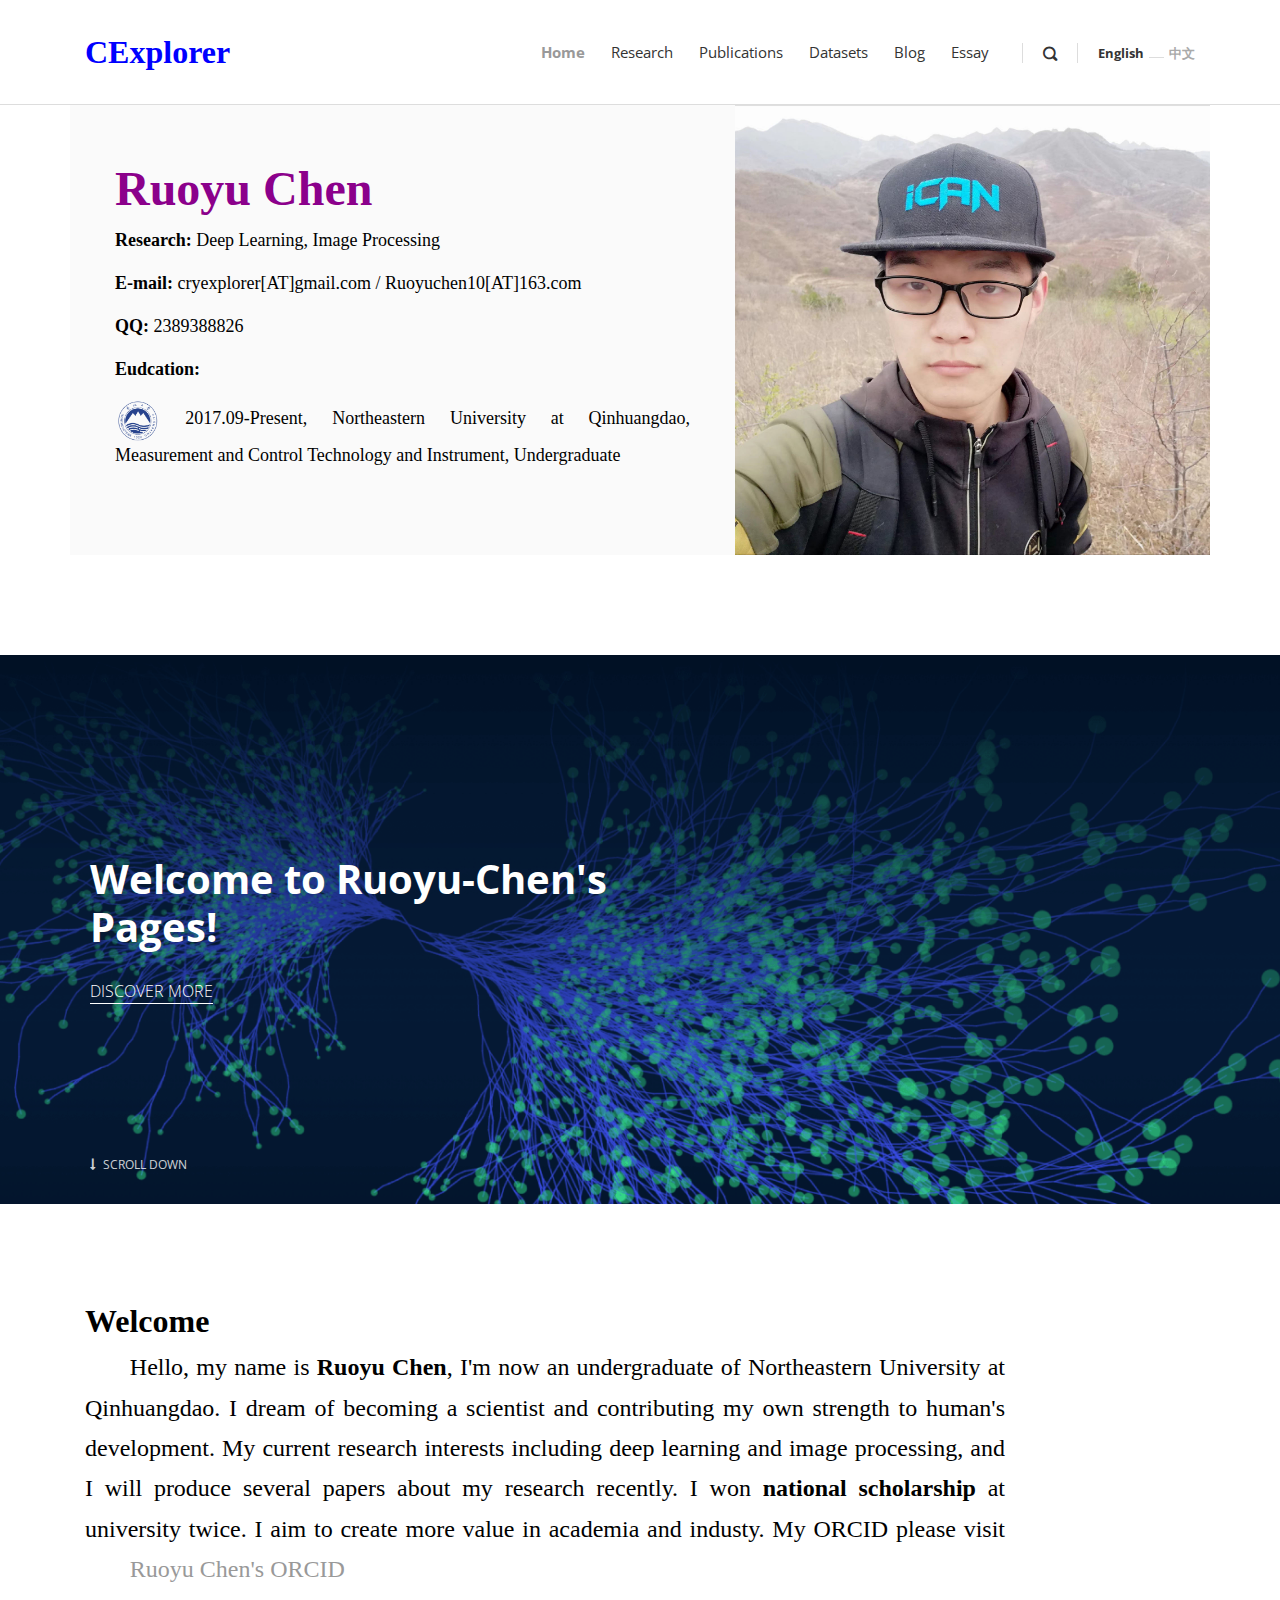
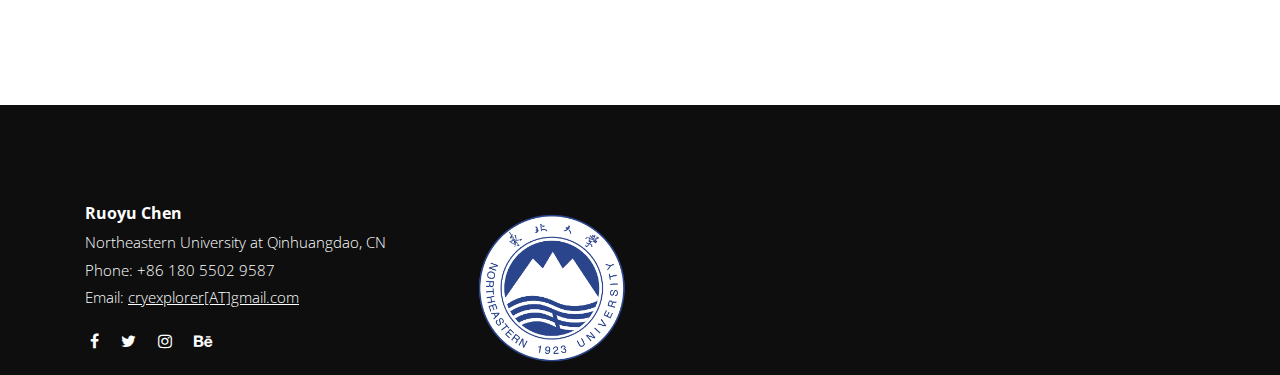
<file: index.html>
<!DOCTYPE html>
<html>
  <head>
    <meta charset="utf-8">
    <meta http-equiv="X-UA-Compatible" content="IE=edge">
    <title>Ruoyu Chen</title>
    <meta name="description" content="">
    <meta name="viewport" content="width=device-width, initial-scale=1">
    <meta name="robots" content="all,follow">
    <!-- Bootstrap CSS-->
    <link rel="stylesheet" href="vendor/bootstrap/css/bootstrap.min.css">
    <!-- Font Awesome CSS-->
    <link rel="stylesheet" href="vendor/font-awesome/css/font-awesome.min.css">
    <!-- Custom icon font-->
    <link rel="stylesheet" href="css/fontastic.css">
    <!-- Google fonts - Open Sans-->
    <link rel="stylesheet" href="https://fonts.googleapis.com/css?family=Open+Sans:300,400,700">
    <!-- Fancybox-->
    <link rel="stylesheet" href="vendor/@fancyapps/fancybox/jquery.fancybox.min.css">
    <!-- theme stylesheet-->
    <link rel="stylesheet" href="css/style.default.css" id="theme-stylesheet">
    <!-- Custom stylesheet - for your changes-->
    <link rel="stylesheet" href="css/custom.css">
    <!-- Favicon-->
    <link rel="shortcut icon" href="favicon.png">
    <!-- Tweaks for older IEs--><!--[if lt IE 9]>
        <script src="https://oss.maxcdn.com/html5shiv/3.7.3/html5shiv.min.js"></script>
        <script src="https://oss.maxcdn.com/respond/1.4.2/respond.min.js"></script><![endif]-->
  </head>
  <body>
    <header class="header">
      <!-- Main Navbar-->
      <nav class="navbar navbar-expand-lg">
        <div class="search-area">
          <div class="search-area-inner d-flex align-items-center justify-content-center">
            <div class="close-btn"><i class="icon-close"></i></div>
            <div class="row d-flex justify-content-center">
              <div class="col-md-8">
                <form action="#">
                  <div class="form-group">
                    <input type="search" name="search" id="search" placeholder="What are you looking for?">
                    <button type="submit" class="submit"><i class="icon-search-1"></i></button>
                  </div>
                </form>
              </div>
            </div>
          </div>
        </div>
        <div class="container">
          <!-- Navbar Brand -->
          <div class="navbar-header d-flex align-items-center justify-content-between">
            <!-- Navbar Brand --><a href="#" class="navbar-brand"><font size="6" color="blue" face="Times">CExplorer</font></a>
            <!-- Toggle Button-->
            <button type="button" data-toggle="collapse" data-target="#navbarcollapse" aria-controls="navbarcollapse" aria-expanded="false" aria-label="Toggle navigation" class="navbar-toggler"><span></span><span></span><span></span></button>
          </div>
          <!-- Navbar Menu -->
          <div id="navbarcollapse" class="collapse navbar-collapse">
            <ul class="navbar-nav ml-auto">
              <li class="nav-item"><a class="nav-link active ">Home</a>
              </li>
              <li class="nav-item"><a href="#" class="nav-link ">Research</a>
              </li>
              <li class="nav-item"><a href="#" class="nav-link ">Publications</a>
              </li>
              <li class="nav-item"><a href="#" class="nav-link ">Datasets</a>
              </li>
			  <li class="nav-item"><a href="blog.html" class="nav-link ">Blog</a>
              </li>
			  <li class="nav-item"><a href="essay.html" class="nav-link ">Essay</a>
              </li>
            </ul>
            <div class="navbar-text"><a href="#" class="search-btn"><i class="icon-search-1"></i></a></div>
            <ul class="langs navbar-text"><a class="active">English</a><span>           </span><a href="index_CN.html">中文</a></ul>
          </div>
        </div>
      </nav>
    </header>
	<!-- About Me -->
	<section class="featured-posts no-padding-top">
      <div class="container">
        <!-- Post-->
        <div class="row d-flex align-items-stretch">
          <div class="text col-lg-7">
            <div class="text-inner d-flex align-items-center">
              <div class="content">
                <header class="post-header">               
                  <a><h2 class="h4"><font size="10" color="DarkMagenta" face="Times">Ruoyu Chen</font></h2></a>
                </header>
				<p><font size="4" color="black" face="Times"><strong>Research:</strong> Deep Learning, Image Processing</font></p>
                <p><font size="4" color="black" face="Times"><strong>E-mail:</strong> cryexplorer[AT]gmail.com / Ruoyuchen10[AT]163.com</font></p>
				<p><font size="4" color="black" face="Times"><strong>QQ:</strong> 2389388826</font></p>
				<p><font size="4" color="black" face="Times"><strong>Eudcation:</strong></font></p>
				<p align="justify"><img src="img/neu.jpg" alt="..." class="img-fluid" width="8%">
					<font size="4" color="black" face="Times"> 2017.09-Present, Northeastern University at Qinhuangdao, Measurement and Control Technology and Instrument, Undergraduate</font></p>
              </div>
            </div>
          </div>
          <div class="image col-lg-5"><img src="img/CRY.jpg" alt="..."></div>
        </div>	
	</section>
	
	<!-- Hero Section-->
    <section style="background: url(img/cover-deep-learning.png); background-size: cover; background-position: center center" class="hero">
      <div class="container">
        <div class="row">
          <div class="col-lg-7">
            <h1>Welcome to Ruoyu-Chen's Pages!</h1><a class="hero-link">Discover More</a>
          </div>
        </div><a href=".intro" class="continue link-scroll"><i class="fa fa-long-arrow-down"></i> Scroll Down</a>
      </div>
    </section>
	<!-- Intro Section-->
    <section class="intro">
      <div class="container">
        <div class="row">
          <div class="col-lg-10">
            <h2 class="h3"><font size="6" color="black" face="Times">Welcome</font></h2>
            <p class="text-big" align="justify" style="text-indent: 2em;"><font size="5" color="black" face="Times">
			Hello, my name is <strong>Ruoyu Chen</strong>, I'm now an undergraduate of Northeastern University at Qinhuangdao. 
			I dream of becoming a scientist and contributing my own strength to human's development. 
			My current research interests including deep learning and image processing, and I will produce several papers about my research recently. 
			I won <strong>national scholarship</strong> at university twice. 
			I aim to create more value in academia and industy. 
			My ORCID please visit <a href="https://orcid.org/0000-0001-7630-7154" target="_blank">Ruoyu Chen's ORCID</a></font></p>
          </div>
        </div>
      </div>
    </section>
    
    
    <!-- Page Footer-->
    <footer class="main-footer">
      <div class="container">
        <div class="row">
          <div class="col-md-4">
            <div class="logo">
              <h6 class="text-white">Ruoyu Chen</h6>
            </div>
            <div class="contact-details">
              <p>Northeastern University at Qinhuangdao, CN</p>
              <p>Phone: +86 180 5502 9587</p>
              <p>Email: <a href="mailto:cryexplorer@gmail.com">cryexplorer[AT]gmail.com</a></p>
              <ul class="social-menu">
                <li class="list-inline-item"><a href="#"><i class="fa fa-facebook"></i></a></li>
                <li class="list-inline-item"><a href="#"><i class="fa fa-twitter"></i></a></li>
                <li class="list-inline-item"><a href="#"><i class="fa fa-instagram"></i></a></li>
                <li class="list-inline-item"><a href="#"><i class="fa fa-behance"></i></a></li>
                <li class="list-inline-item"><a href="#"><i class="fa fa-googleapis"></i></a></li>
              </ul>
            </div>
          </div> 
          <div class="col-md-4">
            <div class="latest-posts"><a href="#">
                <div class="post d-flex align-items-center">
                  <img src="img/neuq.jpg" width="50%">
                </div></a></div>
          </div>
        </div>
      </div>
    </footer>
    <!-- JavaScript files-->
    <script src="vendor/jquery/jquery.min.js"></script>
    <script src="vendor/popper.js/umd/popper.min.js"> </script>
    <script src="vendor/bootstrap/js/bootstrap.min.js"></script>
    <script src="vendor/jquery.cookie/jquery.cookie.js"> </script>
    <script src="vendor/@fancyapps/fancybox/jquery.fancybox.min.js"></script>
    <script src="js/front.js"></script>
  </body>
</html>
</file>
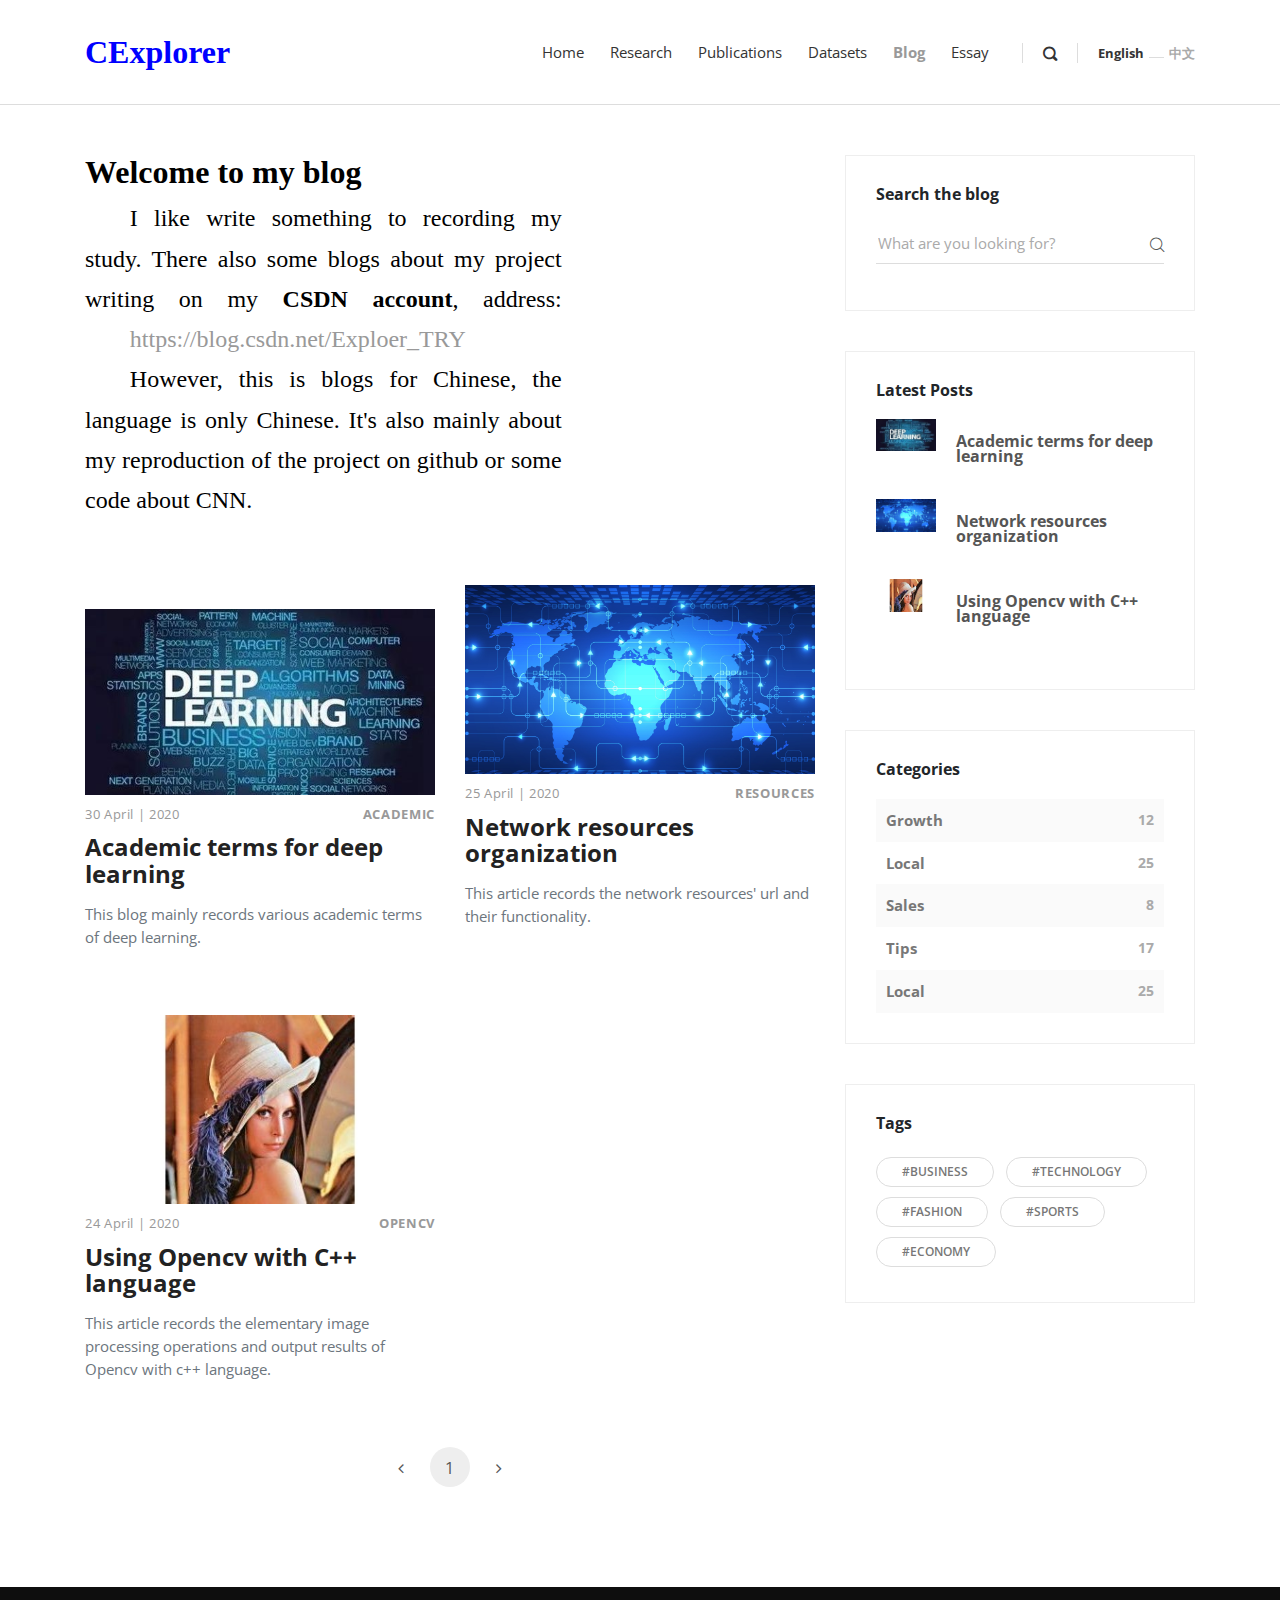
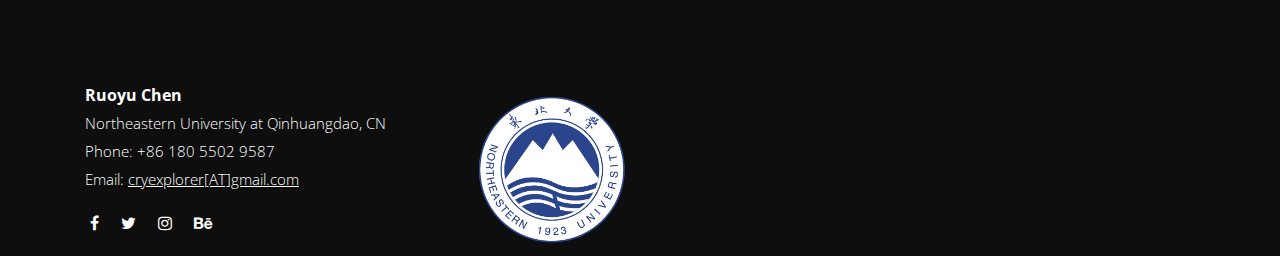
<file: blog.html>
<!DOCTYPE html>
<html>
  <head>
    <meta charset="utf-8">
    <meta http-equiv="X-UA-Compatible" content="IE=edge">
    <title>Ruoyu Chen's blog</title>
    <meta name="description" content="">
    <meta name="viewport" content="width=device-width, initial-scale=1">
    <meta name="robots" content="all,follow">
    <!-- Bootstrap CSS-->
    <link rel="stylesheet" href="vendor/bootstrap/css/bootstrap.min.css">
    <!-- Font Awesome CSS-->
    <link rel="stylesheet" href="vendor/font-awesome/css/font-awesome.min.css">
    <!-- Custom icon font-->
    <link rel="stylesheet" href="css/fontastic.css">
    <!-- Google fonts - Open Sans-->
    <link rel="stylesheet" href="https://fonts.googleapis.com/css?family=Open+Sans:300,400,700">
    <!-- Fancybox-->
    <link rel="stylesheet" href="vendor/@fancyapps/fancybox/jquery.fancybox.min.css">
    <!-- theme stylesheet-->
    <link rel="stylesheet" href="css/style.default.css" id="theme-stylesheet">
    <!-- Custom stylesheet - for your changes-->
    <link rel="stylesheet" href="css/custom.css">
    <!-- Favicon-->
    <link rel="shortcut icon" href="favicon.png">
    <!-- Tweaks for older IEs--><!--[if lt IE 9]>
        <script src="https://oss.maxcdn.com/html5shiv/3.7.3/html5shiv.min.js"></script>
        <script src="https://oss.maxcdn.com/respond/1.4.2/respond.min.js"></script><![endif]-->
  </head>
  <body>
    <header class="header">
      <!-- Main Navbar-->
      <nav class="navbar navbar-expand-lg">
        <div class="search-area">
          <div class="search-area-inner d-flex align-items-center justify-content-center">
            <div class="close-btn"><i class="icon-close"></i></div>
            <div class="row d-flex justify-content-center">
              <div class="col-md-8">
                <form action="#">
                  <div class="form-group">
                    <input type="search" name="search" id="search" placeholder="What are you looking for?">
                    <button type="submit" class="submit"><i class="icon-search-1"></i></button>
                  </div>
                </form>
              </div>
            </div>
          </div>
        </div>
        <div class="container">
          <!-- Navbar Brand -->
          <div class="navbar-header d-flex align-items-center justify-content-between">
            <!-- Navbar Brand --><a href="#" class="navbar-brand"><font size="6" color="blue" face="Times">CExplorer</font></a>
            <!-- Toggle Button-->
            <button type="button" data-toggle="collapse" data-target="#navbarcollapse" aria-controls="navbarcollapse" aria-expanded="false" aria-label="Toggle navigation" class="navbar-toggler"><span></span><span></span><span></span></button>
          </div>
          <!-- Navbar Menu -->
          <div id="navbarcollapse" class="collapse navbar-collapse">
            <ul class="navbar-nav ml-auto">
              <li class="nav-item"><a href="index.html" class="nav-link ">Home</a>
              </li>
              <li class="nav-item"><a href="#" class="nav-link ">Research</a>
              </li>
              <li class="nav-item"><a href="#" class="nav-link ">Publications</a>
              </li>
              <li class="nav-item"><a href="#" class="nav-link ">Datasets</a>
              </li>
			  <li class="nav-item"><a class="nav-link active ">Blog</a>
              </li>
			  <li class="nav-item"><a href="essay.html" class="nav-link ">Essay</a>
              </li>
            </ul>
            <div class="navbar-text"><a href="#" class="search-btn"><i class="icon-search-1"></i></a></div>
            <ul class="langs navbar-text"><a class="active">English</a><span>           </span><a href="#" onClick=alert("暂不支持中文!\nTemporarily&nbsp;does&nbsp;not&nbsp;support&nbsp;Chinese!"); />中文</a></ul>
          </div>
        </div>
      </nav>
    </header>

	
    <div class="container">
      <div class="row">
        <!-- Latest Posts -->
        <main class="posts-listing col-lg-8"> 
          <div class="container">
            <div class="row">
			<!-- CSDN -->
			<div class="container">
				<div class="row">
				  <div class="col-lg-8">
					<h2 class="h3"><font size="6" color="black" face="Times">Welcome to my blog</font></h2>
					<p class="text-big" align="justify" style="text-indent: 2em;"><font size="5" color="black" face="Times">
					I like write something to recording my study. There also some blogs about my project writing on my <strong>CSDN account</strong>, address:
					<a href="https://blog.csdn.net/Exploer_TRY" target="_blank">https://blog.csdn.net/Exploer_TRY<a>
					However, this is blogs for Chinese, the language is only Chinese. 
					It's also mainly about my reproduction of the project on github or some code about CNN.
					</font></p>
				  </div>
				</div>
			  </div>
			  
			  <!-- blog: Deeplearning_Terminology -->
              <div class="post col-xl-6">
                <div class="post-thumbnail"><a href="blogs/Deeplearning_Terminology/Deeplearning_Terminology.html" target="_blank"><img src="blogs/Deeplearning_Terminology/deeplearning.jpg" alt="..." class="img-fluid" align="center"></a></div>
                <div class="post-details">
                  <div class="post-meta d-flex justify-content-between">
                    <div class="date meta-last">30 April | 2020</div>
                    <div class="category"><a href="#">Academic</a></div>
                  </div><a href="blogs/Deeplearning_Terminology/Deeplearning_Terminology.html" target="_blank">
                    <h3 class="h4">Academic terms for deep learning</h3></a>
                  <p class="text-muted">This blog mainly records various academic terms of deep learning.</p>
                  <footer class="post-footer d-flex align-items-center"><a href="blogs/Deeplearning_Terminology/Deeplearning_Terminology.html" target="_blank" class="author d-flex align-items-center flex-wrap">
                  </footer>
                </div>
              </div>
			  <!-- blog: Network resources organization -->
              <div class="post col-xl-6">
                <div class="post-thumbnail"><a href="blogs/Resource_organization/Resource_organization.html" target="_blank"><img src="blogs/Resource_organization/source.jpg" alt="..." class="img-fluid" align="center"></a></div>
                <div class="post-details">
                  <div class="post-meta d-flex justify-content-between">
                    <div class="date meta-last">25 April | 2020</div>
                    <div class="category"><a href="#">Resources</a></div>
                  </div><a href="blogs/Resource_organization/Resource_organization.html" target="_blank">
                    <h3 class="h4">Network resources organization</h3></a>
                  <p class="text-muted">This article records the network resources' url and their functionality.</p>
                  <footer class="post-footer d-flex align-items-center"><a href="blogs/Resource_organization/Resource_organization.html" target="_blank" class="author d-flex align-items-center flex-wrap">
                  </footer>
                </div>
              </div>
              <!-- blog: Using Opencv with C++ language -->
              <div class="post col-xl-6">
                <div class="post-thumbnail"><a href="blogs/Cpp_and_Opencv/Cpp_and_Opencv.html" target="_blank"><img src="blogs/Cpp_and_Opencv/Lena.jpg" alt="..." class="img-fluid" align="center"></a></div>
                <div class="post-details">
                  <div class="post-meta d-flex justify-content-between">
                    <div class="date meta-last">24 April | 2020</div>
                    <div class="category"><a href="#">Opencv</a></div>
                  </div><a href="blogs/Cpp_and_Opencv/Cpp_and_Opencv.html" target="_blank">
                    <h3 class="h4">Using Opencv with C++ language</h3></a>
                  <p class="text-muted">This article records the elementary image processing operations and output results of Opencv with c++ language.</p>
                  <footer class="post-footer d-flex align-items-center"><a href="blogs/Cpp_and_Opencv/Cpp_and_Opencv.html" target="_blank" class="author d-flex align-items-center flex-wrap">
                  </footer>
                </div>
              </div>
            </div>
			
            <!-- Pagination -->
		
            <nav aria-label="Page navigation example">
              <ul class="pagination pagination-template d-flex justify-content-center">
                <li class="page-item"><a href="#" class="page-link"> <i class="fa fa-angle-left"></i></a></li>
                <li class="page-item"><a href="#" class="page-link active">1</a></li>
                <!--
				<li class="page-item"><a href="#" class="page-link">2</a></li>
                <li class="page-item"><a href="#" class="page-link">3</a></li> 
				-->
                <li class="page-item"><a href="#" class="page-link"> <i class="fa fa-angle-right"></i></a></li>
              </ul>
            </nav>
          </div>
        </main>
        <aside class="col-lg-4">
		
          <!-- Widget [Search Bar Widget]-->
          <div class="widget search">
            <header>
              <h3 class="h6">Search the blog</h3>
            </header>
            <form action="#" class="search-form">
              <div class="form-group">
                <input type="search" placeholder="What are you looking for?">
                <button type="submit" class="submit"><i class="icon-search"></i></button>
              </div>
            </form>
          </div>
		  
          <!-- Widget [Latest Posts Widget]        -->
          <div class="widget latest-posts">
            <header>
              <h3 class="h6">Latest Posts</h3>
            </header>
            <div class="blog-posts"><a href="#">
				<div class="item d-flex align-items-center">
                  <div class="image"><a href="blogs/Deeplearning_Terminology/Deeplearning_Terminology.html" target="_blank"><img src="blogs/Deeplearning_Terminology/deeplearning.jpg" class="img-fluid"></a></div>
                  <div class="title"><strong><font size="3"><a href="blogs/Deeplearning_Terminology/Deeplearning_Terminology.html" target="_blank">Academic terms for deep learning</a></font></strong>
                    <div class="d-flex align-items-center">
                    </div>
                  </div>
                </div>
			
				<div class="item d-flex align-items-center">
                  <div class="image"><a href="blogs/Resource_organization/Resource_organization.html" target="_blank"><img src="blogs/Resource_organization/source.jpg" class="img-fluid"></a></div>
                  <div class="title"><strong><font size="3"><a href="blogs/Resource_organization/Resource_organization.html" target="_blank">Network resources organization</a></font></strong>
                    <div class="d-flex align-items-center">
                    </div>
                  </div>
                </div>
				
                <div class="item d-flex align-items-center">
                  <div class="image"><a href="blogs/Cpp_and_Opencv/Cpp_and_Opencv.html" target="_blank"><img src="blogs/Cpp_and_Opencv/Lena.jpg" class="img-fluid"></a></div>
                  <div class="title"><strong><font size="3"><a href="blogs/Cpp_and_Opencv/Cpp_and_Opencv.html" target="_blank">Using Opencv with C++ language</a></font></strong>
                    <div class="d-flex align-items-center">
                    </div>
                  </div>
                </div>
				
				</a></div>
          </div>
		  
          <!-- Widget [Categories Widget]-->
          <div class="widget categories">
            <header>
              <h3 class="h6">Categories</h3>
            </header>
            <div class="item d-flex justify-content-between"><a href="#">Growth</a><span>12</span></div>
            <div class="item d-flex justify-content-between"><a href="#">Local</a><span>25</span></div>
            <div class="item d-flex justify-content-between"><a href="#">Sales</a><span>8</span></div>
            <div class="item d-flex justify-content-between"><a href="#">Tips</a><span>17</span></div>
            <div class="item d-flex justify-content-between"><a href="#">Local</a><span>25</span></div>
          </div>
		  
          <!-- Widget [Tags Cloud Widget]-->
          <div class="widget tags">       
            <header>
              <h3 class="h6">Tags</h3>
            </header>
            <ul class="list-inline">
              <li class="list-inline-item"><a href="#" class="tag">#Business</a></li>
              <li class="list-inline-item"><a href="#" class="tag">#Technology</a></li>
              <li class="list-inline-item"><a href="#" class="tag">#Fashion</a></li>
              <li class="list-inline-item"><a href="#" class="tag">#Sports</a></li>
              <li class="list-inline-item"><a href="#" class="tag">#Economy</a></li>
            </ul>
          </div>
        </aside>
      </div>
    </div>
	
	<!-- Page Footer-->
    <footer class="main-footer">
      <div class="container">
        <div class="row">
          <div class="col-md-4">
            <div class="logo">
              <h6 class="text-white">Ruoyu Chen</h6>
            </div>
            <div class="contact-details">
              <p>Northeastern University at Qinhuangdao, CN</p>
              <p>Phone: +86 180 5502 9587</p>
              <p>Email: <a href="mailto:cryexplorer@gmail.com">cryexplorer[AT]gmail.com</a></p>
              <ul class="social-menu">
                <li class="list-inline-item"><a href="#"><i class="fa fa-facebook"></i></a></li>
                <li class="list-inline-item"><a href="#"><i class="fa fa-twitter"></i></a></li>
                <li class="list-inline-item"><a href="#"><i class="fa fa-instagram"></i></a></li>
                <li class="list-inline-item"><a href="#"><i class="fa fa-behance"></i></a></li>
                <li class="list-inline-item"><a href="#"><i class="fa fa-googleapis"></i></a></li>
              </ul>
            </div>
          </div> 
          <div class="col-md-4">
            <div class="latest-posts"><a href="#">
                <div class="post d-flex align-items-center">
                  <img src="img/neuq.jpg" width="50%">
                </div></a></div>
          </div>
        </div>
      </div>
    </footer>
    <!-- JavaScript files-->
    <script src="vendor/jquery/jquery.min.js"></script>
    <script src="vendor/popper.js/umd/popper.min.js"> </script>
    <script src="vendor/bootstrap/js/bootstrap.min.js"></script>
    <script src="vendor/jquery.cookie/jquery.cookie.js"> </script>
    <script src="vendor/@fancyapps/fancybox/jquery.fancybox.min.js"></script>
    <script src="js/front.js"></script>
  </body>
</html>
</file>
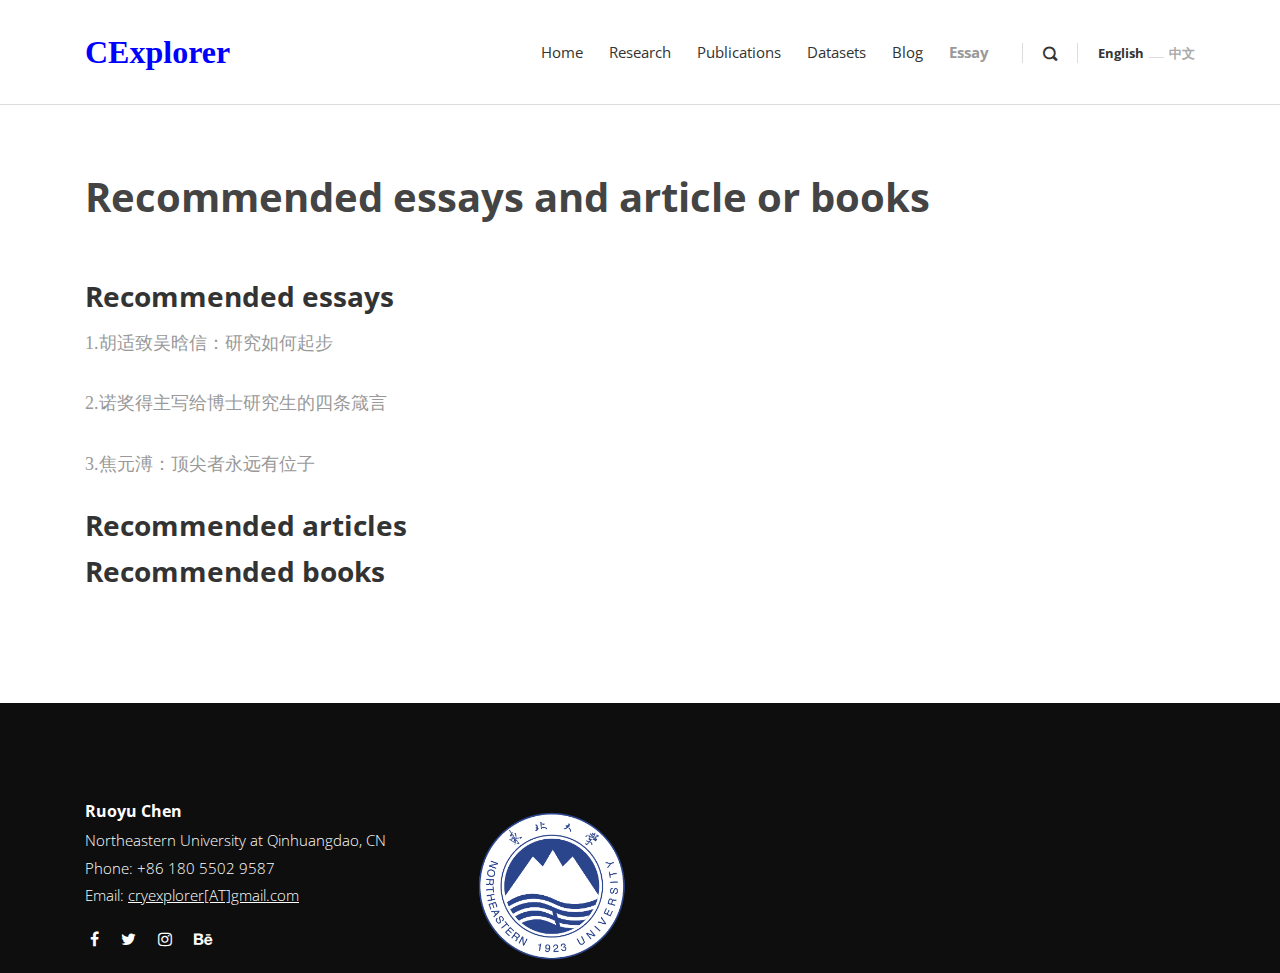
<file: essay.html>
<!DOCTYPE html>
<html>
  <head>
    <meta charset="utf-8">
    <meta http-equiv="X-UA-Compatible" content="IE=edge">
    <title>Ruoyu Chen's essay</title>
    <meta name="description" content="">
    <meta name="viewport" content="width=device-width, initial-scale=1">
    <meta name="robots" content="all,follow">
    <!-- Bootstrap CSS-->
    <link rel="stylesheet" href="vendor/bootstrap/css/bootstrap.min.css">
    <!-- Font Awesome CSS-->
    <link rel="stylesheet" href="vendor/font-awesome/css/font-awesome.min.css">
    <!-- Custom icon font-->
    <link rel="stylesheet" href="css/fontastic.css">
    <!-- Google fonts - Open Sans-->
    <link rel="stylesheet" href="https://fonts.googleapis.com/css?family=Open+Sans:300,400,700">
    <!-- Fancybox-->
    <link rel="stylesheet" href="vendor/@fancyapps/fancybox/jquery.fancybox.min.css">
    <!-- theme stylesheet-->
    <link rel="stylesheet" href="css/style.default.css" id="theme-stylesheet">
    <!-- Custom stylesheet - for your changes-->
    <link rel="stylesheet" href="css/custom.css">
    <!-- Favicon-->
    <link rel="shortcut icon" href="favicon.png">
    <!-- Tweaks for older IEs--><!--[if lt IE 9]>
        <script src="https://oss.maxcdn.com/html5shiv/3.7.3/html5shiv.min.js"></script>
        <script src="https://oss.maxcdn.com/respond/1.4.2/respond.min.js"></script><![endif]-->
  </head>
  <body>
    <header class="header">
      <!-- Main Navbar-->
      <nav class="navbar navbar-expand-lg">
        <div class="search-area">
          <div class="search-area-inner d-flex align-items-center justify-content-center">
            <div class="close-btn"><i class="icon-close"></i></div>
            <div class="row d-flex justify-content-center">
              <div class="col-md-8">
                <form action="#">
                  <div class="form-group">
                    <input type="search" name="search" id="search" placeholder="What are you looking for?">
                    <button type="submit" class="submit"><i class="icon-search-1"></i></button>
                  </div>
                </form>
              </div>
            </div>
          </div>
        </div>
        <div class="container">
          <!-- Navbar Brand -->
          <div class="navbar-header d-flex align-items-center justify-content-between">
            <!-- Navbar Brand --><a href="#" class="navbar-brand"><font size="6" color="blue" face="Times">CExplorer</font></a>
            <!-- Toggle Button-->
            <button type="button" data-toggle="collapse" data-target="#navbarcollapse" aria-controls="navbarcollapse" aria-expanded="false" aria-label="Toggle navigation" class="navbar-toggler"><span></span><span></span><span></span></button>
          </div>
          <!-- Navbar Menu -->
          <div id="navbarcollapse" class="collapse navbar-collapse">
            <ul class="navbar-nav ml-auto">
              <li class="nav-item"><a href="index.html" class="nav-link ">Home</a>
              </li>
              <li class="nav-item"><a href="#" class="nav-link ">Research</a>
              </li>
              <li class="nav-item"><a href="#" class="nav-link ">Publications</a>
              </li>
              <li class="nav-item"><a href="#" class="nav-link ">Datasets</a>
              </li>
			  <li class="nav-item"><a href="blog.html" class="nav-link ">Blog</a>
              </li>
			  <li class="nav-item"><a href="essay.html" class="nav-link active ">Essay</a>
              </li>
            </ul>
            <div class="navbar-text"><a href="#" class="search-btn"><i class="icon-search-1"></i></a></div>
            <ul class="langs navbar-text"><a class="active">English</a><span>           </span><a href="#" onClick=alert("暂不支持中文!\nTemporarily&nbsp;does&nbsp;not&nbsp;support&nbsp;Chinese!"); />中文</a></ul>
          </div>
        </div>
      </nav>
    </header>
	
    <div class="container">
      <div class="row">
        <!-- Latest Posts -->
        <main class="post blog-post col-lg-12"> 
          <div class="container">
            <div class="post-single">
              <div class="post-details">
                <div class="post-meta d-flex justify-content-between">
                </div>
                <h1>Recommended essays and article or books<a href="#"><i class="fa fa-bookmark-o"></i></a></h1>
                <div class="post-footer d-flex align-items-center flex-column flex-sm-row"><a href="#" class="author d-flex align-items-center flex-wrap">
                    
                  </div>
                </div>
                <div class="post-body">
                  <h3>Recommended essays</h3>
				  <font size="4" color="black" face="Times">
                  <p><a href="./interests_essay/How_start_research/How_start_research.html">1.胡适致吴晗信：研究如何起步</a></p>
				  <p><a href="./interests_essay/To_doctoral_student/Nature力荐：诺奖得主写给博士研究生的四条箴言，颜宁：写的真好.html">2.诺奖得主写给博士研究生的四条箴言</a></p>
				  <p><a href="./interests_essay/There's_always_room_for_the_best/There's_always_room_for_the_best.html">3.焦元溥：顶尖者永远有位子</a></p>
				  
				  </font>
				  
				  <h3>Recommended articles</h3>
				  
				  <h3>Recommended books</h3>
                  <!--
				  <blockquote class="blockquote">
                    <p>Lorem ipsum dolor sit amet, consectetur adipisicing elit, sed do eiusmod tempor incididunt ut labore et dolore magna aliqua. Ut enim ad minim veniam, quis nostrud exercitation ullamco laboris nisi ut aliquip.</p>
                    <footer class="blockquote-footer">Someone famous in
                      <cite title="Source Title">Source Title</cite>
                    </footer>
                  </blockquote>
				  -->
                </div>
                
            </div>
          </div>
        </main>

      </div>
    </div>
    <!-- Page Footer-->
	<footer class="main-footer">
      <div class="container">
        <div class="row">
          <div class="col-md-4">
            <div class="logo">
              <h6 class="text-white">Ruoyu Chen</h6>
            </div>
            <div class="contact-details">
              <p>Northeastern University at Qinhuangdao, CN</p>
              <p>Phone: +86 180 5502 9587</p>
              <p>Email: <a href="mailto:cryexplorer@gmail.com">cryexplorer[AT]gmail.com</a></p>
              <ul class="social-menu">
                <li class="list-inline-item"><a href="#"><i class="fa fa-facebook"></i></a></li>
                <li class="list-inline-item"><a href="#"><i class="fa fa-twitter"></i></a></li>
                <li class="list-inline-item"><a href="#"><i class="fa fa-instagram"></i></a></li>
                <li class="list-inline-item"><a href="#"><i class="fa fa-behance"></i></a></li>
                <li class="list-inline-item"><a href="#"><i class="fa fa-googleapis"></i></a></li>
              </ul>
            </div>
          </div> 
          <div class="col-md-4">
            <div class="latest-posts"><a href="#">
                <div class="post d-flex align-items-center">
                  <img src="img/neuq.jpg" width="50%">
                </div></a></div>
          </div>
        </div>
      </div>
    </footer>
    <!-- JavaScript files-->
    <script src="vendor/jquery/jquery.min.js"></script>
    <script src="vendor/popper.js/umd/popper.min.js"> </script>
    <script src="vendor/bootstrap/js/bootstrap.min.js"></script>
    <script src="vendor/jquery.cookie/jquery.cookie.js"> </script>
    <script src="vendor/@fancyapps/fancybox/jquery.fancybox.min.js"></script>
    <script src="js/front.js"></script>
  </body>
</html>
</file>
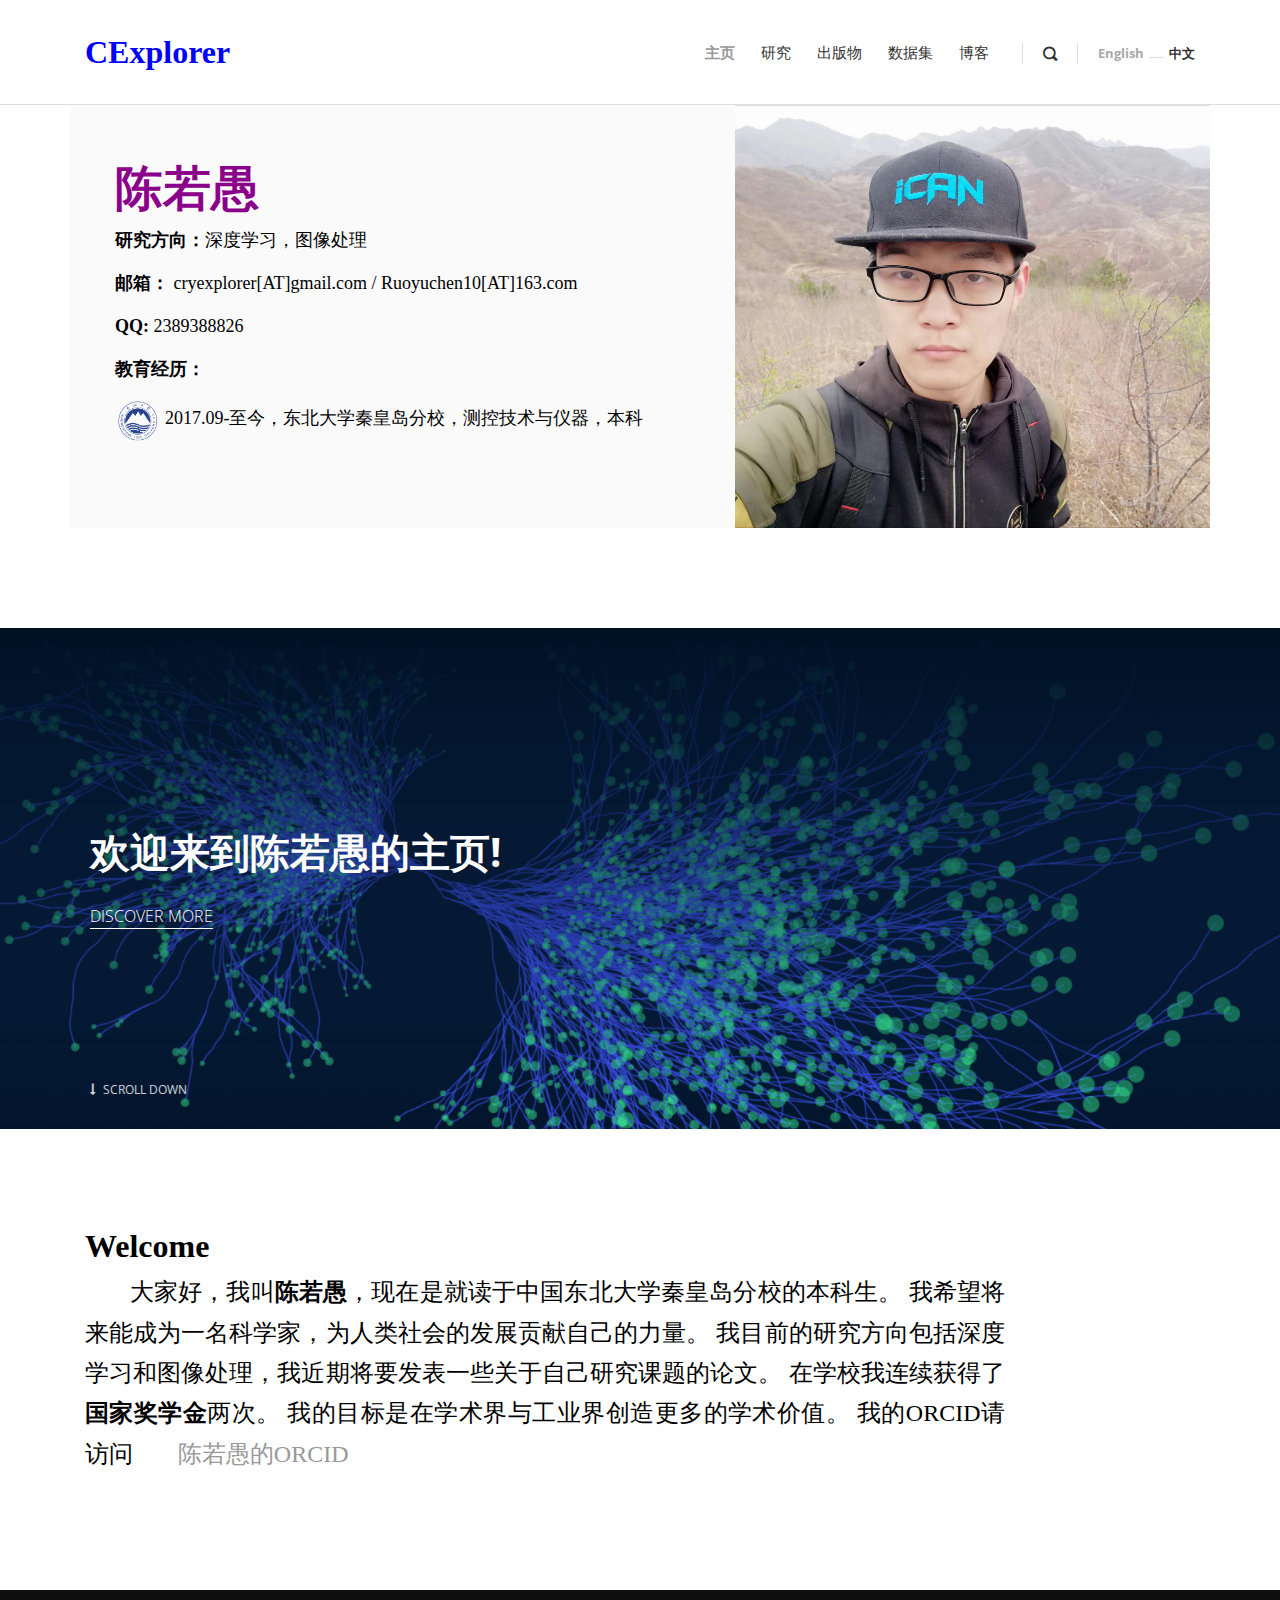
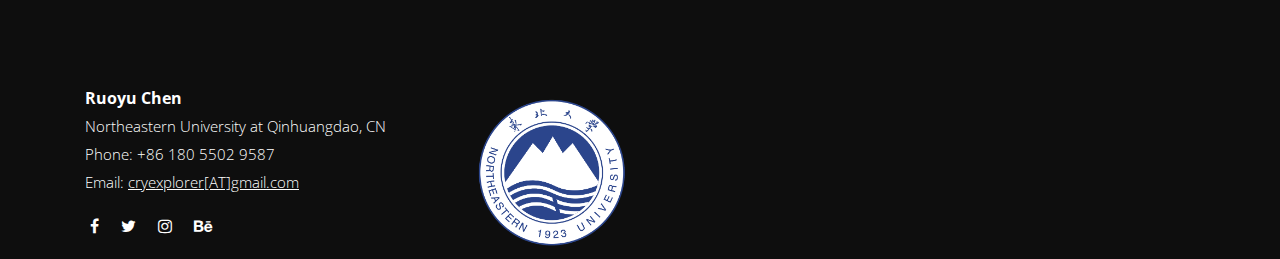
<file: index_CN.html>
<!DOCTYPE html>
<html>
  <head>
    <meta charset="utf-8">
    <meta http-equiv="X-UA-Compatible" content="IE=edge">
    <title>Ruoyu Chen</title>
    <meta name="description" content="">
    <meta name="viewport" content="width=device-width, initial-scale=1">
    <meta name="robots" content="all,follow">
    <!-- Bootstrap CSS-->
    <link rel="stylesheet" href="vendor/bootstrap/css/bootstrap.min.css">
    <!-- Font Awesome CSS-->
    <link rel="stylesheet" href="vendor/font-awesome/css/font-awesome.min.css">
    <!-- Custom icon font-->
    <link rel="stylesheet" href="css/fontastic.css">
    <!-- Google fonts - Open Sans-->
    <link rel="stylesheet" href="https://fonts.googleapis.com/css?family=Open+Sans:300,400,700">
    <!-- Fancybox-->
    <link rel="stylesheet" href="vendor/@fancyapps/fancybox/jquery.fancybox.min.css">
    <!-- theme stylesheet-->
    <link rel="stylesheet" href="css/style.default.css" id="theme-stylesheet">
    <!-- Custom stylesheet - for your changes-->
    <link rel="stylesheet" href="css/custom.css">
    <!-- Favicon-->
    <link rel="shortcut icon" href="favicon.png">
    <!-- Tweaks for older IEs--><!--[if lt IE 9]>
        <script src="https://oss.maxcdn.com/html5shiv/3.7.3/html5shiv.min.js"></script>
        <script src="https://oss.maxcdn.com/respond/1.4.2/respond.min.js"></script><![endif]-->
  </head>
  <body>
    <header class="header">
      <!-- Main Navbar-->
      <nav class="navbar navbar-expand-lg">
        <div class="search-area">
          <div class="search-area-inner d-flex align-items-center justify-content-center">
            <div class="close-btn"><i class="icon-close"></i></div>
            <div class="row d-flex justify-content-center">
              <div class="col-md-8">
                <form action="#">
                  <div class="form-group">
                    <input type="search" name="search" id="search" placeholder="What are you looking for?">
                    <button type="submit" class="submit"><i class="icon-search-1"></i></button>
                  </div>
                </form>
              </div>
            </div>
          </div>
        </div>
        <div class="container">
          <!-- Navbar Brand -->
          <div class="navbar-header d-flex align-items-center justify-content-between">
            <!-- Navbar Brand --><a href="#" class="navbar-brand"><font size="6" color="blue" face="Times">CExplorer</font></a>
            <!-- Toggle Button-->
            <button type="button" data-toggle="collapse" data-target="#navbarcollapse" aria-controls="navbarcollapse" aria-expanded="false" aria-label="Toggle navigation" class="navbar-toggler"><span></span><span></span><span></span></button>
          </div>
          <!-- Navbar Menu -->
          <div id="navbarcollapse" class="collapse navbar-collapse">
            <ul class="navbar-nav ml-auto">
              <li class="nav-item"><a href="#" class="nav-link active ">主页</a>
              </li>
              <li class="nav-item"><a href="blog.html" class="nav-link ">研究</a>
              </li>
              <li class="nav-item"><a href="post.html" class="nav-link ">出版物</a>
              </li>
              <li class="nav-item"><a href="#" class="nav-link ">数据集</a>
              </li>
			  <li class="nav-item"><a href="blog.html" class="nav-link ">博客</a>
              </li>
            </ul>
            <div class="navbar-text"><a href="#" class="search-btn"><i class="icon-search-1"></i></a></div>
            <ul class="langs navbar-text"><a href="index.html">English</a><span>           </span><a class="active">中文</a></ul>
          </div>
        </div>
      </nav>
    </header>
	
	
	<!-- About Me -->
	<section class="featured-posts no-padding-top">
      <div class="container">
        <!-- Post-->
        <div class="row d-flex align-items-stretch">
          <div class="text col-lg-7">
            <div class="text-inner d-flex align-items-center">
              <div class="content">
                <header class="post-header">               
                  <a><h2 class="h4"><font size="8" color="DarkMagenta" face="宋体">陈若愚</font></h2></a>
                </header>
				<p><font size="4" color="black" face="Times"><strong>研究方向：</strong>深度学习，图像处理</font></p>
                <p><font size="4" color="black" face="Times"><strong>邮箱：</strong> cryexplorer[AT]gmail.com / Ruoyuchen10[AT]163.com</font></p>
				<p><font size="4" color="black" face="Times"><strong>QQ:</strong> 2389388826</font></p>
				<p><font size="4" color="black" face="Times"><strong>教育经历：</strong></font></p>
				<p align="justify"><img src="img/neu.jpg" alt="..." class="img-fluid" width="8%">
					<font size="4" color="black" face="Times"> 2017.09-至今，东北大学秦皇岛分校，测控技术与仪器，本科</font></p>
              </div>
            </div>
          </div>
          <div class="image col-lg-5"><img src="img/CRY.jpg" alt="..."></div>
        </div>
	</section>
	<!-- Hero Section-->
    <section style="background: url(img/cover-deep-learning.png); background-size: cover; background-position: center center" class="hero">
      <div class="container">
        <div class="row">
          <div class="col-lg-7">
            <h1>欢迎来到陈若愚的主页!</h1><a class="hero-link">Discover More</a>
          </div>
        </div><a href=".intro" class="continue link-scroll"><i class="fa fa-long-arrow-down"></i> Scroll Down</a>
      </div>
    </section>
	<!-- Intro Section-->
    <section class="intro">
      <div class="container">
        <div class="row">
          <div class="col-lg-10">
            <h2 class="h3"><font size="6" color="black" face="Times">Welcome</font></h2>
            <p class="text-big" align="justify" style="text-indent: 2em;"><font size="5" color="black" face="Times">
			大家好，我叫<strong>陈若愚</strong>，现在是就读于中国东北大学秦皇岛分校的本科生。
			我希望将来能成为一名科学家，为人类社会的发展贡献自己的力量。
			我目前的研究方向包括深度学习和图像处理，我近期将要发表一些关于自己研究课题的论文。
			在学校我连续获得了<strong>国家奖学金</strong>两次。
			我的目标是在学术界与工业界创造更多的学术价值。
			我的ORCID请访问<a href="https://orcid.org/0000-0001-7630-7154" target="_blank">陈若愚的ORCID</a>
			</font></p>
          </div>
        </div>
      </div>
    </section>
    
    
    <!-- Page Footer-->
    <footer class="main-footer">
      <div class="container">
        <div class="row">
          <div class="col-md-4">
            <div class="logo">
              <h6 class="text-white">Ruoyu Chen</h6>
            </div>
            <div class="contact-details">
              <p>Northeastern University at Qinhuangdao, CN</p>
              <p>Phone: +86 180 5502 9587</p>
              <p>Email: <a href="mailto:cryexplorer@gmail.com">cryexplorer[AT]gmail.com</a></p>
              <ul class="social-menu">
                <li class="list-inline-item"><a href="#"><i class="fa fa-facebook"></i></a></li>
                <li class="list-inline-item"><a href="#"><i class="fa fa-twitter"></i></a></li>
                <li class="list-inline-item"><a href="#"><i class="fa fa-instagram"></i></a></li>
                <li class="list-inline-item"><a href="#"><i class="fa fa-behance"></i></a></li>
                <li class="list-inline-item"><a href="#"><i class="fa fa-googleapis"></i></a></li>
              </ul>
            </div>
          </div> 
          <div class="col-md-4">
            <div class="latest-posts"><a href="#">
                <div class="post d-flex align-items-center">
                  <img src="img/neuq.jpg" width="50%">
                </div></a></div>
          </div>
        </div>
      </div>
    </footer>
    <!-- JavaScript files-->
    <script src="vendor/jquery/jquery.min.js"></script>
    <script src="vendor/popper.js/umd/popper.min.js"> </script>
    <script src="vendor/bootstrap/js/bootstrap.min.js"></script>
    <script src="vendor/jquery.cookie/jquery.cookie.js"> </script>
    <script src="vendor/@fancyapps/fancybox/jquery.fancybox.min.js"></script>
    <script src="js/front.js"></script>
  </body>
</html>
</file>
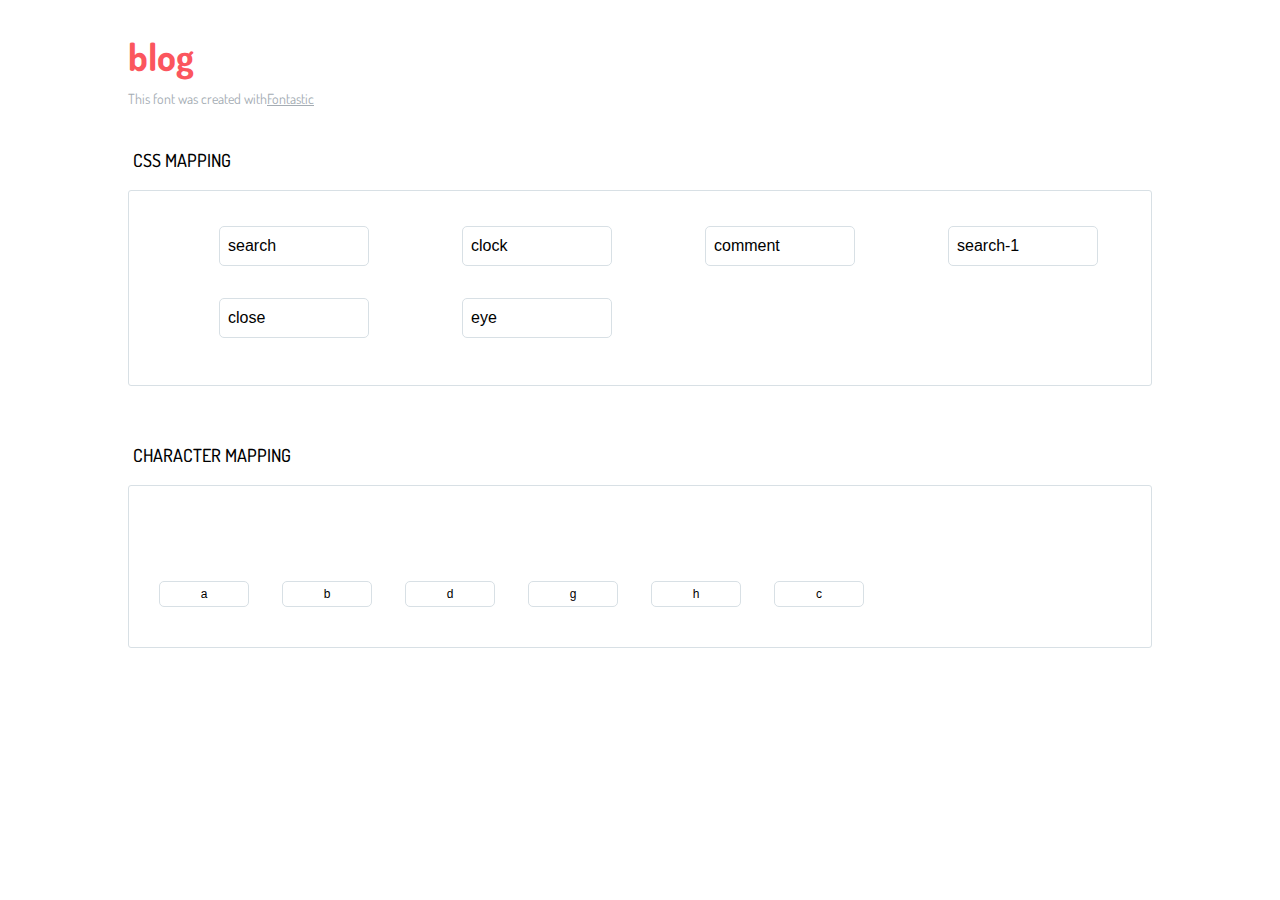
<file: icons-reference/icons-reference.html>
<!DOCTYPE html>
<html lang="en">
  <head>
    <meta charset="utf-8">
    <meta http-equiv="X-UA-Compatible" content="IE=edge,chrome=1">
    <meta name="viewport" content="width=device-width,initial-scale=1">
    <title>Font Reference - blog</title>
    <link href="http://fonts.googleapis.com/css?family=Dosis:400,500,700" rel="stylesheet" type="text/css">
    <link href="https://file.myfontastic.com/N4j4N7oxYtNKkKrJvxc3rZ/icons.css" rel="stylesheet">
    <style type="text/css">html,body,div,span,applet,object,iframe,h1,h2,h3,h4,h5,h6,p,blockquote,pre,a,abbr,acronym,address,big,cite,code,del,dfn,em,img,ins,kbd,q,s,samp,small,strike,strong,sub,sup,tt,var,dl,dt,dd,ol,ul,li,fieldset,form,label,legend,table,caption,tbody,tfoot,thead,tr,th,td{margin:0;padding:0;border:0;outline:0;font-weight:inherit;font-style:inherit;font-family:inherit;font-size:100%;vertical-align:baseline}body{line-height:1;color:#000;background:#fff}ol,ul{list-style:none}table{border-collapse:separate;border-spacing:0;vertical-align:middle}caption,th,td{text-align:left;font-weight:normal;vertical-align:middle}a img{border:none}*{-webkit-box-sizing:border-box;-moz-box-sizing:border-box;box-sizing:border-box}body{font-family:'Dosis','Tahoma',sans-serif}.container{margin:15px auto;width:80%}h1{margin:40px 0 20px;font-weight:700;font-size:38px;line-height:32px;color:#fb565e}h2{font-size:18px;padding:0 0 21px 5px;margin:45px 0 0 0;text-transform:uppercase;font-weight:500}.small{font-size:14px;color:#a5adb4;}.small a{color:#a5adb4;}.small a:hover{color:#fb565e}.glyphs.character-mapping{margin:0 0 20px 0;padding:20px 0 20px 30px;color:rgba(0,0,0,0.5);border:1px solid #d8e0e5;-webkit-border-radius:3px;border-radius:3px;}.glyphs.character-mapping li{margin:0 30px 20px 0;display:inline-block;width:90px}.glyphs.character-mapping .icon{margin:10px 0 10px 15px;padding:15px;position:relative;width:55px;height:55px;color:#162a36 !important;overflow:hidden;-webkit-border-radius:3px;border-radius:3px;font-size:32px;}.glyphs.character-mapping .icon svg{fill:#000}.glyphs.character-mapping input{margin:0;padding:5px 0;line-height:12px;font-size:12px;display:block;width:100%;border:1px solid #d8e0e5;-webkit-border-radius:5px;border-radius:5px;text-align:center;outline:0;}.glyphs.character-mapping input:focus{border:1px solid #fbde4a;-webkit-box-shadow:inset 0 0 3px #fbde4a;box-shadow:inset 0 0 3px #fbde4a}.glyphs.character-mapping input:hover{-webkit-box-shadow:inset 0 0 3px #fbde4a;box-shadow:inset 0 0 3px #fbde4a}.glyphs.css-mapping{margin:0 0 60px 0;padding:30px 0 20px 30px;color:rgba(0,0,0,0.5);border:1px solid #d8e0e5;-webkit-border-radius:3px;border-radius:3px;}.glyphs.css-mapping li{margin:0 30px 20px 0;padding:0;display:inline-block;overflow:hidden}.glyphs.css-mapping .icon{margin:0;margin-right:10px;padding:13px;height:50px;width:50px;color:#162a36 !important;overflow:hidden;float:left;font-size:24px}.glyphs.css-mapping input{margin:0;margin-top:5px;padding:8px;line-height:16px;font-size:16px;display:block;width:150px;height:40px;border:1px solid #d8e0e5;-webkit-border-radius:5px;border-radius:5px;background:#fff;outline:0;float:right;}.glyphs.css-mapping input:focus{border:1px solid #fbde4a;-webkit-box-shadow:inset 0 0 3px #fbde4a;box-shadow:inset 0 0 3px #fbde4a}.glyphs.css-mapping input:hover{-webkit-box-shadow:inset 0 0 3px #fbde4a;box-shadow:inset 0 0 3px #fbde4a}</style>
  </head>
  <body>
    <div class="container">
      <h1>blog</h1>
      <p class="small">This font was created with<a href="http://fontastic.me/">Fontastic</a></p>
      <h2>CSS mapping</h2>
      <ul class="glyphs css-mapping">
        <li>
          <div class="icon icon-search"></div>
          <input type="text" readonly="readonly" value="search">
        </li>
        <li>
          <div class="icon icon-clock"></div>
          <input type="text" readonly="readonly" value="clock">
        </li>
        <li>
          <div class="icon icon-comment"></div>
          <input type="text" readonly="readonly" value="comment">
        </li>
        <li>
          <div class="icon icon-search-1"></div>
          <input type="text" readonly="readonly" value="search-1">
        </li>
        <li>
          <div class="icon icon-close"></div>
          <input type="text" readonly="readonly" value="close">
        </li>
        <li>
          <div class="icon icon-eye"></div>
          <input type="text" readonly="readonly" value="eye">
        </li>
      </ul>
      <h2>Character mapping</h2>
      <ul class="glyphs character-mapping">
        <li>
          <div data-icon="a" class="icon"></div>
          <input type="text" readonly="readonly" value="a">
        </li>
        <li>
          <div data-icon="b" class="icon"></div>
          <input type="text" readonly="readonly" value="b">
        </li>
        <li>
          <div data-icon="d" class="icon"></div>
          <input type="text" readonly="readonly" value="d">
        </li>
        <li>
          <div data-icon="g" class="icon"></div>
          <input type="text" readonly="readonly" value="g">
        </li>
        <li>
          <div data-icon="h" class="icon"></div>
          <input type="text" readonly="readonly" value="h">
        </li>
        <li>
          <div data-icon="c" class="icon"></div>
          <input type="text" readonly="readonly" value="c">
        </li>
      </ul>
    </div>
    <script>(function() {
  var glyphs, i, len, ref;

  ref = document.getElementsByClassName('glyphs');
  for (i = 0, len = ref.length; i < len; i++) {
    glyphs = ref[i];
    glyphs.addEventListener('click', function(event) {
      if (event.target.tagName === 'INPUT') {
        return event.target.select();
      }
    });
  }

}).call(this);

    </script>
  </body>
</html>
</file>
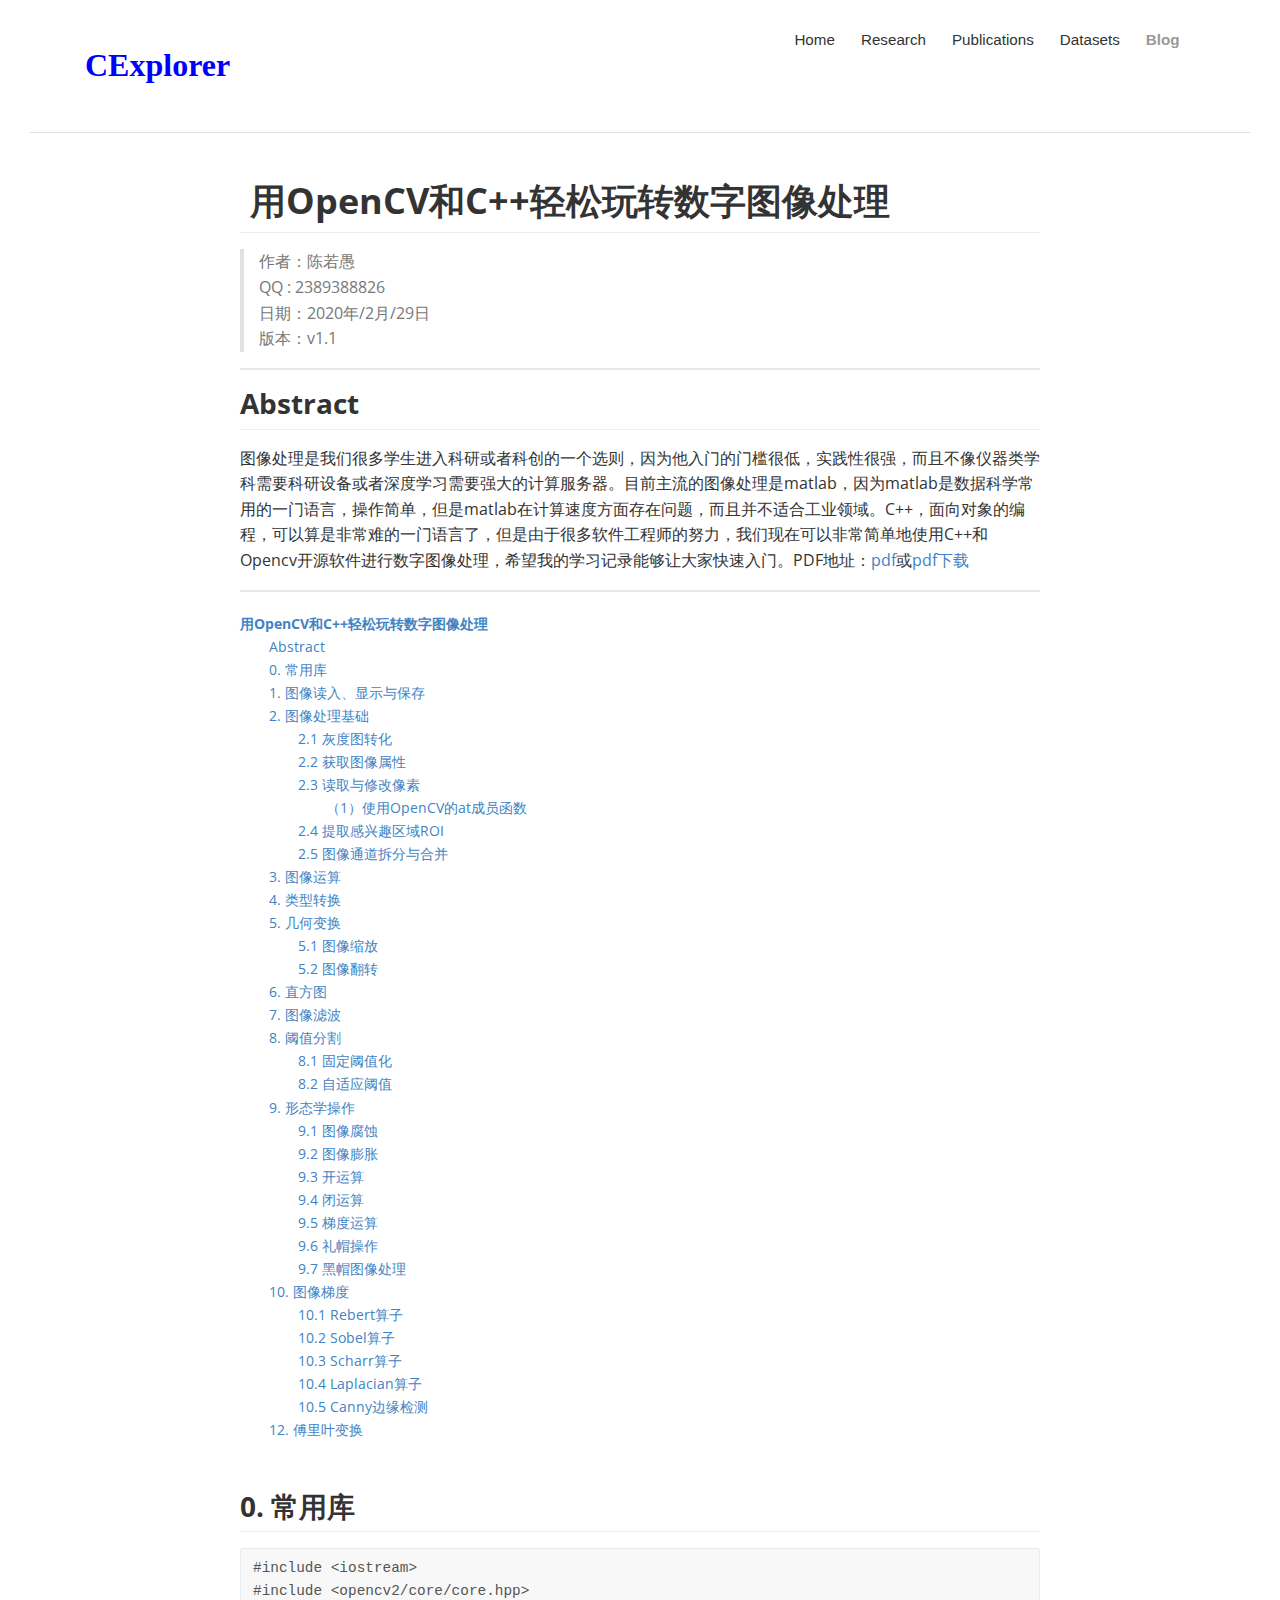
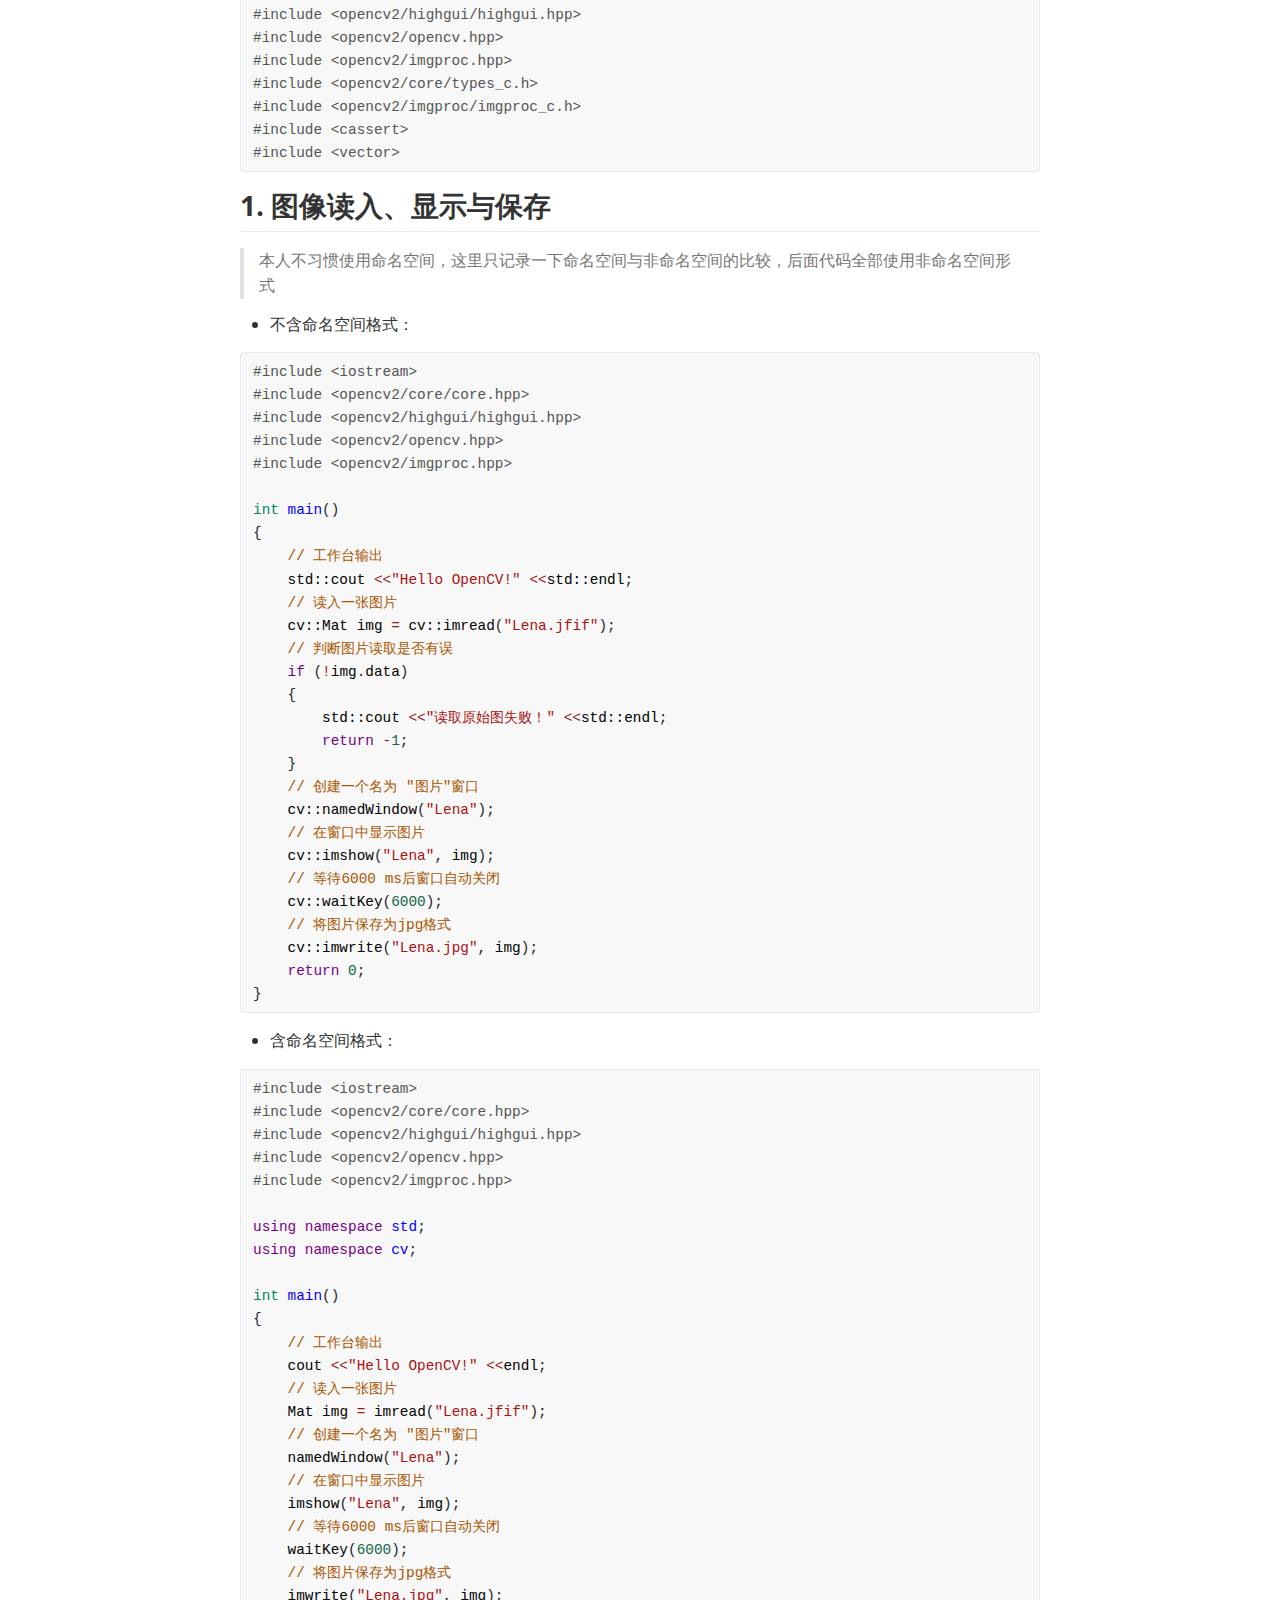
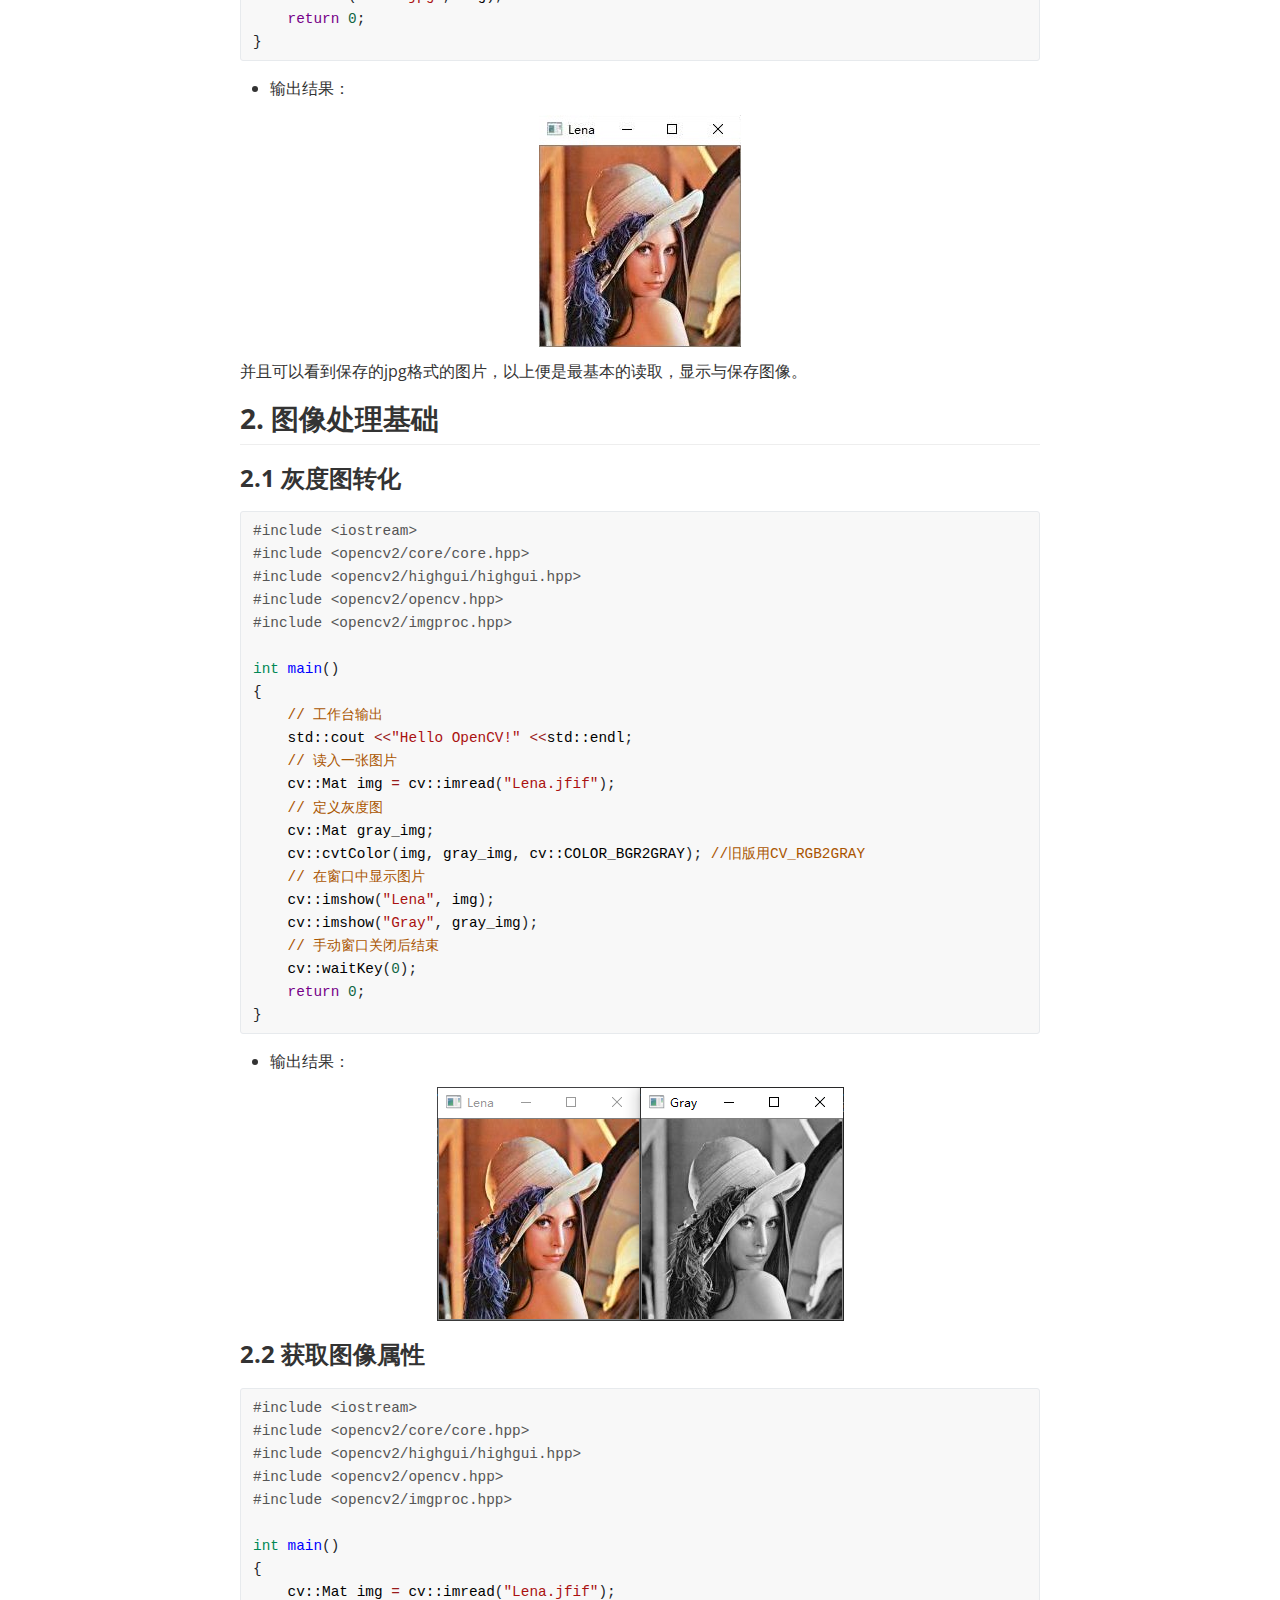
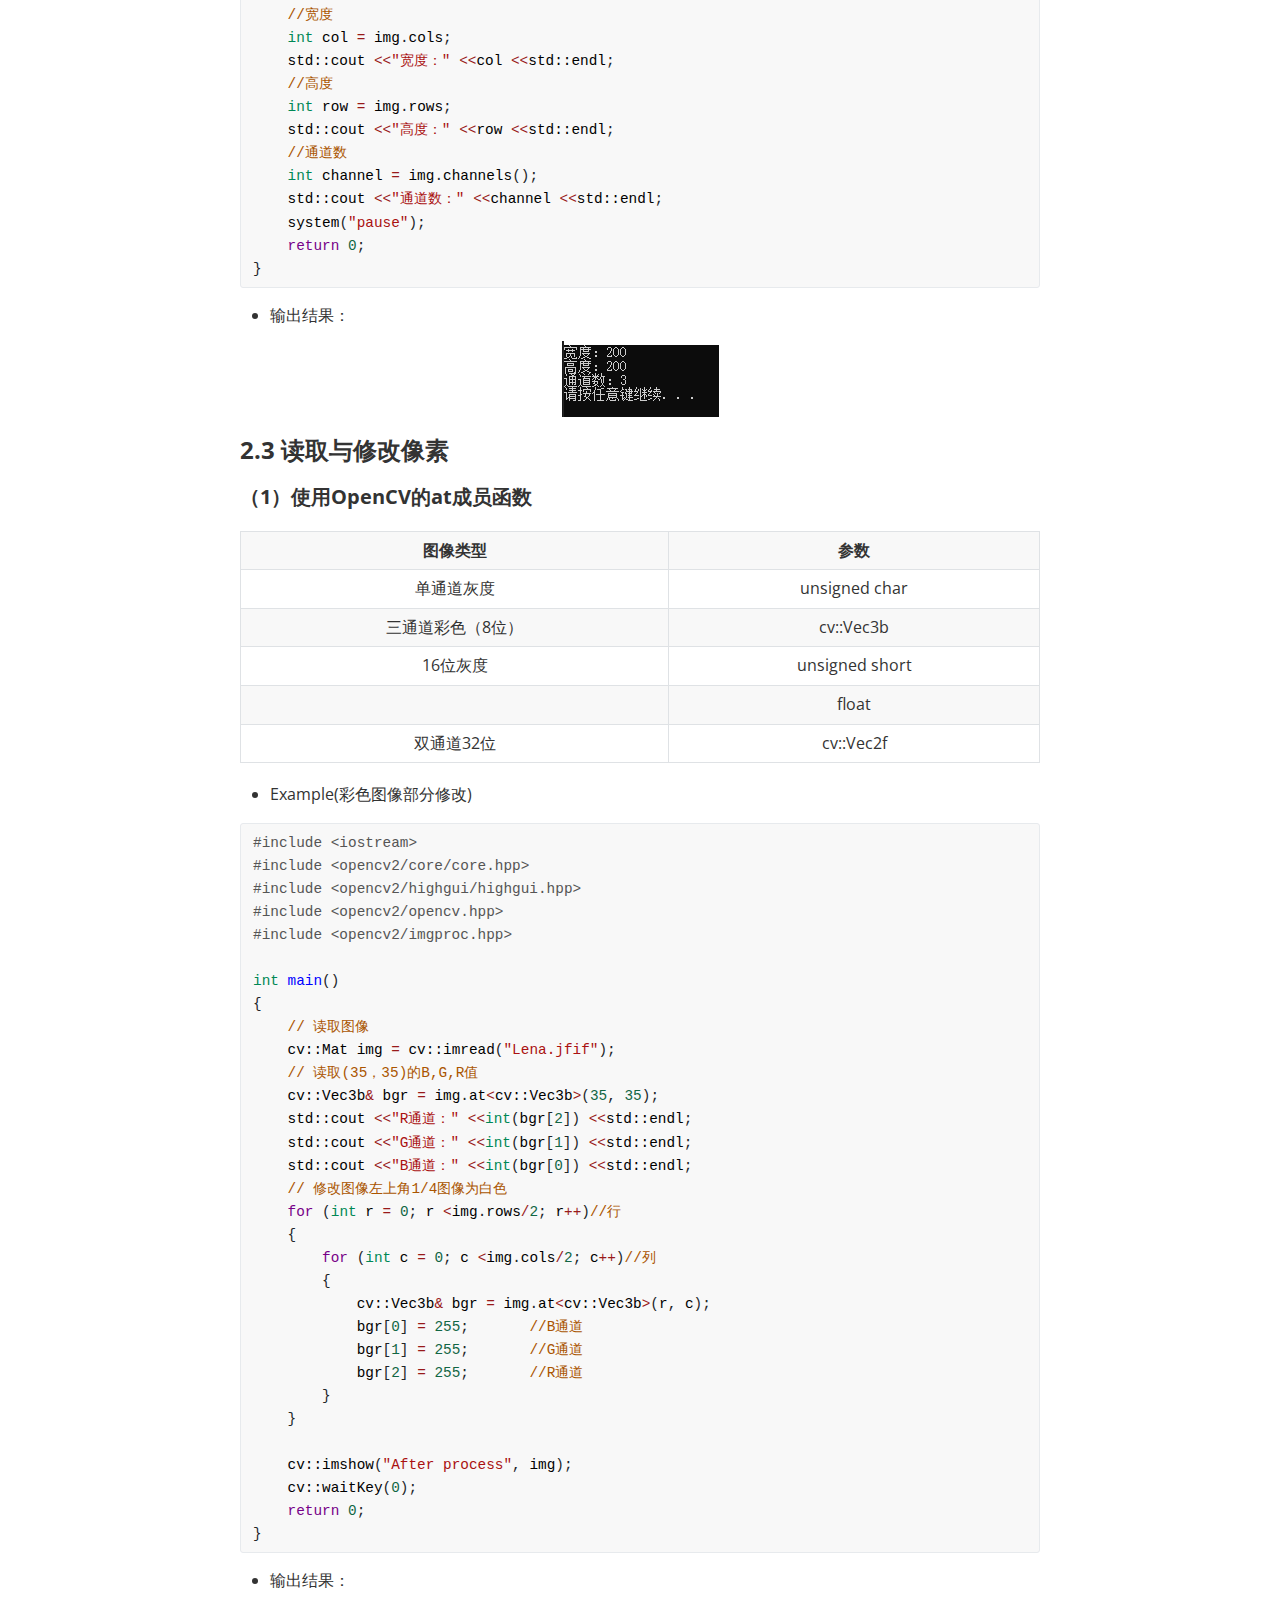
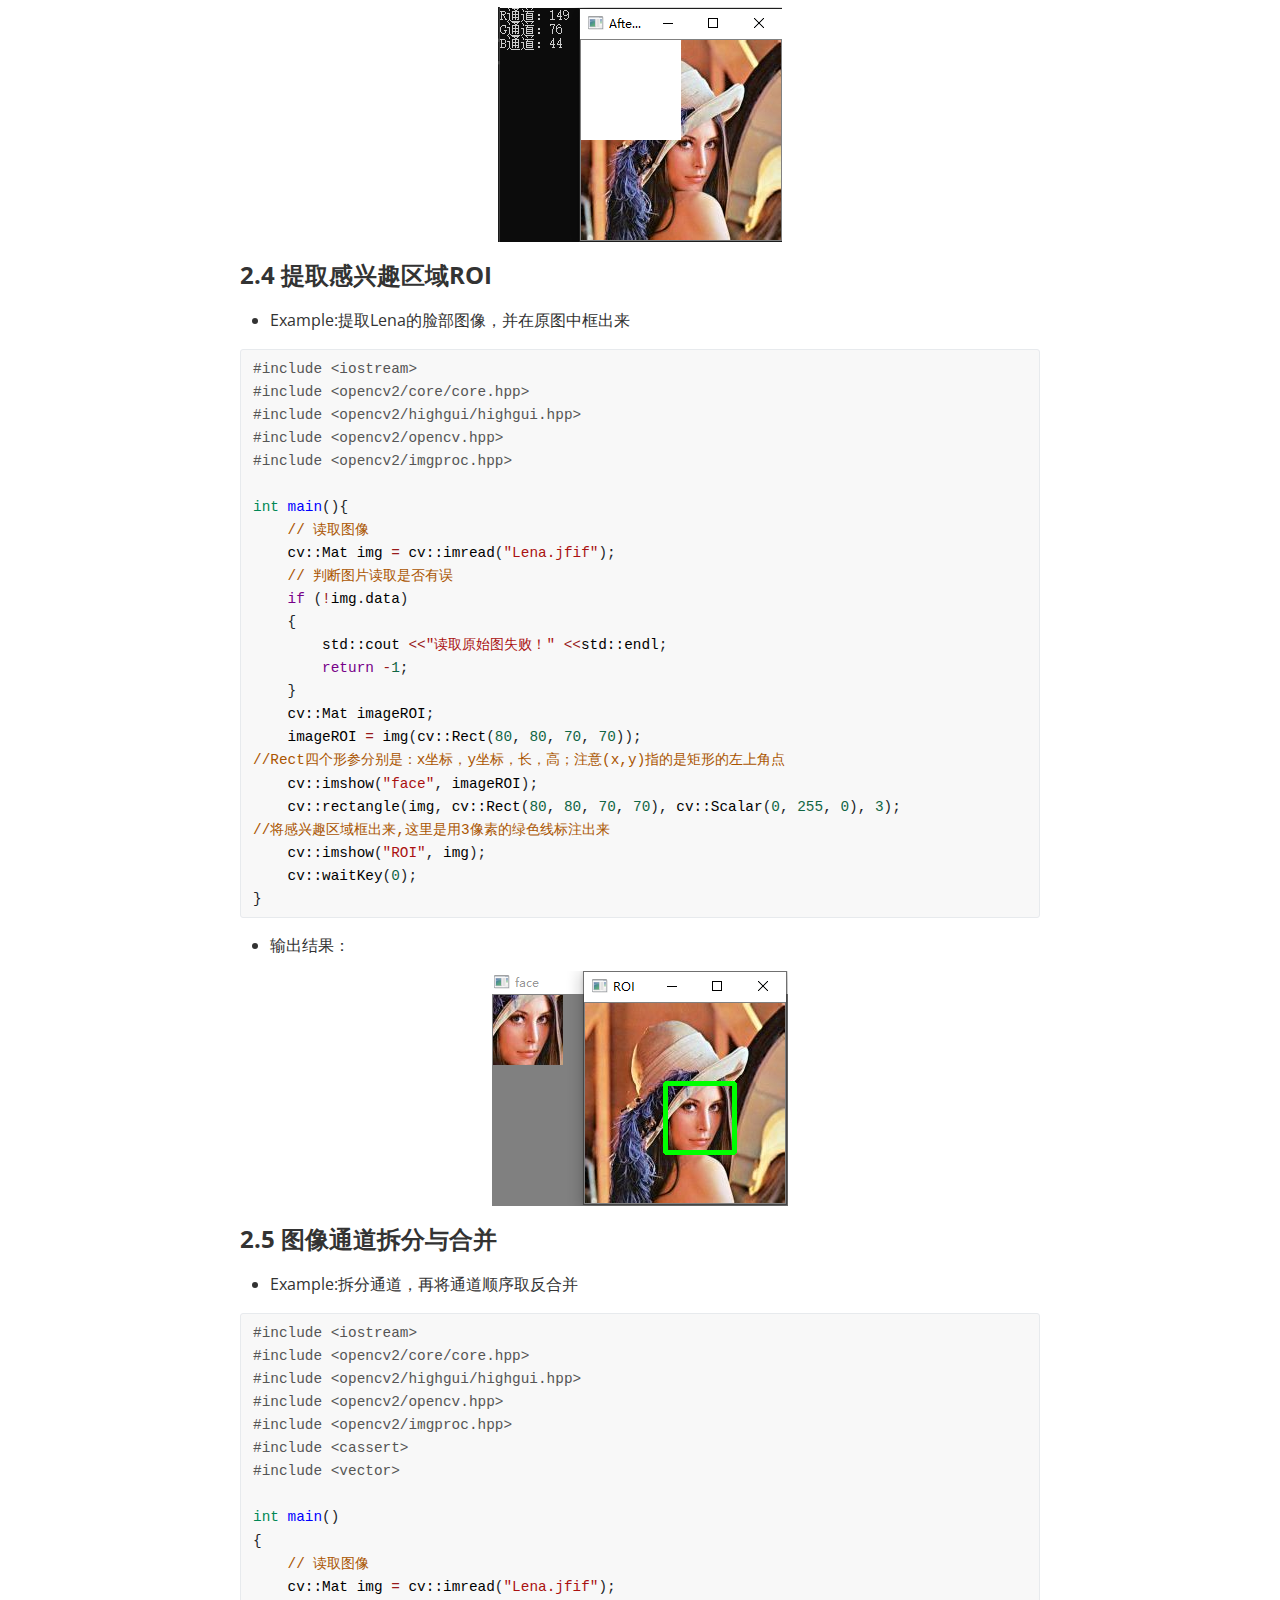
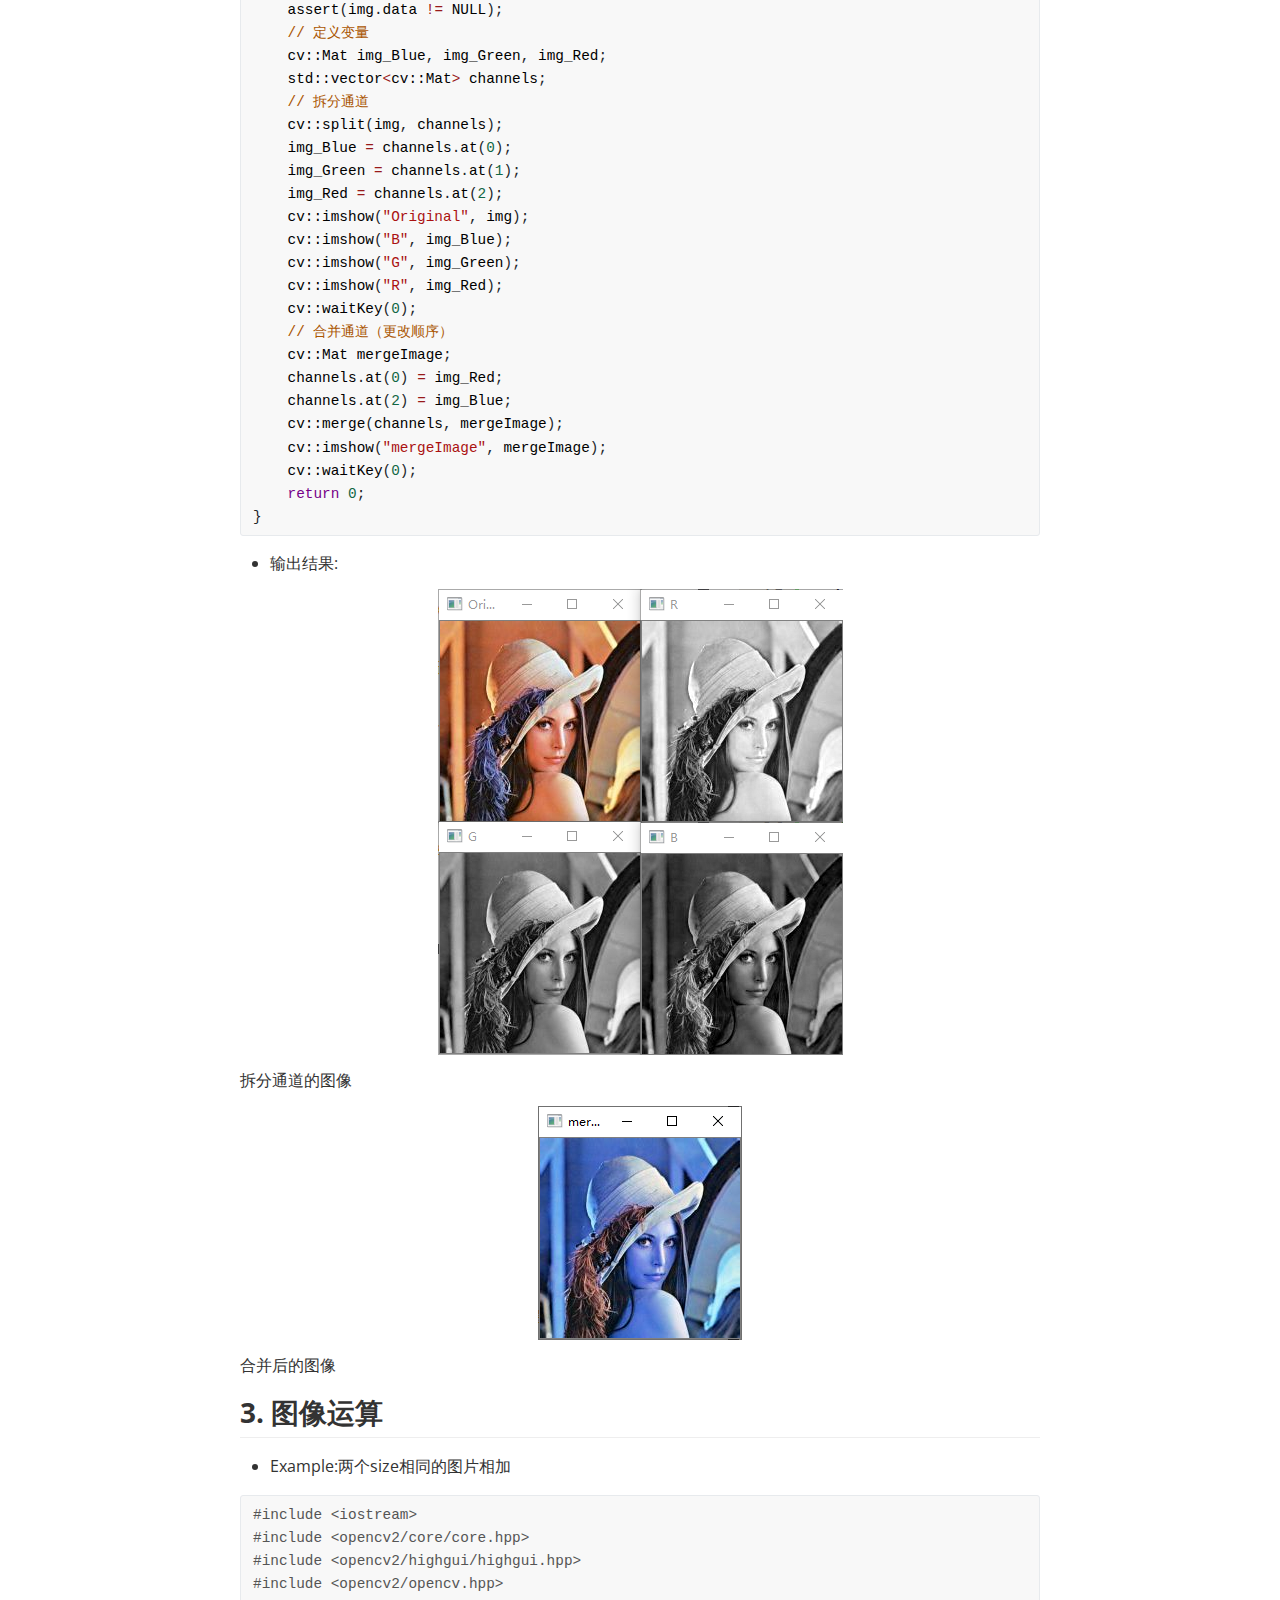
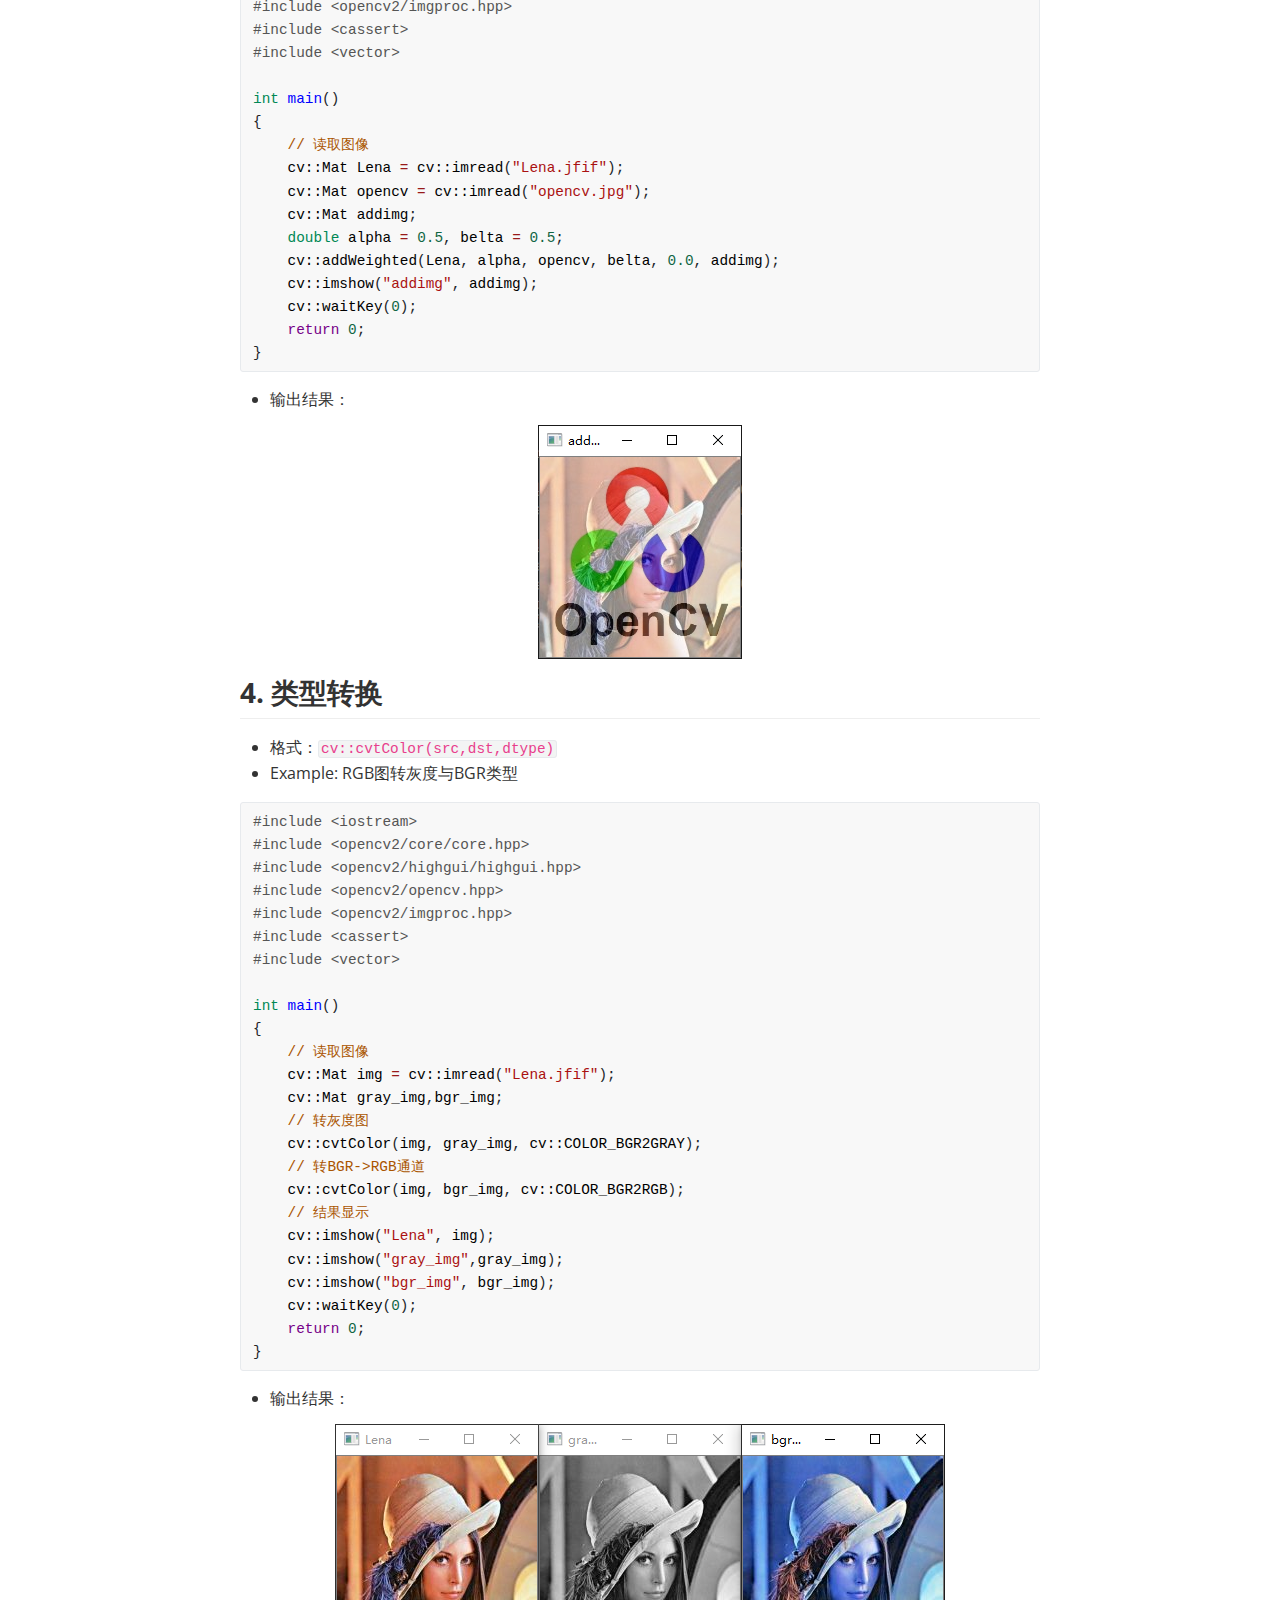
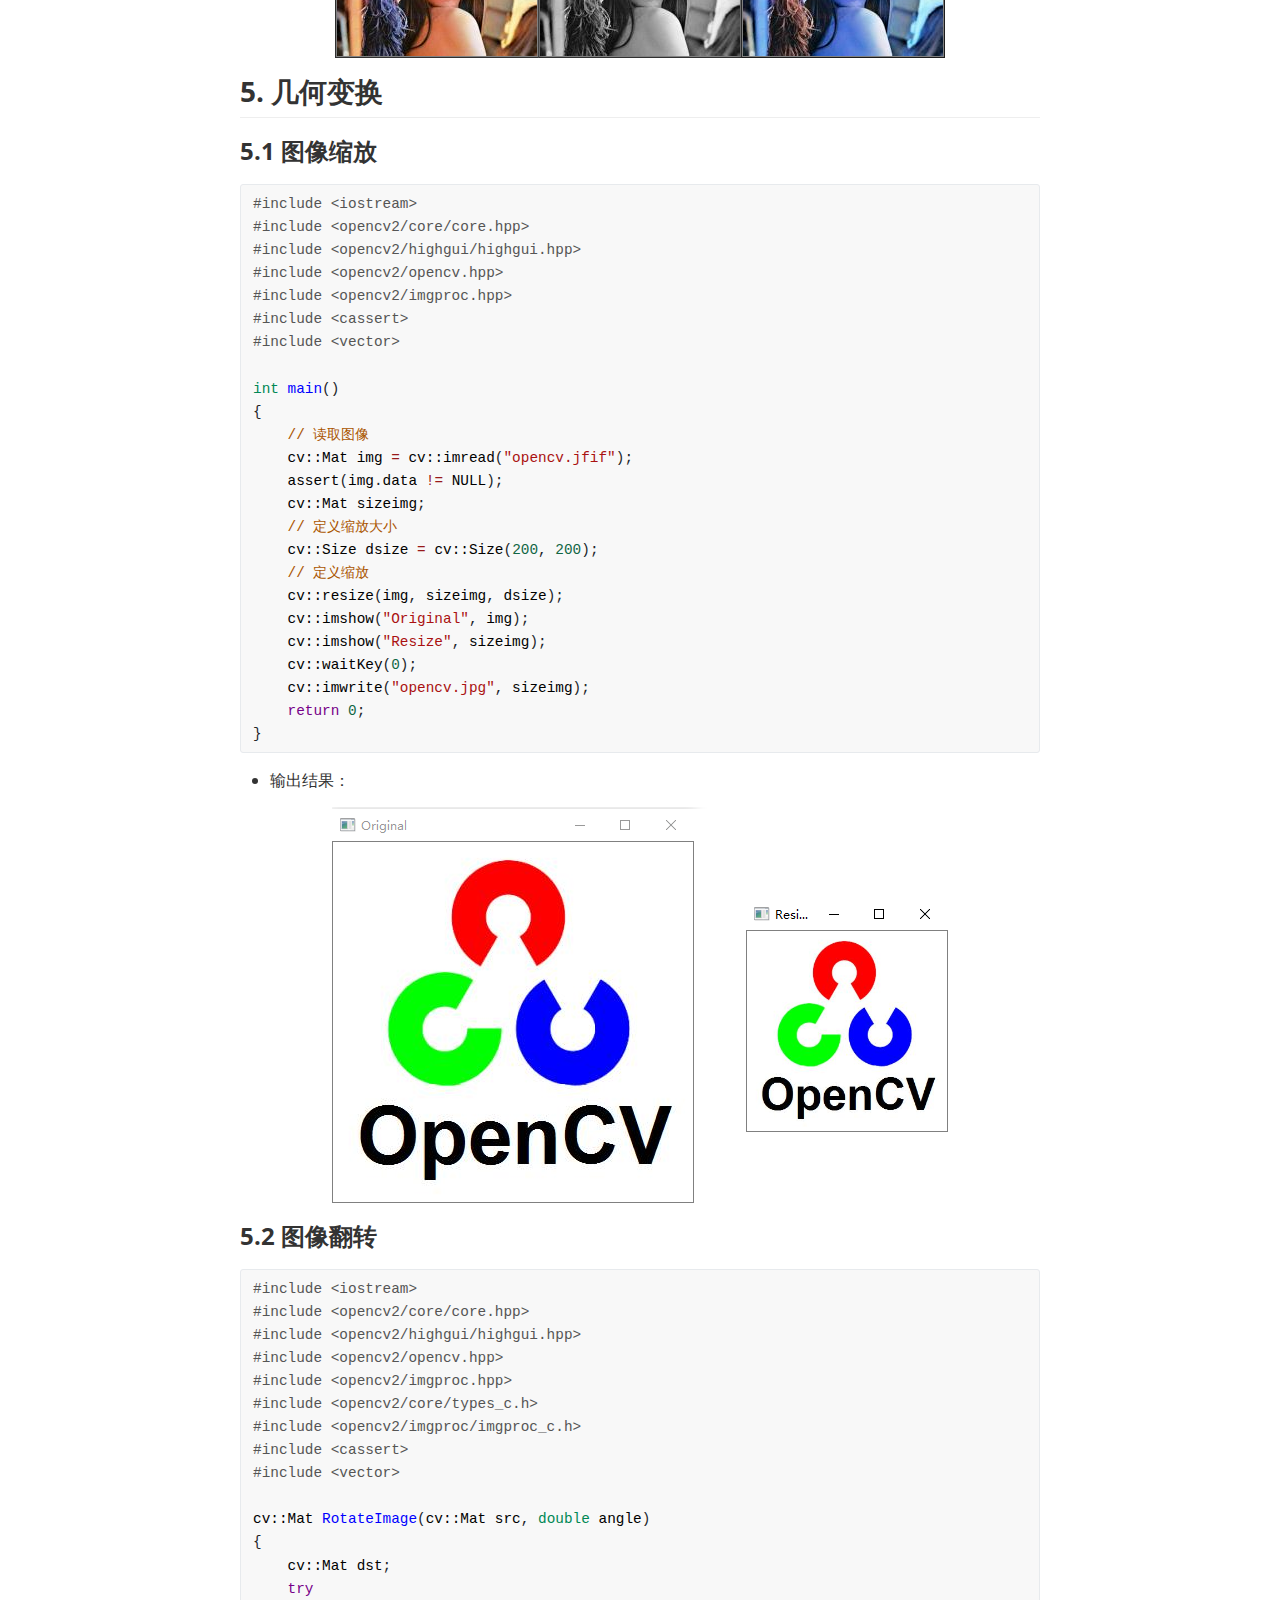
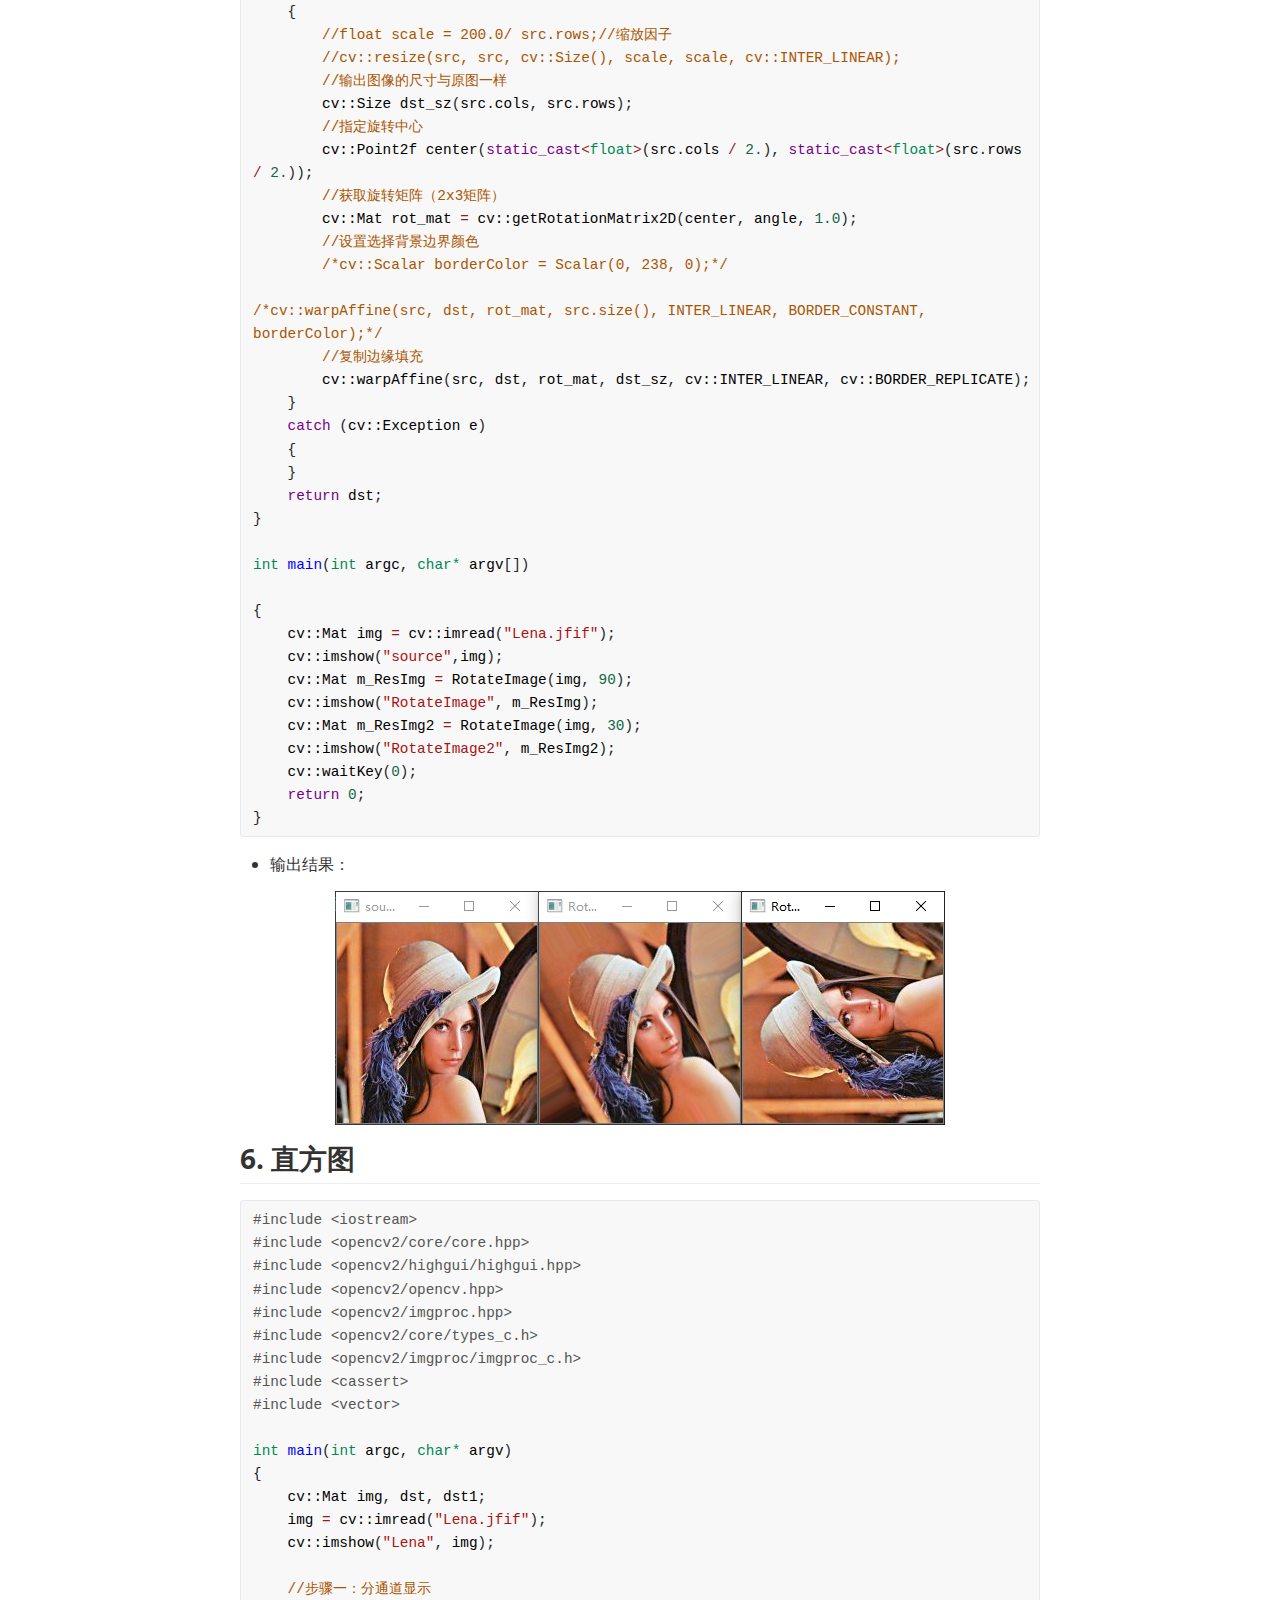
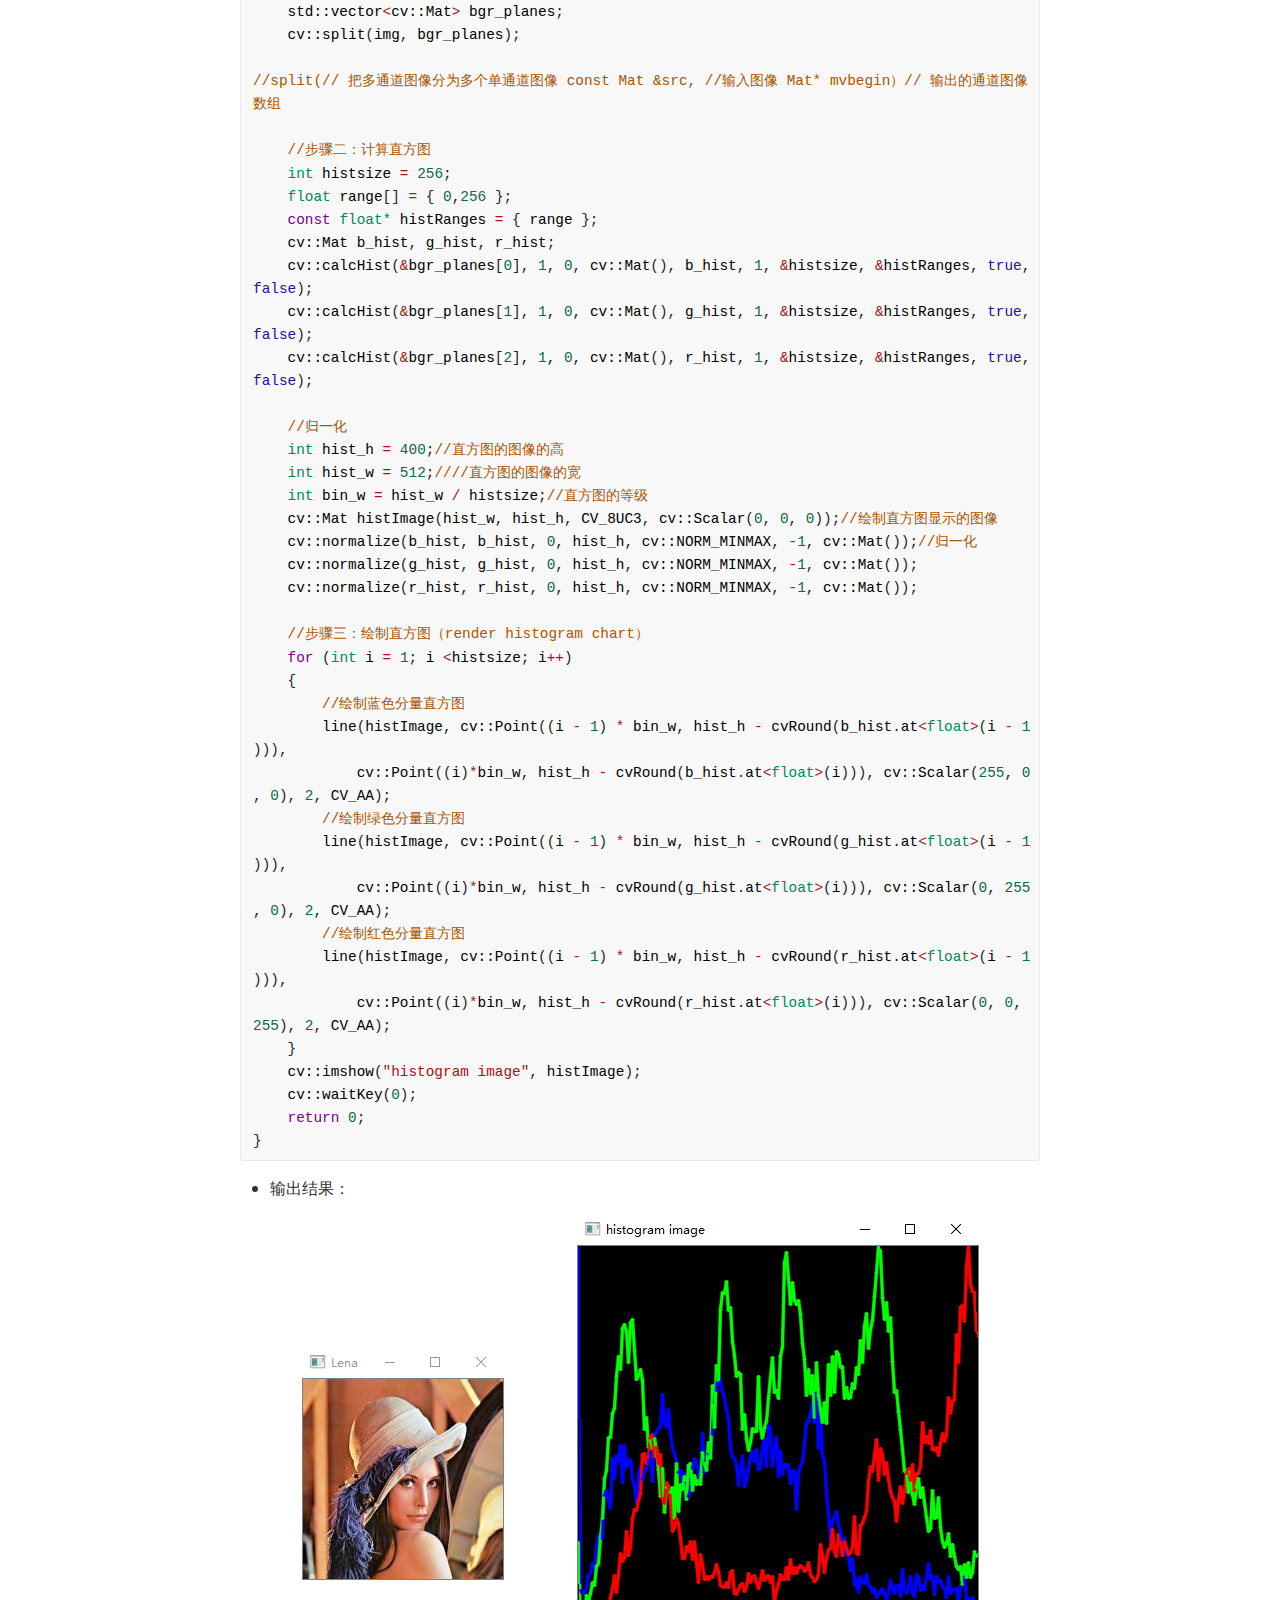
<file: blogs/Cpp_and_Opencv/Cpp_and_Opencv.html>
<!doctype html>
<html>
<head>
<meta charset="utf-8">
    <meta http-equiv="X-UA-Compatible" content="IE=edge">
    <title>Ruoyu Chen</title>
    <meta name="description" content="">
    <meta name="viewport" content="width=device-width, initial-scale=1">
    <meta name="robots" content="all,follow">
    <!-- Bootstrap CSS-->
    <link rel="stylesheet" href="../../vendor/bootstrap/css/bootstrap.min.css">
    <!-- Font Awesome CSS-->
    <link rel="stylesheet" href="../../vendor/font-awesome/css/font-awesome.min.css">
    <!-- Custom icon font-->
    <link rel="stylesheet" href="../../css/fontastic.css">
    <!-- Google fonts - Open Sans-->
    <link rel="stylesheet" href="https://fonts.googleapis.com/css?family=Open+Sans:300,400,700">
    <!-- Fancybox-->
    <link rel="stylesheet" href="../../vendor/@fancyapps/fancybox/jquery.fancybox.min.css">
	<!-- theme stylesheet-->
    <link rel="stylesheet" href="../../css/style.default.css" id="theme-stylesheet">
    <!-- Custom stylesheet - for your changes-->
    <link rel="stylesheet" href="../../css/custom.css">
    <!-- Favicon-->
    <link rel="shortcut icon" href="favicon.png">
<meta charset='UTF-8'><meta name='viewport' content='width=device-width initial-scale=1'>
<title>Cpp和Opencv轻松图像处理</title><link href='https://fonts.loli.net/css?family=Open+Sans:400italic,700italic,700,400&subset=latin,latin-ext' rel='stylesheet' type='text/css' /><style type='text/css'>html {overflow-x: initial !important;}:root { --bg-color:#ffffff; --text-color:#333333; --select-text-bg-color:#B5D6FC; --select-text-font-color:auto; --monospace:"Lucida Console",Consolas,"Courier",monospace; }
html { font-size: 14px; background-color: var(--bg-color); color: var(--text-color); font-family: "Helvetica Neue", Helvetica, Arial, sans-serif; -webkit-font-smoothing: antialiased; }
body { margin: 0px; padding: 0px; height: auto; bottom: 0px; top: 0px; left: 0px; right: 0px; font-size: 1rem; line-height: 1.42857; overflow-x: hidden; background: inherit; tab-size: 4; }
iframe { margin: auto; }
a.url { word-break: break-all; }
a:active, a:hover { outline: 0px; }
.in-text-selection, ::selection { text-shadow: none; background: var(--select-text-bg-color); color: var(--select-text-font-color); }
#write { margin: 0px auto; height: auto; width: inherit; word-break: normal; overflow-wrap: break-word; position: relative; white-space: normal; overflow-x: visible; padding-top: 40px; }
#write.first-line-indent p { text-indent: 2em; }
#write.first-line-indent li p, #write.first-line-indent p * { text-indent: 0px; }
#write.first-line-indent li { margin-left: 2em; }
.for-image #write { padding-left: 8px; padding-right: 8px; }
body.typora-export { padding-left: 30px; padding-right: 30px; }
.typora-export .footnote-line, .typora-export li, .typora-export p { white-space: pre-wrap; }
@media screen and (max-width: 500px) {
  body.typora-export { padding-left: 0px; padding-right: 0px; }
  #write { padding-left: 20px; padding-right: 20px; }
  .CodeMirror-sizer { margin-left: 0px !important; }
  .CodeMirror-gutters { display: none !important; }
}
#write li > figure:last-child { margin-bottom: 0.5rem; }
#write ol, #write ul { position: relative; }
img { max-width: 100%; vertical-align: middle; }
button, input, select, textarea { color: inherit; font: inherit; }
input[type="checkbox"], input[type="radio"] { line-height: normal; padding: 0px; }
*, ::after, ::before { box-sizing: border-box; }
#write h1, #write h2, #write h3, #write h4, #write h5, #write h6, #write p, #write pre { width: inherit; }
#write h1, #write h2, #write h3, #write h4, #write h5, #write h6, #write p { position: relative; }
p { line-height: inherit; }
h1, h2, h3, h4, h5, h6 { break-after: avoid-page; break-inside: avoid; orphans: 2; }
p { orphans: 4; }
h1 { font-size: 2rem; }
h2 { font-size: 1.8rem; }
h3 { font-size: 1.6rem; }
h4 { font-size: 1.4rem; }
h5 { font-size: 1.2rem; }
h6 { font-size: 1rem; }
.md-math-block, .md-rawblock, h1, h2, h3, h4, h5, h6, p { margin-top: 1rem; margin-bottom: 1rem; }
.hidden { display: none; }
.md-blockmeta { color: rgb(204, 204, 204); font-weight: 700; font-style: italic; }
a { cursor: pointer; }
sup.md-footnote { padding: 2px 4px; background-color: rgba(238, 238, 238, 0.7); color: rgb(85, 85, 85); border-radius: 4px; cursor: pointer; }
sup.md-footnote a, sup.md-footnote a:hover { color: inherit; text-transform: inherit; text-decoration: inherit; }
#write input[type="checkbox"] { cursor: pointer; width: inherit; height: inherit; }
figure { overflow-x: auto; margin: 1.2em 0px; max-width: calc(100% + 16px); padding: 0px; }
figure > table { margin: 0px !important; }
tr { break-inside: avoid; break-after: auto; }
thead { display: table-header-group; }
table { border-collapse: collapse; border-spacing: 0px; width: 100%; overflow: auto; break-inside: auto; text-align: left; }
table.md-table td { min-width: 32px; }
.CodeMirror-gutters { border-right: 0px; background-color: inherit; }
.CodeMirror-linenumber { user-select: none; }
.CodeMirror { text-align: left; }
.CodeMirror-placeholder { opacity: 0.3; }
.CodeMirror pre { padding: 0px 4px; }
.CodeMirror-lines { padding: 0px; }
div.hr:focus { cursor: none; }
#write pre { white-space: pre-wrap; }
#write.fences-no-line-wrapping pre { white-space: pre; }
#write pre.ty-contain-cm { white-space: normal; }
.CodeMirror-gutters { margin-right: 4px; }
.md-fences { font-size: 0.9rem; display: block; break-inside: avoid; text-align: left; overflow: visible; white-space: pre; background: inherit; position: relative !important; }
.md-diagram-panel { width: 100%; margin-top: 10px; text-align: center; padding-top: 0px; padding-bottom: 8px; overflow-x: auto; }
#write .md-fences.mock-cm { white-space: pre-wrap; }
.md-fences.md-fences-with-lineno { padding-left: 0px; }
#write.fences-no-line-wrapping .md-fences.mock-cm { white-space: pre; overflow-x: auto; }
.md-fences.mock-cm.md-fences-with-lineno { padding-left: 8px; }
.CodeMirror-line, twitterwidget { break-inside: avoid; }
.footnotes { opacity: 0.8; font-size: 0.9rem; margin-top: 1em; margin-bottom: 1em; }
.footnotes + .footnotes { margin-top: 0px; }
.md-reset { margin: 0px; padding: 0px; border: 0px; outline: 0px; vertical-align: top; background: 0px 0px; text-decoration: none; text-shadow: none; float: none; position: static; width: auto; height: auto; white-space: nowrap; cursor: inherit; -webkit-tap-highlight-color: transparent; line-height: normal; font-weight: 400; text-align: left; box-sizing: content-box; direction: ltr; }
li div { padding-top: 0px; }
blockquote { margin: 1rem 0px; }
li .mathjax-block, li p { margin: 0.5rem 0px; }
li { margin: 0px; position: relative; }
blockquote > :last-child { margin-bottom: 0px; }
blockquote > :first-child, li > :first-child { margin-top: 0px; }
.footnotes-area { color: rgb(136, 136, 136); margin-top: 0.714rem; padding-bottom: 0.143rem; white-space: normal; }
#write .footnote-line { white-space: pre-wrap; }
@media print {
  body, html { border: 1px solid transparent; height: 99%; break-after: avoid; break-before: avoid; }
  #write { margin-top: 0px; padding-top: 0px; border-color: transparent !important; }
  .typora-export * { -webkit-print-color-adjust: exact; }
  html.blink-to-pdf { font-size: 13px; }
  .typora-export #write { padding-left: 32px; padding-right: 32px; padding-bottom: 0px; break-after: avoid; }
  .typora-export #write::after { height: 0px; }
}
.footnote-line { margin-top: 0.714em; font-size: 0.7em; }
a img, img a { cursor: pointer; }
pre.md-meta-block { font-size: 0.8rem; min-height: 0.8rem; white-space: pre-wrap; background: rgb(204, 204, 204); display: block; overflow-x: hidden; }
p > .md-image:only-child:not(.md-img-error) img, p > img:only-child { display: block; margin: auto; }
p > .md-image:only-child { display: inline-block; width: 100%; }
#write .MathJax_Display { margin: 0.8em 0px 0px; }
.md-math-block { width: 100%; }
.md-math-block:not(:empty)::after { display: none; }
[contenteditable="true"]:active, [contenteditable="true"]:focus, [contenteditable="false"]:active, [contenteditable="false"]:focus { outline: 0px; box-shadow: none; }
.md-task-list-item { position: relative; list-style-type: none; }
.task-list-item.md-task-list-item { padding-left: 0px; }
.md-task-list-item > input { position: absolute; top: 0px; left: 0px; margin-left: -1.2em; margin-top: calc(1em - 10px); border: none; }
.math { font-size: 1rem; }
.md-toc { min-height: 3.58rem; position: relative; font-size: 0.9rem; border-radius: 10px; }
.md-toc-content { position: relative; margin-left: 0px; }
.md-toc-content::after, .md-toc::after { display: none; }
.md-toc-item { display: block; color: rgb(65, 131, 196); }
.md-toc-item a { text-decoration: none; }
.md-toc-inner:hover { text-decoration: underline; }
.md-toc-inner { display: inline-block; cursor: pointer; }
.md-toc-h1 .md-toc-inner { margin-left: 0px; font-weight: 700; }
.md-toc-h2 .md-toc-inner { margin-left: 2em; }
.md-toc-h3 .md-toc-inner { margin-left: 4em; }
.md-toc-h4 .md-toc-inner { margin-left: 6em; }
.md-toc-h5 .md-toc-inner { margin-left: 8em; }
.md-toc-h6 .md-toc-inner { margin-left: 10em; }
@media screen and (max-width: 48em) {
  .md-toc-h3 .md-toc-inner { margin-left: 3.5em; }
  .md-toc-h4 .md-toc-inner { margin-left: 5em; }
  .md-toc-h5 .md-toc-inner { margin-left: 6.5em; }
  .md-toc-h6 .md-toc-inner { margin-left: 8em; }
}
a.md-toc-inner { font-size: inherit; font-style: inherit; font-weight: inherit; line-height: inherit; }
.footnote-line a:not(.reversefootnote) { color: inherit; }
.md-attr { display: none; }
.md-fn-count::after { content: "."; }
code, pre, samp, tt { font-family: var(--monospace); }
kbd { margin: 0px 0.1em; padding: 0.1em 0.6em; font-size: 0.8em; color: rgb(36, 39, 41); background: rgb(255, 255, 255); border: 1px solid rgb(173, 179, 185); border-radius: 3px; box-shadow: rgba(12, 13, 14, 0.2) 0px 1px 0px, rgb(255, 255, 255) 0px 0px 0px 2px inset; white-space: nowrap; vertical-align: middle; }
.md-comment { color: rgb(162, 127, 3); opacity: 0.8; font-family: var(--monospace); }
code { text-align: left; vertical-align: initial; }
a.md-print-anchor { white-space: pre !important; border-width: initial !important; border-style: none !important; border-color: initial !important; display: inline-block !important; position: absolute !important; width: 1px !important; right: 0px !important; outline: 0px !important; background: 0px 0px !important; text-decoration: initial !important; text-shadow: initial !important; }
.md-inline-math .MathJax_SVG .noError { display: none !important; }
.html-for-mac .inline-math-svg .MathJax_SVG { vertical-align: 0.2px; }
.md-math-block .MathJax_SVG_Display { text-align: center; margin: 0px; position: relative; text-indent: 0px; max-width: none; max-height: none; min-height: 0px; min-width: 100%; width: auto; overflow-y: hidden; display: block !important; }
.MathJax_SVG_Display, .md-inline-math .MathJax_SVG_Display { width: auto; margin: inherit; display: inline-block !important; }
.MathJax_SVG .MJX-monospace { font-family: var(--monospace); }
.MathJax_SVG .MJX-sans-serif { font-family: sans-serif; }
.MathJax_SVG { display: inline; font-style: normal; font-weight: 400; line-height: normal; zoom: 90%; text-indent: 0px; text-align: left; text-transform: none; letter-spacing: normal; word-spacing: normal; overflow-wrap: normal; white-space: nowrap; float: none; direction: ltr; max-width: none; max-height: none; min-width: 0px; min-height: 0px; border: 0px; padding: 0px; margin: 0px; }
.MathJax_SVG * { transition: none 0s ease 0s; }
.MathJax_SVG_Display svg { vertical-align: middle !important; margin-bottom: 0px !important; margin-top: 0px !important; }
.os-windows.monocolor-emoji .md-emoji { font-family: "Segoe UI Symbol", sans-serif; }
.md-diagram-panel > svg { max-width: 100%; }
[lang="flow"] svg, [lang="mermaid"] svg { max-width: 100%; height: auto; }
[lang="mermaid"] .node text { font-size: 1rem; }
table tr th { border-bottom: 0px; }
video { max-width: 100%; display: block; margin: 0px auto; }
iframe { max-width: 100%; width: 100%; border: none; }
.highlight td, .highlight tr { border: 0px; }
svg[id^="mermaidChart"] { line-height: 1em; }
mark { background: rgb(255, 255, 0); color: rgb(0, 0, 0); }
.md-html-inline .md-plain, .md-html-inline strong, mark .md-inline-math, mark strong { color: inherit; }
mark .md-meta { color: rgb(0, 0, 0); opacity: 0.3 !important; }


.CodeMirror { height: auto; }
.CodeMirror.cm-s-inner { background: inherit; }
.CodeMirror-scroll { overflow: auto hidden; z-index: 3; }
.CodeMirror-gutter-filler, .CodeMirror-scrollbar-filler { background-color: rgb(255, 255, 255); }
.CodeMirror-gutters { border-right: 1px solid rgb(221, 221, 221); background: inherit; white-space: nowrap; }
.CodeMirror-linenumber { padding: 0px 3px 0px 5px; text-align: right; color: rgb(153, 153, 153); }
.cm-s-inner .cm-keyword { color: rgb(119, 0, 136); }
.cm-s-inner .cm-atom, .cm-s-inner.cm-atom { color: rgb(34, 17, 153); }
.cm-s-inner .cm-number { color: rgb(17, 102, 68); }
.cm-s-inner .cm-def { color: rgb(0, 0, 255); }
.cm-s-inner .cm-variable { color: rgb(0, 0, 0); }
.cm-s-inner .cm-variable-2 { color: rgb(0, 85, 170); }
.cm-s-inner .cm-variable-3 { color: rgb(0, 136, 85); }
.cm-s-inner .cm-string { color: rgb(170, 17, 17); }
.cm-s-inner .cm-property { color: rgb(0, 0, 0); }
.cm-s-inner .cm-operator { color: rgb(152, 26, 26); }
.cm-s-inner .cm-comment, .cm-s-inner.cm-comment { color: rgb(170, 85, 0); }
.cm-s-inner .cm-string-2 { color: rgb(255, 85, 0); }
.cm-s-inner .cm-meta { color: rgb(85, 85, 85); }
.cm-s-inner .cm-qualifier { color: rgb(85, 85, 85); }
.cm-s-inner .cm-builtin { color: rgb(51, 0, 170); }
.cm-s-inner .cm-bracket { color: rgb(153, 153, 119); }
.cm-s-inner .cm-tag { color: rgb(17, 119, 0); }
.cm-s-inner .cm-attribute { color: rgb(0, 0, 204); }
.cm-s-inner .cm-header, .cm-s-inner.cm-header { color: rgb(0, 0, 255); }
.cm-s-inner .cm-quote, .cm-s-inner.cm-quote { color: rgb(0, 153, 0); }
.cm-s-inner .cm-hr, .cm-s-inner.cm-hr { color: rgb(153, 153, 153); }
.cm-s-inner .cm-link, .cm-s-inner.cm-link { color: rgb(0, 0, 204); }
.cm-negative { color: rgb(221, 68, 68); }
.cm-positive { color: rgb(34, 153, 34); }
.cm-header, .cm-strong { font-weight: 700; }
.cm-del { text-decoration: line-through; }
.cm-em { font-style: italic; }
.cm-link { text-decoration: underline; }
.cm-error { color: red; }
.cm-invalidchar { color: red; }
.cm-constant { color: rgb(38, 139, 210); }
.cm-defined { color: rgb(181, 137, 0); }
div.CodeMirror span.CodeMirror-matchingbracket { color: rgb(0, 255, 0); }
div.CodeMirror span.CodeMirror-nonmatchingbracket { color: rgb(255, 34, 34); }
.cm-s-inner .CodeMirror-activeline-background { background: inherit; }
.CodeMirror { position: relative; overflow: hidden; }
.CodeMirror-scroll { height: 100%; outline: 0px; position: relative; box-sizing: content-box; background: inherit; }
.CodeMirror-sizer { position: relative; }
.CodeMirror-gutter-filler, .CodeMirror-hscrollbar, .CodeMirror-scrollbar-filler, .CodeMirror-vscrollbar { position: absolute; z-index: 6; display: none; }
.CodeMirror-vscrollbar { right: 0px; top: 0px; overflow: hidden; }
.CodeMirror-hscrollbar { bottom: 0px; left: 0px; overflow: hidden; }
.CodeMirror-scrollbar-filler { right: 0px; bottom: 0px; }
.CodeMirror-gutter-filler { left: 0px; bottom: 0px; }
.CodeMirror-gutters { position: absolute; left: 0px; top: 0px; padding-bottom: 30px; z-index: 3; }
.CodeMirror-gutter { white-space: normal; height: 100%; box-sizing: content-box; padding-bottom: 30px; margin-bottom: -32px; display: inline-block; }
.CodeMirror-gutter-wrapper { position: absolute; z-index: 4; background: 0px 0px !important; border: none !important; }
.CodeMirror-gutter-background { position: absolute; top: 0px; bottom: 0px; z-index: 4; }
.CodeMirror-gutter-elt { position: absolute; cursor: default; z-index: 4; }
.CodeMirror-lines { cursor: text; }
.CodeMirror pre { border-radius: 0px; border-width: 0px; background: 0px 0px; font-family: inherit; font-size: inherit; margin: 0px; white-space: pre; overflow-wrap: normal; color: inherit; z-index: 2; position: relative; overflow: visible; }
.CodeMirror-wrap pre { overflow-wrap: break-word; white-space: pre-wrap; word-break: normal; }
.CodeMirror-code pre { border-right: 30px solid transparent; width: fit-content; }
.CodeMirror-wrap .CodeMirror-code pre { border-right: none; width: auto; }
.CodeMirror-linebackground { position: absolute; left: 0px; right: 0px; top: 0px; bottom: 0px; z-index: 0; }
.CodeMirror-linewidget { position: relative; z-index: 2; overflow: auto; }
.CodeMirror-wrap .CodeMirror-scroll { overflow-x: hidden; }
.CodeMirror-measure { position: absolute; width: 100%; height: 0px; overflow: hidden; visibility: hidden; }
.CodeMirror-measure pre { position: static; }
.CodeMirror div.CodeMirror-cursor { position: absolute; visibility: hidden; border-right: none; width: 0px; }
.CodeMirror div.CodeMirror-cursor { visibility: hidden; }
.CodeMirror-focused div.CodeMirror-cursor { visibility: inherit; }
.cm-searching { background: rgba(255, 255, 0, 0.4); }
@media print {
  .CodeMirror div.CodeMirror-cursor { visibility: hidden; }
}


:root {
    --side-bar-bg-color: #fafafa;
    --control-text-color: #777;
}

@include-when-export url(https://fonts.loli.net/css?family=Open+Sans:400italic,700italic,700,400&subset=latin,latin-ext);

html {
    font-size: 16px;
}

body {
    font-family: "Open Sans","Clear Sans","Helvetica Neue",Helvetica,Arial,sans-serif;
    color: rgb(51, 51, 51);
    line-height: 1.6;
}

#write {
    max-width: 860px;
  	margin: 0 auto;
  	padding: 30px;
    padding-bottom: 100px;
}
#write > ul:first-child,
#write > ol:first-child{
    margin-top: 30px;
}

a {
    color: #4183C4;
}
h1,
h2,
h3,
h4,
h5,
h6 {
    position: relative;
    margin-top: 1rem;
    margin-bottom: 1rem;
    font-weight: bold;
    line-height: 1.4;
    cursor: text;
}
h1:hover a.anchor,
h2:hover a.anchor,
h3:hover a.anchor,
h4:hover a.anchor,
h5:hover a.anchor,
h6:hover a.anchor {
    text-decoration: none;
}
h1 tt,
h1 code {
    font-size: inherit;
}
h2 tt,
h2 code {
    font-size: inherit;
}
h3 tt,
h3 code {
    font-size: inherit;
}
h4 tt,
h4 code {
    font-size: inherit;
}
h5 tt,
h5 code {
    font-size: inherit;
}
h6 tt,
h6 code {
    font-size: inherit;
}
h1 {
    padding-bottom: .3em;
    font-size: 2.25em;
    line-height: 1.2;
    border-bottom: 1px solid #eee;
}
h2 {
   padding-bottom: .3em;
    font-size: 1.75em;
    line-height: 1.225;
    border-bottom: 1px solid #eee;
}
h3 {
    font-size: 1.5em;
    line-height: 1.43;
}
h4 {
    font-size: 1.25em;
}
h5 {
    font-size: 1em;
}
h6 {
   font-size: 1em;
    color: #777;
}
p,
blockquote,
ul,
ol,
dl,
table{
    margin: 0.8em 0;
}
li>ol,
li>ul {
    margin: 0 0;
}
hr {
    height: 2px;
    padding: 0;
    margin: 16px 0;
    background-color: #e7e7e7;
    border: 0 none;
    overflow: hidden;
    box-sizing: content-box;
}

li p.first {
    display: inline-block;
}
ul,
ol {
    padding-left: 30px;
}
ul:first-child,
ol:first-child {
    margin-top: 0;
}
ul:last-child,
ol:last-child {
    margin-bottom: 0;
}
blockquote {
    border-left: 4px solid #dfe2e5;
    padding: 0 15px;
    color: #777777;
}
blockquote blockquote {
    padding-right: 0;
}
table {
    padding: 0;
    word-break: initial;
}
table tr {
    border-top: 1px solid #dfe2e5;
    margin: 0;
    padding: 0;
}
table tr:nth-child(2n),
thead {
    background-color: #f8f8f8;
}
table tr th {
    font-weight: bold;
    border: 1px solid #dfe2e5;
    border-bottom: 0;
    margin: 0;
    padding: 6px 13px;
}
table tr td {
    border: 1px solid #dfe2e5;
    margin: 0;
    padding: 6px 13px;
}
table tr th:first-child,
table tr td:first-child {
    margin-top: 0;
}
table tr th:last-child,
table tr td:last-child {
    margin-bottom: 0;
}

.CodeMirror-lines {
    padding-left: 4px;
}

.code-tooltip {
    box-shadow: 0 1px 1px 0 rgba(0,28,36,.3);
    border-top: 1px solid #eef2f2;
}

.md-fences,
code,
tt {
    border: 1px solid #e7eaed;
    background-color: #f8f8f8;
    border-radius: 3px;
    padding: 0;
    padding: 2px 4px 0px 4px;
    font-size: 0.9em;
}

code {
    background-color: #f3f4f4;
    padding: 0 2px 0 2px;
}

.md-fences {
    margin-bottom: 15px;
    margin-top: 15px;
    padding-top: 8px;
    padding-bottom: 6px;
}


.md-task-list-item > input {
  margin-left: -1.3em;
}

@media print {
    html {
        font-size: 13px;
    }
    table,
    pre {
        page-break-inside: avoid;
    }
    pre {
        word-wrap: break-word;
    }
}

.md-fences {
	background-color: #f8f8f8;
}
#write pre.md-meta-block {
	padding: 1rem;
    font-size: 85%;
    line-height: 1.45;
    background-color: #f7f7f7;
    border: 0;
    border-radius: 3px;
    color: #777777;
    margin-top: 0 !important;
}

.mathjax-block>.code-tooltip {
	bottom: .375rem;
}

.md-mathjax-midline {
    background: #fafafa;
}

#write>h3.md-focus:before{
	left: -1.5625rem;
	top: .375rem;
}
#write>h4.md-focus:before{
	left: -1.5625rem;
	top: .285714286rem;
}
#write>h5.md-focus:before{
	left: -1.5625rem;
	top: .285714286rem;
}
#write>h6.md-focus:before{
	left: -1.5625rem;
	top: .285714286rem;
}
.md-image>.md-meta {
    /*border: 1px solid #ddd;*/
    border-radius: 3px;
    padding: 2px 0px 0px 4px;
    font-size: 0.9em;
    color: inherit;
}

.md-tag {
    color: #a7a7a7;
    opacity: 1;
}

.md-toc { 
    margin-top:20px;
    padding-bottom:20px;
}

.sidebar-tabs {
    border-bottom: none;
}

#typora-quick-open {
    border: 1px solid #ddd;
    background-color: #f8f8f8;
}

#typora-quick-open-item {
    background-color: #FAFAFA;
    border-color: #FEFEFE #e5e5e5 #e5e5e5 #eee;
    border-style: solid;
    border-width: 1px;
}

/** focus mode */
.on-focus-mode blockquote {
    border-left-color: rgba(85, 85, 85, 0.12);
}

header, .context-menu, .megamenu-content, footer{
    font-family: "Segoe UI", "Arial", sans-serif;
}

.file-node-content:hover .file-node-icon,
.file-node-content:hover .file-node-open-state{
    visibility: visible;
}

.mac-seamless-mode #typora-sidebar {
    background-color: #fafafa;
    background-color: var(--side-bar-bg-color);
}

.md-lang {
    color: #b4654d;
}

.html-for-mac .context-menu {
    --item-hover-bg-color: #E6F0FE;
}

#md-notification .btn {
    border: 0;
}

.dropdown-menu .divider {
    border-color: #e5e5e5;
}

.ty-preferences .window-content {
    background-color: #fafafa;
}

.ty-preferences .nav-group-item.active {
    color: white;
    background: #999;
}


</style>
</head>
<header class="header">
      <!-- Main Navbar-->
      <nav class="navbar navbar-expand-lg">
        <div class="container">
          <!-- Navbar Brand -->
          <div class="navbar-header d-flex align-items-center justify-content-between">
            <!-- Navbar Brand --><a href="../../index.html" class="navbar-brand"><font size="6" color="blue" face="Times">CExplorer</font></a>
            <!-- Toggle Button-->
            <button type="button" data-toggle="collapse" data-target="#navbarcollapse" aria-controls="navbarcollapse" aria-expanded="false" aria-label="Toggle navigation" class="navbar-toggler"><span></span><span></span><span></span></button>
          </div>
          <!-- Navbar Menu -->
          <div id="navbarcollapse" class="collapse navbar-collapse">
            <ul class="navbar-nav ml-auto">
              <li class="nav-item"><a href="../../index.html" class="nav-link ">Home</a>
              </li>
              <li class="nav-item"><a href="#" class="nav-link ">Research</a>
              </li>
              <li class="nav-item"><a href="#" class="nav-link ">Publications</a>
              </li>
              <li class="nav-item"><a href="#" class="nav-link ">Datasets</a>
              </li>
			  <li class="nav-item"><a href="../../blog.html" class="nav-link active ">Blog</a>
              </li>
            </ul>
          </div>
        </div>
      </nav>
    </header>
<body class='typora-export os-windows' >
<div  id='write'  class = 'is-node'><h1><a name="用opencv和c轻松玩转数字图像处理" class="md-header-anchor"></a><span>用OpenCV和C++轻松玩转数字图像处理</span></h1><blockquote><p><span>作者：陈若愚</span>
<span>QQ : 2389388826</span>
<span>日期：2020年/2月/29日</span>
<span>版本：v1.1</span></p></blockquote><hr /><h2><a name="abstract" class="md-header-anchor"></a><span>Abstract</span></h2><p><span>图像处理是我们很多学生进入科研或者科创的一个选则，因为他入门的门槛很低，实践性很强，而且不像仪器类学科需要科研设备或者深度学习需要强大的计算服务器。目前主流的图像处理是matlab，因为matlab是数据科学常用的一门语言，操作简单，但是matlab在计算速度方面存在问题，而且并不适合工业领域。C++，面向对象的编程，可以算是非常难的一门语言了，但是由于很多软件工程师的努力，我们现在可以非常简单地使用C++和Opencv开源软件进行数字图像处理，希望我的学习记录能够让大家快速入门。PDF地址：<a href="./Cpp和Opencv轻松图像处理.pdf">pdf</a>或<a href="https://github.com/CExplorer/Ruoyu-Chen.github.io/raw/master/blogs/Cpp_and_Opencv/Cpp%E5%92%8COpencv%E8%BD%BB%E6%9D%BE%E5%9B%BE%E5%83%8F%E5%A4%84%E7%90%86.pdf">pdf下载</a></span></p><hr /><div class='md-toc' mdtype='toc'><p class="md-toc-content" role="list"><span role="listitem" class="md-toc-item md-toc-h1" data-ref="n0"><a class="md-toc-inner" href="#用opencv和c轻松玩转数字图像处理">用OpenCV和C++轻松玩转数字图像处理</a></span><span role="listitem" class="md-toc-item md-toc-h2" data-ref="n6"><a class="md-toc-inner" href="#abstract">Abstract</a></span><span role="listitem" class="md-toc-item md-toc-h2" data-ref="n222"><a class="md-toc-inner" href="#0-常用库">0. 常用库</a></span><span role="listitem" class="md-toc-item md-toc-h2" data-ref="n11"><a class="md-toc-inner" href="#1-图像读入显示与保存">1. 图像读入、显示与保存</a></span><span role="listitem" class="md-toc-item md-toc-h2" data-ref="n28"><a class="md-toc-inner" href="#2-图像处理基础">2. 图像处理基础</a></span><span role="listitem" class="md-toc-item md-toc-h3" data-ref="n29"><a class="md-toc-inner" href="#21-灰度图转化">2.1 灰度图转化</a></span><span role="listitem" class="md-toc-item md-toc-h3" data-ref="n35"><a class="md-toc-inner" href="#22-获取图像属性">2.2 获取图像属性</a></span><span role="listitem" class="md-toc-item md-toc-h3" data-ref="n41"><a class="md-toc-inner" href="#23-读取与修改像素">2.3 读取与修改像素</a></span><span role="listitem" class="md-toc-item md-toc-h4" data-ref="n42"><a class="md-toc-inner" href="#1）使用opencv的at成员函数">（1）使用OpenCV的at成员函数</a></span><span role="listitem" class="md-toc-item md-toc-h3" data-ref="n71"><a class="md-toc-inner" href="#24-提取感兴趣区域roi">2.4 提取感兴趣区域ROI</a></span><span role="listitem" class="md-toc-item md-toc-h3" data-ref="n80"><a class="md-toc-inner" href="#25-图像通道拆分与合并">2.5 图像通道拆分与合并</a></span><span role="listitem" class="md-toc-item md-toc-h2" data-ref="n93"><a class="md-toc-inner" href="#3-图像运算">3. 图像运算</a></span><span role="listitem" class="md-toc-item md-toc-h2" data-ref="n102"><a class="md-toc-inner" href="#4-类型转换">4. 类型转换</a></span><span role="listitem" class="md-toc-item md-toc-h2" data-ref="n113"><a class="md-toc-inner" href="#5-几何变换">5. 几何变换</a></span><span role="listitem" class="md-toc-item md-toc-h3" data-ref="n114"><a class="md-toc-inner" href="#51-图像缩放">5.1 图像缩放</a></span><span role="listitem" class="md-toc-item md-toc-h3" data-ref="n120"><a class="md-toc-inner" href="#52-图像翻转">5.2 图像翻转</a></span><span role="listitem" class="md-toc-item md-toc-h2" data-ref="n126"><a class="md-toc-inner" href="#6-直方图">6. 直方图</a></span><span role="listitem" class="md-toc-item md-toc-h2" data-ref="n132"><a class="md-toc-inner" href="#7-图像滤波">7. 图像滤波</a></span><span role="listitem" class="md-toc-item md-toc-h2" data-ref="n141"><a class="md-toc-inner" href="#8-阈值分割">8. 阈值分割</a></span><span role="listitem" class="md-toc-item md-toc-h3" data-ref="n142"><a class="md-toc-inner" href="#81-固定阈值化">8.1 固定阈值化</a></span><span role="listitem" class="md-toc-item md-toc-h3" data-ref="n150"><a class="md-toc-inner" href="#82-自适应阈值">8.2 自适应阈值</a></span><span role="listitem" class="md-toc-item md-toc-h2" data-ref="n159"><a class="md-toc-inner" href="#9-形态学操作">9. 形态学操作</a></span><span role="listitem" class="md-toc-item md-toc-h3" data-ref="n160"><a class="md-toc-inner" href="#91-图像腐蚀">9.1 图像腐蚀</a></span><span role="listitem" class="md-toc-item md-toc-h3" data-ref="n169"><a class="md-toc-inner" href="#92-图像膨胀">9.2 图像膨胀</a></span><span role="listitem" class="md-toc-item md-toc-h3" data-ref="n175"><a class="md-toc-inner" href="#93-开运算">9.3 开运算</a></span><span role="listitem" class="md-toc-item md-toc-h3" data-ref="n176"><a class="md-toc-inner" href="#94-闭运算">9.4 闭运算</a></span><span role="listitem" class="md-toc-item md-toc-h3" data-ref="n177"><a class="md-toc-inner" href="#95-梯度运算">9.5 梯度运算</a></span><span role="listitem" class="md-toc-item md-toc-h3" data-ref="n178"><a class="md-toc-inner" href="#96-礼帽操作">9.6 礼帽操作</a></span><span role="listitem" class="md-toc-item md-toc-h3" data-ref="n179"><a class="md-toc-inner" href="#97-黑帽图像处理">9.7 黑帽图像处理</a></span><span role="listitem" class="md-toc-item md-toc-h2" data-ref="n180"><a class="md-toc-inner" href="#10-图像梯度">10. 图像梯度</a></span><span role="listitem" class="md-toc-item md-toc-h3" data-ref="n181"><a class="md-toc-inner" href="#101-rebert算子">10.1 Rebert算子</a></span><span role="listitem" class="md-toc-item md-toc-h3" data-ref="n189"><a class="md-toc-inner" href="#102-sobel算子">10.2 Sobel算子</a></span><span role="listitem" class="md-toc-item md-toc-h3" data-ref="n197"><a class="md-toc-inner" href="#103-scharr算子">10.3 Scharr算子</a></span><span role="listitem" class="md-toc-item md-toc-h3" data-ref="n205"><a class="md-toc-inner" href="#104-laplacian算子">10.4 Laplacian算子</a></span><span role="listitem" class="md-toc-item md-toc-h3" data-ref="n213"><a class="md-toc-inner" href="#105-canny边缘检测">10.5 Canny边缘检测</a></span><span role="listitem" class="md-toc-item md-toc-h2" data-ref="n221"><a class="md-toc-inner" href="#12-傅里叶变换">12. 傅里叶变换</a></span></p></div><h2><a name="0-常用库" class="md-header-anchor"></a><span>0. 常用库</span></h2><pre spellcheck="false" class="md-fences md-end-block ty-contain-cm modeLoaded" lang="c++"><div class="CodeMirror cm-s-inner CodeMirror-wrap" lang="c++"><div style="overflow: hidden; position: relative; width: 3px; height: 0px; top: 0px; left: 8px;"><textarea autocorrect="off" autocapitalize="off" spellcheck="false" tabindex="0" style="position: absolute; bottom: -1em; padding: 0px; width: 1000px; height: 1em; outline: none;"></textarea></div><div class="CodeMirror-scrollbar-filler" cm-not-content="true"></div><div class="CodeMirror-gutter-filler" cm-not-content="true"></div><div class="CodeMirror-scroll" tabindex="-1"><div class="CodeMirror-sizer" style="margin-left: 0px; margin-bottom: 0px; border-right-width: 0px; padding-right: 0px; padding-bottom: 0px;"><div style="position: relative; top: 0px;"><div class="CodeMirror-lines" role="presentation"><div role="presentation" style="position: relative; outline: none;"><div class="CodeMirror-measure"></div><div class="CodeMirror-measure"></div><div style="position: relative; z-index: 1;"></div><div class="CodeMirror-code" role="presentation" style=""><div class="CodeMirror-activeline" style="position: relative;"><div class="CodeMirror-activeline-background CodeMirror-linebackground"></div><div class="CodeMirror-gutter-background CodeMirror-activeline-gutter" style="left: 0px; width: 0px;"></div><pre class=" CodeMirror-line " role="presentation"><span role="presentation" style="padding-right: 0.1px;"><span class="cm-meta">#include &lt;iostream&gt; &nbsp;</span></span></pre></div><pre class=" CodeMirror-line " role="presentation"><span role="presentation" style="padding-right: 0.1px;"><span class="cm-meta">#include &lt;opencv2/core/core.hpp&gt; &nbsp;</span></span></pre><pre class=" CodeMirror-line " role="presentation"><span role="presentation" style="padding-right: 0.1px;"><span class="cm-meta">#include &lt;opencv2/highgui/highgui.hpp&gt; &nbsp;</span></span></pre><div class="" style="position: relative;"><pre class=" CodeMirror-line " role="presentation"><span role="presentation" style="padding-right: 0.1px;"><span class="cm-meta">#include &lt;opencv2/opencv.hpp&gt;</span></span></pre></div><pre class=" CodeMirror-line " role="presentation"><span role="presentation" style="padding-right: 0.1px;"><span class="cm-meta">#include &lt;opencv2/imgproc.hpp&gt;</span></span></pre><pre class=" CodeMirror-line " role="presentation"><span role="presentation" style="padding-right: 0.1px;"><span class="cm-meta">#include &lt;opencv2/core/types_c.h&gt;</span></span></pre><pre class=" CodeMirror-line " role="presentation"><span role="presentation" style="padding-right: 0.1px;"><span class="cm-meta">#include &lt;opencv2/imgproc/imgproc_c.h&gt;</span></span></pre><pre class=" CodeMirror-line " role="presentation"><span role="presentation" style="padding-right: 0.1px;"><span class="cm-meta">#include &lt;cassert&gt;</span></span></pre><pre class=" CodeMirror-line " role="presentation"><span role="presentation" style="padding-right: 0.1px;"><span class="cm-meta">#include &lt;vector&gt; </span></span></pre></div></div></div></div></div><div style="position: absolute; height: 0px; width: 1px; border-bottom: 0px solid transparent; top: 207px;"></div><div class="CodeMirror-gutters" style="display: none; height: 207px;"></div></div></div></pre><h2><a name="1-图像读入显示与保存" class="md-header-anchor"></a><span>1. 图像读入、显示与保存</span></h2><blockquote><p><span>本人不习惯使用命名空间，这里只记录一下命名空间与非命名空间的比较，后面代码全部使用非命名空间形式</span></p></blockquote><ul><li><span>不含命名空间格式：</span></li></ul><pre spellcheck="false" class="md-fences md-end-block ty-contain-cm modeLoaded" lang="c++" style="break-inside: unset;"><div class="CodeMirror cm-s-inner CodeMirror-wrap" lang="c++"><div style="overflow: hidden; position: relative; width: 3px; height: 0px; top: 0px; left: 8px;"><textarea autocorrect="off" autocapitalize="off" spellcheck="false" tabindex="0" style="position: absolute; bottom: -1em; padding: 0px; width: 1000px; height: 1em; outline: none;"></textarea></div><div class="CodeMirror-scrollbar-filler" cm-not-content="true"></div><div class="CodeMirror-gutter-filler" cm-not-content="true"></div><div class="CodeMirror-scroll" tabindex="-1"><div class="CodeMirror-sizer" style="margin-left: 0px; margin-bottom: 0px; border-right-width: 0px; padding-right: 0px; padding-bottom: 0px;"><div style="position: relative; top: 0px;"><div class="CodeMirror-lines" role="presentation"><div role="presentation" style="position: relative; outline: none;"><div class="CodeMirror-measure"><span><span>​</span>x</span></div><div class="CodeMirror-measure"></div><div style="position: relative; z-index: 1;"></div><div class="CodeMirror-code" role="presentation" style=""><div class="CodeMirror-activeline" style="position: relative;"><div class="CodeMirror-activeline-background CodeMirror-linebackground"></div><div class="CodeMirror-gutter-background CodeMirror-activeline-gutter" style="left: 0px; width: 0px;"></div><pre class=" CodeMirror-line " role="presentation"><span role="presentation" style="padding-right: 0.1px;"><span class="cm-meta">#include &lt;iostream&gt; &nbsp;</span></span></pre></div><pre class=" CodeMirror-line " role="presentation"><span role="presentation" style="padding-right: 0.1px;"><span class="cm-meta">#include &lt;opencv2/core/core.hpp&gt; &nbsp;</span></span></pre><pre class=" CodeMirror-line " role="presentation"><span role="presentation" style="padding-right: 0.1px;"><span class="cm-meta">#include &lt;opencv2/highgui/highgui.hpp&gt;</span></span></pre><pre class=" CodeMirror-line " role="presentation"><span role="presentation" style="padding-right: 0.1px;"><span class="cm-meta">#include &lt;opencv2/opencv.hpp&gt;</span></span></pre><pre class=" CodeMirror-line " role="presentation"><span role="presentation" style="padding-right: 0.1px;"><span class="cm-meta">#include &lt;opencv2/imgproc.hpp&gt; &nbsp;</span></span></pre><pre class=" CodeMirror-line " role="presentation"><span role="presentation" style="padding-right: 0.1px;"><span cm-text="">​</span></span></pre><pre class=" CodeMirror-line " role="presentation"><span role="presentation" style="padding-right: 0.1px;"><span class="cm-variable-3">int</span> <span class="cm-def">main</span>()</span></pre><pre class=" CodeMirror-line " role="presentation"><span role="presentation" style="padding-right: 0.1px;">{</span></pre><pre class=" CodeMirror-line " role="presentation"><span role="presentation" style="padding-right: 0.1px;"><span class="cm-tab" role="presentation" cm-text="	">    </span><span class="cm-comment">// 工作台输出</span></span></pre><pre class=" CodeMirror-line " role="presentation"><span role="presentation" style="padding-right: 0.1px;"><span class="cm-tab" role="presentation" cm-text="	">    </span><span class="cm-variable">std::cout</span> <span class="cm-operator">&lt;&lt;</span><span class="cm-string">"Hello OpenCV!"</span> <span class="cm-operator">&lt;&lt;</span><span class="cm-variable">std::endl</span>;</span></pre><pre class=" CodeMirror-line " role="presentation"><span role="presentation" style="padding-right: 0.1px;"><span class="cm-tab" role="presentation" cm-text="	">    </span><span class="cm-comment">// 读入一张图片 </span></span></pre><pre class=" CodeMirror-line " role="presentation"><span role="presentation" style="padding-right: 0.1px;"><span class="cm-tab" role="presentation" cm-text="	">    </span><span class="cm-variable">cv::Mat</span> <span class="cm-variable">img</span> <span class="cm-operator">=</span> <span class="cm-variable">cv::imread</span>(<span class="cm-string">"Lena.jfif"</span>);</span></pre><pre class=" CodeMirror-line " role="presentation"><span role="presentation" class="cm-tab-wrap-hack" style="padding-right: 0.1px;"><span class="cm-tab" role="presentation" cm-text="	">    </span><span class="cm-comment">// 判断图片读取是否有误<span class="cm-tab" role="presentation" cm-text="	">   </span></span></span></pre><pre class=" CodeMirror-line " role="presentation"><span role="presentation" style="padding-right: 0.1px;"><span class="cm-tab" role="presentation" cm-text="	">    </span><span class="cm-keyword">if</span> (<span class="cm-operator">!</span><span class="cm-variable">img</span>.<span class="cm-variable">data</span>)</span></pre><pre class=" CodeMirror-line " role="presentation"><span role="presentation" style="padding-right: 0.1px;"><span class="cm-tab" role="presentation" cm-text="	">    </span>{</span></pre><pre class=" CodeMirror-line " role="presentation"><span role="presentation" style="padding-right: 0.1px;"><span class="cm-tab" role="presentation" cm-text="	">    </span><span class="cm-tab" role="presentation" cm-text="	">    </span><span class="cm-variable">std::cout</span> <span class="cm-operator">&lt;&lt;</span><span class="cm-string">"读取原始图失败！"</span> <span class="cm-operator">&lt;&lt;</span><span class="cm-variable">std::endl</span>;</span></pre><pre class=" CodeMirror-line " role="presentation"><span role="presentation" style="padding-right: 0.1px;"><span class="cm-tab" role="presentation" cm-text="	">    </span><span class="cm-tab" role="presentation" cm-text="	">    </span><span class="cm-keyword">return</span> <span class="cm-operator">-</span><span class="cm-number">1</span>;</span></pre><pre class=" CodeMirror-line " role="presentation"><span role="presentation" style="padding-right: 0.1px;"><span class="cm-tab" role="presentation" cm-text="	">    </span>} &nbsp;</span></pre><pre class=" CodeMirror-line " role="presentation"><span role="presentation" style="padding-right: 0.1px;"><span class="cm-tab" role="presentation" cm-text="	">    </span><span class="cm-comment">// 创建一个名为 "图片"窗口</span></span></pre><pre class=" CodeMirror-line " role="presentation"><span role="presentation" style="padding-right: 0.1px;"><span class="cm-tab" role="presentation" cm-text="	">    </span><span class="cm-variable">cv::namedWindow</span>(<span class="cm-string">"Lena"</span>);</span></pre><pre class=" CodeMirror-line " role="presentation"><span role="presentation" style="padding-right: 0.1px;"><span class="cm-tab" role="presentation" cm-text="	">    </span><span class="cm-comment">// 在窗口中显示图片 &nbsp; </span></span></pre><pre class=" CodeMirror-line " role="presentation"><span role="presentation" style="padding-right: 0.1px;"><span class="cm-tab" role="presentation" cm-text="	">    </span><span class="cm-variable">cv::imshow</span>(<span class="cm-string">"Lena"</span>, <span class="cm-variable">img</span>);</span></pre><pre class=" CodeMirror-line " role="presentation"><span role="presentation" style="padding-right: 0.1px;"><span class="cm-tab" role="presentation" cm-text="	">    </span><span class="cm-comment">// 等待6000 ms后窗口自动关闭 &nbsp; &nbsp;</span></span></pre><pre class=" CodeMirror-line " role="presentation"><span role="presentation" style="padding-right: 0.1px;"><span class="cm-tab" role="presentation" cm-text="	">    </span><span class="cm-variable">cv::waitKey</span>(<span class="cm-number">6000</span>);</span></pre><pre class=" CodeMirror-line " role="presentation"><span role="presentation" style="padding-right: 0.1px;"><span class="cm-tab" role="presentation" cm-text="	">    </span><span class="cm-comment">// 将图片保存为jpg格式</span></span></pre><pre class=" CodeMirror-line " role="presentation"><span role="presentation" style="padding-right: 0.1px;"><span class="cm-tab" role="presentation" cm-text="	">    </span><span class="cm-variable">cv::imwrite</span>(<span class="cm-string">"Lena.jpg"</span>, <span class="cm-variable">img</span>);</span></pre><pre class=" CodeMirror-line " role="presentation"><span role="presentation" style="padding-right: 0.1px;"><span class="cm-tab" role="presentation" cm-text="	">    </span><span class="cm-keyword">return</span> <span class="cm-number">0</span>;</span></pre><pre class=" CodeMirror-line " role="presentation"><span role="presentation" style="padding-right: 0.1px;">}</span></pre></div></div></div></div></div><div style="position: absolute; height: 0px; width: 1px; border-bottom: 0px solid transparent; top: 644px;"></div><div class="CodeMirror-gutters" style="display: none; height: 644px;"></div></div></div></pre><ul><li><span>含命名空间格式：</span></li></ul><pre spellcheck="false" class="md-fences md-end-block ty-contain-cm modeLoaded" lang="c++" style="break-inside: unset;"><div class="CodeMirror cm-s-inner CodeMirror-wrap" lang="c++"><div style="overflow: hidden; position: relative; width: 3px; height: 0px; top: 0px; left: 8px;"><textarea autocorrect="off" autocapitalize="off" spellcheck="false" tabindex="0" style="position: absolute; bottom: -1em; padding: 0px; width: 1000px; height: 1em; outline: none;"></textarea></div><div class="CodeMirror-scrollbar-filler" cm-not-content="true"></div><div class="CodeMirror-gutter-filler" cm-not-content="true"></div><div class="CodeMirror-scroll" tabindex="-1"><div class="CodeMirror-sizer" style="margin-left: 0px; margin-bottom: 0px; border-right-width: 0px; padding-right: 0px; padding-bottom: 0px;"><div style="position: relative; top: 0px;"><div class="CodeMirror-lines" role="presentation"><div role="presentation" style="position: relative; outline: none;"><div class="CodeMirror-measure"><pre><span>xxxxxxxxxx</span></pre></div><div class="CodeMirror-measure"></div><div style="position: relative; z-index: 1;"></div><div class="CodeMirror-code" role="presentation" style=""><div class="CodeMirror-activeline" style="position: relative;"><div class="CodeMirror-activeline-background CodeMirror-linebackground"></div><div class="CodeMirror-gutter-background CodeMirror-activeline-gutter" style="left: 0px; width: 0px;"></div><pre class=" CodeMirror-line " role="presentation"><span role="presentation" style="padding-right: 0.1px;"><span class="cm-meta">#include &lt;iostream&gt; &nbsp;</span></span></pre></div><pre class=" CodeMirror-line " role="presentation"><span role="presentation" style="padding-right: 0.1px;"><span class="cm-meta">#include &lt;opencv2/core/core.hpp&gt; &nbsp;</span></span></pre><pre class=" CodeMirror-line " role="presentation"><span role="presentation" style="padding-right: 0.1px;"><span class="cm-meta">#include &lt;opencv2/highgui/highgui.hpp&gt;</span></span></pre><pre class=" CodeMirror-line " role="presentation"><span role="presentation" style="padding-right: 0.1px;"><span class="cm-meta">#include &lt;opencv2/opencv.hpp&gt;</span></span></pre><pre class=" CodeMirror-line " role="presentation"><span role="presentation" style="padding-right: 0.1px;"><span class="cm-meta">#include &lt;opencv2/imgproc.hpp&gt; &nbsp;</span></span></pre><pre class=" CodeMirror-line " role="presentation"><span role="presentation" style="padding-right: 0.1px;"><span cm-text="">​</span></span></pre><pre class=" CodeMirror-line " role="presentation"><span role="presentation" style="padding-right: 0.1px;"><span class="cm-keyword">using</span> <span class="cm-keyword">namespace</span> <span class="cm-def">std</span>;</span></pre><pre class=" CodeMirror-line " role="presentation"><span role="presentation" style="padding-right: 0.1px;"><span class="cm-keyword">using</span> <span class="cm-keyword">namespace</span> <span class="cm-def">cv</span>;</span></pre><pre class=" CodeMirror-line " role="presentation"><span role="presentation" style="padding-right: 0.1px;"><span cm-text="">​</span></span></pre><pre class=" CodeMirror-line " role="presentation"><span role="presentation" style="padding-right: 0.1px;"><span class="cm-variable-3">int</span> <span class="cm-def">main</span>()</span></pre><pre class=" CodeMirror-line " role="presentation"><span role="presentation" style="padding-right: 0.1px;">{</span></pre><pre class=" CodeMirror-line " role="presentation"><span role="presentation" style="padding-right: 0.1px;"><span class="cm-tab" role="presentation" cm-text="	">    </span><span class="cm-comment">// 工作台输出</span></span></pre><pre class=" CodeMirror-line " role="presentation"><span role="presentation" style="padding-right: 0.1px;"><span class="cm-tab" role="presentation" cm-text="	">    </span><span class="cm-variable">cout</span> <span class="cm-operator">&lt;&lt;</span><span class="cm-string">"Hello OpenCV!"</span> <span class="cm-operator">&lt;&lt;</span><span class="cm-variable">endl</span>;</span></pre><pre class=" CodeMirror-line " role="presentation"><span role="presentation" style="padding-right: 0.1px;"><span class="cm-tab" role="presentation" cm-text="	">    </span><span class="cm-comment">// 读入一张图片 </span></span></pre><pre class=" CodeMirror-line " role="presentation"><span role="presentation" style="padding-right: 0.1px;"><span class="cm-tab" role="presentation" cm-text="	">    </span><span class="cm-variable">Mat</span> <span class="cm-variable">img</span> <span class="cm-operator">=</span> <span class="cm-variable">imread</span>(<span class="cm-string">"Lena.jfif"</span>);</span></pre><pre class=" CodeMirror-line " role="presentation"><span role="presentation" style="padding-right: 0.1px;"><span class="cm-tab" role="presentation" cm-text="	">    </span><span class="cm-comment">// 创建一个名为 "图片"窗口 &nbsp; &nbsp;</span></span></pre><pre class=" CodeMirror-line " role="presentation"><span role="presentation" style="padding-right: 0.1px;"><span class="cm-tab" role="presentation" cm-text="	">    </span><span class="cm-variable">namedWindow</span>(<span class="cm-string">"Lena"</span>);</span></pre><pre class=" CodeMirror-line " role="presentation"><span role="presentation" style="padding-right: 0.1px;"><span class="cm-tab" role="presentation" cm-text="	">    </span><span class="cm-comment">// 在窗口中显示图片 &nbsp; </span></span></pre><pre class=" CodeMirror-line " role="presentation"><span role="presentation" style="padding-right: 0.1px;"><span class="cm-tab" role="presentation" cm-text="	">    </span><span class="cm-variable">imshow</span>(<span class="cm-string">"Lena"</span>, <span class="cm-variable">img</span>);</span></pre><pre class=" CodeMirror-line " role="presentation"><span role="presentation" style="padding-right: 0.1px;"><span class="cm-tab" role="presentation" cm-text="	">    </span><span class="cm-comment">// 等待6000 ms后窗口自动关闭 &nbsp; &nbsp;</span></span></pre><pre class=" CodeMirror-line " role="presentation"><span role="presentation" style="padding-right: 0.1px;"><span class="cm-tab" role="presentation" cm-text="	">    </span><span class="cm-variable">waitKey</span>(<span class="cm-number">6000</span>);</span></pre><pre class=" CodeMirror-line " role="presentation"><span role="presentation" style="padding-right: 0.1px;"><span class="cm-tab" role="presentation" cm-text="	">    </span><span class="cm-comment">// 将图片保存为jpg格式</span></span></pre><pre class=" CodeMirror-line " role="presentation"><span role="presentation" style="padding-right: 0.1px;"><span class="cm-tab" role="presentation" cm-text="	">    </span><span class="cm-variable">imwrite</span>(<span class="cm-string">"Lena.jpg"</span>, <span class="cm-variable">img</span>);</span></pre><pre class=" CodeMirror-line " role="presentation"><span role="presentation" style="padding-right: 0.1px;"><span class="cm-tab" role="presentation" cm-text="	">    </span><span class="cm-keyword">return</span> <span class="cm-number">0</span>;</span></pre><pre class=" CodeMirror-line " role="presentation"><span role="presentation" style="padding-right: 0.1px;">}</span></pre></div></div></div></div></div><div style="position: absolute; height: 0px; width: 1px; border-bottom: 0px solid transparent; top: 575px;"></div><div class="CodeMirror-gutters" style="display: none; height: 575px;"></div></div></div></pre><ul><li><span>输出结果：</span></li></ul><p><img src="./imgs/1Lena.jpg" referrerpolicy="no-referrer"></p><p><span>并且可以看到保存的jpg格式的图片，以上便是最基本的读取，显示与保存图像。</span></p><h2><a name="2-图像处理基础" class="md-header-anchor"></a><span>2. 图像处理基础</span></h2><h3><a name="21-灰度图转化" class="md-header-anchor"></a><span>2.1 灰度图转化</span></h3><pre spellcheck="false" class="md-fences md-end-block ty-contain-cm modeLoaded" lang="c++" style="break-inside: unset;"><div class="CodeMirror cm-s-inner CodeMirror-wrap" lang="c++"><div style="overflow: hidden; position: relative; width: 3px; height: 0px; top: 0px; left: 8px;"><textarea autocorrect="off" autocapitalize="off" spellcheck="false" tabindex="0" style="position: absolute; bottom: -1em; padding: 0px; width: 1000px; height: 1em; outline: none;"></textarea></div><div class="CodeMirror-scrollbar-filler" cm-not-content="true"></div><div class="CodeMirror-gutter-filler" cm-not-content="true"></div><div class="CodeMirror-scroll" tabindex="-1"><div class="CodeMirror-sizer" style="margin-left: 0px; margin-bottom: 0px; border-right-width: 0px; padding-right: 0px; padding-bottom: 0px;"><div style="position: relative; top: 0px;"><div class="CodeMirror-lines" role="presentation"><div role="presentation" style="position: relative; outline: none;"><div class="CodeMirror-measure"><pre><span>xxxxxxxxxx</span></pre></div><div class="CodeMirror-measure"></div><div style="position: relative; z-index: 1;"></div><div class="CodeMirror-code" role="presentation" style=""><div class="CodeMirror-activeline" style="position: relative;"><div class="CodeMirror-activeline-background CodeMirror-linebackground"></div><div class="CodeMirror-gutter-background CodeMirror-activeline-gutter" style="left: 0px; width: 0px;"></div><pre class=" CodeMirror-line " role="presentation"><span role="presentation" style="padding-right: 0.1px;"><span class="cm-meta">#include &lt;iostream&gt; &nbsp;</span></span></pre></div><pre class=" CodeMirror-line " role="presentation"><span role="presentation" style="padding-right: 0.1px;"><span class="cm-meta">#include &lt;opencv2/core/core.hpp&gt; &nbsp;</span></span></pre><pre class=" CodeMirror-line " role="presentation"><span role="presentation" style="padding-right: 0.1px;"><span class="cm-meta">#include &lt;opencv2/highgui/highgui.hpp&gt; &nbsp;</span></span></pre><pre class=" CodeMirror-line " role="presentation"><span role="presentation" style="padding-right: 0.1px;"><span class="cm-meta">#include &lt;opencv2/opencv.hpp&gt;</span></span></pre><pre class=" CodeMirror-line " role="presentation"><span role="presentation" style="padding-right: 0.1px;"><span class="cm-meta">#include &lt;opencv2/imgproc.hpp&gt;</span></span></pre><pre class=" CodeMirror-line " role="presentation"><span role="presentation" style="padding-right: 0.1px;"><span cm-text="">​</span></span></pre><pre class=" CodeMirror-line " role="presentation"><span role="presentation" style="padding-right: 0.1px;"><span class="cm-variable-3">int</span> <span class="cm-def">main</span>()</span></pre><pre class=" CodeMirror-line " role="presentation"><span role="presentation" style="padding-right: 0.1px;">{</span></pre><pre class=" CodeMirror-line " role="presentation"><span role="presentation" style="padding-right: 0.1px;"><span class="cm-tab" role="presentation" cm-text="	">    </span><span class="cm-comment">// 工作台输出</span></span></pre><pre class=" CodeMirror-line " role="presentation"><span role="presentation" style="padding-right: 0.1px;"><span class="cm-tab" role="presentation" cm-text="	">    </span><span class="cm-variable">std::cout</span> <span class="cm-operator">&lt;&lt;</span><span class="cm-string">"Hello OpenCV!"</span> <span class="cm-operator">&lt;&lt;</span><span class="cm-variable">std::endl</span>;</span></pre><pre class=" CodeMirror-line " role="presentation"><span role="presentation" style="padding-right: 0.1px;"><span class="cm-tab" role="presentation" cm-text="	">    </span><span class="cm-comment">// 读入一张图片</span></span></pre><pre class=" CodeMirror-line " role="presentation"><span role="presentation" style="padding-right: 0.1px;"><span class="cm-tab" role="presentation" cm-text="	">    </span><span class="cm-variable">cv::Mat</span> <span class="cm-variable">img</span> <span class="cm-operator">=</span> <span class="cm-variable">cv::imread</span>(<span class="cm-string">"Lena.jfif"</span>);</span></pre><pre class=" CodeMirror-line " role="presentation"><span role="presentation" style="padding-right: 0.1px;"><span class="cm-tab" role="presentation" cm-text="	">    </span><span class="cm-comment">// 定义灰度图</span></span></pre><pre class=" CodeMirror-line " role="presentation"><span role="presentation" style="padding-right: 0.1px;"><span class="cm-tab" role="presentation" cm-text="	">    </span><span class="cm-variable">cv::Mat</span> <span class="cm-variable">gray_img</span>;</span></pre><pre class=" CodeMirror-line " role="presentation"><span role="presentation" style="padding-right: 0.1px;"><span class="cm-tab" role="presentation" cm-text="	">    </span><span class="cm-variable">cv::cvtColor</span>(<span class="cm-variable">img</span>, <span class="cm-variable">gray_img</span>, <span class="cm-variable">cv::COLOR_BGR2GRAY</span>); <span class="cm-comment">//旧版用CV_RGB2GRAY</span></span></pre><pre class=" CodeMirror-line " role="presentation"><span role="presentation" style="padding-right: 0.1px;"><span class="cm-tab" role="presentation" cm-text="	">    </span><span class="cm-comment">// 在窗口中显示图片</span></span></pre><pre class=" CodeMirror-line " role="presentation"><span role="presentation" style="padding-right: 0.1px;"><span class="cm-tab" role="presentation" cm-text="	">    </span><span class="cm-variable">cv::imshow</span>(<span class="cm-string">"Lena"</span>, <span class="cm-variable">img</span>);</span></pre><pre class=" CodeMirror-line " role="presentation"><span role="presentation" style="padding-right: 0.1px;"><span class="cm-tab" role="presentation" cm-text="	">    </span><span class="cm-variable">cv::imshow</span>(<span class="cm-string">"Gray"</span>, <span class="cm-variable">gray_img</span>);</span></pre><pre class=" CodeMirror-line " role="presentation"><span role="presentation" style="padding-right: 0.1px;"><span class="cm-tab" role="presentation" cm-text="	">    </span><span class="cm-comment">// 手动窗口关闭后结束 &nbsp; &nbsp;</span></span></pre><pre class=" CodeMirror-line " role="presentation"><span role="presentation" style="padding-right: 0.1px;"><span class="cm-tab" role="presentation" cm-text="	">    </span><span class="cm-variable">cv::waitKey</span>(<span class="cm-number">0</span>);</span></pre><pre class=" CodeMirror-line " role="presentation"><span role="presentation" style="padding-right: 0.1px;"><span class="cm-tab" role="presentation" cm-text="	">    </span><span class="cm-keyword">return</span> <span class="cm-number">0</span>;</span></pre><pre class=" CodeMirror-line " role="presentation"><span role="presentation" style="padding-right: 0.1px;">}</span></pre></div></div></div></div></div><div style="position: absolute; height: 0px; width: 1px; border-bottom: 0px solid transparent; top: 506px;"></div><div class="CodeMirror-gutters" style="display: none; height: 506px;"></div></div></div></pre><ul><li><span>输出结果：</span></li></ul><p><img src="imgs\2gray.jpg" referrerpolicy="no-referrer"></p><h3><a name="22-获取图像属性" class="md-header-anchor"></a><span>2.2 获取图像属性</span></h3><pre spellcheck="false" class="md-fences md-end-block ty-contain-cm modeLoaded" lang="c++" style="break-inside: unset;"><div class="CodeMirror cm-s-inner CodeMirror-wrap" lang="c++"><div style="overflow: hidden; position: relative; width: 3px; height: 0px; top: 0px; left: 8px;"><textarea autocorrect="off" autocapitalize="off" spellcheck="false" tabindex="0" style="position: absolute; bottom: -1em; padding: 0px; width: 1000px; height: 1em; outline: none;"></textarea></div><div class="CodeMirror-scrollbar-filler" cm-not-content="true"></div><div class="CodeMirror-gutter-filler" cm-not-content="true"></div><div class="CodeMirror-scroll" tabindex="-1"><div class="CodeMirror-sizer" style="margin-left: 0px; margin-bottom: 0px; border-right-width: 0px; padding-right: 0px; padding-bottom: 0px;"><div style="position: relative; top: 0px;"><div class="CodeMirror-lines" role="presentation"><div role="presentation" style="position: relative; outline: none;"><div class="CodeMirror-measure"><pre><span>xxxxxxxxxx</span></pre></div><div class="CodeMirror-measure"></div><div style="position: relative; z-index: 1;"></div><div class="CodeMirror-code" role="presentation" style=""><div class="CodeMirror-activeline" style="position: relative;"><div class="CodeMirror-activeline-background CodeMirror-linebackground"></div><div class="CodeMirror-gutter-background CodeMirror-activeline-gutter" style="left: 0px; width: 0px;"></div><pre class=" CodeMirror-line " role="presentation"><span role="presentation" style="padding-right: 0.1px;"><span class="cm-meta">#include &lt;iostream&gt; &nbsp;</span></span></pre></div><pre class=" CodeMirror-line " role="presentation"><span role="presentation" style="padding-right: 0.1px;"><span class="cm-meta">#include &lt;opencv2/core/core.hpp&gt; &nbsp;</span></span></pre><pre class=" CodeMirror-line " role="presentation"><span role="presentation" style="padding-right: 0.1px;"><span class="cm-meta">#include &lt;opencv2/highgui/highgui.hpp&gt; &nbsp;</span></span></pre><pre class=" CodeMirror-line " role="presentation"><span role="presentation" style="padding-right: 0.1px;"><span class="cm-meta">#include &lt;opencv2/opencv.hpp&gt;</span></span></pre><pre class=" CodeMirror-line " role="presentation"><span role="presentation" style="padding-right: 0.1px;"><span class="cm-meta">#include &lt;opencv2/imgproc.hpp&gt;</span></span></pre><pre class=" CodeMirror-line " role="presentation"><span role="presentation" style="padding-right: 0.1px;"><span cm-text="">​</span></span></pre><pre class=" CodeMirror-line " role="presentation"><span role="presentation" style="padding-right: 0.1px;"><span class="cm-variable-3">int</span> <span class="cm-def">main</span>()</span></pre><pre class=" CodeMirror-line " role="presentation"><span role="presentation" style="padding-right: 0.1px;">{</span></pre><pre class=" CodeMirror-line " role="presentation"><span role="presentation" style="padding-right: 0.1px;"><span class="cm-tab" role="presentation" cm-text="	">    </span><span class="cm-variable">cv::Mat</span> <span class="cm-variable">img</span> <span class="cm-operator">=</span> <span class="cm-variable">cv::imread</span>(<span class="cm-string">"Lena.jfif"</span>);</span></pre><pre class=" CodeMirror-line " role="presentation"><span role="presentation" style="padding-right: 0.1px;"><span class="cm-tab" role="presentation" cm-text="	">    </span><span class="cm-comment">//宽度</span></span></pre><pre class=" CodeMirror-line " role="presentation"><span role="presentation" style="padding-right: 0.1px;"><span class="cm-tab" role="presentation" cm-text="	">    </span><span class="cm-variable-3">int</span> <span class="cm-variable">col</span> <span class="cm-operator">=</span> <span class="cm-variable">img</span>.<span class="cm-variable">cols</span>;</span></pre><pre class=" CodeMirror-line " role="presentation"><span role="presentation" style="padding-right: 0.1px;"><span class="cm-tab" role="presentation" cm-text="	">    </span><span class="cm-variable">std::cout</span> <span class="cm-operator">&lt;&lt;</span><span class="cm-string">"宽度："</span> <span class="cm-operator">&lt;&lt;</span><span class="cm-variable">col</span> <span class="cm-operator">&lt;&lt;</span><span class="cm-variable">std::endl</span>;</span></pre><pre class=" CodeMirror-line " role="presentation"><span role="presentation" style="padding-right: 0.1px;"><span class="cm-tab" role="presentation" cm-text="	">    </span><span class="cm-comment">//高度</span></span></pre><pre class=" CodeMirror-line " role="presentation"><span role="presentation" style="padding-right: 0.1px;"><span class="cm-tab" role="presentation" cm-text="	">    </span><span class="cm-variable-3">int</span> <span class="cm-variable">row</span> <span class="cm-operator">=</span> <span class="cm-variable">img</span>.<span class="cm-variable">rows</span>;</span></pre><pre class=" CodeMirror-line " role="presentation"><span role="presentation" style="padding-right: 0.1px;"><span class="cm-tab" role="presentation" cm-text="	">    </span><span class="cm-variable">std::cout</span> <span class="cm-operator">&lt;&lt;</span><span class="cm-string">"高度："</span> <span class="cm-operator">&lt;&lt;</span><span class="cm-variable">row</span> <span class="cm-operator">&lt;&lt;</span><span class="cm-variable">std::endl</span>;</span></pre><pre class=" CodeMirror-line " role="presentation"><span role="presentation" style="padding-right: 0.1px;"><span class="cm-tab" role="presentation" cm-text="	">    </span><span class="cm-comment">//通道数</span></span></pre><pre class=" CodeMirror-line " role="presentation"><span role="presentation" style="padding-right: 0.1px;"><span class="cm-tab" role="presentation" cm-text="	">    </span><span class="cm-variable-3">int</span> <span class="cm-variable">channel</span> <span class="cm-operator">=</span> <span class="cm-variable">img</span>.<span class="cm-variable">channels</span>();</span></pre><pre class=" CodeMirror-line " role="presentation"><span role="presentation" style="padding-right: 0.1px;"><span class="cm-tab" role="presentation" cm-text="	">    </span><span class="cm-variable">std::cout</span> <span class="cm-operator">&lt;&lt;</span><span class="cm-string">"通道数："</span> <span class="cm-operator">&lt;&lt;</span><span class="cm-variable">channel</span> <span class="cm-operator">&lt;&lt;</span><span class="cm-variable">std::endl</span>;</span></pre><pre class=" CodeMirror-line " role="presentation"><span role="presentation" style="padding-right: 0.1px;"><span class="cm-tab" role="presentation" cm-text="	">    </span><span class="cm-variable">system</span>(<span class="cm-string">"pause"</span>);</span></pre><pre class=" CodeMirror-line " role="presentation"><span role="presentation" style="padding-right: 0.1px;"><span class="cm-tab" role="presentation" cm-text="	">    </span><span class="cm-keyword">return</span> <span class="cm-number">0</span>;</span></pre><pre class=" CodeMirror-line " role="presentation"><span role="presentation" style="padding-right: 0.1px;">}</span></pre></div></div></div></div></div><div style="position: absolute; height: 0px; width: 1px; border-bottom: 0px solid transparent; top: 483px;"></div><div class="CodeMirror-gutters" style="display: none; height: 483px;"></div></div></div></pre><ul><li><span>输出结果：</span></li></ul><p><img src="imgs\3shape.jpg" referrerpolicy="no-referrer"></p><h3><a name="23-读取与修改像素" class="md-header-anchor"></a><span>2.3 读取与修改像素</span></h3><h4><a name="1）使用opencv的at成员函数" class="md-header-anchor"></a><span>（1）使用OpenCV的at成员函数</span></h4><figure><table><thead><tr><th style='text-align:center;' ><span>图像类型</span></th><th style='text-align:center;' ><span>参数</span></th></tr></thead><tbody><tr><td style='text-align:center;' ><span>单通道灰度</span></td><td style='text-align:center;' ><span>unsigned char</span></td></tr><tr><td style='text-align:center;' ><span>三通道彩色（8位）</span></td><td style='text-align:center;' ><span>cv::Vec3b</span></td></tr><tr><td style='text-align:center;' ><span>16位灰度</span></td><td style='text-align:center;' ><span>unsigned short</span></td></tr><tr><td style='text-align:center;' >&nbsp;</td><td style='text-align:center;' ><span>float</span></td></tr><tr><td style='text-align:center;' ><span>双通道32位</span></td><td style='text-align:center;' ><span>cv::Vec2f</span></td></tr></tbody></table></figure><ul><li><span>Example(彩色图像部分修改)</span></li></ul><pre spellcheck="false" class="md-fences md-end-block ty-contain-cm modeLoaded" lang="c++" style="break-inside: unset;"><div class="CodeMirror cm-s-inner CodeMirror-wrap" lang="c++"><div style="overflow: hidden; position: relative; width: 3px; height: 0px; top: 0px; left: 8px;"><textarea autocorrect="off" autocapitalize="off" spellcheck="false" tabindex="0" style="position: absolute; bottom: -1em; padding: 0px; width: 1000px; height: 1em; outline: none;"></textarea></div><div class="CodeMirror-scrollbar-filler" cm-not-content="true"></div><div class="CodeMirror-gutter-filler" cm-not-content="true"></div><div class="CodeMirror-scroll" tabindex="-1"><div class="CodeMirror-sizer" style="margin-left: 0px; margin-bottom: 0px; border-right-width: 0px; padding-right: 0px; padding-bottom: 0px;"><div style="position: relative; top: 0px;"><div class="CodeMirror-lines" role="presentation"><div role="presentation" style="position: relative; outline: none;"><div class="CodeMirror-measure"><pre><span>xxxxxxxxxx</span></pre></div><div class="CodeMirror-measure"></div><div style="position: relative; z-index: 1;"></div><div class="CodeMirror-code" role="presentation" style=""><div class="CodeMirror-activeline" style="position: relative;"><div class="CodeMirror-activeline-background CodeMirror-linebackground"></div><div class="CodeMirror-gutter-background CodeMirror-activeline-gutter" style="left: 0px; width: 0px;"></div><pre class=" CodeMirror-line " role="presentation"><span role="presentation" style="padding-right: 0.1px;"><span class="cm-meta">#include &lt;iostream&gt; &nbsp;</span></span></pre></div><pre class=" CodeMirror-line " role="presentation"><span role="presentation" style="padding-right: 0.1px;"><span class="cm-meta">#include &lt;opencv2/core/core.hpp&gt; &nbsp;</span></span></pre><pre class=" CodeMirror-line " role="presentation"><span role="presentation" style="padding-right: 0.1px;"><span class="cm-meta">#include &lt;opencv2/highgui/highgui.hpp&gt; &nbsp;</span></span></pre><pre class=" CodeMirror-line " role="presentation"><span role="presentation" style="padding-right: 0.1px;"><span class="cm-meta">#include &lt;opencv2/opencv.hpp&gt;</span></span></pre><pre class=" CodeMirror-line " role="presentation"><span role="presentation" style="padding-right: 0.1px;"><span class="cm-meta">#include &lt;opencv2/imgproc.hpp&gt;</span></span></pre><pre class=" CodeMirror-line " role="presentation"><span role="presentation" style="padding-right: 0.1px;"><span cm-text="">​</span></span></pre><pre class=" CodeMirror-line " role="presentation"><span role="presentation" style="padding-right: 0.1px;"><span class="cm-variable-3">int</span> <span class="cm-def">main</span>()</span></pre><pre class=" CodeMirror-line " role="presentation"><span role="presentation" style="padding-right: 0.1px;">{</span></pre><pre class=" CodeMirror-line " role="presentation"><span role="presentation" style="padding-right: 0.1px;"><span class="cm-tab" role="presentation" cm-text="	">    </span><span class="cm-comment">// 读取图像</span></span></pre><pre class=" CodeMirror-line " role="presentation"><span role="presentation" style="padding-right: 0.1px;"><span class="cm-tab" role="presentation" cm-text="	">    </span><span class="cm-variable">cv::Mat</span> <span class="cm-variable">img</span> <span class="cm-operator">=</span> <span class="cm-variable">cv::imread</span>(<span class="cm-string">"Lena.jfif"</span>);</span></pre><pre class=" CodeMirror-line " role="presentation"><span role="presentation" style="padding-right: 0.1px;"><span class="cm-tab" role="presentation" cm-text="	">    </span><span class="cm-comment">// 读取(35，35)的B,G,R值</span></span></pre><pre class=" CodeMirror-line " role="presentation"><span role="presentation" style="padding-right: 0.1px;"><span class="cm-tab" role="presentation" cm-text="	">    </span><span class="cm-variable">cv::Vec3b</span><span class="cm-operator">&amp;</span> <span class="cm-variable">bgr</span> <span class="cm-operator">=</span> <span class="cm-variable">img</span>.<span class="cm-variable">at</span><span class="cm-operator">&lt;</span><span class="cm-variable">cv::Vec3b</span><span class="cm-operator">&gt;</span>(<span class="cm-number">35</span>, <span class="cm-number">35</span>);</span></pre><pre class=" CodeMirror-line " role="presentation"><span role="presentation" style="padding-right: 0.1px;"><span class="cm-tab" role="presentation" cm-text="	">    </span><span class="cm-variable">std::cout</span> <span class="cm-operator">&lt;&lt;</span><span class="cm-string">"R通道："</span> <span class="cm-operator">&lt;&lt;</span><span class="cm-variable-3">int</span>(<span class="cm-variable">bgr</span>[<span class="cm-number">2</span>]) <span class="cm-operator">&lt;&lt;</span><span class="cm-variable">std::endl</span>;</span></pre><pre class=" CodeMirror-line " role="presentation"><span role="presentation" style="padding-right: 0.1px;"><span class="cm-tab" role="presentation" cm-text="	">    </span><span class="cm-variable">std::cout</span> <span class="cm-operator">&lt;&lt;</span><span class="cm-string">"G通道："</span> <span class="cm-operator">&lt;&lt;</span><span class="cm-variable-3">int</span>(<span class="cm-variable">bgr</span>[<span class="cm-number">1</span>]) <span class="cm-operator">&lt;&lt;</span><span class="cm-variable">std::endl</span>;</span></pre><pre class=" CodeMirror-line " role="presentation"><span role="presentation" style="padding-right: 0.1px;"><span class="cm-tab" role="presentation" cm-text="	">    </span><span class="cm-variable">std::cout</span> <span class="cm-operator">&lt;&lt;</span><span class="cm-string">"B通道："</span> <span class="cm-operator">&lt;&lt;</span><span class="cm-variable-3">int</span>(<span class="cm-variable">bgr</span>[<span class="cm-number">0</span>]) <span class="cm-operator">&lt;&lt;</span><span class="cm-variable">std::endl</span>;</span></pre><pre class=" CodeMirror-line " role="presentation"><span role="presentation" style="padding-right: 0.1px;"><span class="cm-tab" role="presentation" cm-text="	">    </span><span class="cm-comment">// 修改图像左上角1/4图像为白色</span></span></pre><pre class=" CodeMirror-line " role="presentation"><span role="presentation" style="padding-right: 0.1px;"><span class="cm-tab" role="presentation" cm-text="	">    </span><span class="cm-keyword">for</span> (<span class="cm-variable-3">int</span> <span class="cm-variable">r</span> <span class="cm-operator">=</span> <span class="cm-number">0</span>; <span class="cm-variable">r</span> <span class="cm-operator">&lt;</span><span class="cm-variable">img</span>.<span class="cm-variable">rows</span><span class="cm-operator">/</span><span class="cm-number">2</span>; <span class="cm-variable">r</span><span class="cm-operator">++</span>)<span class="cm-comment">//行</span></span></pre><pre class=" CodeMirror-line " role="presentation"><span role="presentation" style="padding-right: 0.1px;"><span class="cm-tab" role="presentation" cm-text="	">    </span>{</span></pre><pre class=" CodeMirror-line " role="presentation"><span role="presentation" style="padding-right: 0.1px;"><span class="cm-tab" role="presentation" cm-text="	">    </span><span class="cm-tab" role="presentation" cm-text="	">    </span><span class="cm-keyword">for</span> (<span class="cm-variable-3">int</span> <span class="cm-variable">c</span> <span class="cm-operator">=</span> <span class="cm-number">0</span>; <span class="cm-variable">c</span> <span class="cm-operator">&lt;</span><span class="cm-variable">img</span>.<span class="cm-variable">cols</span><span class="cm-operator">/</span><span class="cm-number">2</span>; <span class="cm-variable">c</span><span class="cm-operator">++</span>)<span class="cm-comment">//列</span></span></pre><pre class=" CodeMirror-line " role="presentation"><span role="presentation" style="padding-right: 0.1px;"><span class="cm-tab" role="presentation" cm-text="	">    </span><span class="cm-tab" role="presentation" cm-text="	">    </span>{</span></pre><pre class=" CodeMirror-line " role="presentation"><span role="presentation" style="padding-right: 0.1px;"><span class="cm-tab" role="presentation" cm-text="	">    </span><span class="cm-tab" role="presentation" cm-text="	">    </span><span class="cm-tab" role="presentation" cm-text="	">    </span><span class="cm-variable">cv::Vec3b</span><span class="cm-operator">&amp;</span> <span class="cm-variable">bgr</span> <span class="cm-operator">=</span> <span class="cm-variable">img</span>.<span class="cm-variable">at</span><span class="cm-operator">&lt;</span><span class="cm-variable">cv::Vec3b</span><span class="cm-operator">&gt;</span>(<span class="cm-variable">r</span>, <span class="cm-variable">c</span>);</span></pre><pre class=" CodeMirror-line " role="presentation"><span role="presentation" style="padding-right: 0.1px;"><span class="cm-tab" role="presentation" cm-text="	">    </span><span class="cm-tab" role="presentation" cm-text="	">    </span><span class="cm-tab" role="presentation" cm-text="	">    </span><span class="cm-variable">bgr</span>[<span class="cm-number">0</span>] <span class="cm-operator">=</span> <span class="cm-number">255</span>;<span class="cm-tab" role="presentation" cm-text="	">   </span><span class="cm-tab" role="presentation" cm-text="	">    </span><span class="cm-comment">//B通道</span></span></pre><pre class=" CodeMirror-line " role="presentation"><span role="presentation" style="padding-right: 0.1px;"><span class="cm-tab" role="presentation" cm-text="	">    </span><span class="cm-tab" role="presentation" cm-text="	">    </span><span class="cm-tab" role="presentation" cm-text="	">    </span><span class="cm-variable">bgr</span>[<span class="cm-number">1</span>] <span class="cm-operator">=</span> <span class="cm-number">255</span>;<span class="cm-tab" role="presentation" cm-text="	">   </span><span class="cm-tab" role="presentation" cm-text="	">    </span><span class="cm-comment">//G通道</span></span></pre><pre class=" CodeMirror-line " role="presentation"><span role="presentation" style="padding-right: 0.1px;"><span class="cm-tab" role="presentation" cm-text="	">    </span><span class="cm-tab" role="presentation" cm-text="	">    </span><span class="cm-tab" role="presentation" cm-text="	">    </span><span class="cm-variable">bgr</span>[<span class="cm-number">2</span>] <span class="cm-operator">=</span> <span class="cm-number">255</span>;<span class="cm-tab" role="presentation" cm-text="	">   </span><span class="cm-tab" role="presentation" cm-text="	">    </span><span class="cm-comment">//R通道</span></span></pre><pre class=" CodeMirror-line " role="presentation"><span role="presentation" style="padding-right: 0.1px;"><span class="cm-tab" role="presentation" cm-text="	">    </span><span class="cm-tab" role="presentation" cm-text="	">    </span>}</span></pre><pre class=" CodeMirror-line " role="presentation"><span role="presentation" style="padding-right: 0.1px;"><span class="cm-tab" role="presentation" cm-text="	">    </span>}</span></pre><pre class=" CodeMirror-line " role="presentation"><span role="presentation" class="cm-tab-wrap-hack" style="padding-right: 0.1px;"><span class="cm-tab" role="presentation" cm-text="	">    </span></span></pre><pre class=" CodeMirror-line " role="presentation"><span role="presentation" style="padding-right: 0.1px;"><span class="cm-tab" role="presentation" cm-text="	">    </span><span class="cm-variable">cv::imshow</span>(<span class="cm-string">"After process"</span>, <span class="cm-variable">img</span>);</span></pre><pre class=" CodeMirror-line " role="presentation"><span role="presentation" style="padding-right: 0.1px;"><span class="cm-tab" role="presentation" cm-text="	">    </span><span class="cm-variable">cv::waitKey</span>(<span class="cm-number">0</span>);</span></pre><pre class=" CodeMirror-line " role="presentation"><span role="presentation" style="padding-right: 0.1px;"><span class="cm-tab" role="presentation" cm-text="	">    </span><span class="cm-keyword">return</span> <span class="cm-number">0</span>;</span></pre><pre class=" CodeMirror-line " role="presentation"><span role="presentation" style="padding-right: 0.1px;">}</span></pre></div></div></div></div></div><div style="position: absolute; height: 0px; width: 1px; border-bottom: 0px solid transparent; top: 713px;"></div><div class="CodeMirror-gutters" style="display: none; height: 713px;"></div></div></div></pre><ul><li><span>输出结果：</span></li></ul><p><img src="imgs\4read_and_write.jpg" referrerpolicy="no-referrer"></p><h3><a name="24-提取感兴趣区域roi" class="md-header-anchor"></a><span>2.4 提取感兴趣区域ROI</span></h3><ul><li><span>Example:提取Lena的脸部图像，并在原图中框出来</span></li></ul><pre spellcheck="false" class="md-fences md-end-block ty-contain-cm modeLoaded" lang="c++" style="break-inside: unset;"><div class="CodeMirror cm-s-inner CodeMirror-wrap" lang="c++"><div style="overflow: hidden; position: relative; width: 3px; height: 0px; top: 0px; left: 8px;"><textarea autocorrect="off" autocapitalize="off" spellcheck="false" tabindex="0" style="position: absolute; bottom: -1em; padding: 0px; width: 1000px; height: 1em; outline: none;"></textarea></div><div class="CodeMirror-scrollbar-filler" cm-not-content="true"></div><div class="CodeMirror-gutter-filler" cm-not-content="true"></div><div class="CodeMirror-scroll" tabindex="-1"><div class="CodeMirror-sizer" style="margin-left: 0px; margin-bottom: 0px; border-right-width: 0px; padding-right: 0px; padding-bottom: 0px;"><div style="position: relative; top: 0px;"><div class="CodeMirror-lines" role="presentation"><div role="presentation" style="position: relative; outline: none;"><div class="CodeMirror-measure"><pre><span>xxxxxxxxxx</span></pre></div><div class="CodeMirror-measure"></div><div style="position: relative; z-index: 1;"></div><div class="CodeMirror-code" role="presentation" style=""><div class="CodeMirror-activeline" style="position: relative;"><div class="CodeMirror-activeline-background CodeMirror-linebackground"></div><div class="CodeMirror-gutter-background CodeMirror-activeline-gutter" style="left: 0px; width: 0px;"></div><pre class=" CodeMirror-line " role="presentation"><span role="presentation" style="padding-right: 0.1px;"><span class="cm-meta">#include &lt;iostream&gt; &nbsp;</span></span></pre></div><pre class=" CodeMirror-line " role="presentation"><span role="presentation" style="padding-right: 0.1px;"><span class="cm-meta">#include &lt;opencv2/core/core.hpp&gt; &nbsp;</span></span></pre><pre class=" CodeMirror-line " role="presentation"><span role="presentation" style="padding-right: 0.1px;"><span class="cm-meta">#include &lt;opencv2/highgui/highgui.hpp&gt; &nbsp;</span></span></pre><pre class=" CodeMirror-line " role="presentation"><span role="presentation" style="padding-right: 0.1px;"><span class="cm-meta">#include &lt;opencv2/opencv.hpp&gt;</span></span></pre><pre class=" CodeMirror-line " role="presentation"><span role="presentation" style="padding-right: 0.1px;"><span class="cm-meta">#include &lt;opencv2/imgproc.hpp&gt;</span></span></pre><pre class=" CodeMirror-line " role="presentation"><span role="presentation" style="padding-right: 0.1px;"><span cm-text="">​</span></span></pre><pre class=" CodeMirror-line " role="presentation"><span role="presentation" style="padding-right: 0.1px;"><span class="cm-variable-3">int</span> <span class="cm-def">main</span>(){</span></pre><pre class=" CodeMirror-line " role="presentation"><span role="presentation" style="padding-right: 0.1px;"><span class="cm-tab" role="presentation" cm-text="	">    </span><span class="cm-comment">// 读取图像</span></span></pre><pre class=" CodeMirror-line " role="presentation"><span role="presentation" style="padding-right: 0.1px;"><span class="cm-tab" role="presentation" cm-text="	">    </span><span class="cm-variable">cv::Mat</span> <span class="cm-variable">img</span> <span class="cm-operator">=</span> <span class="cm-variable">cv::imread</span>(<span class="cm-string">"Lena.jfif"</span>);</span></pre><pre class=" CodeMirror-line " role="presentation"><span role="presentation" class="cm-tab-wrap-hack" style="padding-right: 0.1px;"><span class="cm-tab" role="presentation" cm-text="	">    </span><span class="cm-comment">// 判断图片读取是否有误<span class="cm-tab" role="presentation" cm-text="	">   </span></span></span></pre><pre class=" CodeMirror-line " role="presentation"><span role="presentation" style="padding-right: 0.1px;"><span class="cm-tab" role="presentation" cm-text="	">    </span><span class="cm-keyword">if</span> (<span class="cm-operator">!</span><span class="cm-variable">img</span>.<span class="cm-variable">data</span>)</span></pre><pre class=" CodeMirror-line " role="presentation"><span role="presentation" style="padding-right: 0.1px;"><span class="cm-tab" role="presentation" cm-text="	">    </span>{</span></pre><pre class=" CodeMirror-line " role="presentation"><span role="presentation" style="padding-right: 0.1px;"><span class="cm-tab" role="presentation" cm-text="	">    </span><span class="cm-tab" role="presentation" cm-text="	">    </span><span class="cm-variable">std::cout</span> <span class="cm-operator">&lt;&lt;</span><span class="cm-string">"读取原始图失败！"</span> <span class="cm-operator">&lt;&lt;</span><span class="cm-variable">std::endl</span>;</span></pre><pre class=" CodeMirror-line " role="presentation"><span role="presentation" style="padding-right: 0.1px;"><span class="cm-tab" role="presentation" cm-text="	">    </span><span class="cm-tab" role="presentation" cm-text="	">    </span><span class="cm-keyword">return</span> <span class="cm-operator">-</span><span class="cm-number">1</span>;</span></pre><pre class=" CodeMirror-line " role="presentation"><span role="presentation" style="padding-right: 0.1px;"><span class="cm-tab" role="presentation" cm-text="	">    </span>}</span></pre><pre class=" CodeMirror-line " role="presentation"><span role="presentation" style="padding-right: 0.1px;"><span class="cm-tab" role="presentation" cm-text="	">    </span><span class="cm-variable">cv::Mat</span> <span class="cm-variable">imageROI</span>;</span></pre><pre class=" CodeMirror-line " role="presentation"><span role="presentation" style="padding-right: 0.1px;"><span class="cm-tab" role="presentation" cm-text="	">    </span><span class="cm-variable">imageROI</span> <span class="cm-operator">=</span> <span class="cm-variable">img</span>(<span class="cm-variable">cv::Rect</span>(<span class="cm-number">80</span>, <span class="cm-number">80</span>, <span class="cm-number">70</span>, <span class="cm-number">70</span>));<span class="cm-comment">//Rect四个形参分别是：x坐标，y坐标，长，高；注意(x,y)指的是矩形的左上角点</span></span></pre><pre class=" CodeMirror-line " role="presentation"><span role="presentation" style="padding-right: 0.1px;"><span class="cm-tab" role="presentation" cm-text="	">    </span><span class="cm-variable">cv::imshow</span>(<span class="cm-string">"face"</span>, <span class="cm-variable">imageROI</span>);</span></pre><pre class=" CodeMirror-line " role="presentation"><span role="presentation" style="padding-right: 0.1px;"><span class="cm-tab" role="presentation" cm-text="	">    </span><span class="cm-variable">cv::rectangle</span>(<span class="cm-variable">img</span>, <span class="cm-variable">cv::Rect</span>(<span class="cm-number">80</span>, <span class="cm-number">80</span>, <span class="cm-number">70</span>, <span class="cm-number">70</span>), <span class="cm-variable">cv::Scalar</span>(<span class="cm-number">0</span>, <span class="cm-number">255</span>, <span class="cm-number">0</span>), <span class="cm-number">3</span>); <span class="cm-comment">//将感兴趣区域框出来,这里是用3像素的绿色线标注出来</span></span></pre><pre class=" CodeMirror-line " role="presentation"><span role="presentation" style="padding-right: 0.1px;"><span class="cm-tab" role="presentation" cm-text="	">    </span><span class="cm-variable">cv::imshow</span>(<span class="cm-string">"ROI"</span>, <span class="cm-variable">img</span>);</span></pre><pre class=" CodeMirror-line " role="presentation"><span role="presentation" style="padding-right: 0.1px;"><span class="cm-tab" role="presentation" cm-text="	">    </span><span class="cm-variable">cv::waitKey</span>(<span class="cm-number">0</span>);</span></pre><pre class=" CodeMirror-line " role="presentation"><span role="presentation" style="padding-right: 0.1px;">}</span></pre></div></div></div></div></div><div style="position: absolute; height: 0px; width: 1px; border-bottom: 0px solid transparent; top: 552px;"></div><div class="CodeMirror-gutters" style="display: none; height: 552px;"></div></div></div></pre><ul><li><span>输出结果：</span></li></ul><p><img src="imgs\5ROI.jpg" referrerpolicy="no-referrer"></p><h3><a name="25-图像通道拆分与合并" class="md-header-anchor"></a><span>2.5 图像通道拆分与合并</span></h3><ul><li><span>Example:拆分通道，再将通道顺序取反合并</span></li></ul><pre spellcheck="false" class="md-fences md-end-block ty-contain-cm modeLoaded" lang="c++" style="break-inside: unset;"><div class="CodeMirror cm-s-inner CodeMirror-wrap" lang="c++"><div style="overflow: hidden; position: relative; width: 3px; height: 0px; top: 0px; left: 8px;"><textarea autocorrect="off" autocapitalize="off" spellcheck="false" tabindex="0" style="position: absolute; bottom: -1em; padding: 0px; width: 1000px; height: 1em; outline: none;"></textarea></div><div class="CodeMirror-scrollbar-filler" cm-not-content="true"></div><div class="CodeMirror-gutter-filler" cm-not-content="true"></div><div class="CodeMirror-scroll" tabindex="-1"><div class="CodeMirror-sizer" style="margin-left: 0px; margin-bottom: 0px; border-right-width: 0px; padding-right: 0px; padding-bottom: 0px;"><div style="position: relative; top: 0px;"><div class="CodeMirror-lines" role="presentation"><div role="presentation" style="position: relative; outline: none;"><div class="CodeMirror-measure"><pre><span>xxxxxxxxxx</span></pre></div><div class="CodeMirror-measure"></div><div style="position: relative; z-index: 1;"></div><div class="CodeMirror-code" role="presentation" style=""><div class="CodeMirror-activeline" style="position: relative;"><div class="CodeMirror-activeline-background CodeMirror-linebackground"></div><div class="CodeMirror-gutter-background CodeMirror-activeline-gutter" style="left: 0px; width: 0px;"></div><pre class=" CodeMirror-line " role="presentation"><span role="presentation" style="padding-right: 0.1px;"><span class="cm-meta">#include &lt;iostream&gt; &nbsp;</span></span></pre></div><pre class=" CodeMirror-line " role="presentation"><span role="presentation" style="padding-right: 0.1px;"><span class="cm-meta">#include &lt;opencv2/core/core.hpp&gt; &nbsp;</span></span></pre><pre class=" CodeMirror-line " role="presentation"><span role="presentation" style="padding-right: 0.1px;"><span class="cm-meta">#include &lt;opencv2/highgui/highgui.hpp&gt; &nbsp;</span></span></pre><pre class=" CodeMirror-line " role="presentation"><span role="presentation" style="padding-right: 0.1px;"><span class="cm-meta">#include &lt;opencv2/opencv.hpp&gt;</span></span></pre><pre class=" CodeMirror-line " role="presentation"><span role="presentation" style="padding-right: 0.1px;"><span class="cm-meta">#include &lt;opencv2/imgproc.hpp&gt;</span></span></pre><pre class=" CodeMirror-line " role="presentation"><span role="presentation" style="padding-right: 0.1px;"><span class="cm-meta">#include &lt;cassert&gt; &nbsp;</span></span></pre><pre class=" CodeMirror-line " role="presentation"><span role="presentation" style="padding-right: 0.1px;"><span class="cm-meta">#include &lt;vector&gt; </span></span></pre><pre class=" CodeMirror-line " role="presentation"><span role="presentation" style="padding-right: 0.1px;"><span cm-text="">​</span></span></pre><pre class=" CodeMirror-line " role="presentation"><span role="presentation" style="padding-right: 0.1px;"><span class="cm-variable-3">int</span> <span class="cm-def">main</span>()</span></pre><pre class=" CodeMirror-line " role="presentation"><span role="presentation" style="padding-right: 0.1px;">{</span></pre><pre class=" CodeMirror-line " role="presentation"><span role="presentation" style="padding-right: 0.1px;"><span class="cm-tab" role="presentation" cm-text="	">    </span><span class="cm-comment">// 读取图像</span></span></pre><pre class=" CodeMirror-line " role="presentation"><span role="presentation" style="padding-right: 0.1px;"><span class="cm-tab" role="presentation" cm-text="	">    </span><span class="cm-variable">cv::Mat</span> <span class="cm-variable">img</span> <span class="cm-operator">=</span> <span class="cm-variable">cv::imread</span>(<span class="cm-string">"Lena.jfif"</span>);</span></pre><pre class=" CodeMirror-line " role="presentation"><span role="presentation" style="padding-right: 0.1px;"><span class="cm-tab" role="presentation" cm-text="	">    </span><span class="cm-variable">assert</span>(<span class="cm-variable">img</span>.<span class="cm-variable">data</span> <span class="cm-operator">!=</span> <span class="cm-variable">NULL</span>);</span></pre><pre class=" CodeMirror-line " role="presentation"><span role="presentation" style="padding-right: 0.1px;"><span class="cm-tab" role="presentation" cm-text="	">    </span><span class="cm-comment">// 定义变量</span></span></pre><pre class=" CodeMirror-line " role="presentation"><span role="presentation" style="padding-right: 0.1px;"><span class="cm-tab" role="presentation" cm-text="	">    </span><span class="cm-variable">cv::Mat</span> <span class="cm-variable">img_Blue</span>, <span class="cm-variable">img_Green</span>, <span class="cm-variable">img_Red</span>;</span></pre><pre class=" CodeMirror-line " role="presentation"><span role="presentation" style="padding-right: 0.1px;"><span class="cm-tab" role="presentation" cm-text="	">    </span><span class="cm-variable">std::vector</span><span class="cm-operator">&lt;</span><span class="cm-variable">cv::Mat</span><span class="cm-operator">&gt;</span> <span class="cm-variable">channels</span>;</span></pre><pre class=" CodeMirror-line " role="presentation"><span role="presentation" style="padding-right: 0.1px;"><span class="cm-tab" role="presentation" cm-text="	">    </span><span class="cm-comment">// 拆分通道</span></span></pre><pre class=" CodeMirror-line " role="presentation"><span role="presentation" style="padding-right: 0.1px;"><span class="cm-tab" role="presentation" cm-text="	">    </span><span class="cm-variable">cv::split</span>(<span class="cm-variable">img</span>, <span class="cm-variable">channels</span>);</span></pre><pre class=" CodeMirror-line " role="presentation"><span role="presentation" style="padding-right: 0.1px;"><span class="cm-tab" role="presentation" cm-text="	">    </span><span class="cm-variable">img_Blue</span> <span class="cm-operator">=</span> <span class="cm-variable">channels</span>.<span class="cm-variable">at</span>(<span class="cm-number">0</span>);</span></pre><pre class=" CodeMirror-line " role="presentation"><span role="presentation" style="padding-right: 0.1px;"><span class="cm-tab" role="presentation" cm-text="	">    </span><span class="cm-variable">img_Green</span> <span class="cm-operator">=</span> <span class="cm-variable">channels</span>.<span class="cm-variable">at</span>(<span class="cm-number">1</span>);</span></pre><pre class=" CodeMirror-line " role="presentation"><span role="presentation" style="padding-right: 0.1px;"><span class="cm-tab" role="presentation" cm-text="	">    </span><span class="cm-variable">img_Red</span> <span class="cm-operator">=</span> <span class="cm-variable">channels</span>.<span class="cm-variable">at</span>(<span class="cm-number">2</span>);</span></pre><pre class=" CodeMirror-line " role="presentation"><span role="presentation" style="padding-right: 0.1px;"><span class="cm-tab" role="presentation" cm-text="	">    </span><span class="cm-variable">cv::imshow</span>(<span class="cm-string">"Original"</span>, <span class="cm-variable">img</span>);</span></pre><pre class=" CodeMirror-line " role="presentation"><span role="presentation" style="padding-right: 0.1px;"><span class="cm-tab" role="presentation" cm-text="	">    </span><span class="cm-variable">cv::imshow</span>(<span class="cm-string">"B"</span>, <span class="cm-variable">img_Blue</span>);</span></pre><pre class=" CodeMirror-line " role="presentation"><span role="presentation" style="padding-right: 0.1px;"><span class="cm-tab" role="presentation" cm-text="	">    </span><span class="cm-variable">cv::imshow</span>(<span class="cm-string">"G"</span>, <span class="cm-variable">img_Green</span>);</span></pre><pre class=" CodeMirror-line " role="presentation"><span role="presentation" style="padding-right: 0.1px;"><span class="cm-tab" role="presentation" cm-text="	">    </span><span class="cm-variable">cv::imshow</span>(<span class="cm-string">"R"</span>, <span class="cm-variable">img_Red</span>);</span></pre><pre class=" CodeMirror-line " role="presentation"><span role="presentation" style="padding-right: 0.1px;"><span class="cm-tab" role="presentation" cm-text="	">    </span><span class="cm-variable">cv::waitKey</span>(<span class="cm-number">0</span>);</span></pre><pre class=" CodeMirror-line " role="presentation"><span role="presentation" style="padding-right: 0.1px;"><span class="cm-tab" role="presentation" cm-text="	">    </span><span class="cm-comment">// 合并通道（更改顺序）</span></span></pre><pre class=" CodeMirror-line " role="presentation"><span role="presentation" style="padding-right: 0.1px;"><span class="cm-tab" role="presentation" cm-text="	">    </span><span class="cm-variable">cv::Mat</span> <span class="cm-variable">mergeImage</span>;</span></pre><pre class=" CodeMirror-line " role="presentation"><span role="presentation" style="padding-right: 0.1px;"><span class="cm-tab" role="presentation" cm-text="	">    </span><span class="cm-variable">channels</span>.<span class="cm-variable">at</span>(<span class="cm-number">0</span>) <span class="cm-operator">=</span> <span class="cm-variable">img_Red</span>;</span></pre><pre class=" CodeMirror-line " role="presentation"><span role="presentation" style="padding-right: 0.1px;"><span class="cm-tab" role="presentation" cm-text="	">    </span><span class="cm-variable">channels</span>.<span class="cm-variable">at</span>(<span class="cm-number">2</span>) <span class="cm-operator">=</span> <span class="cm-variable">img_Blue</span>;</span></pre><pre class=" CodeMirror-line " role="presentation"><span role="presentation" style="padding-right: 0.1px;"><span class="cm-tab" role="presentation" cm-text="	">    </span><span class="cm-variable">cv::merge</span>(<span class="cm-variable">channels</span>, <span class="cm-variable">mergeImage</span>);</span></pre><pre class=" CodeMirror-line " role="presentation"><span role="presentation" style="padding-right: 0.1px;"><span class="cm-tab" role="presentation" cm-text="	">    </span><span class="cm-variable">cv::imshow</span>(<span class="cm-string">"mergeImage"</span>, <span class="cm-variable">mergeImage</span>);</span></pre><pre class=" CodeMirror-line " role="presentation"><span role="presentation" style="padding-right: 0.1px;"><span class="cm-tab" role="presentation" cm-text="	">    </span><span class="cm-variable">cv::waitKey</span>(<span class="cm-number">0</span>);</span></pre><pre class=" CodeMirror-line " role="presentation"><span role="presentation" style="padding-right: 0.1px;"><span class="cm-tab" role="presentation" cm-text="	">    </span><span class="cm-keyword">return</span> <span class="cm-number">0</span>;</span></pre><pre class=" CodeMirror-line " role="presentation"><span role="presentation" style="padding-right: 0.1px;">}</span></pre></div></div></div></div></div><div style="position: absolute; height: 0px; width: 1px; border-bottom: 0px solid transparent; top: 805px;"></div><div class="CodeMirror-gutters" style="display: none; height: 805px;"></div></div></div></pre><ul><li><span>输出结果:</span></li></ul><p><img src="imgs\6Split.jpg" referrerpolicy="no-referrer"></p><p><span>拆分通道的图像</span></p><p><img src="imgs\7Merge.jpg" referrerpolicy="no-referrer"></p><p><span>合并后的图像</span></p><h2><a name="3-图像运算" class="md-header-anchor"></a><span>3. 图像运算</span></h2><ul><li><span>Example:两个size相同的图片相加</span></li></ul><pre spellcheck="false" class="md-fences md-end-block ty-contain-cm modeLoaded" lang="c++" style="break-inside: unset;"><div class="CodeMirror cm-s-inner CodeMirror-wrap" lang="c++"><div style="overflow: hidden; position: relative; width: 3px; height: 0px; top: 0px; left: 8px;"><textarea autocorrect="off" autocapitalize="off" spellcheck="false" tabindex="0" style="position: absolute; bottom: -1em; padding: 0px; width: 1000px; height: 1em; outline: none;"></textarea></div><div class="CodeMirror-scrollbar-filler" cm-not-content="true"></div><div class="CodeMirror-gutter-filler" cm-not-content="true"></div><div class="CodeMirror-scroll" tabindex="-1"><div class="CodeMirror-sizer" style="margin-left: 0px; margin-bottom: 0px; border-right-width: 0px; padding-right: 0px; padding-bottom: 0px;"><div style="position: relative; top: 0px;"><div class="CodeMirror-lines" role="presentation"><div role="presentation" style="position: relative; outline: none;"><div class="CodeMirror-measure"><pre><span>xxxxxxxxxx</span></pre></div><div class="CodeMirror-measure"></div><div style="position: relative; z-index: 1;"></div><div class="CodeMirror-code" role="presentation" style=""><div class="CodeMirror-activeline" style="position: relative;"><div class="CodeMirror-activeline-background CodeMirror-linebackground"></div><div class="CodeMirror-gutter-background CodeMirror-activeline-gutter" style="left: 0px; width: 0px;"></div><pre class=" CodeMirror-line " role="presentation"><span role="presentation" style="padding-right: 0.1px;"><span class="cm-meta">#include &lt;iostream&gt; &nbsp;</span></span></pre></div><pre class=" CodeMirror-line " role="presentation"><span role="presentation" style="padding-right: 0.1px;"><span class="cm-meta">#include &lt;opencv2/core/core.hpp&gt; &nbsp;</span></span></pre><pre class=" CodeMirror-line " role="presentation"><span role="presentation" style="padding-right: 0.1px;"><span class="cm-meta">#include &lt;opencv2/highgui/highgui.hpp&gt; &nbsp;</span></span></pre><pre class=" CodeMirror-line " role="presentation"><span role="presentation" style="padding-right: 0.1px;"><span class="cm-meta">#include &lt;opencv2/opencv.hpp&gt;</span></span></pre><pre class=" CodeMirror-line " role="presentation"><span role="presentation" style="padding-right: 0.1px;"><span class="cm-meta">#include &lt;opencv2/imgproc.hpp&gt;</span></span></pre><pre class=" CodeMirror-line " role="presentation"><span role="presentation" style="padding-right: 0.1px;"><span class="cm-meta">#include &lt;cassert&gt; &nbsp;</span></span></pre><pre class=" CodeMirror-line " role="presentation"><span role="presentation" style="padding-right: 0.1px;"><span class="cm-meta">#include &lt;vector&gt;</span></span></pre><pre class=" CodeMirror-line " role="presentation"><span role="presentation" style="padding-right: 0.1px;"><span cm-text="">​</span></span></pre><pre class=" CodeMirror-line " role="presentation"><span role="presentation" style="padding-right: 0.1px;"><span class="cm-variable-3">int</span> <span class="cm-def">main</span>()</span></pre><pre class=" CodeMirror-line " role="presentation"><span role="presentation" style="padding-right: 0.1px;">{</span></pre><pre class=" CodeMirror-line " role="presentation"><span role="presentation" style="padding-right: 0.1px;"><span class="cm-tab" role="presentation" cm-text="	">    </span><span class="cm-comment">// 读取图像</span></span></pre><pre class=" CodeMirror-line " role="presentation"><span role="presentation" style="padding-right: 0.1px;"><span class="cm-tab" role="presentation" cm-text="	">    </span><span class="cm-variable">cv::Mat</span> <span class="cm-variable">Lena</span> <span class="cm-operator">=</span> <span class="cm-variable">cv::imread</span>(<span class="cm-string">"Lena.jfif"</span>);</span></pre><pre class=" CodeMirror-line " role="presentation"><span role="presentation" style="padding-right: 0.1px;"><span class="cm-tab" role="presentation" cm-text="	">    </span><span class="cm-variable">cv::Mat</span> <span class="cm-variable">opencv</span> <span class="cm-operator">=</span> <span class="cm-variable">cv::imread</span>(<span class="cm-string">"opencv.jpg"</span>);</span></pre><pre class=" CodeMirror-line " role="presentation"><span role="presentation" style="padding-right: 0.1px;"><span class="cm-tab" role="presentation" cm-text="	">    </span><span class="cm-variable">cv::Mat</span> <span class="cm-variable">addimg</span>;</span></pre><pre class=" CodeMirror-line " role="presentation"><span role="presentation" style="padding-right: 0.1px;"><span class="cm-tab" role="presentation" cm-text="	">    </span><span class="cm-variable-3">double</span> <span class="cm-variable">alpha</span> <span class="cm-operator">=</span> <span class="cm-number">0.5</span>, <span class="cm-variable">belta</span> <span class="cm-operator">=</span> <span class="cm-number">0.5</span>;</span></pre><pre class=" CodeMirror-line " role="presentation"><span role="presentation" style="padding-right: 0.1px;"><span class="cm-tab" role="presentation" cm-text="	">    </span><span class="cm-variable">cv::addWeighted</span>(<span class="cm-variable">Lena</span>, <span class="cm-variable">alpha</span>, <span class="cm-variable">opencv</span>, <span class="cm-variable">belta</span>, <span class="cm-number">0.0</span>, <span class="cm-variable">addimg</span>);</span></pre><pre class=" CodeMirror-line " role="presentation"><span role="presentation" style="padding-right: 0.1px;"><span class="cm-tab" role="presentation" cm-text="	">    </span><span class="cm-variable">cv::imshow</span>(<span class="cm-string">"addimg"</span>, <span class="cm-variable">addimg</span>);</span></pre><pre class=" CodeMirror-line " role="presentation"><span role="presentation" style="padding-right: 0.1px;"><span class="cm-tab" role="presentation" cm-text="	">    </span><span class="cm-variable">cv::waitKey</span>(<span class="cm-number">0</span>);</span></pre><pre class=" CodeMirror-line " role="presentation"><span role="presentation" style="padding-right: 0.1px;"><span class="cm-tab" role="presentation" cm-text="	">    </span><span class="cm-keyword">return</span> <span class="cm-number">0</span>;</span></pre><pre class=" CodeMirror-line " role="presentation"><span role="presentation" style="padding-right: 0.1px;">}</span></pre></div></div></div></div></div><div style="position: absolute; height: 0px; width: 1px; border-bottom: 0px solid transparent; top: 460px;"></div><div class="CodeMirror-gutters" style="display: none; height: 460px;"></div></div></div></pre><ul><li><span>输出结果：</span></li></ul><p><img src="imgs\9Addweight.jpg" referrerpolicy="no-referrer"></p><h2><a name="4-类型转换" class="md-header-anchor"></a><span>4. 类型转换</span></h2><ul><li><span>格式：</span><code>cv::cvtColor(src,dst,dtype)</code></li><li><span>Example: RGB图转灰度与BGR类型</span></li></ul><pre spellcheck="false" class="md-fences md-end-block ty-contain-cm modeLoaded" lang="c++" style="break-inside: unset;"><div class="CodeMirror cm-s-inner CodeMirror-wrap" lang="c++"><div style="overflow: hidden; position: relative; width: 3px; height: 0px; top: 0px; left: 8px;"><textarea autocorrect="off" autocapitalize="off" spellcheck="false" tabindex="0" style="position: absolute; bottom: -1em; padding: 0px; width: 1000px; height: 1em; outline: none;"></textarea></div><div class="CodeMirror-scrollbar-filler" cm-not-content="true"></div><div class="CodeMirror-gutter-filler" cm-not-content="true"></div><div class="CodeMirror-scroll" tabindex="-1"><div class="CodeMirror-sizer" style="margin-left: 0px; margin-bottom: 0px; border-right-width: 0px; padding-right: 0px; padding-bottom: 0px;"><div style="position: relative; top: 0px;"><div class="CodeMirror-lines" role="presentation"><div role="presentation" style="position: relative; outline: none;"><div class="CodeMirror-measure"><pre><span>xxxxxxxxxx</span></pre></div><div class="CodeMirror-measure"></div><div style="position: relative; z-index: 1;"></div><div class="CodeMirror-code" role="presentation" style=""><div class="CodeMirror-activeline" style="position: relative;"><div class="CodeMirror-activeline-background CodeMirror-linebackground"></div><div class="CodeMirror-gutter-background CodeMirror-activeline-gutter" style="left: 0px; width: 0px;"></div><pre class=" CodeMirror-line " role="presentation"><span role="presentation" style="padding-right: 0.1px;"><span class="cm-meta">#include &lt;iostream&gt; &nbsp;</span></span></pre></div><pre class=" CodeMirror-line " role="presentation"><span role="presentation" style="padding-right: 0.1px;"><span class="cm-meta">#include &lt;opencv2/core/core.hpp&gt; &nbsp;</span></span></pre><pre class=" CodeMirror-line " role="presentation"><span role="presentation" style="padding-right: 0.1px;"><span class="cm-meta">#include &lt;opencv2/highgui/highgui.hpp&gt; &nbsp;</span></span></pre><pre class=" CodeMirror-line " role="presentation"><span role="presentation" style="padding-right: 0.1px;"><span class="cm-meta">#include &lt;opencv2/opencv.hpp&gt;</span></span></pre><pre class=" CodeMirror-line " role="presentation"><span role="presentation" style="padding-right: 0.1px;"><span class="cm-meta">#include &lt;opencv2/imgproc.hpp&gt;</span></span></pre><pre class=" CodeMirror-line " role="presentation"><span role="presentation" style="padding-right: 0.1px;"><span class="cm-meta">#include &lt;cassert&gt; &nbsp;</span></span></pre><pre class=" CodeMirror-line " role="presentation"><span role="presentation" style="padding-right: 0.1px;"><span class="cm-meta">#include &lt;vector&gt;</span></span></pre><pre class=" CodeMirror-line " role="presentation"><span role="presentation" style="padding-right: 0.1px;"><span cm-text="">​</span></span></pre><pre class=" CodeMirror-line " role="presentation"><span role="presentation" style="padding-right: 0.1px;"><span class="cm-variable-3">int</span> <span class="cm-def">main</span>()</span></pre><pre class=" CodeMirror-line " role="presentation"><span role="presentation" style="padding-right: 0.1px;">{</span></pre><pre class=" CodeMirror-line " role="presentation"><span role="presentation" style="padding-right: 0.1px;"><span class="cm-tab" role="presentation" cm-text="	">    </span><span class="cm-comment">// 读取图像</span></span></pre><pre class=" CodeMirror-line " role="presentation"><span role="presentation" style="padding-right: 0.1px;"><span class="cm-tab" role="presentation" cm-text="	">    </span><span class="cm-variable">cv::Mat</span> <span class="cm-variable">img</span> <span class="cm-operator">=</span> <span class="cm-variable">cv::imread</span>(<span class="cm-string">"Lena.jfif"</span>);</span></pre><pre class=" CodeMirror-line " role="presentation"><span role="presentation" style="padding-right: 0.1px;"><span class="cm-tab" role="presentation" cm-text="	">    </span><span class="cm-variable">cv::Mat</span> <span class="cm-variable">gray_img</span>,<span class="cm-variable">bgr_img</span>;</span></pre><pre class=" CodeMirror-line " role="presentation"><span role="presentation" style="padding-right: 0.1px;"><span class="cm-tab" role="presentation" cm-text="	">    </span><span class="cm-comment">// 转灰度图</span></span></pre><pre class=" CodeMirror-line " role="presentation"><span role="presentation" style="padding-right: 0.1px;"><span class="cm-tab" role="presentation" cm-text="	">    </span><span class="cm-variable">cv::cvtColor</span>(<span class="cm-variable">img</span>, <span class="cm-variable">gray_img</span>, <span class="cm-variable">cv::COLOR_BGR2GRAY</span>);</span></pre><pre class=" CodeMirror-line " role="presentation"><span role="presentation" style="padding-right: 0.1px;"><span class="cm-tab" role="presentation" cm-text="	">    </span><span class="cm-comment">// 转BGR-&gt;RGB通道</span></span></pre><pre class=" CodeMirror-line " role="presentation"><span role="presentation" style="padding-right: 0.1px;"><span class="cm-tab" role="presentation" cm-text="	">    </span><span class="cm-variable">cv::cvtColor</span>(<span class="cm-variable">img</span>, <span class="cm-variable">bgr_img</span>, <span class="cm-variable">cv::COLOR_BGR2RGB</span>);</span></pre><pre class=" CodeMirror-line " role="presentation"><span role="presentation" style="padding-right: 0.1px;"><span class="cm-tab" role="presentation" cm-text="	">    </span><span class="cm-comment">// 结果显示</span></span></pre><pre class=" CodeMirror-line " role="presentation"><span role="presentation" style="padding-right: 0.1px;"><span class="cm-tab" role="presentation" cm-text="	">    </span><span class="cm-variable">cv::imshow</span>(<span class="cm-string">"Lena"</span>, <span class="cm-variable">img</span>);</span></pre><pre class=" CodeMirror-line " role="presentation"><span role="presentation" style="padding-right: 0.1px;"><span class="cm-tab" role="presentation" cm-text="	">    </span><span class="cm-variable">cv::imshow</span>(<span class="cm-string">"gray_img"</span>,<span class="cm-variable">gray_img</span>);</span></pre><pre class=" CodeMirror-line " role="presentation"><span role="presentation" style="padding-right: 0.1px;"><span class="cm-tab" role="presentation" cm-text="	">    </span><span class="cm-variable">cv::imshow</span>(<span class="cm-string">"bgr_img"</span>, <span class="cm-variable">bgr_img</span>);</span></pre><pre class=" CodeMirror-line " role="presentation"><span role="presentation" style="padding-right: 0.1px;"><span class="cm-tab" role="presentation" cm-text="	">    </span><span class="cm-variable">cv::waitKey</span>(<span class="cm-number">0</span>);</span></pre><pre class=" CodeMirror-line " role="presentation"><span role="presentation" style="padding-right: 0.1px;"><span class="cm-tab" role="presentation" cm-text="	">    </span><span class="cm-keyword">return</span> <span class="cm-number">0</span>;</span></pre><pre class=" CodeMirror-line " role="presentation"><span role="presentation" style="padding-right: 0.1px;">}</span></pre></div></div></div></div></div><div style="position: absolute; height: 0px; width: 1px; border-bottom: 0px solid transparent; top: 552px;"></div><div class="CodeMirror-gutters" style="display: none; height: 552px;"></div></div></div></pre><ul><li><span>输出结果：</span></li></ul><p><img src="imgs\10Datacvt.jpg" referrerpolicy="no-referrer"></p><h2><a name="5-几何变换" class="md-header-anchor"></a><span>5. 几何变换</span></h2><h3><a name="51-图像缩放" class="md-header-anchor"></a><span>5.1 图像缩放</span></h3><pre spellcheck="false" class="md-fences md-end-block ty-contain-cm modeLoaded" lang="c++" style="break-inside: unset;"><div class="CodeMirror cm-s-inner CodeMirror-wrap" lang="c++"><div style="overflow: hidden; position: relative; width: 3px; height: 0px; top: 0px; left: 8px;"><textarea autocorrect="off" autocapitalize="off" spellcheck="false" tabindex="0" style="position: absolute; bottom: -1em; padding: 0px; width: 1000px; height: 1em; outline: none;"></textarea></div><div class="CodeMirror-scrollbar-filler" cm-not-content="true"></div><div class="CodeMirror-gutter-filler" cm-not-content="true"></div><div class="CodeMirror-scroll" tabindex="-1"><div class="CodeMirror-sizer" style="margin-left: 0px; margin-bottom: 0px; border-right-width: 0px; padding-right: 0px; padding-bottom: 0px;"><div style="position: relative; top: 0px;"><div class="CodeMirror-lines" role="presentation"><div role="presentation" style="position: relative; outline: none;"><div class="CodeMirror-measure"><pre><span>xxxxxxxxxx</span></pre></div><div class="CodeMirror-measure"></div><div style="position: relative; z-index: 1;"></div><div class="CodeMirror-code" role="presentation" style=""><div class="CodeMirror-activeline" style="position: relative;"><div class="CodeMirror-activeline-background CodeMirror-linebackground"></div><div class="CodeMirror-gutter-background CodeMirror-activeline-gutter" style="left: 0px; width: 0px;"></div><pre class=" CodeMirror-line " role="presentation"><span role="presentation" style="padding-right: 0.1px;"><span class="cm-meta">#include &lt;iostream&gt; &nbsp;</span></span></pre></div><pre class=" CodeMirror-line " role="presentation"><span role="presentation" style="padding-right: 0.1px;"><span class="cm-meta">#include &lt;opencv2/core/core.hpp&gt; &nbsp;</span></span></pre><pre class=" CodeMirror-line " role="presentation"><span role="presentation" style="padding-right: 0.1px;"><span class="cm-meta">#include &lt;opencv2/highgui/highgui.hpp&gt; &nbsp;</span></span></pre><pre class=" CodeMirror-line " role="presentation"><span role="presentation" style="padding-right: 0.1px;"><span class="cm-meta">#include &lt;opencv2/opencv.hpp&gt;</span></span></pre><pre class=" CodeMirror-line " role="presentation"><span role="presentation" style="padding-right: 0.1px;"><span class="cm-meta">#include &lt;opencv2/imgproc.hpp&gt;</span></span></pre><pre class=" CodeMirror-line " role="presentation"><span role="presentation" style="padding-right: 0.1px;"><span class="cm-meta">#include &lt;cassert&gt; &nbsp;</span></span></pre><pre class=" CodeMirror-line " role="presentation"><span role="presentation" style="padding-right: 0.1px;"><span class="cm-meta">#include &lt;vector&gt;</span></span></pre><pre class=" CodeMirror-line " role="presentation"><span role="presentation" style="padding-right: 0.1px;"><span cm-text="">​</span></span></pre><pre class=" CodeMirror-line " role="presentation"><span role="presentation" style="padding-right: 0.1px;"><span class="cm-variable-3">int</span> <span class="cm-def">main</span>()</span></pre><pre class=" CodeMirror-line " role="presentation"><span role="presentation" style="padding-right: 0.1px;">{</span></pre><pre class=" CodeMirror-line " role="presentation"><span role="presentation" style="padding-right: 0.1px;"><span class="cm-tab" role="presentation" cm-text="	">    </span><span class="cm-comment">// 读取图像</span></span></pre><pre class=" CodeMirror-line " role="presentation"><span role="presentation" style="padding-right: 0.1px;"><span class="cm-tab" role="presentation" cm-text="	">    </span><span class="cm-variable">cv::Mat</span> <span class="cm-variable">img</span> <span class="cm-operator">=</span> <span class="cm-variable">cv::imread</span>(<span class="cm-string">"opencv.jfif"</span>);</span></pre><pre class=" CodeMirror-line " role="presentation"><span role="presentation" style="padding-right: 0.1px;"><span class="cm-tab" role="presentation" cm-text="	">    </span><span class="cm-variable">assert</span>(<span class="cm-variable">img</span>.<span class="cm-variable">data</span> <span class="cm-operator">!=</span> <span class="cm-variable">NULL</span>);</span></pre><pre class=" CodeMirror-line " role="presentation"><span role="presentation" style="padding-right: 0.1px;"><span class="cm-tab" role="presentation" cm-text="	">    </span><span class="cm-variable">cv::Mat</span> <span class="cm-variable">sizeimg</span>;</span></pre><pre class=" CodeMirror-line " role="presentation"><span role="presentation" style="padding-right: 0.1px;"><span class="cm-tab" role="presentation" cm-text="	">    </span><span class="cm-comment">// 定义缩放大小</span></span></pre><pre class=" CodeMirror-line " role="presentation"><span role="presentation" style="padding-right: 0.1px;"><span class="cm-tab" role="presentation" cm-text="	">    </span><span class="cm-variable">cv::Size</span> <span class="cm-variable">dsize</span> <span class="cm-operator">=</span> <span class="cm-variable">cv::Size</span>(<span class="cm-number">200</span>, <span class="cm-number">200</span>);</span></pre><pre class=" CodeMirror-line " role="presentation"><span role="presentation" style="padding-right: 0.1px;"><span class="cm-tab" role="presentation" cm-text="	">    </span><span class="cm-comment">// 定义缩放</span></span></pre><pre class=" CodeMirror-line " role="presentation"><span role="presentation" style="padding-right: 0.1px;"><span class="cm-tab" role="presentation" cm-text="	">    </span><span class="cm-variable">cv::resize</span>(<span class="cm-variable">img</span>, <span class="cm-variable">sizeimg</span>, <span class="cm-variable">dsize</span>);</span></pre><pre class=" CodeMirror-line " role="presentation"><span role="presentation" style="padding-right: 0.1px;"><span class="cm-tab" role="presentation" cm-text="	">    </span><span class="cm-variable">cv::imshow</span>(<span class="cm-string">"Original"</span>, <span class="cm-variable">img</span>);</span></pre><pre class=" CodeMirror-line " role="presentation"><span role="presentation" style="padding-right: 0.1px;"><span class="cm-tab" role="presentation" cm-text="	">    </span><span class="cm-variable">cv::imshow</span>(<span class="cm-string">"Resize"</span>, <span class="cm-variable">sizeimg</span>);</span></pre><pre class=" CodeMirror-line " role="presentation"><span role="presentation" style="padding-right: 0.1px;"><span class="cm-tab" role="presentation" cm-text="	">    </span><span class="cm-variable">cv::waitKey</span>(<span class="cm-number">0</span>);</span></pre><pre class=" CodeMirror-line " role="presentation"><span role="presentation" style="padding-right: 0.1px;"><span class="cm-tab" role="presentation" cm-text="	">    </span><span class="cm-variable">cv::imwrite</span>(<span class="cm-string">"opencv.jpg"</span>, <span class="cm-variable">sizeimg</span>);</span></pre><pre class=" CodeMirror-line " role="presentation"><span role="presentation" style="padding-right: 0.1px;"><span class="cm-tab" role="presentation" cm-text="	">    </span><span class="cm-keyword">return</span> <span class="cm-number">0</span>;</span></pre><pre class=" CodeMirror-line " role="presentation"><span role="presentation" style="padding-right: 0.1px;">}</span></pre></div></div></div></div></div><div style="position: absolute; height: 0px; width: 1px; border-bottom: 0px solid transparent; top: 552px;"></div><div class="CodeMirror-gutters" style="display: none; height: 552px;"></div></div></div></pre><ul><li><span>输出结果：</span></li></ul><p><img src="imgs\8Resize.jpg" referrerpolicy="no-referrer"></p><h3><a name="52-图像翻转" class="md-header-anchor"></a><span>5.2 图像翻转</span></h3><pre spellcheck="false" class="md-fences md-end-block ty-contain-cm modeLoaded" lang="c++" style="break-inside: unset;"><div class="CodeMirror cm-s-inner CodeMirror-wrap" lang="c++"><div style="overflow: hidden; position: relative; width: 3px; height: 0px; top: 0px; left: 8px;"><textarea autocorrect="off" autocapitalize="off" spellcheck="false" tabindex="0" style="position: absolute; bottom: -1em; padding: 0px; width: 1000px; height: 1em; outline: none;"></textarea></div><div class="CodeMirror-scrollbar-filler" cm-not-content="true"></div><div class="CodeMirror-gutter-filler" cm-not-content="true"></div><div class="CodeMirror-scroll" tabindex="-1"><div class="CodeMirror-sizer" style="margin-left: 0px; margin-bottom: 0px; border-right-width: 0px; padding-right: 0px; padding-bottom: 0px;"><div style="position: relative; top: 0px;"><div class="CodeMirror-lines" role="presentation"><div role="presentation" style="position: relative; outline: none;"><div class="CodeMirror-measure"><pre><span>xxxxxxxxxx</span></pre></div><div class="CodeMirror-measure"></div><div style="position: relative; z-index: 1;"></div><div class="CodeMirror-code" role="presentation" style=""><div class="CodeMirror-activeline" style="position: relative;"><div class="CodeMirror-activeline-background CodeMirror-linebackground"></div><div class="CodeMirror-gutter-background CodeMirror-activeline-gutter" style="left: 0px; width: 0px;"></div><pre class=" CodeMirror-line " role="presentation"><span role="presentation" style="padding-right: 0.1px;"><span class="cm-meta">#include &lt;iostream&gt; &nbsp;</span></span></pre></div><pre class=" CodeMirror-line " role="presentation"><span role="presentation" style="padding-right: 0.1px;"><span class="cm-meta">#include &lt;opencv2/core/core.hpp&gt; &nbsp;</span></span></pre><pre class=" CodeMirror-line " role="presentation"><span role="presentation" style="padding-right: 0.1px;"><span class="cm-meta">#include &lt;opencv2/highgui/highgui.hpp&gt; &nbsp;</span></span></pre><pre class=" CodeMirror-line " role="presentation"><span role="presentation" style="padding-right: 0.1px;"><span class="cm-meta">#include &lt;opencv2/opencv.hpp&gt;</span></span></pre><pre class=" CodeMirror-line " role="presentation"><span role="presentation" style="padding-right: 0.1px;"><span class="cm-meta">#include &lt;opencv2/imgproc.hpp&gt;</span></span></pre><pre class=" CodeMirror-line " role="presentation"><span role="presentation" style="padding-right: 0.1px;"><span class="cm-meta">#include &lt;opencv2/core/types_c.h&gt;</span></span></pre><pre class=" CodeMirror-line " role="presentation"><span role="presentation" style="padding-right: 0.1px;"><span class="cm-meta">#include &lt;opencv2/imgproc/imgproc_c.h&gt;</span></span></pre><pre class=" CodeMirror-line " role="presentation"><span role="presentation" style="padding-right: 0.1px;"><span class="cm-meta">#include &lt;cassert&gt; &nbsp;</span></span></pre><pre class=" CodeMirror-line " role="presentation"><span role="presentation" style="padding-right: 0.1px;"><span class="cm-meta">#include &lt;vector&gt; </span></span></pre><pre class=" CodeMirror-line " role="presentation"><span role="presentation" style="padding-right: 0.1px;"><span cm-text="">​</span></span></pre><pre class=" CodeMirror-line " role="presentation"><span role="presentation" style="padding-right: 0.1px;"><span class="cm-variable">cv::Mat</span> <span class="cm-def">RotateImage</span>(<span class="cm-variable">cv::Mat</span> <span class="cm-variable">src</span>, <span class="cm-variable-3">double</span> <span class="cm-variable">angle</span>)</span></pre><pre class=" CodeMirror-line " role="presentation"><span role="presentation" style="padding-right: 0.1px;">{</span></pre><pre class=" CodeMirror-line " role="presentation"><span role="presentation" style="padding-right: 0.1px;"><span class="cm-tab" role="presentation" cm-text="	">    </span><span class="cm-variable">cv::Mat</span> <span class="cm-variable">dst</span>;</span></pre><pre class=" CodeMirror-line " role="presentation"><span role="presentation" style="padding-right: 0.1px;"><span class="cm-tab" role="presentation" cm-text="	">    </span><span class="cm-keyword">try</span></span></pre><pre class=" CodeMirror-line " role="presentation"><span role="presentation" style="padding-right: 0.1px;"><span class="cm-tab" role="presentation" cm-text="	">    </span>{</span></pre><pre class=" CodeMirror-line " role="presentation"><span role="presentation" style="padding-right: 0.1px;"><span class="cm-tab" role="presentation" cm-text="	">    </span><span class="cm-tab" role="presentation" cm-text="	">    </span><span class="cm-comment">//float scale = 200.0/ src.rows;//缩放因子 &nbsp; &nbsp;</span></span></pre><pre class=" CodeMirror-line " role="presentation"><span role="presentation" class="cm-tab-wrap-hack" style="padding-right: 0.1px;"><span class="cm-tab" role="presentation" cm-text="	">    </span><span class="cm-tab" role="presentation" cm-text="	">    </span><span class="cm-comment">//cv::resize(src, src, cv::Size(), scale, scale, cv::INTER_LINEAR); &nbsp;  <span class="cm-tab" role="presentation" cm-text="	"> </span> &nbsp;  <span class="cm-tab" role="presentation" cm-text="	">    </span></span></span></pre><pre class=" CodeMirror-line " role="presentation"><span role="presentation" style="padding-right: 0.1px;"><span class="cm-tab" role="presentation" cm-text="	">    </span><span class="cm-tab" role="presentation" cm-text="	">    </span><span class="cm-comment">//输出图像的尺寸与原图一样 &nbsp; &nbsp;</span></span></pre><pre class=" CodeMirror-line " role="presentation"><span role="presentation" style="padding-right: 0.1px;"><span class="cm-tab" role="presentation" cm-text="	">    </span><span class="cm-tab" role="presentation" cm-text="	">    </span><span class="cm-variable">cv::Size</span> <span class="cm-variable">dst_sz</span>(<span class="cm-variable">src</span>.<span class="cm-variable">cols</span>, <span class="cm-variable">src</span>.<span class="cm-variable">rows</span>);</span></pre><pre class=" CodeMirror-line " role="presentation"><span role="presentation" style="padding-right: 0.1px;"><span class="cm-tab" role="presentation" cm-text="	">    </span><span class="cm-tab" role="presentation" cm-text="	">    </span><span class="cm-comment">//指定旋转中心 &nbsp; &nbsp; &nbsp;</span></span></pre><pre class=" CodeMirror-line " role="presentation"><span role="presentation" style="padding-right: 0.1px;"><span class="cm-tab" role="presentation" cm-text="	">    </span><span class="cm-tab" role="presentation" cm-text="	">    </span><span class="cm-variable">cv::Point2f</span> <span class="cm-variable">center</span>(<span class="cm-keyword">static_cast</span><span class="cm-operator">&lt;</span><span class="cm-variable-3">float</span><span class="cm-operator">&gt;</span>(<span class="cm-variable">src</span>.<span class="cm-variable">cols</span> <span class="cm-operator">/</span> <span class="cm-number">2.</span>), <span class="cm-keyword">static_cast</span><span class="cm-operator">&lt;</span><span class="cm-variable-3">float</span><span class="cm-operator">&gt;</span>(<span class="cm-variable">src</span>.<span class="cm-variable">rows</span> <span class="cm-operator">/</span> <span class="cm-number">2.</span>));</span></pre><pre class=" CodeMirror-line " role="presentation"><span role="presentation" style="padding-right: 0.1px;"><span class="cm-tab" role="presentation" cm-text="	">    </span><span class="cm-tab" role="presentation" cm-text="	">    </span><span class="cm-comment">//获取旋转矩阵（2x3矩阵） &nbsp; &nbsp; &nbsp;</span></span></pre><pre class=" CodeMirror-line " role="presentation"><span role="presentation" style="padding-right: 0.1px;"><span class="cm-tab" role="presentation" cm-text="	">    </span><span class="cm-tab" role="presentation" cm-text="	">    </span><span class="cm-variable">cv::Mat</span> <span class="cm-variable">rot_mat</span> <span class="cm-operator">=</span> <span class="cm-variable">cv::getRotationMatrix2D</span>(<span class="cm-variable">center</span>, <span class="cm-variable">angle</span>, <span class="cm-number">1.0</span>);</span></pre><pre class=" CodeMirror-line " role="presentation"><span role="presentation" style="padding-right: 0.1px;"><span class="cm-tab" role="presentation" cm-text="	">    </span><span class="cm-tab" role="presentation" cm-text="	">    </span><span class="cm-comment">//设置选择背景边界颜色 &nbsp; </span></span></pre><pre class=" CodeMirror-line " role="presentation"><span role="presentation" style="padding-right: 0.1px;"><span class="cm-tab" role="presentation" cm-text="	">    </span><span class="cm-tab" role="presentation" cm-text="	">    </span><span class="cm-comment">/*cv::Scalar borderColor = Scalar(0, 238, 0);*/</span></span></pre><pre class=" CodeMirror-line " role="presentation"><span role="presentation" style="padding-right: 0.1px;"><span class="cm-tab" role="presentation" cm-text="	">    </span><span class="cm-tab" role="presentation" cm-text="	">    </span><span class="cm-comment">/*cv::warpAffine(src, dst, rot_mat, src.size(), INTER_LINEAR, BORDER_CONSTANT, borderColor);*/</span></span></pre><pre class=" CodeMirror-line " role="presentation"><span role="presentation" style="padding-right: 0.1px;"><span class="cm-tab" role="presentation" cm-text="	">    </span><span class="cm-tab" role="presentation" cm-text="	">    </span><span class="cm-comment">//复制边缘填充</span></span></pre><pre class=" CodeMirror-line " role="presentation"><span role="presentation" style="padding-right: 0.1px;"><span class="cm-tab" role="presentation" cm-text="	">    </span><span class="cm-tab" role="presentation" cm-text="	">    </span><span class="cm-variable">cv::warpAffine</span>(<span class="cm-variable">src</span>, <span class="cm-variable">dst</span>, <span class="cm-variable">rot_mat</span>, <span class="cm-variable">dst_sz</span>, <span class="cm-variable">cv::INTER_LINEAR</span>, <span class="cm-variable">cv::BORDER_REPLICATE</span>);</span></pre><pre class=" CodeMirror-line " role="presentation"><span role="presentation" style="padding-right: 0.1px;"><span class="cm-tab" role="presentation" cm-text="	">    </span>}</span></pre><pre class=" CodeMirror-line " role="presentation"><span role="presentation" style="padding-right: 0.1px;"><span class="cm-tab" role="presentation" cm-text="	">    </span><span class="cm-keyword">catch</span> (<span class="cm-variable">cv::Exception</span> <span class="cm-variable">e</span>)</span></pre><pre class=" CodeMirror-line " role="presentation"><span role="presentation" style="padding-right: 0.1px;"><span class="cm-tab" role="presentation" cm-text="	">    </span>{</span></pre><pre class=" CodeMirror-line " role="presentation"><span role="presentation" style="padding-right: 0.1px;"><span class="cm-tab" role="presentation" cm-text="	">    </span>}</span></pre><pre class=" CodeMirror-line " role="presentation"><span role="presentation" style="padding-right: 0.1px;"><span class="cm-tab" role="presentation" cm-text="	">    </span><span class="cm-keyword">return</span> <span class="cm-variable">dst</span>;</span></pre><pre class=" CodeMirror-line " role="presentation"><span role="presentation" style="padding-right: 0.1px;">}</span></pre><pre class=" CodeMirror-line " role="presentation"><span role="presentation" style="padding-right: 0.1px;"><span cm-text="">​</span></span></pre><pre class=" CodeMirror-line " role="presentation"><span role="presentation" style="padding-right: 0.1px;"><span class="cm-variable-3">int</span> <span class="cm-def">main</span>(<span class="cm-variable-3">int</span> <span class="cm-variable">argc</span>, <span class="cm-variable-3">char*</span> <span class="cm-variable">argv</span>[])</span></pre><pre class=" CodeMirror-line " role="presentation"><span role="presentation" style="padding-right: 0.1px;"><span cm-text="">​</span></span></pre><pre class=" CodeMirror-line " role="presentation"><span role="presentation" style="padding-right: 0.1px;">{</span></pre><pre class=" CodeMirror-line " role="presentation"><span role="presentation" style="padding-right: 0.1px;"><span class="cm-tab" role="presentation" cm-text="	">    </span><span class="cm-variable">cv::Mat</span> <span class="cm-variable">img</span> <span class="cm-operator">=</span> <span class="cm-variable">cv::imread</span>(<span class="cm-string">"Lena.jfif"</span>);</span></pre><pre class=" CodeMirror-line " role="presentation"><span role="presentation" style="padding-right: 0.1px;"><span class="cm-tab" role="presentation" cm-text="	">    </span><span class="cm-variable">cv::imshow</span>(<span class="cm-string">"source"</span>,<span class="cm-variable">img</span>);</span></pre><pre class=" CodeMirror-line " role="presentation"><span role="presentation" style="padding-right: 0.1px;"><span class="cm-tab" role="presentation" cm-text="	">    </span><span class="cm-variable">cv::Mat</span> <span class="cm-variable">m_ResImg</span> <span class="cm-operator">=</span> <span class="cm-variable">RotateImage</span>(<span class="cm-variable">img</span>, <span class="cm-number">90</span>);</span></pre><pre class=" CodeMirror-line " role="presentation"><span role="presentation" style="padding-right: 0.1px;"><span class="cm-tab" role="presentation" cm-text="	">    </span><span class="cm-variable">cv::imshow</span>(<span class="cm-string">"RotateImage"</span>, <span class="cm-variable">m_ResImg</span>);</span></pre><pre class=" CodeMirror-line " role="presentation"><span role="presentation" style="padding-right: 0.1px;"><span class="cm-tab" role="presentation" cm-text="	">    </span><span class="cm-variable">cv::Mat</span> <span class="cm-variable">m_ResImg2</span> <span class="cm-operator">=</span> <span class="cm-variable">RotateImage</span>(<span class="cm-variable">img</span>, <span class="cm-number">30</span>);</span></pre><pre class=" CodeMirror-line " role="presentation"><span role="presentation" style="padding-right: 0.1px;"><span class="cm-tab" role="presentation" cm-text="	">    </span><span class="cm-variable">cv::imshow</span>(<span class="cm-string">"RotateImage2"</span>, <span class="cm-variable">m_ResImg2</span>);</span></pre><pre class=" CodeMirror-line " role="presentation"><span role="presentation" style="padding-right: 0.1px;"><span class="cm-tab" role="presentation" cm-text="	">    </span><span class="cm-variable">cv::waitKey</span>(<span class="cm-number">0</span>);</span></pre><pre class=" CodeMirror-line " role="presentation"><span role="presentation" style="padding-right: 0.1px;"><span class="cm-tab" role="presentation" cm-text="	">    </span><span class="cm-keyword">return</span> <span class="cm-number">0</span>;</span></pre><pre class=" CodeMirror-line " role="presentation"><span role="presentation" style="padding-right: 0.1px;">}</span></pre></div></div></div></div></div><div style="position: absolute; height: 0px; width: 1px; border-bottom: 0px solid transparent; top: 1150px;"></div><div class="CodeMirror-gutters" style="display: none; height: 1150px;"></div></div></div></pre><ul><li><span>输出结果：</span></li></ul><p><img src="imgs\11Rotate.jpg" referrerpolicy="no-referrer"></p><h2><a name="6-直方图" class="md-header-anchor"></a><span>6. 直方图</span></h2><pre spellcheck="false" class="md-fences md-end-block ty-contain-cm modeLoaded" lang="c++" style="break-inside: unset;"><div class="CodeMirror cm-s-inner CodeMirror-wrap" lang="c++"><div style="overflow: hidden; position: relative; width: 3px; height: 0px; top: 0px; left: 8px;"><textarea autocorrect="off" autocapitalize="off" spellcheck="false" tabindex="0" style="position: absolute; bottom: -1em; padding: 0px; width: 1000px; height: 1em; outline: none;"></textarea></div><div class="CodeMirror-scrollbar-filler" cm-not-content="true"></div><div class="CodeMirror-gutter-filler" cm-not-content="true"></div><div class="CodeMirror-scroll" tabindex="-1"><div class="CodeMirror-sizer" style="margin-left: 0px; margin-bottom: 0px; border-right-width: 0px; padding-right: 0px; padding-bottom: 0px;"><div style="position: relative; top: 0px;"><div class="CodeMirror-lines" role="presentation"><div role="presentation" style="position: relative; outline: none;"><div class="CodeMirror-measure"><pre><span>xxxxxxxxxx</span></pre></div><div class="CodeMirror-measure"></div><div style="position: relative; z-index: 1;"></div><div class="CodeMirror-code" role="presentation" style=""><div class="CodeMirror-activeline" style="position: relative;"><div class="CodeMirror-activeline-background CodeMirror-linebackground"></div><div class="CodeMirror-gutter-background CodeMirror-activeline-gutter" style="left: 0px; width: 0px;"></div><pre class=" CodeMirror-line " role="presentation"><span role="presentation" style="padding-right: 0.1px;"><span class="cm-meta">#include &lt;iostream&gt; &nbsp;</span></span></pre></div><pre class=" CodeMirror-line " role="presentation"><span role="presentation" style="padding-right: 0.1px;"><span class="cm-meta">#include &lt;opencv2/core/core.hpp&gt; &nbsp;</span></span></pre><pre class=" CodeMirror-line " role="presentation"><span role="presentation" style="padding-right: 0.1px;"><span class="cm-meta">#include &lt;opencv2/highgui/highgui.hpp&gt; &nbsp;</span></span></pre><pre class=" CodeMirror-line " role="presentation"><span role="presentation" style="padding-right: 0.1px;"><span class="cm-meta">#include &lt;opencv2/opencv.hpp&gt;</span></span></pre><pre class=" CodeMirror-line " role="presentation"><span role="presentation" style="padding-right: 0.1px;"><span class="cm-meta">#include &lt;opencv2/imgproc.hpp&gt;</span></span></pre><pre class=" CodeMirror-line " role="presentation"><span role="presentation" style="padding-right: 0.1px;"><span class="cm-meta">#include &lt;opencv2/core/types_c.h&gt;</span></span></pre><pre class=" CodeMirror-line " role="presentation"><span role="presentation" style="padding-right: 0.1px;"><span class="cm-meta">#include &lt;opencv2/imgproc/imgproc_c.h&gt;</span></span></pre><pre class=" CodeMirror-line " role="presentation"><span role="presentation" style="padding-right: 0.1px;"><span class="cm-meta">#include &lt;cassert&gt; &nbsp;</span></span></pre><pre class=" CodeMirror-line " role="presentation"><span role="presentation" style="padding-right: 0.1px;"><span class="cm-meta">#include &lt;vector&gt; </span></span></pre><pre class=" CodeMirror-line " role="presentation"><span role="presentation" style="padding-right: 0.1px;"><span cm-text="">​</span></span></pre><pre class=" CodeMirror-line " role="presentation"><span role="presentation" style="padding-right: 0.1px;"><span class="cm-variable-3">int</span> <span class="cm-def">main</span>(<span class="cm-variable-3">int</span> <span class="cm-variable">argc</span>, <span class="cm-variable-3">char*</span> <span class="cm-variable">argv</span>)</span></pre><pre class=" CodeMirror-line " role="presentation"><span role="presentation" style="padding-right: 0.1px;">{</span></pre><pre class=" CodeMirror-line " role="presentation"><span role="presentation" style="padding-right: 0.1px;"><span class="cm-tab" role="presentation" cm-text="	">    </span><span class="cm-variable">cv::Mat</span> <span class="cm-variable">img</span>, <span class="cm-variable">dst</span>, <span class="cm-variable">dst1</span>;</span></pre><pre class=" CodeMirror-line " role="presentation"><span role="presentation" style="padding-right: 0.1px;"><span class="cm-tab" role="presentation" cm-text="	">    </span><span class="cm-variable">img</span> <span class="cm-operator">=</span> <span class="cm-variable">cv::imread</span>(<span class="cm-string">"Lena.jfif"</span>);</span></pre><pre class=" CodeMirror-line " role="presentation"><span role="presentation" style="padding-right: 0.1px;"><span class="cm-tab" role="presentation" cm-text="	">    </span><span class="cm-variable">cv::imshow</span>(<span class="cm-string">"Lena"</span>, <span class="cm-variable">img</span>);</span></pre><pre class=" CodeMirror-line " role="presentation"><span role="presentation" style="padding-right: 0.1px;"><span cm-text="">​</span></span></pre><pre class=" CodeMirror-line " role="presentation"><span role="presentation" style="padding-right: 0.1px;"><span class="cm-tab" role="presentation" cm-text="	">    </span><span class="cm-comment">//步骤一：分通道显示</span></span></pre><pre class=" CodeMirror-line " role="presentation"><span role="presentation" style="padding-right: 0.1px;"><span class="cm-tab" role="presentation" cm-text="	">    </span><span class="cm-variable">std::vector</span><span class="cm-operator">&lt;</span><span class="cm-variable">cv::Mat</span><span class="cm-operator">&gt;</span> <span class="cm-variable">bgr_planes</span>;</span></pre><pre class=" CodeMirror-line " role="presentation"><span role="presentation" style="padding-right: 0.1px;"><span class="cm-tab" role="presentation" cm-text="	">    </span><span class="cm-variable">cv::split</span>(<span class="cm-variable">img</span>, <span class="cm-variable">bgr_planes</span>);</span></pre><pre class=" CodeMirror-line " role="presentation"><span role="presentation" style="padding-right: 0.1px;"><span class="cm-tab" role="presentation" cm-text="	">    </span><span class="cm-comment">//split(// 把多通道图像分为多个单通道图像 const Mat &amp;src, //输入图像 Mat* mvbegin）// 输出的通道图像数组</span></span></pre><pre class=" CodeMirror-line " role="presentation"><span role="presentation" class="cm-tab-wrap-hack" style="padding-right: 0.1px;"><span class="cm-tab" role="presentation" cm-text="	">    </span></span></pre><pre class=" CodeMirror-line " role="presentation"><span role="presentation" style="padding-right: 0.1px;"><span class="cm-tab" role="presentation" cm-text="	">    </span><span class="cm-comment">//步骤二：计算直方图</span></span></pre><pre class=" CodeMirror-line " role="presentation"><span role="presentation" style="padding-right: 0.1px;"><span class="cm-tab" role="presentation" cm-text="	">    </span><span class="cm-variable-3">int</span> <span class="cm-variable">histsize</span> <span class="cm-operator">=</span> <span class="cm-number">256</span>;</span></pre><pre class=" CodeMirror-line " role="presentation"><span role="presentation" style="padding-right: 0.1px;"><span class="cm-tab" role="presentation" cm-text="	">    </span><span class="cm-variable-3">float</span> <span class="cm-variable">range</span>[] <span class="cm-operator">=</span> { <span class="cm-number">0</span>,<span class="cm-number">256</span> };</span></pre><pre class=" CodeMirror-line " role="presentation"><span role="presentation" style="padding-right: 0.1px;"><span class="cm-tab" role="presentation" cm-text="	">    </span><span class="cm-keyword">const</span> <span class="cm-variable-3">float*</span> <span class="cm-variable">histRanges</span> <span class="cm-operator">=</span> { <span class="cm-variable">range</span> };</span></pre><pre class=" CodeMirror-line " role="presentation"><span role="presentation" style="padding-right: 0.1px;"><span class="cm-tab" role="presentation" cm-text="	">    </span><span class="cm-variable">cv::Mat</span> <span class="cm-variable">b_hist</span>, <span class="cm-variable">g_hist</span>, <span class="cm-variable">r_hist</span>;</span></pre><pre class=" CodeMirror-line " role="presentation"><span role="presentation" style="padding-right: 0.1px;"><span class="cm-tab" role="presentation" cm-text="	">    </span><span class="cm-variable">cv::calcHist</span>(<span class="cm-operator">&amp;</span><span class="cm-variable">bgr_planes</span>[<span class="cm-number">0</span>], <span class="cm-number">1</span>, <span class="cm-number">0</span>, <span class="cm-variable">cv::Mat</span>(), <span class="cm-variable">b_hist</span>, <span class="cm-number">1</span>, <span class="cm-operator">&amp;</span><span class="cm-variable">histsize</span>, <span class="cm-operator">&amp;</span><span class="cm-variable">histRanges</span>, <span class="cm-atom">true</span>, <span class="cm-atom">false</span>);</span></pre><pre class=" CodeMirror-line " role="presentation"><span role="presentation" style="padding-right: 0.1px;"><span class="cm-tab" role="presentation" cm-text="	">    </span><span class="cm-variable">cv::calcHist</span>(<span class="cm-operator">&amp;</span><span class="cm-variable">bgr_planes</span>[<span class="cm-number">1</span>], <span class="cm-number">1</span>, <span class="cm-number">0</span>, <span class="cm-variable">cv::Mat</span>(), <span class="cm-variable">g_hist</span>, <span class="cm-number">1</span>, <span class="cm-operator">&amp;</span><span class="cm-variable">histsize</span>, <span class="cm-operator">&amp;</span><span class="cm-variable">histRanges</span>, <span class="cm-atom">true</span>, <span class="cm-atom">false</span>);</span></pre><pre class=" CodeMirror-line " role="presentation"><span role="presentation" style="padding-right: 0.1px;"><span class="cm-tab" role="presentation" cm-text="	">    </span><span class="cm-variable">cv::calcHist</span>(<span class="cm-operator">&amp;</span><span class="cm-variable">bgr_planes</span>[<span class="cm-number">2</span>], <span class="cm-number">1</span>, <span class="cm-number">0</span>, <span class="cm-variable">cv::Mat</span>(), <span class="cm-variable">r_hist</span>, <span class="cm-number">1</span>, <span class="cm-operator">&amp;</span><span class="cm-variable">histsize</span>, <span class="cm-operator">&amp;</span><span class="cm-variable">histRanges</span>, <span class="cm-atom">true</span>, <span class="cm-atom">false</span>);</span></pre><pre class=" CodeMirror-line " role="presentation"><span role="presentation" class="cm-tab-wrap-hack" style="padding-right: 0.1px;"><span class="cm-tab" role="presentation" cm-text="	">    </span></span></pre><pre class=" CodeMirror-line " role="presentation"><span role="presentation" style="padding-right: 0.1px;"><span class="cm-tab" role="presentation" cm-text="	">    </span><span class="cm-comment">//归一化</span></span></pre><pre class=" CodeMirror-line " role="presentation"><span role="presentation" style="padding-right: 0.1px;"><span class="cm-tab" role="presentation" cm-text="	">    </span><span class="cm-variable-3">int</span> <span class="cm-variable">hist_h</span> <span class="cm-operator">=</span> <span class="cm-number">400</span>;<span class="cm-comment">//直方图的图像的高</span></span></pre><pre class=" CodeMirror-line " role="presentation"><span role="presentation" style="padding-right: 0.1px;"><span class="cm-tab" role="presentation" cm-text="	">    </span><span class="cm-variable-3">int</span> <span class="cm-variable">hist_w</span> <span class="cm-operator">=</span> <span class="cm-number">512</span>;<span class="cm-comment">////直方图的图像的宽</span></span></pre><pre class=" CodeMirror-line " role="presentation"><span role="presentation" style="padding-right: 0.1px;"><span class="cm-tab" role="presentation" cm-text="	">    </span><span class="cm-variable-3">int</span> <span class="cm-variable">bin_w</span> <span class="cm-operator">=</span> <span class="cm-variable">hist_w</span> <span class="cm-operator">/</span> <span class="cm-variable">histsize</span>;<span class="cm-comment">//直方图的等级</span></span></pre><pre class=" CodeMirror-line " role="presentation"><span role="presentation" style="padding-right: 0.1px;"><span class="cm-tab" role="presentation" cm-text="	">    </span><span class="cm-variable">cv::Mat</span> <span class="cm-variable">histImage</span>(<span class="cm-variable">hist_w</span>, <span class="cm-variable">hist_h</span>, <span class="cm-variable">CV_8UC3</span>, <span class="cm-variable">cv::Scalar</span>(<span class="cm-number">0</span>, <span class="cm-number">0</span>, <span class="cm-number">0</span>));<span class="cm-comment">//绘制直方图显示的图像</span></span></pre><pre class=" CodeMirror-line " role="presentation"><span role="presentation" style="padding-right: 0.1px;"><span class="cm-tab" role="presentation" cm-text="	">    </span><span class="cm-variable">cv::normalize</span>(<span class="cm-variable">b_hist</span>, <span class="cm-variable">b_hist</span>, <span class="cm-number">0</span>, <span class="cm-variable">hist_h</span>, <span class="cm-variable">cv::NORM_MINMAX</span>, <span class="cm-operator">-</span><span class="cm-number">1</span>, <span class="cm-variable">cv::Mat</span>());<span class="cm-comment">//归一化</span></span></pre><pre class=" CodeMirror-line " role="presentation"><span role="presentation" style="padding-right: 0.1px;"><span class="cm-tab" role="presentation" cm-text="	">    </span><span class="cm-variable">cv::normalize</span>(<span class="cm-variable">g_hist</span>, <span class="cm-variable">g_hist</span>, <span class="cm-number">0</span>, <span class="cm-variable">hist_h</span>, <span class="cm-variable">cv::NORM_MINMAX</span>, <span class="cm-operator">-</span><span class="cm-number">1</span>, <span class="cm-variable">cv::Mat</span>());</span></pre><pre class=" CodeMirror-line " role="presentation"><span role="presentation" style="padding-right: 0.1px;"><span class="cm-tab" role="presentation" cm-text="	">    </span><span class="cm-variable">cv::normalize</span>(<span class="cm-variable">r_hist</span>, <span class="cm-variable">r_hist</span>, <span class="cm-number">0</span>, <span class="cm-variable">hist_h</span>, <span class="cm-variable">cv::NORM_MINMAX</span>, <span class="cm-operator">-</span><span class="cm-number">1</span>, <span class="cm-variable">cv::Mat</span>());</span></pre><pre class=" CodeMirror-line " role="presentation"><span role="presentation" class="cm-tab-wrap-hack" style="padding-right: 0.1px;"><span class="cm-tab" role="presentation" cm-text="	">    </span></span></pre><pre class=" CodeMirror-line " role="presentation"><span role="presentation" style="padding-right: 0.1px;"><span class="cm-tab" role="presentation" cm-text="	">    </span><span class="cm-comment">//步骤三：绘制直方图（render histogram chart）</span></span></pre><pre class=" CodeMirror-line " role="presentation"><span role="presentation" style="padding-right: 0.1px;"><span class="cm-tab" role="presentation" cm-text="	">    </span><span class="cm-keyword">for</span> (<span class="cm-variable-3">int</span> <span class="cm-variable">i</span> <span class="cm-operator">=</span> <span class="cm-number">1</span>; <span class="cm-variable">i</span> <span class="cm-operator">&lt;</span><span class="cm-variable">histsize</span>; <span class="cm-variable">i</span><span class="cm-operator">++</span>)</span></pre><pre class=" CodeMirror-line " role="presentation"><span role="presentation" style="padding-right: 0.1px;"><span class="cm-tab" role="presentation" cm-text="	">    </span>{</span></pre><pre class=" CodeMirror-line " role="presentation"><span role="presentation" style="padding-right: 0.1px;"><span class="cm-tab" role="presentation" cm-text="	">    </span><span class="cm-tab" role="presentation" cm-text="	">    </span><span class="cm-comment">//绘制蓝色分量直方图</span></span></pre><pre class=" CodeMirror-line " role="presentation"><span role="presentation" style="padding-right: 0.1px;"><span class="cm-tab" role="presentation" cm-text="	">    </span><span class="cm-tab" role="presentation" cm-text="	">    </span><span class="cm-variable">line</span>(<span class="cm-variable">histImage</span>, <span class="cm-variable">cv::Point</span>((<span class="cm-variable">i</span> <span class="cm-operator">-</span> <span class="cm-number">1</span>) <span class="cm-operator">*</span> <span class="cm-variable">bin_w</span>, <span class="cm-variable">hist_h</span> <span class="cm-operator">-</span> <span class="cm-variable">cvRound</span>(<span class="cm-variable">b_hist</span>.<span class="cm-variable">at</span><span class="cm-operator">&lt;</span><span class="cm-variable-3">float</span><span class="cm-operator">&gt;</span>(<span class="cm-variable">i</span> <span class="cm-operator">-</span> <span class="cm-number">1</span>))),</span></pre><pre class=" CodeMirror-line " role="presentation"><span role="presentation" style="padding-right: 0.1px;"><span class="cm-tab" role="presentation" cm-text="	">    </span><span class="cm-tab" role="presentation" cm-text="	">    </span><span class="cm-tab" role="presentation" cm-text="	">    </span><span class="cm-variable">cv::Point</span>((<span class="cm-variable">i</span>)<span class="cm-operator">*</span><span class="cm-variable">bin_w</span>, <span class="cm-variable">hist_h</span> <span class="cm-operator">-</span> <span class="cm-variable">cvRound</span>(<span class="cm-variable">b_hist</span>.<span class="cm-variable">at</span><span class="cm-operator">&lt;</span><span class="cm-variable-3">float</span><span class="cm-operator">&gt;</span>(<span class="cm-variable">i</span>))), <span class="cm-variable">cv::Scalar</span>(<span class="cm-number">255</span>, <span class="cm-number">0</span>, <span class="cm-number">0</span>), <span class="cm-number">2</span>, <span class="cm-variable">CV_AA</span>);</span></pre><pre class=" CodeMirror-line " role="presentation"><span role="presentation" style="padding-right: 0.1px;"><span class="cm-tab" role="presentation" cm-text="	">    </span><span class="cm-tab" role="presentation" cm-text="	">    </span><span class="cm-comment">//绘制绿色分量直方图</span></span></pre><pre class=" CodeMirror-line " role="presentation"><span role="presentation" style="padding-right: 0.1px;"><span class="cm-tab" role="presentation" cm-text="	">    </span><span class="cm-tab" role="presentation" cm-text="	">    </span><span class="cm-variable">line</span>(<span class="cm-variable">histImage</span>, <span class="cm-variable">cv::Point</span>((<span class="cm-variable">i</span> <span class="cm-operator">-</span> <span class="cm-number">1</span>) <span class="cm-operator">*</span> <span class="cm-variable">bin_w</span>, <span class="cm-variable">hist_h</span> <span class="cm-operator">-</span> <span class="cm-variable">cvRound</span>(<span class="cm-variable">g_hist</span>.<span class="cm-variable">at</span><span class="cm-operator">&lt;</span><span class="cm-variable-3">float</span><span class="cm-operator">&gt;</span>(<span class="cm-variable">i</span> <span class="cm-operator">-</span> <span class="cm-number">1</span>))),</span></pre><pre class=" CodeMirror-line " role="presentation"><span role="presentation" style="padding-right: 0.1px;"><span class="cm-tab" role="presentation" cm-text="	">    </span><span class="cm-tab" role="presentation" cm-text="	">    </span><span class="cm-tab" role="presentation" cm-text="	">    </span><span class="cm-variable">cv::Point</span>((<span class="cm-variable">i</span>)<span class="cm-operator">*</span><span class="cm-variable">bin_w</span>, <span class="cm-variable">hist_h</span> <span class="cm-operator">-</span> <span class="cm-variable">cvRound</span>(<span class="cm-variable">g_hist</span>.<span class="cm-variable">at</span><span class="cm-operator">&lt;</span><span class="cm-variable-3">float</span><span class="cm-operator">&gt;</span>(<span class="cm-variable">i</span>))), <span class="cm-variable">cv::Scalar</span>(<span class="cm-number">0</span>, <span class="cm-number">255</span>, <span class="cm-number">0</span>), <span class="cm-number">2</span>, <span class="cm-variable">CV_AA</span>);</span></pre><pre class=" CodeMirror-line " role="presentation"><span role="presentation" style="padding-right: 0.1px;"><span class="cm-tab" role="presentation" cm-text="	">    </span><span class="cm-tab" role="presentation" cm-text="	">    </span><span class="cm-comment">//绘制红色分量直方图</span></span></pre><pre class=" CodeMirror-line " role="presentation"><span role="presentation" style="padding-right: 0.1px;"><span class="cm-tab" role="presentation" cm-text="	">    </span><span class="cm-tab" role="presentation" cm-text="	">    </span><span class="cm-variable">line</span>(<span class="cm-variable">histImage</span>, <span class="cm-variable">cv::Point</span>((<span class="cm-variable">i</span> <span class="cm-operator">-</span> <span class="cm-number">1</span>) <span class="cm-operator">*</span> <span class="cm-variable">bin_w</span>, <span class="cm-variable">hist_h</span> <span class="cm-operator">-</span> <span class="cm-variable">cvRound</span>(<span class="cm-variable">r_hist</span>.<span class="cm-variable">at</span><span class="cm-operator">&lt;</span><span class="cm-variable-3">float</span><span class="cm-operator">&gt;</span>(<span class="cm-variable">i</span> <span class="cm-operator">-</span> <span class="cm-number">1</span>))),</span></pre><pre class=" CodeMirror-line " role="presentation"><span role="presentation" style="padding-right: 0.1px;"><span class="cm-tab" role="presentation" cm-text="	">    </span><span class="cm-tab" role="presentation" cm-text="	">    </span><span class="cm-tab" role="presentation" cm-text="	">    </span><span class="cm-variable">cv::Point</span>((<span class="cm-variable">i</span>)<span class="cm-operator">*</span><span class="cm-variable">bin_w</span>, <span class="cm-variable">hist_h</span> <span class="cm-operator">-</span> <span class="cm-variable">cvRound</span>(<span class="cm-variable">r_hist</span>.<span class="cm-variable">at</span><span class="cm-operator">&lt;</span><span class="cm-variable-3">float</span><span class="cm-operator">&gt;</span>(<span class="cm-variable">i</span>))), <span class="cm-variable">cv::Scalar</span>(<span class="cm-number">0</span>, <span class="cm-number">0</span>, <span class="cm-number">255</span>), <span class="cm-number">2</span>, <span class="cm-variable">CV_AA</span>);</span></pre><pre class=" CodeMirror-line " role="presentation"><span role="presentation" style="padding-right: 0.1px;"><span class="cm-tab" role="presentation" cm-text="	">    </span>}</span></pre><pre class=" CodeMirror-line " role="presentation"><span role="presentation" style="padding-right: 0.1px;"><span class="cm-tab" role="presentation" cm-text="	">    </span><span class="cm-variable">cv::imshow</span>(<span class="cm-string">"histogram image"</span>, <span class="cm-variable">histImage</span>);</span></pre><pre class=" CodeMirror-line " role="presentation"><span role="presentation" style="padding-right: 0.1px;"><span class="cm-tab" role="presentation" cm-text="	">    </span><span class="cm-variable">cv::waitKey</span>(<span class="cm-number">0</span>);</span></pre><pre class=" CodeMirror-line " role="presentation"><span role="presentation" style="padding-right: 0.1px;"><span class="cm-tab" role="presentation" cm-text="	">    </span><span class="cm-keyword">return</span> <span class="cm-number">0</span>;</span></pre><pre class=" CodeMirror-line " role="presentation"><span role="presentation" style="padding-right: 0.1px;">}</span></pre></div></div></div></div></div><div style="position: absolute; height: 0px; width: 1px; border-bottom: 0px solid transparent; top: 1518px;"></div><div class="CodeMirror-gutters" style="display: none; height: 1518px;"></div></div></div></pre><ul><li><span>输出结果：</span></li></ul><p><img src="imgs\14hist.jpg" referrerpolicy="no-referrer"></p><h2><a name="7-图像滤波" class="md-header-anchor"></a><span>7. 图像滤波</span></h2><ul><li><span>Example:方框滤波，均值滤波，中值滤波，高斯滤波</span></li></ul><pre spellcheck="false" class="md-fences md-end-block ty-contain-cm modeLoaded" lang="c++" style="break-inside: unset;"><div class="CodeMirror cm-s-inner CodeMirror-wrap" lang="c++"><div style="overflow: hidden; position: relative; width: 3px; height: 0px; top: 0px; left: 8px;"><textarea autocorrect="off" autocapitalize="off" spellcheck="false" tabindex="0" style="position: absolute; bottom: -1em; padding: 0px; width: 1000px; height: 1em; outline: none;"></textarea></div><div class="CodeMirror-scrollbar-filler" cm-not-content="true"></div><div class="CodeMirror-gutter-filler" cm-not-content="true"></div><div class="CodeMirror-scroll" tabindex="-1"><div class="CodeMirror-sizer" style="margin-left: 0px; margin-bottom: 0px; border-right-width: 0px; padding-right: 0px; padding-bottom: 0px;"><div style="position: relative; top: 0px;"><div class="CodeMirror-lines" role="presentation"><div role="presentation" style="position: relative; outline: none;"><div class="CodeMirror-measure"><pre><span>xxxxxxxxxx</span></pre></div><div class="CodeMirror-measure"></div><div style="position: relative; z-index: 1;"></div><div class="CodeMirror-code" role="presentation" style=""><div class="CodeMirror-activeline" style="position: relative;"><div class="CodeMirror-activeline-background CodeMirror-linebackground"></div><div class="CodeMirror-gutter-background CodeMirror-activeline-gutter" style="left: 0px; width: 0px;"></div><pre class=" CodeMirror-line " role="presentation"><span role="presentation" style="padding-right: 0.1px;"><span class="cm-meta">#include &lt;iostream&gt; &nbsp;</span></span></pre></div><pre class=" CodeMirror-line " role="presentation"><span role="presentation" style="padding-right: 0.1px;"><span class="cm-meta">#include &lt;opencv2/core/core.hpp&gt; &nbsp;</span></span></pre><pre class=" CodeMirror-line " role="presentation"><span role="presentation" style="padding-right: 0.1px;"><span class="cm-meta">#include &lt;opencv2/highgui/highgui.hpp&gt; &nbsp;</span></span></pre><pre class=" CodeMirror-line " role="presentation"><span role="presentation" style="padding-right: 0.1px;"><span class="cm-meta">#include &lt;opencv2/opencv.hpp&gt;</span></span></pre><pre class=" CodeMirror-line " role="presentation"><span role="presentation" style="padding-right: 0.1px;"><span class="cm-meta">#include &lt;opencv2/imgproc.hpp&gt;</span></span></pre><pre class=" CodeMirror-line " role="presentation"><span role="presentation" style="padding-right: 0.1px;"><span class="cm-meta">#include &lt;opencv2/core/types_c.h&gt;</span></span></pre><pre class=" CodeMirror-line " role="presentation"><span role="presentation" style="padding-right: 0.1px;"><span class="cm-meta">#include &lt;opencv2/imgproc/imgproc_c.h&gt;</span></span></pre><pre class=" CodeMirror-line " role="presentation"><span role="presentation" style="padding-right: 0.1px;"><span class="cm-meta">#include &lt;cassert&gt; &nbsp;</span></span></pre><pre class=" CodeMirror-line " role="presentation"><span role="presentation" style="padding-right: 0.1px;"><span class="cm-meta">#include &lt;vector&gt; </span></span></pre><pre class=" CodeMirror-line " role="presentation"><span role="presentation" style="padding-right: 0.1px;"><span cm-text="">​</span></span></pre><pre class=" CodeMirror-line " role="presentation"><span role="presentation" style="padding-right: 0.1px;"><span class="cm-variable-3">int</span> <span class="cm-def">main</span>(<span class="cm-variable-3">int</span> <span class="cm-variable">argc</span>, <span class="cm-variable-3">char*</span> <span class="cm-variable">argv</span>)</span></pre><pre class=" CodeMirror-line " role="presentation"><span role="presentation" style="padding-right: 0.1px;">{</span></pre><pre class=" CodeMirror-line " role="presentation"><span role="presentation" style="padding-right: 0.1px;"><span class="cm-tab" role="presentation" cm-text="	">    </span><span class="cm-comment">//读取原始图像</span></span></pre><pre class=" CodeMirror-line " role="presentation"><span role="presentation" style="padding-right: 0.1px;"><span class="cm-tab" role="presentation" cm-text="	">    </span><span class="cm-variable">cv::Mat</span> <span class="cm-variable">srcImage</span> <span class="cm-operator">=</span> <span class="cm-variable">cv::imread</span>(<span class="cm-string">"Lena.jfif"</span>);</span></pre><pre class=" CodeMirror-line " role="presentation"><span role="presentation" style="padding-right: 0.1px;"><span class="cm-tab" role="presentation" cm-text="	">    </span><span class="cm-variable">cv::imshow</span>(<span class="cm-string">"original"</span>, <span class="cm-variable">srcImage</span>);</span></pre><pre class=" CodeMirror-line " role="presentation"><span role="presentation" style="padding-right: 0.1px;"><span class="cm-tab" role="presentation" cm-text="	">    </span><span class="cm-comment">//进行滤波</span></span></pre><pre class=" CodeMirror-line " role="presentation"><span role="presentation" style="padding-right: 0.1px;"><span class="cm-tab" role="presentation" cm-text="	">    </span><span class="cm-variable">cv::Mat</span> <span class="cm-variable">boxfilter</span>, <span class="cm-variable">meanFilter</span>, <span class="cm-variable">gaussFilter</span>, <span class="cm-variable">medianFilter</span>;</span></pre><pre class=" CodeMirror-line " role="presentation"><span role="presentation" style="padding-right: 0.1px;"><span class="cm-tab" role="presentation" cm-text="	">    </span><span class="cm-variable">cv::boxFilter</span>(<span class="cm-variable">srcImage</span>, <span class="cm-variable">boxfilter</span>, <span class="cm-operator">-</span><span class="cm-number">1</span>, <span class="cm-variable">cv::Size</span>(<span class="cm-number">6</span>, <span class="cm-number">6</span>));<span class="cm-comment">//方框滤波；depth=-1，表示和原图像一致</span></span></pre><pre class=" CodeMirror-line " role="presentation"><span role="presentation" style="padding-right: 0.1px;"><span class="cm-tab" role="presentation" cm-text="	">    </span><span class="cm-variable">cv::blur</span>(<span class="cm-variable">srcImage</span>, <span class="cm-variable">meanFilter</span>, <span class="cm-variable">cv::Size</span>(<span class="cm-number">6</span>, <span class="cm-number">6</span>));<span class="cm-comment">//均值滤波</span></span></pre><pre class=" CodeMirror-line " role="presentation"><span role="presentation" style="padding-right: 0.1px;"><span class="cm-tab" role="presentation" cm-text="	">    </span><span class="cm-variable">cv::medianBlur</span>(<span class="cm-variable">srcImage</span>, <span class="cm-variable">medianFilter</span>, <span class="cm-number">21</span>);<span class="cm-comment">// 中值滤波</span></span></pre><pre class=" CodeMirror-line " role="presentation"><span role="presentation" style="padding-right: 0.1px;"><span class="cm-tab" role="presentation" cm-text="	">    </span><span class="cm-variable">cv::GaussianBlur</span>(<span class="cm-variable">srcImage</span>, <span class="cm-variable">gaussFilter</span>, <span class="cm-variable">cv::Size</span>(<span class="cm-number">5</span>, <span class="cm-number">5</span>), <span class="cm-number">0</span>, <span class="cm-number">0</span>);<span class="cm-comment">//高斯滤波的size必须为正数和奇数</span></span></pre><pre class=" CodeMirror-line " role="presentation"><span role="presentation" style="padding-right: 0.1px;"><span class="cm-tab" role="presentation" cm-text="	">    </span><span class="cm-comment">//显示结果</span></span></pre><pre class=" CodeMirror-line " role="presentation"><span role="presentation" style="padding-right: 0.1px;"><span class="cm-tab" role="presentation" cm-text="	">    </span><span class="cm-variable">cv::imshow</span>(<span class="cm-string">"boxfilter"</span>, <span class="cm-variable">boxfilter</span>);</span></pre><pre class=" CodeMirror-line " role="presentation"><span role="presentation" style="padding-right: 0.1px;"><span class="cm-tab" role="presentation" cm-text="	">    </span><span class="cm-variable">cv::imshow</span>(<span class="cm-string">"meanFilter"</span>, <span class="cm-variable">meanFilter</span>);</span></pre><pre class=" CodeMirror-line " role="presentation"><span role="presentation" style="padding-right: 0.1px;"><span class="cm-tab" role="presentation" cm-text="	">    </span><span class="cm-variable">cv::imshow</span>(<span class="cm-string">"medianFilter"</span>, <span class="cm-variable">medianFilter</span>);</span></pre><pre class=" CodeMirror-line " role="presentation"><span role="presentation" style="padding-right: 0.1px;"><span class="cm-tab" role="presentation" cm-text="	">    </span><span class="cm-variable">cv::imshow</span>(<span class="cm-string">"gaussFilter"</span>, <span class="cm-variable">gaussFilter</span>);</span></pre><pre class=" CodeMirror-line " role="presentation"><span role="presentation" style="padding-right: 0.1px;"><span class="cm-tab" role="presentation" cm-text="	">    </span><span class="cm-variable">cv::waitKey</span>(<span class="cm-number">0</span>);</span></pre><pre class=" CodeMirror-line " role="presentation"><span role="presentation" style="padding-right: 0.1px;"><span class="cm-tab" role="presentation" cm-text="	">    </span><span class="cm-keyword">return</span> <span class="cm-number">0</span>;</span></pre><pre class=" CodeMirror-line " role="presentation"><span role="presentation" style="padding-right: 0.1px;">}</span></pre></div></div></div></div></div><div style="position: absolute; height: 0px; width: 1px; border-bottom: 0px solid transparent; top: 713px;"></div><div class="CodeMirror-gutters" style="display: none; height: 713px;"></div></div></div></pre><ul><li><span>输出结果：</span></li></ul><p><img src="imgs\15blur.jpg" referrerpolicy="no-referrer"></p><h2><a name="8-阈值分割" class="md-header-anchor"></a><span>8. 阈值分割</span></h2><h3><a name="81-固定阈值化" class="md-header-anchor"></a><span>8.1 固定阈值化</span></h3><p><img src="imgs\thresh.jpg" referrerpolicy="no-referrer"></p><pre spellcheck="false" class="md-fences md-end-block ty-contain-cm modeLoaded" lang="c++" style="break-inside: unset;"><div class="CodeMirror cm-s-inner CodeMirror-wrap" lang="c++"><div style="overflow: hidden; position: relative; width: 3px; height: 0px; top: 0px; left: 8px;"><textarea autocorrect="off" autocapitalize="off" spellcheck="false" tabindex="0" style="position: absolute; bottom: -1em; padding: 0px; width: 1000px; height: 1em; outline: none;"></textarea></div><div class="CodeMirror-scrollbar-filler" cm-not-content="true"></div><div class="CodeMirror-gutter-filler" cm-not-content="true"></div><div class="CodeMirror-scroll" tabindex="-1"><div class="CodeMirror-sizer" style="margin-left: 0px; margin-bottom: 0px; border-right-width: 0px; padding-right: 0px; padding-bottom: 0px;"><div style="position: relative; top: 0px;"><div class="CodeMirror-lines" role="presentation"><div role="presentation" style="position: relative; outline: none;"><div class="CodeMirror-measure"><pre><span>xxxxxxxxxx</span></pre></div><div class="CodeMirror-measure"></div><div style="position: relative; z-index: 1;"></div><div class="CodeMirror-code" role="presentation" style=""><div class="CodeMirror-activeline" style="position: relative;"><div class="CodeMirror-activeline-background CodeMirror-linebackground"></div><div class="CodeMirror-gutter-background CodeMirror-activeline-gutter" style="left: 0px; width: 0px;"></div><pre class=" CodeMirror-line " role="presentation"><span role="presentation" style="padding-right: 0.1px;"><span class="cm-meta">#include &lt;iostream&gt; &nbsp;</span></span></pre></div><pre class=" CodeMirror-line " role="presentation"><span role="presentation" style="padding-right: 0.1px;"><span class="cm-meta">#include &lt;opencv2/core/core.hpp&gt; &nbsp;</span></span></pre><pre class=" CodeMirror-line " role="presentation"><span role="presentation" style="padding-right: 0.1px;"><span class="cm-meta">#include &lt;opencv2/highgui/highgui.hpp&gt; &nbsp;</span></span></pre><pre class=" CodeMirror-line " role="presentation"><span role="presentation" style="padding-right: 0.1px;"><span class="cm-meta">#include &lt;opencv2/opencv.hpp&gt;</span></span></pre><pre class=" CodeMirror-line " role="presentation"><span role="presentation" style="padding-right: 0.1px;"><span class="cm-meta">#include &lt;opencv2/imgproc.hpp&gt;</span></span></pre><pre class=" CodeMirror-line " role="presentation"><span role="presentation" style="padding-right: 0.1px;"><span class="cm-meta">#include &lt;opencv2/core/types_c.h&gt;</span></span></pre><pre class=" CodeMirror-line " role="presentation"><span role="presentation" style="padding-right: 0.1px;"><span class="cm-meta">#include &lt;opencv2/imgproc/imgproc_c.h&gt;</span></span></pre><pre class=" CodeMirror-line " role="presentation"><span role="presentation" style="padding-right: 0.1px;"><span class="cm-meta">#include &lt;cassert&gt; &nbsp;</span></span></pre><pre class=" CodeMirror-line " role="presentation"><span role="presentation" style="padding-right: 0.1px;"><span class="cm-meta">#include &lt;vector&gt; </span></span></pre><pre class=" CodeMirror-line " role="presentation"><span role="presentation" style="padding-right: 0.1px;"><span cm-text="">​</span></span></pre><pre class=" CodeMirror-line " role="presentation"><span role="presentation" style="padding-right: 0.1px;"><span class="cm-variable-3">int</span> <span class="cm-def">main</span>(<span class="cm-variable-3">int</span> <span class="cm-variable">argc</span>, <span class="cm-variable-3">char*</span> <span class="cm-variable">argv</span>[])</span></pre><pre class=" CodeMirror-line " role="presentation"><span role="presentation" style="padding-right: 0.1px;">{</span></pre><pre class=" CodeMirror-line " role="presentation"><span role="presentation" style="padding-right: 0.1px;"><span class="cm-tab" role="presentation" cm-text="	">    </span><span class="cm-comment">// 读入一张图像</span></span></pre><pre class=" CodeMirror-line " role="presentation"><span role="presentation" style="padding-right: 0.1px;"><span class="cm-tab" role="presentation" cm-text="	">    </span><span class="cm-variable">cv::Mat</span> <span class="cm-variable">img</span> <span class="cm-operator">=</span> <span class="cm-variable">cv::imread</span>(<span class="cm-string">"Lena.jfif"</span>);</span></pre><pre class=" CodeMirror-line " role="presentation"><span role="presentation" style="padding-right: 0.1px;"><span class="cm-tab" role="presentation" cm-text="	">    </span><span class="cm-comment">// 定义变量</span></span></pre><pre class=" CodeMirror-line " role="presentation"><span role="presentation" style="padding-right: 0.1px;"><span class="cm-tab" role="presentation" cm-text="	">    </span><span class="cm-variable">cv::Mat</span> <span class="cm-variable">matGray</span>, <span class="cm-variable">matTHRESH_BINARY</span>, <span class="cm-variable">matTHRESH_BINARY_INV</span>, <span class="cm-variable">matTHRESH_TRUNC</span>, <span class="cm-variable">matTHRESH_TOZERO</span>, <span class="cm-variable">matTHRESH_TOZERO_INV</span>;</span></pre><pre class=" CodeMirror-line " role="presentation"><span role="presentation" style="padding-right: 0.1px;"><span class="cm-tab" role="presentation" cm-text="	">    </span><span class="cm-comment">// 转灰度图</span></span></pre><pre class=" CodeMirror-line " role="presentation"><span role="presentation" style="padding-right: 0.1px;"><span class="cm-tab" role="presentation" cm-text="	">    </span><span class="cm-variable">cv::cvtColor</span>(<span class="cm-variable">img</span>, <span class="cm-variable">matGray</span>, <span class="cm-variable">CV_BGR2GRAY</span>);</span></pre><pre class=" CodeMirror-line " role="presentation"><span role="presentation" style="padding-right: 0.1px;"><span class="cm-tab" role="presentation" cm-text="	">    </span><span class="cm-comment">// 5种阈值化</span></span></pre><pre class=" CodeMirror-line " role="presentation"><span role="presentation" style="padding-right: 0.1px;"><span class="cm-tab" role="presentation" cm-text="	">    </span><span class="cm-variable">cv::threshold</span>(<span class="cm-variable">matGray</span>, <span class="cm-variable">matTHRESH_BINARY</span>, <span class="cm-number">156</span>, <span class="cm-number">255</span>, <span class="cm-variable">CV_THRESH_BINARY</span>);</span></pre><pre class=" CodeMirror-line " role="presentation"><span role="presentation" style="padding-right: 0.1px;"><span class="cm-tab" role="presentation" cm-text="	">    </span><span class="cm-variable">cv::threshold</span>(<span class="cm-variable">matGray</span>, <span class="cm-variable">matTHRESH_BINARY_INV</span>, <span class="cm-number">156</span>, <span class="cm-number">255</span>, <span class="cm-variable">CV_THRESH_BINARY_INV</span>);</span></pre><pre class=" CodeMirror-line " role="presentation"><span role="presentation" style="padding-right: 0.1px;"><span class="cm-tab" role="presentation" cm-text="	">    </span><span class="cm-variable">cv::threshold</span>(<span class="cm-variable">matGray</span>, <span class="cm-variable">matTHRESH_TRUNC</span>, <span class="cm-number">156</span>, <span class="cm-number">255</span>, <span class="cm-variable">CV_THRESH_TRUNC</span>);</span></pre><pre class=" CodeMirror-line " role="presentation"><span role="presentation" style="padding-right: 0.1px;"><span class="cm-tab" role="presentation" cm-text="	">    </span><span class="cm-variable">cv::threshold</span>(<span class="cm-variable">matGray</span>, <span class="cm-variable">matTHRESH_TOZERO</span>, <span class="cm-number">156</span>, <span class="cm-number">255</span>, <span class="cm-variable">CV_THRESH_TOZERO</span>);</span></pre><pre class=" CodeMirror-line " role="presentation"><span role="presentation" style="padding-right: 0.1px;"><span class="cm-tab" role="presentation" cm-text="	">    </span><span class="cm-variable">cv::threshold</span>(<span class="cm-variable">matGray</span>, <span class="cm-variable">matTHRESH_TOZERO_INV</span>, <span class="cm-number">156</span>, <span class="cm-number">255</span>, <span class="cm-variable">CV_THRESH_TOZERO_INV</span>);</span></pre><pre class=" CodeMirror-line " role="presentation"><span role="presentation" style="padding-right: 0.1px;"><span class="cm-tab" role="presentation" cm-text="	">    </span><span class="cm-comment">// 显示图像</span></span></pre><pre class=" CodeMirror-line " role="presentation"><span role="presentation" style="padding-right: 0.1px;"><span class="cm-tab" role="presentation" cm-text="	">    </span><span class="cm-variable">cv::imshow</span>(<span class="cm-string">"Gray"</span>, <span class="cm-variable">matGray</span>);</span></pre><pre class=" CodeMirror-line " role="presentation"><span role="presentation" style="padding-right: 0.1px;"><span class="cm-tab" role="presentation" cm-text="	">    </span><span class="cm-variable">cv::imshow</span>(<span class="cm-string">"THRESH_BINARY"</span>, <span class="cm-variable">matTHRESH_BINARY</span>);</span></pre><pre class=" CodeMirror-line " role="presentation"><span role="presentation" style="padding-right: 0.1px;"><span class="cm-tab" role="presentation" cm-text="	">    </span><span class="cm-variable">cv::imshow</span>(<span class="cm-string">"THRESH_BINARY_INV"</span>, <span class="cm-variable">matTHRESH_BINARY_INV</span>);</span></pre><pre class=" CodeMirror-line " role="presentation"><span role="presentation" style="padding-right: 0.1px;"><span class="cm-tab" role="presentation" cm-text="	">    </span><span class="cm-variable">cv::imshow</span>(<span class="cm-string">"THRESH_TRUNC"</span>, <span class="cm-variable">matTHRESH_TRUNC</span>);</span></pre><pre class=" CodeMirror-line " role="presentation"><span role="presentation" style="padding-right: 0.1px;"><span class="cm-tab" role="presentation" cm-text="	">    </span><span class="cm-variable">cv::imshow</span>(<span class="cm-string">"THRESH_TOZERO"</span>, <span class="cm-variable">matTHRESH_TOZERO</span>);</span></pre><pre class=" CodeMirror-line " role="presentation"><span role="presentation" style="padding-right: 0.1px;"><span class="cm-tab" role="presentation" cm-text="	">    </span><span class="cm-variable">cv::imshow</span>(<span class="cm-string">"THRESH_TOZERO_INV"</span>, <span class="cm-variable">matTHRESH_TOZERO_INV</span>);</span></pre><pre class=" CodeMirror-line " role="presentation"><span role="presentation" style="padding-right: 0.1px;"><span class="cm-tab" role="presentation" cm-text="	">    </span><span class="cm-variable">cv::waitKey</span>(<span class="cm-number">0</span>);</span></pre><pre class=" CodeMirror-line " role="presentation"><span role="presentation" style="padding-right: 0.1px;"><span class="cm-tab" role="presentation" cm-text="	">    </span><span class="cm-keyword">return</span> <span class="cm-number">0</span>;</span></pre><pre class=" CodeMirror-line " role="presentation"><span role="presentation" style="padding-right: 0.1px;">}</span></pre></div></div></div></div></div><div style="position: absolute; height: 0px; width: 1px; border-bottom: 0px solid transparent; top: 805px;"></div><div class="CodeMirror-gutters" style="display: none; height: 805px;"></div></div></div></pre><ul><li><span>输出结果：</span></li></ul><p><img src="imgs\12thresh.jpg" referrerpolicy="no-referrer"></p><h3><a name="82-自适应阈值" class="md-header-anchor"></a><span>8.2 自适应阈值</span></h3><p><span>在图像阈值化操作中，我们更关心的是从二值化图像中分离目标区域和背景区域，仅仅通过固定阈值很难达到理想的分割效果。在图片中的灰度是不均匀的，所以通常情况下图片中不同区域的阈值时不一样的。在不同局部选取阈值的方法有多种。在OpenCV中实现了两种方法：(1）局部邻域块的均值；(2）局部邻域块的高斯加权和。其函数原型如下：</span></p><pre spellcheck="false" class="md-fences md-end-block ty-contain-cm modeLoaded" lang="c++"><div class="CodeMirror cm-s-inner CodeMirror-wrap" lang="c++"><div style="overflow: hidden; position: relative; width: 3px; height: 0px; top: 0px; left: 8px;"><textarea autocorrect="off" autocapitalize="off" spellcheck="false" tabindex="0" style="position: absolute; bottom: -1em; padding: 0px; width: 1000px; height: 1em; outline: none;"></textarea></div><div class="CodeMirror-scrollbar-filler" cm-not-content="true"></div><div class="CodeMirror-gutter-filler" cm-not-content="true"></div><div class="CodeMirror-scroll" tabindex="-1"><div class="CodeMirror-sizer" style="margin-left: 0px; margin-bottom: 0px; border-right-width: 0px; padding-right: 0px; padding-bottom: 0px;"><div style="position: relative; top: 0px;"><div class="CodeMirror-lines" role="presentation"><div role="presentation" style="position: relative; outline: none;"><div class="CodeMirror-measure"><pre><span>xxxxxxxxxx</span></pre></div><div class="CodeMirror-measure"></div><div style="position: relative; z-index: 1;"></div><div class="CodeMirror-code" role="presentation"><div class="CodeMirror-activeline" style="position: relative;"><div class="CodeMirror-activeline-background CodeMirror-linebackground"></div><div class="CodeMirror-gutter-background CodeMirror-activeline-gutter" style="left: 0px; width: 0px;"></div><pre class=" CodeMirror-line " role="presentation"><span role="presentation" style="padding-right: 0.1px;"><span class="cm-variable-3">void</span> <span class="cm-def">adaptiveThreshold</span>(<span class="cm-variable">InoutArray</span> <span class="cm-variable">src</span>,<span class="cm-variable">OutputArray</span> <span class="cm-variable">dst</span>,<span class="cm-variable-3">double</span> <span class="cm-variable">maxValue</span>,<span class="cm-variable-3">int</span> <span class="cm-variable">adaptiveMethod</span>,<span class="cm-variable-3">int</span> <span class="cm-variable">thresholdType</span>,<span class="cm-variable-3">int</span> <span class="cm-variable">blockSize</span>,<span class="cm-variable-3">double</span> <span class="cm-variable">C</span>)</span></pre></div></div></div></div></div></div><div style="position: absolute; height: 0px; width: 1px; border-bottom: 0px solid transparent; top: 46px;"></div><div class="CodeMirror-gutters" style="display: none; height: 46px;"></div></div></div></pre><p><code>src</code><span>表示源图像数组；</span>
<code>dst</code><span>表示输出图像组；</span>
<code>maxValue</code><span>表示预设满足条件最大值；</span>
<code>adaptiveMethod</code><span>表示自适应阈值算法选择 </span><code>ADAPTIVE_THRESH_MEAN_C</code><span>或</span><code>ADAPTIVE_THRESH_GAUSSIAN_C</code><span>;</span>
<code>ADAPTIVE_THRESH_MEAN_C</code><span>的计算方法是计算出邻域的平均值再减去第七个参数double C的值</span>
<code>ADAPTIVE_THRESH_GAUSSIAN_C</code><span>的计算方法是计算出邻域的高斯均匀值再减去第七个参数</span><code>double C</code><span>的值</span>
<code>thresholdType</code><span>表示阈值类型</span><code>THRESH_BINARY</code><span>或</span><code>THRESH_BINARY_INV</code><span>;</span>
<code>blockSize</code><span>表示邻域块大小，用来计算区域阈值，一般选择3、5、7……;</span>
<span>参数</span><code>C</code><span>表示常数，它是一个从均匀或加权均值提取的常数，可以是负数。</span></p><pre spellcheck="false" class="md-fences md-end-block ty-contain-cm modeLoaded" lang="c++" style="break-inside: unset;"><div class="CodeMirror cm-s-inner CodeMirror-wrap" lang="c++"><div style="overflow: hidden; position: relative; width: 3px; height: 0px; top: 0px; left: 8px;"><textarea autocorrect="off" autocapitalize="off" spellcheck="false" tabindex="0" style="position: absolute; bottom: -1em; padding: 0px; width: 1000px; height: 1em; outline: none;"></textarea></div><div class="CodeMirror-scrollbar-filler" cm-not-content="true"></div><div class="CodeMirror-gutter-filler" cm-not-content="true"></div><div class="CodeMirror-scroll" tabindex="-1"><div class="CodeMirror-sizer" style="margin-left: 0px; margin-bottom: 0px; border-right-width: 0px; padding-right: 0px; padding-bottom: 0px;"><div style="position: relative; top: 0px;"><div class="CodeMirror-lines" role="presentation"><div role="presentation" style="position: relative; outline: none;"><div class="CodeMirror-measure"><pre><span>xxxxxxxxxx</span></pre></div><div class="CodeMirror-measure"></div><div style="position: relative; z-index: 1;"></div><div class="CodeMirror-code" role="presentation" style=""><div class="CodeMirror-activeline" style="position: relative;"><div class="CodeMirror-activeline-background CodeMirror-linebackground"></div><div class="CodeMirror-gutter-background CodeMirror-activeline-gutter" style="left: 0px; width: 0px;"></div><pre class=" CodeMirror-line " role="presentation"><span role="presentation" style="padding-right: 0.1px;"><span class="cm-meta">#include &lt;iostream&gt; &nbsp;</span></span></pre></div><pre class=" CodeMirror-line " role="presentation"><span role="presentation" style="padding-right: 0.1px;"><span class="cm-meta">#include &lt;opencv2/core/core.hpp&gt; &nbsp;</span></span></pre><pre class=" CodeMirror-line " role="presentation"><span role="presentation" style="padding-right: 0.1px;"><span class="cm-meta">#include &lt;opencv2/highgui/highgui.hpp&gt; &nbsp;</span></span></pre><pre class=" CodeMirror-line " role="presentation"><span role="presentation" style="padding-right: 0.1px;"><span class="cm-meta">#include &lt;opencv2/opencv.hpp&gt;</span></span></pre><pre class=" CodeMirror-line " role="presentation"><span role="presentation" style="padding-right: 0.1px;"><span class="cm-meta">#include &lt;opencv2/imgproc.hpp&gt;</span></span></pre><pre class=" CodeMirror-line " role="presentation"><span role="presentation" style="padding-right: 0.1px;"><span class="cm-meta">#include &lt;opencv2/core/types_c.h&gt;</span></span></pre><pre class=" CodeMirror-line " role="presentation"><span role="presentation" style="padding-right: 0.1px;"><span class="cm-meta">#include &lt;opencv2/imgproc/imgproc_c.h&gt;</span></span></pre><pre class=" CodeMirror-line " role="presentation"><span role="presentation" style="padding-right: 0.1px;"><span class="cm-meta">#include &lt;cassert&gt; &nbsp;</span></span></pre><pre class=" CodeMirror-line " role="presentation"><span role="presentation" style="padding-right: 0.1px;"><span class="cm-meta">#include &lt;vector&gt; </span></span></pre><pre class=" CodeMirror-line " role="presentation"><span role="presentation" style="padding-right: 0.1px;"><span cm-text="">​</span></span></pre><pre class=" CodeMirror-line " role="presentation"><span role="presentation" style="padding-right: 0.1px;"><span class="cm-variable-3">int</span> <span class="cm-def">main</span>(<span class="cm-variable-3">int</span> <span class="cm-variable">argc</span>, <span class="cm-variable-3">char*</span> <span class="cm-variable">argv</span>[])</span></pre><pre class=" CodeMirror-line " role="presentation"><span role="presentation" style="padding-right: 0.1px;">{</span></pre><pre class=" CodeMirror-line " role="presentation"><span role="presentation" style="padding-right: 0.1px;"><span class="cm-tab" role="presentation" cm-text="	">    </span><span class="cm-comment">// 读入一张图像</span></span></pre><pre class=" CodeMirror-line " role="presentation"><span role="presentation" style="padding-right: 0.1px;"><span class="cm-tab" role="presentation" cm-text="	">    </span><span class="cm-variable">cv::Mat</span> <span class="cm-variable">img</span> <span class="cm-operator">=</span> <span class="cm-variable">cv::imread</span>(<span class="cm-string">"Lena.jfif"</span>);</span></pre><pre class=" CodeMirror-line " role="presentation"><span role="presentation" style="padding-right: 0.1px;"><span class="cm-tab" role="presentation" cm-text="	">    </span><span class="cm-comment">// 定义变量</span></span></pre><pre class=" CodeMirror-line " role="presentation"><span role="presentation" style="padding-right: 0.1px;"><span class="cm-tab" role="presentation" cm-text="	">    </span><span class="cm-variable">cv::Mat</span> <span class="cm-variable">matGray</span>, <span class="cm-variable">matAdaptive</span>;</span></pre><pre class=" CodeMirror-line " role="presentation"><span role="presentation" style="padding-right: 0.1px;"><span class="cm-tab" role="presentation" cm-text="	">    </span><span class="cm-variable">cv::cvtColor</span>(<span class="cm-variable">img</span>, <span class="cm-variable">matGray</span>, <span class="cm-variable">CV_BGR2GRAY</span>);</span></pre><pre class=" CodeMirror-line " role="presentation"><span role="presentation" style="padding-right: 0.1px;"><span class="cm-tab" role="presentation" cm-text="	">    </span><span class="cm-comment">// adaptiveThreshold(matGray, matAdaptive, 255, ADAPTIVE_THRESH_MEAN_C, THRESH_BINARY_INV, 5, 5);</span></span></pre><pre class=" CodeMirror-line " role="presentation"><span role="presentation" style="padding-right: 0.1px;"><span class="cm-tab" role="presentation" cm-text="	">    </span><span class="cm-variable">cv::adaptiveThreshold</span>(<span class="cm-variable">matGray</span>, <span class="cm-variable">matAdaptive</span>, <span class="cm-number">255</span>, <span class="cm-variable">cv::ADAPTIVE_THRESH_GAUSSIAN_C</span>, <span class="cm-variable">cv::THRESH_BINARY_INV</span>, <span class="cm-number">5</span>, <span class="cm-number">5</span>);</span></pre><pre class=" CodeMirror-line " role="presentation"><span role="presentation" style="padding-right: 0.1px;"><span class="cm-tab" role="presentation" cm-text="	">    </span><span class="cm-variable">cv::imshow</span>(<span class="cm-string">"gray"</span>, <span class="cm-variable">matGray</span>);</span></pre><pre class=" CodeMirror-line " role="presentation"><span role="presentation" style="padding-right: 0.1px;"><span class="cm-tab" role="presentation" cm-text="	">    </span><span class="cm-variable">cv::imshow</span>(<span class="cm-string">"adaptive"</span>, <span class="cm-variable">matAdaptive</span>);</span></pre><pre class=" CodeMirror-line " role="presentation"><span role="presentation" style="padding-right: 0.1px;"><span class="cm-tab" role="presentation" cm-text="	">    </span><span class="cm-variable">cv::waitKey</span>(<span class="cm-number">0</span>);</span></pre><pre class=" CodeMirror-line " role="presentation"><span role="presentation" style="padding-right: 0.1px;"><span class="cm-tab" role="presentation" cm-text="	">    </span><span class="cm-keyword">return</span> <span class="cm-number">0</span>;</span></pre><pre class=" CodeMirror-line " role="presentation"><span role="presentation" style="padding-right: 0.1px;">}</span></pre></div></div></div></div></div><div style="position: absolute; height: 0px; width: 1px; border-bottom: 0px solid transparent; top: 598px;"></div><div class="CodeMirror-gutters" style="display: none; height: 598px;"></div></div></div></pre><ul><li><span>输出结果：</span></li></ul><p><img src="imgs\13ada.jpg" referrerpolicy="no-referrer"></p><h2><a name="9-形态学操作" class="md-header-anchor"></a><span>9. 形态学操作</span></h2><h3><a name="91-图像腐蚀" class="md-header-anchor"></a><span>9.1 图像腐蚀</span></h3><p><span>卷积核：</span></p><pre spellcheck="false" class="md-fences md-end-block ty-contain-cm modeLoaded" lang="c++"><div class="CodeMirror cm-s-inner CodeMirror-wrap" lang="c++"><div style="overflow: hidden; position: relative; width: 3px; height: 0px; top: 0px; left: 8px;"><textarea autocorrect="off" autocapitalize="off" spellcheck="false" tabindex="0" style="position: absolute; bottom: -1em; padding: 0px; width: 1000px; height: 1em; outline: none;"></textarea></div><div class="CodeMirror-scrollbar-filler" cm-not-content="true"></div><div class="CodeMirror-gutter-filler" cm-not-content="true"></div><div class="CodeMirror-scroll" tabindex="-1"><div class="CodeMirror-sizer" style="margin-left: 0px; margin-bottom: 0px; border-right-width: 0px; padding-right: 0px; padding-bottom: 0px;"><div style="position: relative; top: 0px;"><div class="CodeMirror-lines" role="presentation"><div role="presentation" style="position: relative; outline: none;"><div class="CodeMirror-measure"><pre><span>xxxxxxxxxx</span></pre></div><div class="CodeMirror-measure"></div><div style="position: relative; z-index: 1;"></div><div class="CodeMirror-code" role="presentation"><div class="CodeMirror-activeline" style="position: relative;"><div class="CodeMirror-activeline-background CodeMirror-linebackground"></div><div class="CodeMirror-gutter-background CodeMirror-activeline-gutter" style="left: 0px; width: 0px;"></div><pre class=" CodeMirror-line " role="presentation"><span role="presentation" style="padding-right: 0.1px;">[ &nbsp;<span class="cm-number">1</span>, &nbsp; <span class="cm-number">1</span>, &nbsp; <span class="cm-number">1</span>;</span></pre></div><pre class=" CodeMirror-line " role="presentation"><span role="presentation" style="padding-right: 0.1px;"> &nbsp; <span class="cm-number">1</span>, &nbsp; <span class="cm-number">1</span>, &nbsp; <span class="cm-number">1</span>;</span></pre><pre class=" CodeMirror-line " role="presentation"><span role="presentation" style="padding-right: 0.1px;"> &nbsp; <span class="cm-number">1</span>, &nbsp; <span class="cm-number">1</span>, &nbsp; <span class="cm-number">1</span>]</span></pre></div></div></div></div></div><div style="position: absolute; height: 0px; width: 1px; border-bottom: 0px solid transparent; top: 69px;"></div><div class="CodeMirror-gutters" style="display: none; height: 69px;"></div></div></div></pre><p><span>参考代码：</span></p><pre spellcheck="false" class="md-fences md-end-block ty-contain-cm modeLoaded" lang="c++" style="break-inside: unset;"><div class="CodeMirror cm-s-inner CodeMirror-wrap" lang="c++"><div style="overflow: hidden; position: relative; width: 3px; height: 0px; top: 0px; left: 8px;"><textarea autocorrect="off" autocapitalize="off" spellcheck="false" tabindex="0" style="position: absolute; bottom: -1em; padding: 0px; width: 1000px; height: 1em; outline: none;"></textarea></div><div class="CodeMirror-scrollbar-filler" cm-not-content="true"></div><div class="CodeMirror-gutter-filler" cm-not-content="true"></div><div class="CodeMirror-scroll" tabindex="-1"><div class="CodeMirror-sizer" style="margin-left: 0px; margin-bottom: 0px; border-right-width: 0px; padding-right: 0px; padding-bottom: 0px;"><div style="position: relative; top: 0px;"><div class="CodeMirror-lines" role="presentation"><div role="presentation" style="position: relative; outline: none;"><div class="CodeMirror-measure"><pre><span>xxxxxxxxxx</span></pre></div><div class="CodeMirror-measure"></div><div style="position: relative; z-index: 1;"></div><div class="CodeMirror-code" role="presentation" style=""><div class="CodeMirror-activeline" style="position: relative;"><div class="CodeMirror-activeline-background CodeMirror-linebackground"></div><div class="CodeMirror-gutter-background CodeMirror-activeline-gutter" style="left: 0px; width: 0px;"></div><pre class=" CodeMirror-line " role="presentation"><span role="presentation" style="padding-right: 0.1px;"><span class="cm-meta">#include &lt;iostream&gt; &nbsp;</span></span></pre></div><pre class=" CodeMirror-line " role="presentation"><span role="presentation" style="padding-right: 0.1px;"><span class="cm-meta">#include &lt;opencv2/core/core.hpp&gt; &nbsp;</span></span></pre><pre class=" CodeMirror-line " role="presentation"><span role="presentation" style="padding-right: 0.1px;"><span class="cm-meta">#include &lt;opencv2/highgui/highgui.hpp&gt; &nbsp;</span></span></pre><pre class=" CodeMirror-line " role="presentation"><span role="presentation" style="padding-right: 0.1px;"><span class="cm-meta">#include &lt;opencv2/opencv.hpp&gt;</span></span></pre><pre class=" CodeMirror-line " role="presentation"><span role="presentation" style="padding-right: 0.1px;"><span class="cm-meta">#include &lt;opencv2/imgproc.hpp&gt;</span></span></pre><pre class=" CodeMirror-line " role="presentation"><span role="presentation" style="padding-right: 0.1px;"><span class="cm-meta">#include &lt;opencv2/core/types_c.h&gt;</span></span></pre><pre class=" CodeMirror-line " role="presentation"><span role="presentation" style="padding-right: 0.1px;"><span class="cm-meta">#include &lt;opencv2/imgproc/imgproc_c.h&gt;</span></span></pre><pre class=" CodeMirror-line " role="presentation"><span role="presentation" style="padding-right: 0.1px;"><span class="cm-meta">#include &lt;cassert&gt; &nbsp;</span></span></pre><pre class=" CodeMirror-line " role="presentation"><span role="presentation" style="padding-right: 0.1px;"><span class="cm-meta">#include &lt;vector&gt; </span></span></pre><pre class=" CodeMirror-line " role="presentation"><span role="presentation" style="padding-right: 0.1px;"><span cm-text="">​</span></span></pre><pre class=" CodeMirror-line " role="presentation"><span role="presentation" style="padding-right: 0.1px;"><span class="cm-variable-3">int</span> <span class="cm-def">main</span>(<span class="cm-variable-3">int</span> <span class="cm-variable">argc</span>, <span class="cm-variable-3">char*</span> <span class="cm-variable">argv</span>)</span></pre><pre class=" CodeMirror-line " role="presentation"><span role="presentation" style="padding-right: 0.1px;">{</span></pre><pre class=" CodeMirror-line " role="presentation"><span role="presentation" style="padding-right: 0.1px;"><span class="cm-tab" role="presentation" cm-text="	">    </span><span class="cm-comment">//读取原始图像</span></span></pre><pre class=" CodeMirror-line " role="presentation"><span role="presentation" style="padding-right: 0.1px;"><span class="cm-tab" role="presentation" cm-text="	">    </span><span class="cm-variable">cv::Mat</span> <span class="cm-variable">srcImage</span> <span class="cm-operator">=</span> <span class="cm-variable">cv::imread</span>(<span class="cm-string">"Lena.jfif"</span>);</span></pre><pre class=" CodeMirror-line " role="presentation"><span role="presentation" style="padding-right: 0.1px;"><span class="cm-tab" role="presentation" cm-text="	">    </span><span class="cm-comment">// 转灰度图</span></span></pre><pre class=" CodeMirror-line " role="presentation"><span role="presentation" style="padding-right: 0.1px;"><span class="cm-tab" role="presentation" cm-text="	">    </span><span class="cm-variable">cv::Mat</span> <span class="cm-variable">matGray</span>, <span class="cm-variable">matTHRESH_BINARY</span>,<span class="cm-variable">out</span>;</span></pre><pre class=" CodeMirror-line " role="presentation"><span role="presentation" style="padding-right: 0.1px;"><span class="cm-tab" role="presentation" cm-text="	">    </span><span class="cm-variable">cv::cvtColor</span>(<span class="cm-variable">srcImage</span>, <span class="cm-variable">matGray</span>, <span class="cm-variable">CV_BGR2GRAY</span>);</span></pre><pre class=" CodeMirror-line " role="presentation"><span role="presentation" style="padding-right: 0.1px;"><span class="cm-tab" role="presentation" cm-text="	">    </span><span class="cm-comment">// 5种阈值化</span></span></pre><pre class=" CodeMirror-line " role="presentation"><span role="presentation" style="padding-right: 0.1px;"><span class="cm-tab" role="presentation" cm-text="	">    </span><span class="cm-variable">cv::threshold</span>(<span class="cm-variable">matGray</span>, <span class="cm-variable">matTHRESH_BINARY</span>, <span class="cm-number">156</span>, <span class="cm-number">255</span>, <span class="cm-variable">CV_THRESH_BINARY</span>);</span></pre><pre class=" CodeMirror-line " role="presentation"><span role="presentation" style="padding-right: 0.1px;"><span class="cm-tab" role="presentation" cm-text="	">    </span><span class="cm-comment">//获取自定义核</span></span></pre><pre class=" CodeMirror-line " role="presentation"><span role="presentation" style="padding-right: 0.1px;"><span class="cm-tab" role="presentation" cm-text="	">    </span><span class="cm-variable">cv::Mat</span> <span class="cm-variable">element</span> <span class="cm-operator">=</span> <span class="cm-variable">cv::getStructuringElement</span>(<span class="cm-variable">cv::MORPH_RECT</span>, <span class="cm-variable">cv::Size</span>(<span class="cm-number">3</span>, <span class="cm-number">3</span>));</span></pre><pre class=" CodeMirror-line " role="presentation"><span role="presentation" style="padding-right: 0.1px;"><span class="cm-tab" role="presentation" cm-text="	">    </span><span class="cm-variable">std::cout</span> <span class="cm-operator">&lt;&lt;</span><span class="cm-variable">element</span> <span class="cm-operator">&lt;&lt;</span><span class="cm-variable">std::endl</span>;</span></pre><pre class=" CodeMirror-line " role="presentation"><span role="presentation" style="padding-right: 0.1px;"><span class="cm-tab" role="presentation" cm-text="	">    </span><span class="cm-comment">//进行腐蚀操作 &nbsp;</span></span></pre><pre class=" CodeMirror-line " role="presentation"><span role="presentation" style="padding-right: 0.1px;"><span class="cm-tab" role="presentation" cm-text="	">    </span><span class="cm-variable">cv::erode</span>(<span class="cm-variable">matTHRESH_BINARY</span>, <span class="cm-variable">out</span>, <span class="cm-variable">element</span>);</span></pre><pre class=" CodeMirror-line " role="presentation"><span role="presentation" style="padding-right: 0.1px;"><span class="cm-tab" role="presentation" cm-text="	">    </span><span class="cm-variable">cv::imshow</span>(<span class="cm-string">"src"</span>, <span class="cm-variable">matTHRESH_BINARY</span>);</span></pre><pre class=" CodeMirror-line " role="presentation"><span role="presentation" style="padding-right: 0.1px;"><span class="cm-tab" role="presentation" cm-text="	">    </span><span class="cm-variable">cv::imshow</span>(<span class="cm-string">"erode"</span>, <span class="cm-variable">out</span>);</span></pre><pre class=" CodeMirror-line " role="presentation"><span role="presentation" style="padding-right: 0.1px;"><span class="cm-tab" role="presentation" cm-text="	">    </span><span class="cm-variable">cv::waitKey</span>(<span class="cm-number">0</span>);</span></pre><pre class=" CodeMirror-line " role="presentation"><span role="presentation" style="padding-right: 0.1px;"><span class="cm-tab" role="presentation" cm-text="	">    </span><span class="cm-keyword">return</span> <span class="cm-number">0</span>;</span></pre><pre class=" CodeMirror-line " role="presentation"><span role="presentation" style="padding-right: 0.1px;">}</span></pre></div></div></div></div></div><div style="position: absolute; height: 0px; width: 1px; border-bottom: 0px solid transparent; top: 667px;"></div><div class="CodeMirror-gutters" style="display: none; height: 667px;"></div></div></div></pre><ul><li><span>输出结果：</span></li></ul><p><img src="imgs\16erode.jpg" referrerpolicy="no-referrer"></p><h3><a name="92-图像膨胀" class="md-header-anchor"></a><span>9.2 图像膨胀</span></h3><pre spellcheck="false" class="md-fences md-end-block ty-contain-cm modeLoaded" lang="c++" style="break-inside: unset;"><div class="CodeMirror cm-s-inner CodeMirror-wrap" lang="c++"><div style="overflow: hidden; position: relative; width: 3px; height: 0px; top: 0px; left: 8px;"><textarea autocorrect="off" autocapitalize="off" spellcheck="false" tabindex="0" style="position: absolute; bottom: -1em; padding: 0px; width: 1000px; height: 1em; outline: none;"></textarea></div><div class="CodeMirror-scrollbar-filler" cm-not-content="true"></div><div class="CodeMirror-gutter-filler" cm-not-content="true"></div><div class="CodeMirror-scroll" tabindex="-1"><div class="CodeMirror-sizer" style="margin-left: 0px; margin-bottom: 0px; border-right-width: 0px; padding-right: 0px; padding-bottom: 0px;"><div style="position: relative; top: 0px;"><div class="CodeMirror-lines" role="presentation"><div role="presentation" style="position: relative; outline: none;"><div class="CodeMirror-measure"><pre><span>xxxxxxxxxx</span></pre></div><div class="CodeMirror-measure"></div><div style="position: relative; z-index: 1;"></div><div class="CodeMirror-code" role="presentation" style=""><div class="CodeMirror-activeline" style="position: relative;"><div class="CodeMirror-activeline-background CodeMirror-linebackground"></div><div class="CodeMirror-gutter-background CodeMirror-activeline-gutter" style="left: 0px; width: 0px;"></div><pre class=" CodeMirror-line " role="presentation"><span role="presentation" style="padding-right: 0.1px;"><span class="cm-meta">#include &lt;iostream&gt; &nbsp;</span></span></pre></div><pre class=" CodeMirror-line " role="presentation"><span role="presentation" style="padding-right: 0.1px;"><span class="cm-meta">#include &lt;opencv2/core/core.hpp&gt; &nbsp;</span></span></pre><pre class=" CodeMirror-line " role="presentation"><span role="presentation" style="padding-right: 0.1px;"><span class="cm-meta">#include &lt;opencv2/highgui/highgui.hpp&gt; &nbsp;</span></span></pre><pre class=" CodeMirror-line " role="presentation"><span role="presentation" style="padding-right: 0.1px;"><span class="cm-meta">#include &lt;opencv2/opencv.hpp&gt;</span></span></pre><pre class=" CodeMirror-line " role="presentation"><span role="presentation" style="padding-right: 0.1px;"><span class="cm-meta">#include &lt;opencv2/imgproc.hpp&gt;</span></span></pre><pre class=" CodeMirror-line " role="presentation"><span role="presentation" style="padding-right: 0.1px;"><span class="cm-meta">#include &lt;opencv2/core/types_c.h&gt;</span></span></pre><pre class=" CodeMirror-line " role="presentation"><span role="presentation" style="padding-right: 0.1px;"><span class="cm-meta">#include &lt;opencv2/imgproc/imgproc_c.h&gt;</span></span></pre><pre class=" CodeMirror-line " role="presentation"><span role="presentation" style="padding-right: 0.1px;"><span class="cm-meta">#include &lt;cassert&gt; &nbsp;</span></span></pre><pre class=" CodeMirror-line " role="presentation"><span role="presentation" style="padding-right: 0.1px;"><span class="cm-meta">#include &lt;vector&gt; </span></span></pre><pre class=" CodeMirror-line " role="presentation"><span role="presentation" style="padding-right: 0.1px;"><span cm-text="">​</span></span></pre><pre class=" CodeMirror-line " role="presentation"><span role="presentation" style="padding-right: 0.1px;"><span class="cm-variable-3">int</span> <span class="cm-def">main</span>(<span class="cm-variable-3">int</span> <span class="cm-variable">argc</span>, <span class="cm-variable-3">char*</span> <span class="cm-variable">argv</span>)</span></pre><pre class=" CodeMirror-line " role="presentation"><span role="presentation" style="padding-right: 0.1px;">{</span></pre><pre class=" CodeMirror-line " role="presentation"><span role="presentation" style="padding-right: 0.1px;"><span class="cm-tab" role="presentation" cm-text="	">    </span><span class="cm-comment">//读取原始图像</span></span></pre><pre class=" CodeMirror-line " role="presentation"><span role="presentation" style="padding-right: 0.1px;"><span class="cm-tab" role="presentation" cm-text="	">    </span><span class="cm-variable">cv::Mat</span> <span class="cm-variable">srcImage</span> <span class="cm-operator">=</span> <span class="cm-variable">cv::imread</span>(<span class="cm-string">"Lena.jfif"</span>);</span></pre><pre class=" CodeMirror-line " role="presentation"><span role="presentation" style="padding-right: 0.1px;"><span class="cm-tab" role="presentation" cm-text="	">    </span><span class="cm-comment">// 转灰度图</span></span></pre><pre class=" CodeMirror-line " role="presentation"><span role="presentation" style="padding-right: 0.1px;"><span class="cm-tab" role="presentation" cm-text="	">    </span><span class="cm-variable">cv::Mat</span> <span class="cm-variable">matGray</span>, <span class="cm-variable">matTHRESH_BINARY</span>,<span class="cm-variable">out</span>;</span></pre><pre class=" CodeMirror-line " role="presentation"><span role="presentation" style="padding-right: 0.1px;"><span class="cm-tab" role="presentation" cm-text="	">    </span><span class="cm-variable">cv::cvtColor</span>(<span class="cm-variable">srcImage</span>, <span class="cm-variable">matGray</span>, <span class="cm-variable">CV_BGR2GRAY</span>);</span></pre><pre class=" CodeMirror-line " role="presentation"><span role="presentation" style="padding-right: 0.1px;"><span class="cm-tab" role="presentation" cm-text="	">    </span><span class="cm-comment">// 5种阈值化</span></span></pre><pre class=" CodeMirror-line " role="presentation"><span role="presentation" style="padding-right: 0.1px;"><span class="cm-tab" role="presentation" cm-text="	">    </span><span class="cm-variable">cv::threshold</span>(<span class="cm-variable">matGray</span>, <span class="cm-variable">matTHRESH_BINARY</span>, <span class="cm-number">156</span>, <span class="cm-number">255</span>, <span class="cm-variable">CV_THRESH_BINARY</span>);</span></pre><pre class=" CodeMirror-line " role="presentation"><span role="presentation" style="padding-right: 0.1px;"><span class="cm-tab" role="presentation" cm-text="	">    </span><span class="cm-comment">//获取自定义核</span></span></pre><pre class=" CodeMirror-line " role="presentation"><span role="presentation" style="padding-right: 0.1px;"><span class="cm-tab" role="presentation" cm-text="	">    </span><span class="cm-variable">cv::Mat</span> <span class="cm-variable">element</span> <span class="cm-operator">=</span> <span class="cm-variable">cv::getStructuringElement</span>(<span class="cm-variable">cv::MORPH_RECT</span>, <span class="cm-variable">cv::Size</span>(<span class="cm-number">3</span>, <span class="cm-number">3</span>));</span></pre><pre class=" CodeMirror-line " role="presentation"><span role="presentation" style="padding-right: 0.1px;"><span class="cm-tab" role="presentation" cm-text="	">    </span><span class="cm-variable">std::cout</span> <span class="cm-operator">&lt;&lt;</span><span class="cm-variable">element</span> <span class="cm-operator">&lt;&lt;</span><span class="cm-variable">std::endl</span>;</span></pre><pre class=" CodeMirror-line " role="presentation"><span role="presentation" style="padding-right: 0.1px;"><span class="cm-tab" role="presentation" cm-text="	">    </span><span class="cm-comment">//进行膨胀操作 &nbsp;</span></span></pre><pre class=" CodeMirror-line " role="presentation"><span role="presentation" style="padding-right: 0.1px;"><span class="cm-tab" role="presentation" cm-text="	">    </span><span class="cm-variable">cv::dilate</span>(<span class="cm-variable">matTHRESH_BINARY</span>, <span class="cm-variable">out</span>, <span class="cm-variable">element</span>);</span></pre><pre class=" CodeMirror-line " role="presentation"><span role="presentation" style="padding-right: 0.1px;"><span class="cm-tab" role="presentation" cm-text="	">    </span><span class="cm-variable">cv::imshow</span>(<span class="cm-string">"src"</span>, <span class="cm-variable">matTHRESH_BINARY</span>);</span></pre><pre class=" CodeMirror-line " role="presentation"><span role="presentation" style="padding-right: 0.1px;"><span class="cm-tab" role="presentation" cm-text="	">    </span><span class="cm-variable">cv::imshow</span>(<span class="cm-string">"erode"</span>, <span class="cm-variable">out</span>);</span></pre><pre class=" CodeMirror-line " role="presentation"><span role="presentation" style="padding-right: 0.1px;"><span class="cm-tab" role="presentation" cm-text="	">    </span><span class="cm-variable">cv::waitKey</span>(<span class="cm-number">0</span>);</span></pre><pre class=" CodeMirror-line " role="presentation"><span role="presentation" style="padding-right: 0.1px;"><span class="cm-tab" role="presentation" cm-text="	">    </span><span class="cm-keyword">return</span> <span class="cm-number">0</span>;</span></pre><pre class=" CodeMirror-line " role="presentation"><span role="presentation" style="padding-right: 0.1px;">}</span></pre></div></div></div></div></div><div style="position: absolute; height: 0px; width: 1px; border-bottom: 0px solid transparent; top: 667px;"></div><div class="CodeMirror-gutters" style="display: none; height: 667px;"></div></div></div></pre><ul><li><span>输出结果：</span></li></ul><p><img src="imgs\17dilate.jpg" referrerpolicy="no-referrer"></p><h3><a name="93-开运算" class="md-header-anchor"></a><span>9.3 开运算</span></h3><h3><a name="94-闭运算" class="md-header-anchor"></a><span>9.4 闭运算</span></h3><h3><a name="95-梯度运算" class="md-header-anchor"></a><span>9.5 梯度运算</span></h3><h3><a name="96-礼帽操作" class="md-header-anchor"></a><span>9.6 礼帽操作</span></h3><h3><a name="97-黑帽图像处理" class="md-header-anchor"></a><span>9.7 黑帽图像处理</span></h3><h2><a name="10-图像梯度" class="md-header-anchor"></a><span>10. 图像梯度</span></h2><h3><a name="101-rebert算子" class="md-header-anchor"></a><span>10.1 Rebert算子</span></h3><p><span>算子：</span></p><p><img src="imgs\Rebert.jpg" referrerpolicy="no-referrer"></p><pre spellcheck="false" class="md-fences md-end-block ty-contain-cm modeLoaded" lang="c++" style="break-inside: unset;"><div class="CodeMirror cm-s-inner CodeMirror-wrap" lang="c++"><div style="overflow: hidden; position: relative; width: 3px; height: 0px; top: 0px; left: 8px;"><textarea autocorrect="off" autocapitalize="off" spellcheck="false" tabindex="0" style="position: absolute; bottom: -1em; padding: 0px; width: 1000px; height: 1em; outline: none;"></textarea></div><div class="CodeMirror-scrollbar-filler" cm-not-content="true"></div><div class="CodeMirror-gutter-filler" cm-not-content="true"></div><div class="CodeMirror-scroll" tabindex="-1"><div class="CodeMirror-sizer" style="margin-left: 0px; margin-bottom: 0px; border-right-width: 0px; padding-right: 0px; padding-bottom: 0px;"><div style="position: relative; top: 0px;"><div class="CodeMirror-lines" role="presentation"><div role="presentation" style="position: relative; outline: none;"><div class="CodeMirror-measure"><pre><span>xxxxxxxxxx</span></pre></div><div class="CodeMirror-measure"></div><div style="position: relative; z-index: 1;"></div><div class="CodeMirror-code" role="presentation" style=""><div class="CodeMirror-activeline" style="position: relative;"><div class="CodeMirror-activeline-background CodeMirror-linebackground"></div><div class="CodeMirror-gutter-background CodeMirror-activeline-gutter" style="left: 0px; width: 0px;"></div><pre class=" CodeMirror-line " role="presentation"><span role="presentation" style="padding-right: 0.1px;"><span class="cm-meta">#include &lt;iostream&gt; &nbsp;</span></span></pre></div><pre class=" CodeMirror-line " role="presentation"><span role="presentation" style="padding-right: 0.1px;"><span class="cm-meta">#include &lt;opencv2/core/core.hpp&gt; &nbsp;</span></span></pre><pre class=" CodeMirror-line " role="presentation"><span role="presentation" style="padding-right: 0.1px;"><span class="cm-meta">#include &lt;opencv2/highgui/highgui.hpp&gt; &nbsp;</span></span></pre><pre class=" CodeMirror-line " role="presentation"><span role="presentation" style="padding-right: 0.1px;"><span class="cm-meta">#include &lt;opencv2/opencv.hpp&gt;</span></span></pre><pre class=" CodeMirror-line " role="presentation"><span role="presentation" style="padding-right: 0.1px;"><span class="cm-meta">#include &lt;opencv2/imgproc.hpp&gt;</span></span></pre><pre class=" CodeMirror-line " role="presentation"><span role="presentation" style="padding-right: 0.1px;"><span class="cm-meta">#include &lt;opencv2/core/types_c.h&gt;</span></span></pre><pre class=" CodeMirror-line " role="presentation"><span role="presentation" style="padding-right: 0.1px;"><span class="cm-meta">#include &lt;opencv2/imgproc/imgproc_c.h&gt;</span></span></pre><pre class=" CodeMirror-line " role="presentation"><span role="presentation" style="padding-right: 0.1px;"><span class="cm-meta">#include &lt;cassert&gt; &nbsp;</span></span></pre><pre class=" CodeMirror-line " role="presentation"><span role="presentation" style="padding-right: 0.1px;"><span class="cm-meta">#include &lt;vector&gt; </span></span></pre><pre class=" CodeMirror-line " role="presentation"><span role="presentation" style="padding-right: 0.1px;"><span cm-text="">​</span></span></pre><pre class=" CodeMirror-line " role="presentation"><span role="presentation" style="padding-right: 0.1px;"><span class="cm-variable-3">int</span> <span class="cm-def">main</span>(<span class="cm-variable-3">int</span> <span class="cm-variable">argc</span>, <span class="cm-variable-3">char*</span> <span class="cm-variable">argv</span>)</span></pre><pre class=" CodeMirror-line " role="presentation"><span role="presentation" style="padding-right: 0.1px;">{</span></pre><pre class=" CodeMirror-line " role="presentation"><span role="presentation" style="padding-right: 0.1px;"><span class="cm-tab" role="presentation" cm-text="	">    </span><span class="cm-comment">//读取原始图像</span></span></pre><pre class=" CodeMirror-line " role="presentation"><span role="presentation" style="padding-right: 0.1px;"><span class="cm-tab" role="presentation" cm-text="	">    </span><span class="cm-variable">cv::Mat</span> <span class="cm-variable">srcImage</span> <span class="cm-operator">=</span> <span class="cm-variable">cv::imread</span>(<span class="cm-string">"Lena.jfif"</span>);</span></pre><pre class=" CodeMirror-line " role="presentation"><span role="presentation" style="padding-right: 0.1px;"><span class="cm-tab" role="presentation" cm-text="	">    </span><span class="cm-variable">cv::imshow</span>(<span class="cm-string">"src"</span>, <span class="cm-variable">srcImage</span>);</span></pre><pre class=" CodeMirror-line " role="presentation"><span role="presentation" style="padding-right: 0.1px;"><span class="cm-tab" role="presentation" cm-text="	">    </span><span class="cm-comment">//Robert X 算子</span></span></pre><pre class=" CodeMirror-line " role="presentation"><span role="presentation" style="padding-right: 0.1px;"><span class="cm-tab" role="presentation" cm-text="	">    </span><span class="cm-variable">cv::Mat</span> <span class="cm-variable">robert_x</span> <span class="cm-operator">=</span> (<span class="cm-variable">cv::Mat_</span><span class="cm-operator">&lt;</span><span class="cm-variable-3">int</span><span class="cm-operator">&gt;</span>(<span class="cm-number">2</span>, <span class="cm-number">2</span>) <span class="cm-operator">&lt;&lt;</span><span class="cm-number">1</span>, <span class="cm-number">0</span>, <span class="cm-number">0</span>, <span class="cm-operator">-</span><span class="cm-number">1</span>);</span></pre><pre class=" CodeMirror-line " role="presentation"><span role="presentation" style="padding-right: 0.1px;"><span class="cm-tab" role="presentation" cm-text="	">    </span><span class="cm-variable">filter2D</span>(<span class="cm-variable">srcImage</span>, <span class="cm-variable">robert_x</span>, <span class="cm-operator">-</span><span class="cm-number">1</span>, <span class="cm-variable">robert_x</span>, <span class="cm-variable">cv::Point</span>(<span class="cm-operator">-</span><span class="cm-number">1</span>, <span class="cm-operator">-</span><span class="cm-number">1</span>), <span class="cm-number">0.0</span>);</span></pre><pre class=" CodeMirror-line " role="presentation"><span role="presentation" style="padding-right: 0.1px;"><span class="cm-tab" role="presentation" cm-text="	">    </span><span class="cm-variable">cv::imshow</span>(<span class="cm-string">"robertx"</span>, <span class="cm-variable">robert_x</span>);</span></pre><pre class=" CodeMirror-line " role="presentation"><span role="presentation" style="padding-right: 0.1px;"><span cm-text="">​</span></span></pre><pre class=" CodeMirror-line " role="presentation"><span role="presentation" style="padding-right: 0.1px;"><span class="cm-tab" role="presentation" cm-text="	">    </span><span class="cm-comment">//Robert Y 算子</span></span></pre><pre class=" CodeMirror-line " role="presentation"><span role="presentation" style="padding-right: 0.1px;"><span class="cm-tab" role="presentation" cm-text="	">    </span><span class="cm-variable">cv::Mat</span> <span class="cm-variable">robert_y</span> <span class="cm-operator">=</span> (<span class="cm-variable">cv::Mat_</span><span class="cm-operator">&lt;</span><span class="cm-variable-3">int</span><span class="cm-operator">&gt;</span>(<span class="cm-number">2</span>, <span class="cm-number">2</span>) <span class="cm-operator">&lt;&lt;</span><span class="cm-number">0</span>, <span class="cm-number">1</span>, <span class="cm-operator">-</span><span class="cm-number">1</span>, <span class="cm-number">0</span>);</span></pre><pre class=" CodeMirror-line " role="presentation"><span role="presentation" style="padding-right: 0.1px;"><span class="cm-tab" role="presentation" cm-text="	">    </span><span class="cm-variable">cv::filter2D</span>(<span class="cm-variable">srcImage</span>, <span class="cm-variable">robert_y</span>, <span class="cm-operator">-</span><span class="cm-number">1</span>, <span class="cm-variable">robert_y</span>, <span class="cm-variable">cv::Point</span>(<span class="cm-operator">-</span><span class="cm-number">1</span>, <span class="cm-operator">-</span><span class="cm-number">1</span>), <span class="cm-number">0.0</span>);</span></pre><pre class=" CodeMirror-line " role="presentation"><span role="presentation" style="padding-right: 0.1px;"><span class="cm-tab" role="presentation" cm-text="	">    </span><span class="cm-variable">cv::imshow</span>(<span class="cm-string">"roberty"</span>, <span class="cm-variable">robert_y</span>);</span></pre><pre class=" CodeMirror-line " role="presentation"><span role="presentation" style="padding-right: 0.1px;"><span class="cm-tab" role="presentation" cm-text="	">    </span><span class="cm-variable">cv::waitKey</span>(<span class="cm-number">0</span>);</span></pre><pre class=" CodeMirror-line " role="presentation"><span role="presentation" style="padding-right: 0.1px;"><span class="cm-tab" role="presentation" cm-text="	">    </span><span class="cm-keyword">return</span> <span class="cm-number">0</span>;</span></pre><pre class=" CodeMirror-line " role="presentation"><span role="presentation" style="padding-right: 0.1px;">}</span></pre></div></div></div></div></div><div style="position: absolute; height: 0px; width: 1px; border-bottom: 0px solid transparent; top: 621px;"></div><div class="CodeMirror-gutters" style="display: none; height: 621px;"></div></div></div></pre><ul><li><span>输出结果：</span></li></ul><p><img src="imgs\20Rebert.jpg" referrerpolicy="no-referrer"></p><h3><a name="102-sobel算子" class="md-header-anchor"></a><span>10.2 Sobel算子</span></h3><p><span>算子：</span></p><p><img src="imgs\Sobel.jpg" referrerpolicy="no-referrer"></p><pre spellcheck="false" class="md-fences md-end-block ty-contain-cm modeLoaded" lang="c++" style="break-inside: unset;"><div class="CodeMirror cm-s-inner CodeMirror-wrap" lang="c++"><div style="overflow: hidden; position: relative; width: 3px; height: 0px; top: 0px; left: 8px;"><textarea autocorrect="off" autocapitalize="off" spellcheck="false" tabindex="0" style="position: absolute; bottom: -1em; padding: 0px; width: 1000px; height: 1em; outline: none;"></textarea></div><div class="CodeMirror-scrollbar-filler" cm-not-content="true"></div><div class="CodeMirror-gutter-filler" cm-not-content="true"></div><div class="CodeMirror-scroll" tabindex="-1"><div class="CodeMirror-sizer" style="margin-left: 0px; margin-bottom: 0px; border-right-width: 0px; padding-right: 0px; padding-bottom: 0px;"><div style="position: relative; top: 0px;"><div class="CodeMirror-lines" role="presentation"><div role="presentation" style="position: relative; outline: none;"><div class="CodeMirror-measure"><pre><span>xxxxxxxxxx</span></pre></div><div class="CodeMirror-measure"></div><div style="position: relative; z-index: 1;"></div><div class="CodeMirror-code" role="presentation" style=""><div class="CodeMirror-activeline" style="position: relative;"><div class="CodeMirror-activeline-background CodeMirror-linebackground"></div><div class="CodeMirror-gutter-background CodeMirror-activeline-gutter" style="left: 0px; width: 0px;"></div><pre class=" CodeMirror-line " role="presentation"><span role="presentation" style="padding-right: 0.1px;"><span class="cm-meta">#include &lt;iostream&gt; &nbsp;</span></span></pre></div><pre class=" CodeMirror-line " role="presentation"><span role="presentation" style="padding-right: 0.1px;"><span class="cm-meta">#include &lt;opencv2/core/core.hpp&gt; &nbsp;</span></span></pre><pre class=" CodeMirror-line " role="presentation"><span role="presentation" style="padding-right: 0.1px;"><span class="cm-meta">#include &lt;opencv2/highgui/highgui.hpp&gt; &nbsp;</span></span></pre><pre class=" CodeMirror-line " role="presentation"><span role="presentation" style="padding-right: 0.1px;"><span class="cm-meta">#include &lt;opencv2/opencv.hpp&gt;</span></span></pre><pre class=" CodeMirror-line " role="presentation"><span role="presentation" style="padding-right: 0.1px;"><span class="cm-meta">#include &lt;opencv2/imgproc.hpp&gt;</span></span></pre><pre class=" CodeMirror-line " role="presentation"><span role="presentation" style="padding-right: 0.1px;"><span class="cm-meta">#include &lt;opencv2/core/types_c.h&gt;</span></span></pre><pre class=" CodeMirror-line " role="presentation"><span role="presentation" style="padding-right: 0.1px;"><span class="cm-meta">#include &lt;opencv2/imgproc/imgproc_c.h&gt;</span></span></pre><pre class=" CodeMirror-line " role="presentation"><span role="presentation" style="padding-right: 0.1px;"><span class="cm-meta">#include &lt;cassert&gt; &nbsp;</span></span></pre><pre class=" CodeMirror-line " role="presentation"><span role="presentation" style="padding-right: 0.1px;"><span class="cm-meta">#include &lt;vector&gt; </span></span></pre><pre class=" CodeMirror-line " role="presentation"><span role="presentation" style="padding-right: 0.1px;"><span cm-text="">​</span></span></pre><pre class=" CodeMirror-line " role="presentation"><span role="presentation" style="padding-right: 0.1px;"><span class="cm-variable-3">int</span> <span class="cm-def">main</span>(<span class="cm-variable-3">int</span> <span class="cm-variable">argc</span>, <span class="cm-variable-3">char*</span> <span class="cm-variable">argv</span>)</span></pre><pre class=" CodeMirror-line " role="presentation"><span role="presentation" style="padding-right: 0.1px;">{</span></pre><pre class=" CodeMirror-line " role="presentation"><span role="presentation" style="padding-right: 0.1px;"><span class="cm-tab" role="presentation" cm-text="	">    </span><span class="cm-comment">//读取原始图像</span></span></pre><pre class=" CodeMirror-line " role="presentation"><span role="presentation" style="padding-right: 0.1px;"><span class="cm-tab" role="presentation" cm-text="	">    </span><span class="cm-variable">cv::Mat</span> <span class="cm-variable">srcImage</span> <span class="cm-operator">=</span> <span class="cm-variable">cv::imread</span>(<span class="cm-string">"Lena.jfif"</span>);</span></pre><pre class=" CodeMirror-line " role="presentation"><span role="presentation" style="padding-right: 0.1px;"><span class="cm-tab" role="presentation" cm-text="	">    </span><span class="cm-variable">cv::imshow</span>(<span class="cm-string">"src"</span>, <span class="cm-variable">srcImage</span>);</span></pre><pre class=" CodeMirror-line " role="presentation"><span role="presentation" style="padding-right: 0.1px;"><span class="cm-tab" role="presentation" cm-text="	">    </span><span class="cm-variable">cv::Mat</span> <span class="cm-variable">dst</span>, <span class="cm-variable">gray</span>, <span class="cm-variable">grad_x</span>, <span class="cm-variable">gray_y</span>, <span class="cm-variable">abs_grad_x</span>, <span class="cm-variable">abs_grad_y</span>;</span></pre><pre class=" CodeMirror-line " role="presentation"><span role="presentation" style="padding-right: 0.1px;"><span class="cm-tab" role="presentation" cm-text="	">    </span><span class="cm-comment">//转成灰度图</span></span></pre><pre class=" CodeMirror-line " role="presentation"><span role="presentation" style="padding-right: 0.1px;"><span class="cm-tab" role="presentation" cm-text="	">    </span><span class="cm-variable">cv::cvtColor</span>(<span class="cm-variable">srcImage</span>, <span class="cm-variable">gray</span>, <span class="cm-variable">cv::COLOR_BGR2GRAY</span>);</span></pre><pre class=" CodeMirror-line " role="presentation"><span role="presentation" style="padding-right: 0.1px;"><span class="cm-tab" role="presentation" cm-text="	">    </span><span class="cm-comment">//均值滤波降噪，也可以用其他滤波方法</span></span></pre><pre class=" CodeMirror-line " role="presentation"><span role="presentation" style="padding-right: 0.1px;"><span class="cm-tab" role="presentation" cm-text="	">    </span><span class="cm-variable">blur</span>(<span class="cm-variable">gray</span>, <span class="cm-variable">srcImage</span>, <span class="cm-variable">cv::Size</span>(<span class="cm-number">3</span>, <span class="cm-number">3</span>));</span></pre><pre class=" CodeMirror-line " role="presentation"><span role="presentation" style="padding-right: 0.1px;"><span class="cm-tab" role="presentation" cm-text="	">    </span><span class="cm-comment">//运行Sobel算子，得到边缘</span></span></pre><pre class=" CodeMirror-line " role="presentation"><span role="presentation" style="padding-right: 0.1px;"><span class="cm-tab" role="presentation" cm-text="	">    </span><span class="cm-comment">//求x方向梯度</span></span></pre><pre class=" CodeMirror-line " role="presentation"><span role="presentation" style="padding-right: 0.1px;"><span class="cm-tab" role="presentation" cm-text="	">    </span><span class="cm-variable">cv::Sobel</span>(<span class="cm-variable">srcImage</span>, <span class="cm-variable">grad_x</span>, <span class="cm-variable">CV_16S</span>, <span class="cm-number">1</span>, <span class="cm-number">0</span>, <span class="cm-number">3</span>);</span></pre><pre class=" CodeMirror-line " role="presentation"><span role="presentation" style="padding-right: 0.1px;"><span class="cm-tab" role="presentation" cm-text="	">    </span><span class="cm-variable">cv::convertScaleAbs</span>(<span class="cm-variable">grad_x</span>, <span class="cm-variable">abs_grad_x</span>);<span class="cm-comment">//提取的深度图片进行显示时，由于是16位图片，要将图片转化成为8位图形进行显示 </span></span></pre><pre class=" CodeMirror-line " role="presentation"><span role="presentation" style="padding-right: 0.1px;"><span class="cm-tab" role="presentation" cm-text="	">    </span><span class="cm-variable">cv::imshow</span>(<span class="cm-string">"x_sobel"</span>, <span class="cm-variable">abs_grad_x</span>);</span></pre><pre class=" CodeMirror-line " role="presentation"><span role="presentation" style="padding-right: 0.1px;"><span class="cm-tab" role="presentation" cm-text="	">    </span><span class="cm-comment">//运行Sobel算子，得到边缘</span></span></pre><pre class=" CodeMirror-line " role="presentation"><span role="presentation" style="padding-right: 0.1px;"><span class="cm-tab" role="presentation" cm-text="	">    </span><span class="cm-comment">//求y方向梯度</span></span></pre><pre class=" CodeMirror-line " role="presentation"><span role="presentation" style="padding-right: 0.1px;"><span class="cm-tab" role="presentation" cm-text="	">    </span><span class="cm-variable">cv::Sobel</span>(<span class="cm-variable">srcImage</span>, <span class="cm-variable">gray_y</span>, <span class="cm-variable">CV_16S</span>, <span class="cm-number">0</span>, <span class="cm-number">1</span>, <span class="cm-number">3</span>);</span></pre><pre class=" CodeMirror-line " role="presentation"><span role="presentation" style="padding-right: 0.1px;"><span class="cm-tab" role="presentation" cm-text="	">    </span><span class="cm-variable">cv::convertScaleAbs</span>(<span class="cm-variable">gray_y</span>, <span class="cm-variable">abs_grad_y</span>);</span></pre><pre class=" CodeMirror-line " role="presentation"><span role="presentation" style="padding-right: 0.1px;"><span class="cm-tab" role="presentation" cm-text="	">    </span><span class="cm-variable">cv::imshow</span>(<span class="cm-string">"y_sobel"</span>, <span class="cm-variable">abs_grad_y</span>);</span></pre><pre class=" CodeMirror-line " role="presentation"><span role="presentation" style="padding-right: 0.1px;"><span class="cm-tab" role="presentation" cm-text="	">    </span><span class="cm-comment">//合并梯度</span></span></pre><pre class=" CodeMirror-line " role="presentation"><span role="presentation" style="padding-right: 0.1px;"><span class="cm-tab" role="presentation" cm-text="	">    </span><span class="cm-variable">cv::addWeighted</span>(<span class="cm-variable">abs_grad_x</span>, <span class="cm-number">0.5</span>, <span class="cm-variable">abs_grad_y</span>, <span class="cm-number">0.5</span>, <span class="cm-number">0</span>, <span class="cm-variable">dst</span>);</span></pre><pre class=" CodeMirror-line " role="presentation"><span role="presentation" style="padding-right: 0.1px;"><span class="cm-tab" role="presentation" cm-text="	">    </span><span class="cm-variable">cv::imshow</span>(<span class="cm-string">"ALL"</span>, <span class="cm-variable">dst</span>);</span></pre><pre class=" CodeMirror-line " role="presentation"><span role="presentation" style="padding-right: 0.1px;"><span class="cm-tab" role="presentation" cm-text="	">    </span><span class="cm-variable">cv::waitKey</span>(<span class="cm-number">0</span>);</span></pre><pre class=" CodeMirror-line " role="presentation"><span role="presentation" style="padding-right: 0.1px;"><span class="cm-tab" role="presentation" cm-text="	">    </span><span class="cm-keyword">return</span> <span class="cm-number">0</span>;</span></pre><pre class=" CodeMirror-line " role="presentation"><span role="presentation" style="padding-right: 0.1px;">}</span></pre></div></div></div></div></div><div style="position: absolute; height: 0px; width: 1px; border-bottom: 0px solid transparent; top: 851px;"></div><div class="CodeMirror-gutters" style="display: none; height: 851px;"></div></div></div></pre><ul><li><span>输出结果：</span></li></ul><p><img src="imgs\18Sobel.jpg" referrerpolicy="no-referrer"></p><h3><a name="103-scharr算子" class="md-header-anchor"></a><span>10.3 Scharr算子</span></h3><p><span>算子：</span></p><p><img src="imgs\Scharr.jpg" referrerpolicy="no-referrer"></p><pre spellcheck="false" class="md-fences md-end-block ty-contain-cm modeLoaded" lang="c++" style="break-inside: unset;"><div class="CodeMirror cm-s-inner CodeMirror-wrap" lang="c++"><div style="overflow: hidden; position: relative; width: 3px; height: 0px; top: 0px; left: 8px;"><textarea autocorrect="off" autocapitalize="off" spellcheck="false" tabindex="0" style="position: absolute; bottom: -1em; padding: 0px; width: 1000px; height: 1em; outline: none;"></textarea></div><div class="CodeMirror-scrollbar-filler" cm-not-content="true"></div><div class="CodeMirror-gutter-filler" cm-not-content="true"></div><div class="CodeMirror-scroll" tabindex="-1"><div class="CodeMirror-sizer" style="margin-left: 0px; margin-bottom: 0px; border-right-width: 0px; padding-right: 0px; padding-bottom: 0px;"><div style="position: relative; top: 0px;"><div class="CodeMirror-lines" role="presentation"><div role="presentation" style="position: relative; outline: none;"><div class="CodeMirror-measure"><pre><span>xxxxxxxxxx</span></pre></div><div class="CodeMirror-measure"></div><div style="position: relative; z-index: 1;"></div><div class="CodeMirror-code" role="presentation" style=""><div class="CodeMirror-activeline" style="position: relative;"><div class="CodeMirror-activeline-background CodeMirror-linebackground"></div><div class="CodeMirror-gutter-background CodeMirror-activeline-gutter" style="left: 0px; width: 0px;"></div><pre class=" CodeMirror-line " role="presentation"><span role="presentation" style="padding-right: 0.1px;"><span class="cm-meta">#include &lt;iostream&gt; &nbsp;</span></span></pre></div><pre class=" CodeMirror-line " role="presentation"><span role="presentation" style="padding-right: 0.1px;"><span class="cm-meta">#include &lt;opencv2/core/core.hpp&gt; &nbsp;</span></span></pre><pre class=" CodeMirror-line " role="presentation"><span role="presentation" style="padding-right: 0.1px;"><span class="cm-meta">#include &lt;opencv2/highgui/highgui.hpp&gt; &nbsp;</span></span></pre><pre class=" CodeMirror-line " role="presentation"><span role="presentation" style="padding-right: 0.1px;"><span class="cm-meta">#include &lt;opencv2/opencv.hpp&gt;</span></span></pre><pre class=" CodeMirror-line " role="presentation"><span role="presentation" style="padding-right: 0.1px;"><span class="cm-meta">#include &lt;opencv2/imgproc.hpp&gt;</span></span></pre><pre class=" CodeMirror-line " role="presentation"><span role="presentation" style="padding-right: 0.1px;"><span class="cm-meta">#include &lt;opencv2/core/types_c.h&gt;</span></span></pre><pre class=" CodeMirror-line " role="presentation"><span role="presentation" style="padding-right: 0.1px;"><span class="cm-meta">#include &lt;opencv2/imgproc/imgproc_c.h&gt;</span></span></pre><pre class=" CodeMirror-line " role="presentation"><span role="presentation" style="padding-right: 0.1px;"><span class="cm-meta">#include &lt;cassert&gt; &nbsp;</span></span></pre><pre class=" CodeMirror-line " role="presentation"><span role="presentation" style="padding-right: 0.1px;"><span class="cm-meta">#include &lt;vector&gt; </span></span></pre><pre class=" CodeMirror-line " role="presentation"><span role="presentation" style="padding-right: 0.1px;"><span cm-text="">​</span></span></pre><pre class=" CodeMirror-line " role="presentation"><span role="presentation" style="padding-right: 0.1px;"><span class="cm-variable-3">int</span> <span class="cm-def">main</span>(<span class="cm-variable-3">int</span> <span class="cm-variable">argc</span>, <span class="cm-variable-3">char*</span> <span class="cm-variable">argv</span>)</span></pre><pre class=" CodeMirror-line " role="presentation"><span role="presentation" style="padding-right: 0.1px;">{</span></pre><pre class=" CodeMirror-line " role="presentation"><span role="presentation" style="padding-right: 0.1px;"><span class="cm-tab" role="presentation" cm-text="	">    </span><span class="cm-comment">//读取原始图像</span></span></pre><pre class=" CodeMirror-line " role="presentation"><span role="presentation" style="padding-right: 0.1px;"><span class="cm-tab" role="presentation" cm-text="	">    </span><span class="cm-variable">cv::Mat</span> <span class="cm-variable">srcImage</span> <span class="cm-operator">=</span> <span class="cm-variable">cv::imread</span>(<span class="cm-string">"Lena.jfif"</span>);</span></pre><pre class=" CodeMirror-line " role="presentation"><span role="presentation" style="padding-right: 0.1px;"><span class="cm-tab" role="presentation" cm-text="	">    </span><span class="cm-comment">//将原始图转化为灰度图</span></span></pre><pre class=" CodeMirror-line " role="presentation"><span role="presentation" style="padding-right: 0.1px;"><span class="cm-tab" role="presentation" cm-text="	">    </span><span class="cm-variable">cv::Mat</span> <span class="cm-variable">grayImage</span>;</span></pre><pre class=" CodeMirror-line " role="presentation"><span role="presentation" style="padding-right: 0.1px;"><span class="cm-tab" role="presentation" cm-text="	">    </span><span class="cm-variable">cv::cvtColor</span>(<span class="cm-variable">srcImage</span>, <span class="cm-variable">grayImage</span>, <span class="cm-variable">cv::COLOR_BGR2GRAY</span>);</span></pre><pre class=" CodeMirror-line " role="presentation"><span role="presentation" style="padding-right: 0.1px;"><span class="cm-tab" role="presentation" cm-text="	">    </span><span class="cm-variable">cv::imshow</span>(<span class="cm-string">"src"</span>, <span class="cm-variable">srcImage</span>);</span></pre><pre class=" CodeMirror-line " role="presentation"><span role="presentation" style="padding-right: 0.1px;"><span class="cm-tab" role="presentation" cm-text="	">    </span><span class="cm-comment">//创建 grad_x 和 grad_y 矩阵</span></span></pre><pre class=" CodeMirror-line " role="presentation"><span role="presentation" style="padding-right: 0.1px;"><span class="cm-tab" role="presentation" cm-text="	">    </span><span class="cm-variable">cv::Mat</span> <span class="cm-variable">grad_x</span>, <span class="cm-variable">grad_y</span>,<span class="cm-variable">abs_grad_x</span>, <span class="cm-variable">abs_grad_y</span>, <span class="cm-variable">dst</span>;</span></pre><pre class=" CodeMirror-line " role="presentation"><span role="presentation" style="padding-right: 0.1px;"><span class="cm-tab" role="presentation" cm-text="	">    </span><span class="cm-comment">//求 X方向梯度</span></span></pre><pre class=" CodeMirror-line " role="presentation"><span role="presentation" style="padding-right: 0.1px;"><span class="cm-tab" role="presentation" cm-text="	">    </span><span class="cm-variable">cv::Scharr</span>(<span class="cm-variable">grayImage</span>, <span class="cm-variable">grad_x</span>, <span class="cm-variable">CV_16S</span>, <span class="cm-number">1</span>, <span class="cm-number">0</span>, <span class="cm-number">1</span>, <span class="cm-number">0</span>, <span class="cm-variable">cv::BORDER_DEFAULT</span>);</span></pre><pre class=" CodeMirror-line " role="presentation"><span role="presentation" style="padding-right: 0.1px;"><span class="cm-tab" role="presentation" cm-text="	">    </span><span class="cm-variable">cv::convertScaleAbs</span>(<span class="cm-variable">grad_x</span>, <span class="cm-variable">abs_grad_x</span>);</span></pre><pre class=" CodeMirror-line " role="presentation"><span role="presentation" style="padding-right: 0.1px;"><span class="cm-tab" role="presentation" cm-text="	">    </span><span class="cm-variable">cv::imshow</span>(<span class="cm-string">"X_Scharr"</span>, <span class="cm-variable">abs_grad_x</span>);</span></pre><pre class=" CodeMirror-line " role="presentation"><span role="presentation" style="padding-right: 0.1px;"><span class="cm-tab" role="presentation" cm-text="	">    </span><span class="cm-comment">//求Y方向梯度</span></span></pre><pre class=" CodeMirror-line " role="presentation"><span role="presentation" style="padding-right: 0.1px;"><span class="cm-tab" role="presentation" cm-text="	">    </span><span class="cm-variable">cv::Scharr</span>(<span class="cm-variable">grayImage</span>, <span class="cm-variable">grad_y</span>, <span class="cm-variable">CV_16S</span>, <span class="cm-number">0</span>, <span class="cm-number">1</span>, <span class="cm-number">1</span>, <span class="cm-number">0</span>, <span class="cm-variable">cv::BORDER_DEFAULT</span>);</span></pre><pre class=" CodeMirror-line " role="presentation"><span role="presentation" style="padding-right: 0.1px;"><span class="cm-tab" role="presentation" cm-text="	">    </span><span class="cm-variable">cv::convertScaleAbs</span>(<span class="cm-variable">grad_y</span>, <span class="cm-variable">abs_grad_y</span>);</span></pre><pre class=" CodeMirror-line " role="presentation"><span role="presentation" style="padding-right: 0.1px;"><span class="cm-tab" role="presentation" cm-text="	">    </span><span class="cm-variable">cv::imshow</span>(<span class="cm-string">"Y_Scharr"</span>, <span class="cm-variable">abs_grad_y</span>);</span></pre><pre class=" CodeMirror-line " role="presentation"><span role="presentation" style="padding-right: 0.1px;"><span class="cm-tab" role="presentation" cm-text="	">    </span><span class="cm-comment">//合并梯度(近似)</span></span></pre><pre class=" CodeMirror-line " role="presentation"><span role="presentation" style="padding-right: 0.1px;"><span class="cm-tab" role="presentation" cm-text="	">    </span><span class="cm-variable">cv::addWeighted</span>(<span class="cm-variable">abs_grad_x</span>, <span class="cm-number">0.5</span>, <span class="cm-variable">abs_grad_y</span>, <span class="cm-number">0.5</span>, <span class="cm-number">0</span>, <span class="cm-variable">dst</span>);</span></pre><pre class=" CodeMirror-line " role="presentation"><span role="presentation" style="padding-right: 0.1px;"><span class="cm-tab" role="presentation" cm-text="	">    </span><span class="cm-comment">//显示效果图</span></span></pre><pre class=" CodeMirror-line " role="presentation"><span role="presentation" style="padding-right: 0.1px;"><span class="cm-tab" role="presentation" cm-text="	">    </span><span class="cm-variable">cv::imshow</span>(<span class="cm-string">"Scharr"</span>, <span class="cm-variable">dst</span>);</span></pre><pre class=" CodeMirror-line " role="presentation"><span role="presentation" style="padding-right: 0.1px;"><span class="cm-tab" role="presentation" cm-text="	">    </span><span class="cm-variable">cv::waitKey</span>(<span class="cm-number">0</span>);</span></pre><pre class=" CodeMirror-line " role="presentation"><span role="presentation" style="padding-right: 0.1px;"><span class="cm-tab" role="presentation" cm-text="	">    </span><span class="cm-keyword">return</span> <span class="cm-number">0</span>;</span></pre><pre class=" CodeMirror-line " role="presentation"><span role="presentation" style="padding-right: 0.1px;">}</span></pre></div></div></div></div></div><div style="position: absolute; height: 0px; width: 1px; border-bottom: 0px solid transparent; top: 805px;"></div><div class="CodeMirror-gutters" style="display: none; height: 805px;"></div></div></div></pre><ul><li><span>输出结果：</span></li></ul><p><img src="imgs\22Scharr.jpg" referrerpolicy="no-referrer"></p><h3><a name="104-laplacian算子" class="md-header-anchor"></a><span>10.4 Laplacian算子</span></h3><p><span>算子：</span></p><p><img src="imgs\Laplacian.jpg" referrerpolicy="no-referrer"></p><pre spellcheck="false" class="md-fences md-end-block ty-contain-cm modeLoaded" lang="c++" style="break-inside: unset;"><div class="CodeMirror cm-s-inner CodeMirror-wrap" lang="c++"><div style="overflow: hidden; position: relative; width: 3px; height: 0px; top: 0px; left: 8px;"><textarea autocorrect="off" autocapitalize="off" spellcheck="false" tabindex="0" style="position: absolute; bottom: -1em; padding: 0px; width: 1000px; height: 1em; outline: none;"></textarea></div><div class="CodeMirror-scrollbar-filler" cm-not-content="true"></div><div class="CodeMirror-gutter-filler" cm-not-content="true"></div><div class="CodeMirror-scroll" tabindex="-1"><div class="CodeMirror-sizer" style="margin-left: 0px; margin-bottom: 0px; border-right-width: 0px; padding-right: 0px; padding-bottom: 0px;"><div style="position: relative; top: 0px;"><div class="CodeMirror-lines" role="presentation"><div role="presentation" style="position: relative; outline: none;"><div class="CodeMirror-measure"><pre><span>xxxxxxxxxx</span></pre></div><div class="CodeMirror-measure"></div><div style="position: relative; z-index: 1;"></div><div class="CodeMirror-code" role="presentation" style=""><div class="CodeMirror-activeline" style="position: relative;"><div class="CodeMirror-activeline-background CodeMirror-linebackground"></div><div class="CodeMirror-gutter-background CodeMirror-activeline-gutter" style="left: 0px; width: 0px;"></div><pre class=" CodeMirror-line " role="presentation"><span role="presentation" style="padding-right: 0.1px;"><span class="cm-meta">#include &lt;iostream&gt; &nbsp;</span></span></pre></div><pre class=" CodeMirror-line " role="presentation"><span role="presentation" style="padding-right: 0.1px;"><span class="cm-meta">#include &lt;opencv2/core/core.hpp&gt; &nbsp;</span></span></pre><pre class=" CodeMirror-line " role="presentation"><span role="presentation" style="padding-right: 0.1px;"><span class="cm-meta">#include &lt;opencv2/highgui/highgui.hpp&gt; &nbsp;</span></span></pre><pre class=" CodeMirror-line " role="presentation"><span role="presentation" style="padding-right: 0.1px;"><span class="cm-meta">#include &lt;opencv2/opencv.hpp&gt;</span></span></pre><pre class=" CodeMirror-line " role="presentation"><span role="presentation" style="padding-right: 0.1px;"><span class="cm-meta">#include &lt;opencv2/imgproc.hpp&gt;</span></span></pre><pre class=" CodeMirror-line " role="presentation"><span role="presentation" style="padding-right: 0.1px;"><span class="cm-meta">#include &lt;opencv2/core/types_c.h&gt;</span></span></pre><pre class=" CodeMirror-line " role="presentation"><span role="presentation" style="padding-right: 0.1px;"><span class="cm-meta">#include &lt;opencv2/imgproc/imgproc_c.h&gt;</span></span></pre><pre class=" CodeMirror-line " role="presentation"><span role="presentation" style="padding-right: 0.1px;"><span class="cm-meta">#include &lt;cassert&gt; &nbsp;</span></span></pre><pre class=" CodeMirror-line " role="presentation"><span role="presentation" style="padding-right: 0.1px;"><span class="cm-meta">#include &lt;vector&gt; </span></span></pre><pre class=" CodeMirror-line " role="presentation"><span role="presentation" style="padding-right: 0.1px;"><span cm-text="">​</span></span></pre><pre class=" CodeMirror-line " role="presentation"><span role="presentation" style="padding-right: 0.1px;"><span class="cm-variable-3">int</span> <span class="cm-def">main</span>(<span class="cm-variable-3">int</span> <span class="cm-variable">argc</span>, <span class="cm-variable-3">char*</span> <span class="cm-variable">argv</span>)</span></pre><pre class=" CodeMirror-line " role="presentation"><span role="presentation" style="padding-right: 0.1px;">{</span></pre><pre class=" CodeMirror-line " role="presentation"><span role="presentation" style="padding-right: 0.1px;"><span class="cm-tab" role="presentation" cm-text="	">    </span><span class="cm-comment">//读取原始图像</span></span></pre><pre class=" CodeMirror-line " role="presentation"><span role="presentation" style="padding-right: 0.1px;"><span class="cm-tab" role="presentation" cm-text="	">    </span><span class="cm-variable">cv::Mat</span> <span class="cm-variable">srcImage</span> <span class="cm-operator">=</span> <span class="cm-variable">cv::imread</span>(<span class="cm-string">"Lena.jfif"</span>);</span></pre><pre class=" CodeMirror-line " role="presentation"><span role="presentation" style="padding-right: 0.1px;"><span class="cm-tab" role="presentation" cm-text="	">    </span><span class="cm-variable">cv::imshow</span>(<span class="cm-string">"src"</span>, <span class="cm-variable">srcImage</span>);</span></pre><pre class=" CodeMirror-line " role="presentation"><span role="presentation" style="padding-right: 0.1px;"><span class="cm-tab" role="presentation" cm-text="	">    </span><span class="cm-variable">cv::Mat</span> <span class="cm-variable">dst</span>, <span class="cm-variable">gray</span>;</span></pre><pre class=" CodeMirror-line " role="presentation"><span role="presentation" style="padding-right: 0.1px;"><span class="cm-tab" role="presentation" cm-text="	">    </span><span class="cm-comment">//滤波降噪</span></span></pre><pre class=" CodeMirror-line " role="presentation"><span role="presentation" style="padding-right: 0.1px;"><span class="cm-tab" role="presentation" cm-text="	">    </span><span class="cm-variable">cv::GaussianBlur</span>(<span class="cm-variable">srcImage</span>, <span class="cm-variable">srcImage</span>, <span class="cm-variable">cv::Size</span>(<span class="cm-number">3</span>, <span class="cm-number">3</span>), <span class="cm-number">0</span>, <span class="cm-number">0</span>, <span class="cm-variable">cv::BORDER_DEFAULT</span>);</span></pre><pre class=" CodeMirror-line " role="presentation"><span role="presentation" style="padding-right: 0.1px;"><span class="cm-tab" role="presentation" cm-text="	">    </span><span class="cm-comment">//转成灰度图</span></span></pre><pre class=" CodeMirror-line " role="presentation"><span role="presentation" style="padding-right: 0.1px;"><span class="cm-tab" role="presentation" cm-text="	">    </span><span class="cm-variable">cv::cvtColor</span>(<span class="cm-variable">srcImage</span>, <span class="cm-variable">gray</span>, <span class="cm-variable">cv::COLOR_BGR2GRAY</span>);</span></pre><pre class=" CodeMirror-line " role="presentation"><span role="presentation" style="padding-right: 0.1px;"><span class="cm-tab" role="presentation" cm-text="	">    </span><span class="cm-comment">//运行Sobel算子，得到边缘</span></span></pre><pre class=" CodeMirror-line " role="presentation"><span role="presentation" style="padding-right: 0.1px;"><span class="cm-tab" role="presentation" cm-text="	">    </span><span class="cm-comment">//求x方向梯度</span></span></pre><pre class=" CodeMirror-line " role="presentation"><span role="presentation" style="padding-right: 0.1px;"><span class="cm-tab" role="presentation" cm-text="	">    </span><span class="cm-comment">//Laplacian(src, dst, CV_16S, 3, 1,0,BORDER_DEFAULT);</span></span></pre><pre class=" CodeMirror-line " role="presentation"><span role="presentation" style="padding-right: 0.1px;"><span class="cm-tab" role="presentation" cm-text="	">    </span><span class="cm-variable">cv::Laplacian</span>(<span class="cm-variable">srcImage</span>, <span class="cm-variable">dst</span>, <span class="cm-variable">CV_16S</span>);<span class="cm-comment">//后几个参数有默认值</span></span></pre><pre class=" CodeMirror-line " role="presentation"><span role="presentation" style="padding-right: 0.1px;"><span class="cm-tab" role="presentation" cm-text="	">    </span><span class="cm-comment">//由于是16位图片，需要将图片转化成为8位图形进行显示</span></span></pre><pre class=" CodeMirror-line " role="presentation"><span role="presentation" style="padding-right: 0.1px;"><span class="cm-tab" role="presentation" cm-text="	">    </span><span class="cm-variable">cv::convertScaleAbs</span>(<span class="cm-variable">dst</span>, <span class="cm-variable">dst</span>);</span></pre><pre class=" CodeMirror-line " role="presentation"><span role="presentation" style="padding-right: 0.1px;"><span class="cm-tab" role="presentation" cm-text="	">    </span><span class="cm-variable">cv::imshow</span>(<span class="cm-string">"ALL"</span>, <span class="cm-variable">dst</span>);</span></pre><pre class=" CodeMirror-line " role="presentation"><span role="presentation" style="padding-right: 0.1px;"><span class="cm-tab" role="presentation" cm-text="	">    </span><span class="cm-variable">cv::waitKey</span>(<span class="cm-number">0</span>);</span></pre><pre class=" CodeMirror-line " role="presentation"><span role="presentation" style="padding-right: 0.1px;"><span class="cm-tab" role="presentation" cm-text="	">    </span><span class="cm-keyword">return</span> <span class="cm-number">0</span>;</span></pre><pre class=" CodeMirror-line " role="presentation"><span role="presentation" style="padding-right: 0.1px;">}</span></pre></div></div></div></div></div><div style="position: absolute; height: 0px; width: 1px; border-bottom: 0px solid transparent; top: 690px;"></div><div class="CodeMirror-gutters" style="display: none; height: 690px;"></div></div></div></pre><ul><li><span>输出结果：</span></li></ul><p><img src="imgs\19Laplace.jpg" referrerpolicy="no-referrer"></p><h3><a name="105-canny边缘检测" class="md-header-anchor"></a><span>10.5 Canny边缘检测</span></h3><p><span>算子：</span></p><p><img src="imgs\canny.jpg" referrerpolicy="no-referrer"></p><pre spellcheck="false" class="md-fences md-end-block ty-contain-cm modeLoaded" lang="c++" style="break-inside: unset;"><div class="CodeMirror cm-s-inner CodeMirror-wrap" lang="c++"><div style="overflow: hidden; position: relative; width: 3px; height: 0px; top: 0px; left: 8px;"><textarea autocorrect="off" autocapitalize="off" spellcheck="false" tabindex="0" style="position: absolute; bottom: -1em; padding: 0px; width: 1000px; height: 1em; outline: none;"></textarea></div><div class="CodeMirror-scrollbar-filler" cm-not-content="true"></div><div class="CodeMirror-gutter-filler" cm-not-content="true"></div><div class="CodeMirror-scroll" tabindex="-1"><div class="CodeMirror-sizer" style="margin-left: 0px; margin-bottom: 0px; border-right-width: 0px; padding-right: 0px; padding-bottom: 0px;"><div style="position: relative; top: 0px;"><div class="CodeMirror-lines" role="presentation"><div role="presentation" style="position: relative; outline: none;"><div class="CodeMirror-measure"><pre><span>xxxxxxxxxx</span></pre></div><div class="CodeMirror-measure"></div><div style="position: relative; z-index: 1;"></div><div class="CodeMirror-code" role="presentation" style=""><div class="CodeMirror-activeline" style="position: relative;"><div class="CodeMirror-activeline-background CodeMirror-linebackground"></div><div class="CodeMirror-gutter-background CodeMirror-activeline-gutter" style="left: 0px; width: 0px;"></div><pre class=" CodeMirror-line " role="presentation"><span role="presentation" style="padding-right: 0.1px;"><span cm-text="">​</span></span></pre></div><pre class=" CodeMirror-line " role="presentation"><span role="presentation" style="padding-right: 0.1px;"><span class="cm-meta">#include &lt;iostream&gt; &nbsp;</span></span></pre><pre class=" CodeMirror-line " role="presentation"><span role="presentation" style="padding-right: 0.1px;"><span class="cm-meta">#include &lt;opencv2/core/core.hpp&gt; &nbsp;</span></span></pre><pre class=" CodeMirror-line " role="presentation"><span role="presentation" style="padding-right: 0.1px;"><span class="cm-meta">#include &lt;opencv2/highgui/highgui.hpp&gt; &nbsp;</span></span></pre><pre class=" CodeMirror-line " role="presentation"><span role="presentation" style="padding-right: 0.1px;"><span class="cm-meta">#include &lt;opencv2/opencv.hpp&gt;</span></span></pre><pre class=" CodeMirror-line " role="presentation"><span role="presentation" style="padding-right: 0.1px;"><span class="cm-meta">#include &lt;opencv2/imgproc.hpp&gt;</span></span></pre><pre class=" CodeMirror-line " role="presentation"><span role="presentation" style="padding-right: 0.1px;"><span class="cm-meta">#include &lt;opencv2/core/types_c.h&gt;</span></span></pre><pre class=" CodeMirror-line " role="presentation"><span role="presentation" style="padding-right: 0.1px;"><span class="cm-meta">#include &lt;opencv2/imgproc/imgproc_c.h&gt;</span></span></pre><pre class=" CodeMirror-line " role="presentation"><span role="presentation" style="padding-right: 0.1px;"><span class="cm-meta">#include &lt;cassert&gt; &nbsp;</span></span></pre><pre class=" CodeMirror-line " role="presentation"><span role="presentation" style="padding-right: 0.1px;"><span class="cm-meta">#include &lt;vector&gt; </span></span></pre><pre class=" CodeMirror-line " role="presentation"><span role="presentation" style="padding-right: 0.1px;"><span cm-text="">​</span></span></pre><pre class=" CodeMirror-line " role="presentation"><span role="presentation" style="padding-right: 0.1px;"><span class="cm-variable-3">int</span> <span class="cm-def">main</span>(<span class="cm-variable-3">int</span> <span class="cm-variable">argc</span>, <span class="cm-variable-3">char*</span> <span class="cm-variable">argv</span>)</span></pre><pre class=" CodeMirror-line " role="presentation"><span role="presentation" style="padding-right: 0.1px;">{</span></pre><pre class=" CodeMirror-line " role="presentation"><span role="presentation" style="padding-right: 0.1px;"><span class="cm-tab" role="presentation" cm-text="	">    </span><span class="cm-comment">//读取原始图像</span></span></pre><pre class=" CodeMirror-line " role="presentation"><span role="presentation" style="padding-right: 0.1px;"><span class="cm-tab" role="presentation" cm-text="	">    </span><span class="cm-variable">cv::Mat</span> <span class="cm-variable">srcImage</span> <span class="cm-operator">=</span> <span class="cm-variable">cv::imread</span>(<span class="cm-string">"Lena.jfif"</span>);</span></pre><pre class=" CodeMirror-line " role="presentation"><span role="presentation" style="padding-right: 0.1px;"><span class="cm-tab" role="presentation" cm-text="	">    </span><span class="cm-variable">cv::imshow</span>(<span class="cm-string">"src"</span>, <span class="cm-variable">srcImage</span>);</span></pre><pre class=" CodeMirror-line " role="presentation"><span role="presentation" style="padding-right: 0.1px;"><span class="cm-tab" role="presentation" cm-text="	">    </span><span class="cm-variable">cv::Mat</span> <span class="cm-variable">DstPic</span>, <span class="cm-variable">edge</span>, <span class="cm-variable">grayImage</span>;</span></pre><pre class=" CodeMirror-line " role="presentation"><span role="presentation" style="padding-right: 0.1px;"><span class="cm-tab" role="presentation" cm-text="	">    </span><span class="cm-comment">//创建与src同类型和同大小的矩阵</span></span></pre><pre class=" CodeMirror-line " role="presentation"><span role="presentation" style="padding-right: 0.1px;"><span class="cm-tab" role="presentation" cm-text="	">    </span><span class="cm-variable">DstPic</span>.<span class="cm-variable">create</span>(<span class="cm-variable">srcImage</span>.<span class="cm-variable">size</span>(), <span class="cm-variable">srcImage</span>.<span class="cm-variable">type</span>());</span></pre><pre class=" CodeMirror-line " role="presentation"><span role="presentation" style="padding-right: 0.1px;"><span class="cm-tab" role="presentation" cm-text="	">    </span><span class="cm-comment">//将原始图转化为灰度图</span></span></pre><pre class=" CodeMirror-line " role="presentation"><span role="presentation" style="padding-right: 0.1px;"><span class="cm-tab" role="presentation" cm-text="	">    </span><span class="cm-variable">cv::cvtColor</span>(<span class="cm-variable">srcImage</span>, <span class="cm-variable">grayImage</span>, <span class="cm-variable">cv::COLOR_BGR2GRAY</span>);</span></pre><pre class=" CodeMirror-line " role="presentation"><span role="presentation" style="padding-right: 0.1px;"><span class="cm-tab" role="presentation" cm-text="	">    </span><span class="cm-comment">//先使用3*3内核来降噪</span></span></pre><pre class=" CodeMirror-line " role="presentation"><span role="presentation" style="padding-right: 0.1px;"><span class="cm-tab" role="presentation" cm-text="	">    </span><span class="cm-variable">cv::blur</span>(<span class="cm-variable">grayImage</span>, <span class="cm-variable">edge</span>, <span class="cm-variable">cv::Size</span>(<span class="cm-number">3</span>, <span class="cm-number">3</span>));</span></pre><pre class=" CodeMirror-line " role="presentation"><span role="presentation" style="padding-right: 0.1px;"><span class="cm-tab" role="presentation" cm-text="	">    </span><span class="cm-comment">//运行canny算子</span></span></pre><pre class=" CodeMirror-line " role="presentation"><span role="presentation" style="padding-right: 0.1px;"><span class="cm-tab" role="presentation" cm-text="	">    </span><span class="cm-variable">cv::Canny</span>(<span class="cm-variable">edge</span>, <span class="cm-variable">edge</span>, <span class="cm-number">3</span>, <span class="cm-number">6</span>, <span class="cm-number">3</span>);</span></pre><pre class=" CodeMirror-line " role="presentation"><span role="presentation" style="padding-right: 0.1px;"><span class="cm-tab" role="presentation" cm-text="	">    </span><span class="cm-variable">cv::imshow</span>(<span class="cm-string">"canny"</span>, <span class="cm-variable">edge</span>);</span></pre><pre class=" CodeMirror-line " role="presentation"><span role="presentation" style="padding-right: 0.1px;"><span class="cm-tab" role="presentation" cm-text="	">    </span><span class="cm-variable">cv::waitKey</span>(<span class="cm-number">0</span>);</span></pre><pre class=" CodeMirror-line " role="presentation"><span role="presentation" style="padding-right: 0.1px;"><span class="cm-tab" role="presentation" cm-text="	">    </span><span class="cm-keyword">return</span> <span class="cm-number">0</span>;</span></pre><pre class=" CodeMirror-line " role="presentation"><span role="presentation" style="padding-right: 0.1px;">}</span></pre><pre class=" CodeMirror-line " role="presentation"><span role="presentation" style="padding-right: 0.1px;"><span cm-text="">​</span></span></pre></div></div></div></div></div><div style="position: absolute; height: 0px; width: 1px; border-bottom: 0px solid transparent; top: 690px;"></div><div class="CodeMirror-gutters" style="display: none; height: 690px;"></div></div></div></pre><ul><li><span>输出结果：</span></li></ul><p><img src="imgs\21canny.jpg" referrerpolicy="no-referrer"></p><h2><a name="12-傅里叶变换" class="md-header-anchor"></a><span>12. 傅里叶变换</span></h2></div>
<!-- JavaScript files-->
    <script src="../../vendor/jquery/jquery.min.js"></script>
    <script src="../../vendor/popper.js/umd/popper.min.js"> </script>
    <script src="../../vendor/bootstrap/js/bootstrap.min.js"></script>
    <script src="../../vendor/jquery.cookie/jquery.cookie.js"> </script>
    <script src="../../vendor/@fancyapps/fancybox/jquery.fancybox.min.js"></script>
    <script src="../../js/front.js"></script>
</body>
</html>
</file>
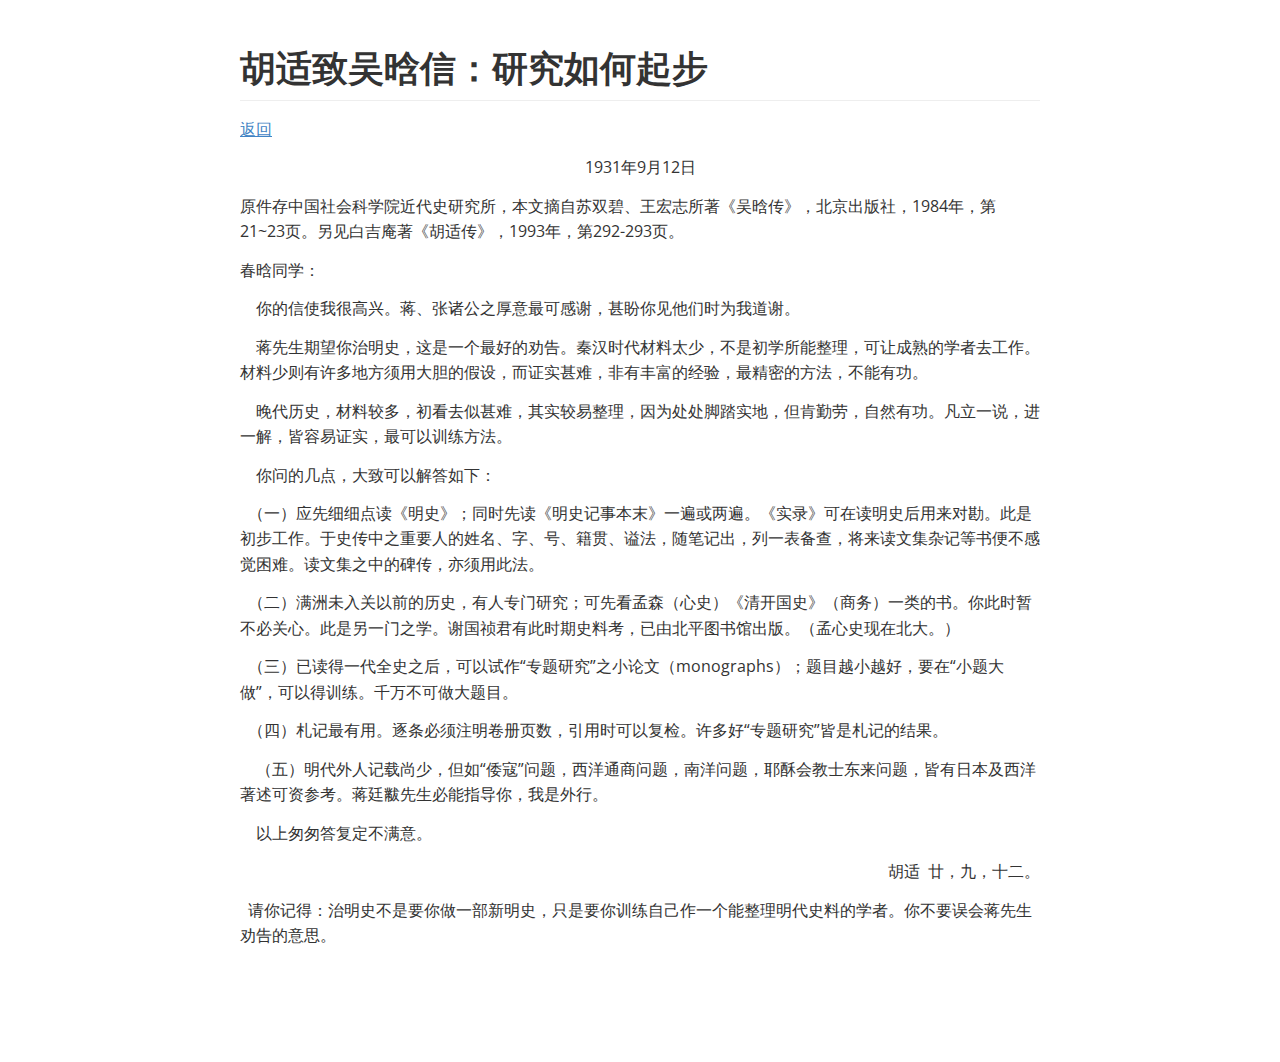
<file: interests_essay/How_start_research/How_start_research.html>
<!doctype html>
<html>
<head>
<meta charset='UTF-8'><meta name='viewport' content='width=device-width initial-scale=1'>
<title>How_start_research</title><link href='https://fonts.loli.net/css?family=Open+Sans:400italic,700italic,700,400&subset=latin,latin-ext' rel='stylesheet' type='text/css' /><style type='text/css'>html {overflow-x: initial !important;}:root { --bg-color:#ffffff; --text-color:#333333; --select-text-bg-color:#B5D6FC; --select-text-font-color:auto; --monospace:"Lucida Console",Consolas,"Courier",monospace; }
html { font-size: 14px; background-color: var(--bg-color); color: var(--text-color); font-family: "Helvetica Neue", Helvetica, Arial, sans-serif; -webkit-font-smoothing: antialiased; }
body { margin: 0px; padding: 0px; height: auto; bottom: 0px; top: 0px; left: 0px; right: 0px; font-size: 1rem; line-height: 1.42857; overflow-x: hidden; background: inherit; tab-size: 4; }
iframe { margin: auto; }
a.url { word-break: break-all; }
a:active, a:hover { outline: 0px; }
.in-text-selection, ::selection { text-shadow: none; background: var(--select-text-bg-color); color: var(--select-text-font-color); }
#write { margin: 0px auto; height: auto; width: inherit; word-break: normal; overflow-wrap: break-word; position: relative; white-space: normal; overflow-x: visible; padding-top: 40px; }
#write.first-line-indent p { text-indent: 2em; }
#write.first-line-indent li p, #write.first-line-indent p * { text-indent: 0px; }
#write.first-line-indent li { margin-left: 2em; }
.for-image #write { padding-left: 8px; padding-right: 8px; }
body.typora-export { padding-left: 30px; padding-right: 30px; }
.typora-export .footnote-line, .typora-export li, .typora-export p { white-space: pre-wrap; }
@media screen and (max-width: 500px) {
  body.typora-export { padding-left: 0px; padding-right: 0px; }
  #write { padding-left: 20px; padding-right: 20px; }
  .CodeMirror-sizer { margin-left: 0px !important; }
  .CodeMirror-gutters { display: none !important; }
}
#write li > figure:last-child { margin-bottom: 0.5rem; }
#write ol, #write ul { position: relative; }
img { max-width: 100%; vertical-align: middle; }
button, input, select, textarea { color: inherit; font: inherit; }
input[type="checkbox"], input[type="radio"] { line-height: normal; padding: 0px; }
*, ::after, ::before { box-sizing: border-box; }
#write h1, #write h2, #write h3, #write h4, #write h5, #write h6, #write p, #write pre { width: inherit; }
#write h1, #write h2, #write h3, #write h4, #write h5, #write h6, #write p { position: relative; }
p { line-height: inherit; }
h1, h2, h3, h4, h5, h6 { break-after: avoid-page; break-inside: avoid; orphans: 4; }
p { orphans: 4; }
h1 { font-size: 2rem; }
h2 { font-size: 1.8rem; }
h3 { font-size: 1.6rem; }
h4 { font-size: 1.4rem; }
h5 { font-size: 1.2rem; }
h6 { font-size: 1rem; }
.md-math-block, .md-rawblock, h1, h2, h3, h4, h5, h6, p { margin-top: 1rem; margin-bottom: 1rem; }
.hidden { display: none; }
.md-blockmeta { color: rgb(204, 204, 204); font-weight: 700; font-style: italic; }
a { cursor: pointer; }
sup.md-footnote { padding: 2px 4px; background-color: rgba(238, 238, 238, 0.7); color: rgb(85, 85, 85); border-radius: 4px; cursor: pointer; }
sup.md-footnote a, sup.md-footnote a:hover { color: inherit; text-transform: inherit; text-decoration: inherit; }
#write input[type="checkbox"] { cursor: pointer; width: inherit; height: inherit; }
figure { overflow-x: auto; margin: 1.2em 0px; max-width: calc(100% + 16px); padding: 0px; }
figure > table { margin: 0px !important; }
tr { break-inside: avoid; break-after: auto; }
thead { display: table-header-group; }
table { border-collapse: collapse; border-spacing: 0px; width: 100%; overflow: auto; break-inside: auto; text-align: left; }
table.md-table td { min-width: 32px; }
.CodeMirror-gutters { border-right: 0px; background-color: inherit; }
.CodeMirror-linenumber { user-select: none; }
.CodeMirror { text-align: left; }
.CodeMirror-placeholder { opacity: 0.3; }
.CodeMirror pre { padding: 0px 4px; }
.CodeMirror-lines { padding: 0px; }
div.hr:focus { cursor: none; }
#write pre { white-space: pre-wrap; }
#write.fences-no-line-wrapping pre { white-space: pre; }
#write pre.ty-contain-cm { white-space: normal; }
.CodeMirror-gutters { margin-right: 4px; }
.md-fences { font-size: 0.9rem; display: block; break-inside: avoid; text-align: left; overflow: visible; white-space: pre; background: inherit; position: relative !important; }
.md-diagram-panel { width: 100%; margin-top: 10px; text-align: center; padding-top: 0px; padding-bottom: 8px; overflow-x: auto; }
#write .md-fences.mock-cm { white-space: pre-wrap; }
.md-fences.md-fences-with-lineno { padding-left: 0px; }
#write.fences-no-line-wrapping .md-fences.mock-cm { white-space: pre; overflow-x: auto; }
.md-fences.mock-cm.md-fences-with-lineno { padding-left: 8px; }
.CodeMirror-line, twitterwidget { break-inside: avoid; }
.footnotes { opacity: 0.8; font-size: 0.9rem; margin-top: 1em; margin-bottom: 1em; }
.footnotes + .footnotes { margin-top: 0px; }
.md-reset { margin: 0px; padding: 0px; border: 0px; outline: 0px; vertical-align: top; background: 0px 0px; text-decoration: none; text-shadow: none; float: none; position: static; width: auto; height: auto; white-space: nowrap; cursor: inherit; -webkit-tap-highlight-color: transparent; line-height: normal; font-weight: 400; text-align: left; box-sizing: content-box; direction: ltr; }
li div { padding-top: 0px; }
blockquote { margin: 1rem 0px; }
li .mathjax-block, li p { margin: 0.5rem 0px; }
li { margin: 0px; position: relative; }
blockquote > :last-child { margin-bottom: 0px; }
blockquote > :first-child, li > :first-child { margin-top: 0px; }
.footnotes-area { color: rgb(136, 136, 136); margin-top: 0.714rem; padding-bottom: 0.143rem; white-space: normal; }
#write .footnote-line { white-space: pre-wrap; }
@media print {
  body, html { border: 1px solid transparent; height: 99%; break-after: avoid; break-before: avoid; font-variant-ligatures: no-common-ligatures; }
  #write { margin-top: 0px; padding-top: 0px; border-color: transparent !important; }
  .typora-export * { -webkit-print-color-adjust: exact; }
  html.blink-to-pdf { font-size: 13px; }
  .typora-export #write { padding-left: 32px; padding-right: 32px; padding-bottom: 0px; break-after: avoid; }
  .typora-export #write::after { height: 0px; }
}
.footnote-line { margin-top: 0.714em; font-size: 0.7em; }
a img, img a { cursor: pointer; }
pre.md-meta-block { font-size: 0.8rem; min-height: 0.8rem; white-space: pre-wrap; background: rgb(204, 204, 204); display: block; overflow-x: hidden; }
p > .md-image:only-child:not(.md-img-error) img, p > img:only-child { display: block; margin: auto; }
#write.first-line-indent p > .md-image:only-child:not(.md-img-error) img { left: -2em; position: relative; }
p > .md-image:only-child { display: inline-block; width: 100%; }
#write .MathJax_Display { margin: 0.8em 0px 0px; }
.md-math-block { width: 100%; }
.md-math-block:not(:empty)::after { display: none; }
[contenteditable="true"]:active, [contenteditable="true"]:focus, [contenteditable="false"]:active, [contenteditable="false"]:focus { outline: 0px; box-shadow: none; }
.md-task-list-item { position: relative; list-style-type: none; }
.task-list-item.md-task-list-item { padding-left: 0px; }
.md-task-list-item > input { position: absolute; top: 0px; left: 0px; margin-left: -1.2em; margin-top: calc(1em - 10px); border: none; }
.math { font-size: 1rem; }
.md-toc { min-height: 3.58rem; position: relative; font-size: 0.9rem; border-radius: 10px; }
.md-toc-content { position: relative; margin-left: 0px; }
.md-toc-content::after, .md-toc::after { display: none; }
.md-toc-item { display: block; color: rgb(65, 131, 196); }
.md-toc-item a { text-decoration: none; }
.md-toc-inner:hover { text-decoration: underline; }
.md-toc-inner { display: inline-block; cursor: pointer; }
.md-toc-h1 .md-toc-inner { margin-left: 0px; font-weight: 700; }
.md-toc-h2 .md-toc-inner { margin-left: 2em; }
.md-toc-h3 .md-toc-inner { margin-left: 4em; }
.md-toc-h4 .md-toc-inner { margin-left: 6em; }
.md-toc-h5 .md-toc-inner { margin-left: 8em; }
.md-toc-h6 .md-toc-inner { margin-left: 10em; }
@media screen and (max-width: 48em) {
  .md-toc-h3 .md-toc-inner { margin-left: 3.5em; }
  .md-toc-h4 .md-toc-inner { margin-left: 5em; }
  .md-toc-h5 .md-toc-inner { margin-left: 6.5em; }
  .md-toc-h6 .md-toc-inner { margin-left: 8em; }
}
a.md-toc-inner { font-size: inherit; font-style: inherit; font-weight: inherit; line-height: inherit; }
.footnote-line a:not(.reversefootnote) { color: inherit; }
.md-attr { display: none; }
.md-fn-count::after { content: "."; }
code, pre, samp, tt { font-family: var(--monospace); }
kbd { margin: 0px 0.1em; padding: 0.1em 0.6em; font-size: 0.8em; color: rgb(36, 39, 41); background: rgb(255, 255, 255); border: 1px solid rgb(173, 179, 185); border-radius: 3px; box-shadow: rgba(12, 13, 14, 0.2) 0px 1px 0px, rgb(255, 255, 255) 0px 0px 0px 2px inset; white-space: nowrap; vertical-align: middle; }
.md-comment { color: rgb(162, 127, 3); opacity: 0.8; font-family: var(--monospace); }
code { text-align: left; vertical-align: initial; }
a.md-print-anchor { white-space: pre !important; border-width: initial !important; border-style: none !important; border-color: initial !important; display: inline-block !important; position: absolute !important; width: 1px !important; right: 0px !important; outline: 0px !important; background: 0px 0px !important; text-decoration: initial !important; text-shadow: initial !important; }
.md-inline-math .MathJax_SVG .noError { display: none !important; }
.html-for-mac .inline-math-svg .MathJax_SVG { vertical-align: 0.2px; }
.md-math-block .MathJax_SVG_Display { text-align: center; margin: 0px; position: relative; text-indent: 0px; max-width: none; max-height: none; min-height: 0px; min-width: 100%; width: auto; overflow-y: hidden; display: block !important; }
.MathJax_SVG_Display, .md-inline-math .MathJax_SVG_Display { width: auto; margin: inherit; display: inline-block !important; }
.MathJax_SVG .MJX-monospace { font-family: var(--monospace); }
.MathJax_SVG .MJX-sans-serif { font-family: sans-serif; }
.MathJax_SVG { display: inline; font-style: normal; font-weight: 400; line-height: normal; zoom: 90%; text-indent: 0px; text-align: left; text-transform: none; letter-spacing: normal; word-spacing: normal; overflow-wrap: normal; white-space: nowrap; float: none; direction: ltr; max-width: none; max-height: none; min-width: 0px; min-height: 0px; border: 0px; padding: 0px; margin: 0px; }
.MathJax_SVG * { transition: none 0s ease 0s; }
.MathJax_SVG_Display svg { vertical-align: middle !important; margin-bottom: 0px !important; margin-top: 0px !important; }
.os-windows.monocolor-emoji .md-emoji { font-family: "Segoe UI Symbol", sans-serif; }
.md-diagram-panel > svg { max-width: 100%; }
[lang="flow"] svg, [lang="mermaid"] svg { max-width: 100%; height: auto; }
[lang="mermaid"] .node text { font-size: 1rem; }
table tr th { border-bottom: 0px; }
video { max-width: 100%; display: block; margin: 0px auto; }
iframe { max-width: 100%; width: 100%; border: none; }
.highlight td, .highlight tr { border: 0px; }
svg[id^="mermaidChart"] { line-height: 1em; }
mark { background: rgb(255, 255, 0); color: rgb(0, 0, 0); }
.md-html-inline .md-plain, .md-html-inline strong, mark .md-inline-math, mark strong { color: inherit; }
mark .md-meta { color: rgb(0, 0, 0); opacity: 0.3 !important; }


:root {
    --side-bar-bg-color: #fafafa;
    --control-text-color: #777;
}

@include-when-export url(https://fonts.loli.net/css?family=Open+Sans:400italic,700italic,700,400&subset=latin,latin-ext);

html {
    font-size: 16px;
}

body {
    font-family: "Open Sans","Clear Sans","Helvetica Neue",Helvetica,Arial,sans-serif;
    color: rgb(51, 51, 51);
    line-height: 1.6;
}

#write {
    max-width: 860px;
  	margin: 0 auto;
  	padding: 30px;
    padding-bottom: 100px;
}

@media only screen and (min-width: 1400px) {
	#write {
		max-width: 1024px;
	}
}

@media only screen and (min-width: 1800px) {
	#write {
		max-width: 1200px;
	}
}

#write > ul:first-child,
#write > ol:first-child{
    margin-top: 30px;
}

a {
    color: #4183C4;
}
h1,
h2,
h3,
h4,
h5,
h6 {
    position: relative;
    margin-top: 1rem;
    margin-bottom: 1rem;
    font-weight: bold;
    line-height: 1.4;
    cursor: text;
}
h1:hover a.anchor,
h2:hover a.anchor,
h3:hover a.anchor,
h4:hover a.anchor,
h5:hover a.anchor,
h6:hover a.anchor {
    text-decoration: none;
}
h1 tt,
h1 code {
    font-size: inherit;
}
h2 tt,
h2 code {
    font-size: inherit;
}
h3 tt,
h3 code {
    font-size: inherit;
}
h4 tt,
h4 code {
    font-size: inherit;
}
h5 tt,
h5 code {
    font-size: inherit;
}
h6 tt,
h6 code {
    font-size: inherit;
}
h1 {
    padding-bottom: .3em;
    font-size: 2.25em;
    line-height: 1.2;
    border-bottom: 1px solid #eee;
}
h2 {
   padding-bottom: .3em;
    font-size: 1.75em;
    line-height: 1.225;
    border-bottom: 1px solid #eee;
}
h3 {
    font-size: 1.5em;
    line-height: 1.43;
}
h4 {
    font-size: 1.25em;
}
h5 {
    font-size: 1em;
}
h6 {
   font-size: 1em;
    color: #777;
}
p,
blockquote,
ul,
ol,
dl,
table{
    margin: 0.8em 0;
}
li>ol,
li>ul {
    margin: 0 0;
}
hr {
    height: 2px;
    padding: 0;
    margin: 16px 0;
    background-color: #e7e7e7;
    border: 0 none;
    overflow: hidden;
    box-sizing: content-box;
}

li p.first {
    display: inline-block;
}
ul,
ol {
    padding-left: 30px;
}
ul:first-child,
ol:first-child {
    margin-top: 0;
}
ul:last-child,
ol:last-child {
    margin-bottom: 0;
}
blockquote {
    border-left: 4px solid #dfe2e5;
    padding: 0 15px;
    color: #777777;
}
blockquote blockquote {
    padding-right: 0;
}
table {
    padding: 0;
    word-break: initial;
}
table tr {
    border-top: 1px solid #dfe2e5;
    margin: 0;
    padding: 0;
}
table tr:nth-child(2n),
thead {
    background-color: #f8f8f8;
}
table tr th {
    font-weight: bold;
    border: 1px solid #dfe2e5;
    border-bottom: 0;
    margin: 0;
    padding: 6px 13px;
}
table tr td {
    border: 1px solid #dfe2e5;
    margin: 0;
    padding: 6px 13px;
}
table tr th:first-child,
table tr td:first-child {
    margin-top: 0;
}
table tr th:last-child,
table tr td:last-child {
    margin-bottom: 0;
}

.CodeMirror-lines {
    padding-left: 4px;
}

.code-tooltip {
    box-shadow: 0 1px 1px 0 rgba(0,28,36,.3);
    border-top: 1px solid #eef2f2;
}

.md-fences,
code,
tt {
    border: 1px solid #e7eaed;
    background-color: #f8f8f8;
    border-radius: 3px;
    padding: 0;
    padding: 2px 4px 0px 4px;
    font-size: 0.9em;
}

code {
    background-color: #f3f4f4;
    padding: 0 2px 0 2px;
}

.md-fences {
    margin-bottom: 15px;
    margin-top: 15px;
    padding-top: 8px;
    padding-bottom: 6px;
}


.md-task-list-item > input {
  margin-left: -1.3em;
}

@media print {
    html {
        font-size: 13px;
    }
    table,
    pre {
        page-break-inside: avoid;
    }
    pre {
        word-wrap: break-word;
    }
}

.md-fences {
	background-color: #f8f8f8;
}
#write pre.md-meta-block {
	padding: 1rem;
    font-size: 85%;
    line-height: 1.45;
    background-color: #f7f7f7;
    border: 0;
    border-radius: 3px;
    color: #777777;
    margin-top: 0 !important;
}

.mathjax-block>.code-tooltip {
	bottom: .375rem;
}

.md-mathjax-midline {
    background: #fafafa;
}

#write>h3.md-focus:before{
	left: -1.5625rem;
	top: .375rem;
}
#write>h4.md-focus:before{
	left: -1.5625rem;
	top: .285714286rem;
}
#write>h5.md-focus:before{
	left: -1.5625rem;
	top: .285714286rem;
}
#write>h6.md-focus:before{
	left: -1.5625rem;
	top: .285714286rem;
}
.md-image>.md-meta {
    /*border: 1px solid #ddd;*/
    border-radius: 3px;
    padding: 2px 0px 0px 4px;
    font-size: 0.9em;
    color: inherit;
}

.md-tag {
    color: #a7a7a7;
    opacity: 1;
}

.md-toc { 
    margin-top:20px;
    padding-bottom:20px;
}

.sidebar-tabs {
    border-bottom: none;
}

#typora-quick-open {
    border: 1px solid #ddd;
    background-color: #f8f8f8;
}

#typora-quick-open-item {
    background-color: #FAFAFA;
    border-color: #FEFEFE #e5e5e5 #e5e5e5 #eee;
    border-style: solid;
    border-width: 1px;
}

/** focus mode */
.on-focus-mode blockquote {
    border-left-color: rgba(85, 85, 85, 0.12);
}

header, .context-menu, .megamenu-content, footer{
    font-family: "Segoe UI", "Arial", sans-serif;
}

.file-node-content:hover .file-node-icon,
.file-node-content:hover .file-node-open-state{
    visibility: visible;
}

.mac-seamless-mode #typora-sidebar {
    background-color: #fafafa;
    background-color: var(--side-bar-bg-color);
}

.md-lang {
    color: #b4654d;
}

.html-for-mac .context-menu {
    --item-hover-bg-color: #E6F0FE;
}

#md-notification .btn {
    border: 0;
}

.dropdown-menu .divider {
    border-color: #e5e5e5;
}

.ty-preferences .window-content {
    background-color: #fafafa;
}

.ty-preferences .nav-group-item.active {
    color: white;
    background: #999;
}


</style>
</head>
<body class='typora-export os-windows' >
<div  id='write'  class = 'is-node'><h1><a name="胡适致吴晗信研究如何起步" class="md-header-anchor"></a><span>胡适致吴晗信：研究如何起步</span></h1><p><a href='../../essay.html'><span>返回</span></a></p><center>1931年9月12日</center><p><span>原件存中国社会科学院近代史研究所，本文摘自苏双碧、王宏志所著《吴晗传》，北京出版社，1984年，第21~23页。另见白吉庵著《胡适传》，1993年，第292-293页。</span></p><p><span>春晗同学：</span></p><p><span>	</span><span>你的信使我很高兴。蒋、张诸公之厚意最可感谢，甚盼你见他们时为我道谢。</span></p><p><span>	</span><span>蒋先生期望你治明史，这是一个最好的劝告。秦汉时代材料太少，不是初学所能整理，可让成熟的学者去工作。材料少则有许多地方须用大胆的假设，而证实甚难，非有丰富的经验，最精密的方法，不能有功。</span></p><p><span>	</span><span>晚代历史，材料较多，初看去似甚难，其实较易整理，因为处处脚踏实地，但肯勤劳，自然有功。凡立一说，进一解，皆容易证实，最可以训练方法。</span></p><p><span>	</span><span>你问的几点，大致可以解答如下：</span></p><p><span>  （一）应先细细点读《明史》；同时先读《明史记事本末》一遍或两遍。《实录》可在读明史后用来对勘。此是初步工作。于史传中之重要人的姓名、字、号、籍贯、谥法，随笔记出，列一表备查，将来读文集杂记等书便不感觉困难。读文集之中的碑传，亦须用此法。</span></p><p><span>  （二）满洲未入关以前的历史，有人专门研究；可先看孟森（心史）《清开国史》（商务）一类的书。你此时暂不必关心。此是另一门之学。谢国祯君有此时期史料考，已由北平图书馆出版。（孟心史现在北大。）</span></p><p><span>  （三）已读得一代全史之后，可以试作“专题研究”之小论文（monographs）；题目越小越好，要在“小题大做”，可以得训练。千万不可做大题目。</span></p><p><span>  （四）札记最有用。逐条必须注明卷册页数，引用时可以复检。许多好“专题研究”皆是札记的结果。</span></p><p><span>	</span><span>（五）明代外人记载尚少，但如“倭寇”问题，西洋通商问题，南洋问题，耶酥会教士东来问题，皆有日本及西洋著述可资参考。蒋廷黻先生必能指导你，我是外行。</span></p><p><span>	</span><span>以上匆匆答复定不满意。</span></p><p align="right">胡适  廿，九，十二。</p><p><span>  请你记得：治明史不是要你做一部新明史，只是要你训练自己作一个能整理明代史料的学者。你不要误会蒋先生劝告的意思。</span></p></div>
</body>
</html>
</file>
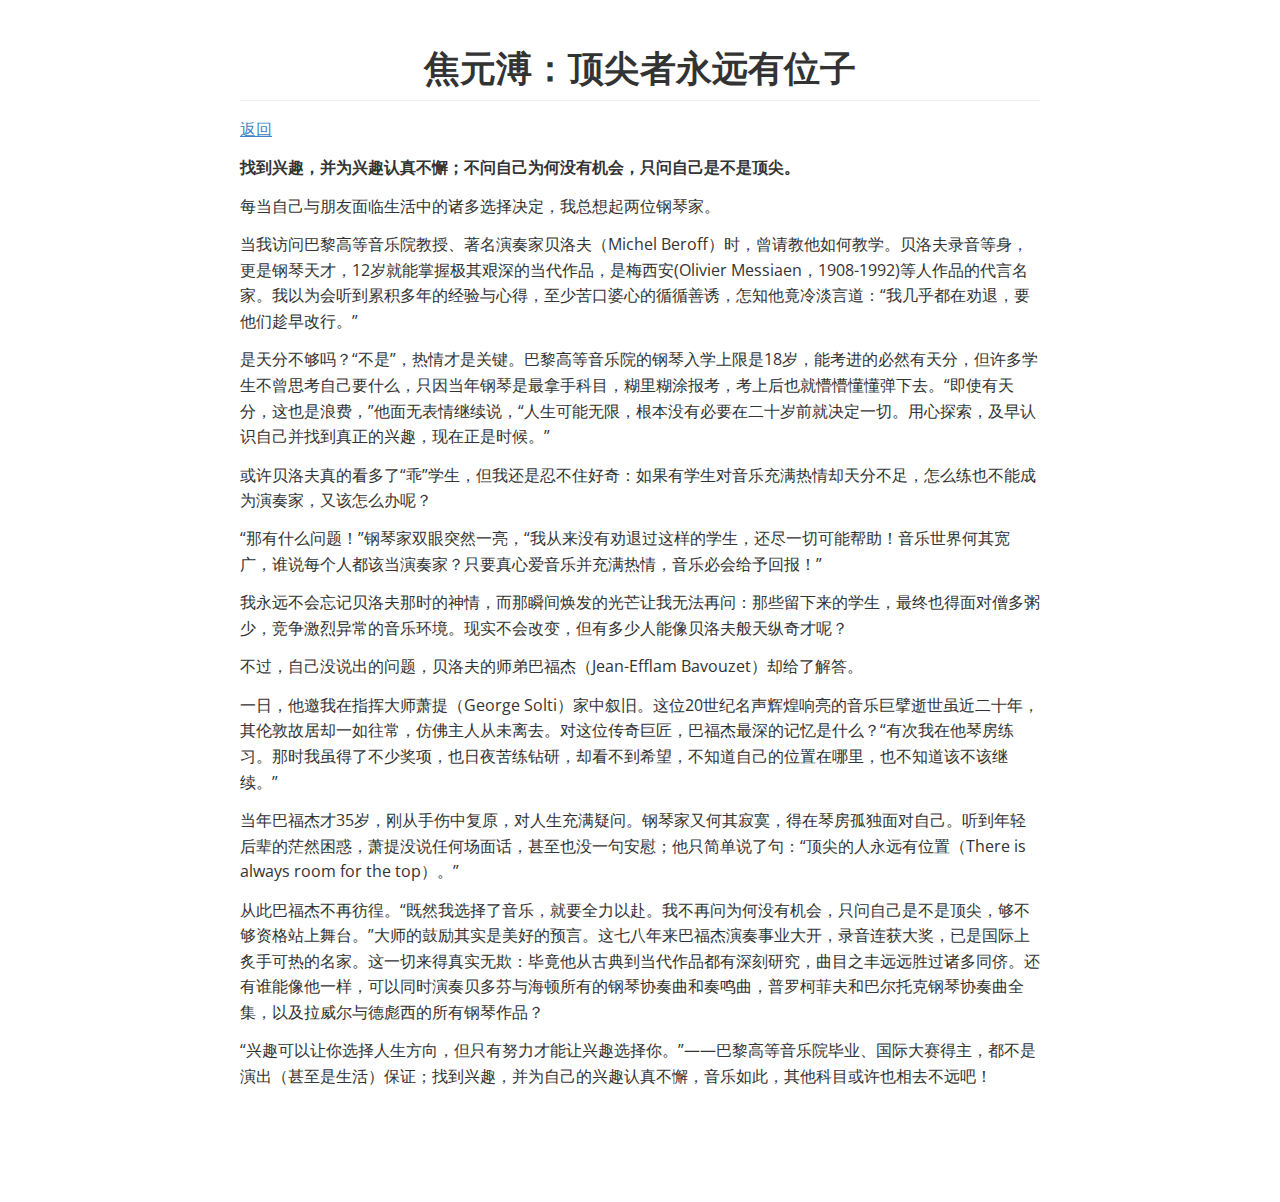
<file: interests_essay/There's_always_room_for_the_best/There's_always_room_for_the_best.html>
<!doctype html>
<html>
<head>
<meta charset='UTF-8'><meta name='viewport' content='width=device-width initial-scale=1'>
<title>There&#39;s_always_room_for_the_best</title><link href='https://fonts.loli.net/css?family=Open+Sans:400italic,700italic,700,400&subset=latin,latin-ext' rel='stylesheet' type='text/css' /><style type='text/css'>html {overflow-x: initial !important;}:root { --bg-color:#ffffff; --text-color:#333333; --select-text-bg-color:#B5D6FC; --select-text-font-color:auto; --monospace:"Lucida Console",Consolas,"Courier",monospace; }
html { font-size: 14px; background-color: var(--bg-color); color: var(--text-color); font-family: "Helvetica Neue", Helvetica, Arial, sans-serif; -webkit-font-smoothing: antialiased; }
body { margin: 0px; padding: 0px; height: auto; bottom: 0px; top: 0px; left: 0px; right: 0px; font-size: 1rem; line-height: 1.42857; overflow-x: hidden; background: inherit; tab-size: 4; }
iframe { margin: auto; }
a.url { word-break: break-all; }
a:active, a:hover { outline: 0px; }
.in-text-selection, ::selection { text-shadow: none; background: var(--select-text-bg-color); color: var(--select-text-font-color); }
#write { margin: 0px auto; height: auto; width: inherit; word-break: normal; overflow-wrap: break-word; position: relative; white-space: normal; overflow-x: visible; padding-top: 40px; }
#write.first-line-indent p { text-indent: 2em; }
#write.first-line-indent li p, #write.first-line-indent p * { text-indent: 0px; }
#write.first-line-indent li { margin-left: 2em; }
.for-image #write { padding-left: 8px; padding-right: 8px; }
body.typora-export { padding-left: 30px; padding-right: 30px; }
.typora-export .footnote-line, .typora-export li, .typora-export p { white-space: pre-wrap; }
@media screen and (max-width: 500px) {
  body.typora-export { padding-left: 0px; padding-right: 0px; }
  #write { padding-left: 20px; padding-right: 20px; }
  .CodeMirror-sizer { margin-left: 0px !important; }
  .CodeMirror-gutters { display: none !important; }
}
#write li > figure:last-child { margin-bottom: 0.5rem; }
#write ol, #write ul { position: relative; }
img { max-width: 100%; vertical-align: middle; }
button, input, select, textarea { color: inherit; font: inherit; }
input[type="checkbox"], input[type="radio"] { line-height: normal; padding: 0px; }
*, ::after, ::before { box-sizing: border-box; }
#write h1, #write h2, #write h3, #write h4, #write h5, #write h6, #write p, #write pre { width: inherit; }
#write h1, #write h2, #write h3, #write h4, #write h5, #write h6, #write p { position: relative; }
p { line-height: inherit; }
h1, h2, h3, h4, h5, h6 { break-after: avoid-page; break-inside: avoid; orphans: 4; }
p { orphans: 4; }
h1 { font-size: 2rem; }
h2 { font-size: 1.8rem; }
h3 { font-size: 1.6rem; }
h4 { font-size: 1.4rem; }
h5 { font-size: 1.2rem; }
h6 { font-size: 1rem; }
.md-math-block, .md-rawblock, h1, h2, h3, h4, h5, h6, p { margin-top: 1rem; margin-bottom: 1rem; }
.hidden { display: none; }
.md-blockmeta { color: rgb(204, 204, 204); font-weight: 700; font-style: italic; }
a { cursor: pointer; }
sup.md-footnote { padding: 2px 4px; background-color: rgba(238, 238, 238, 0.7); color: rgb(85, 85, 85); border-radius: 4px; cursor: pointer; }
sup.md-footnote a, sup.md-footnote a:hover { color: inherit; text-transform: inherit; text-decoration: inherit; }
#write input[type="checkbox"] { cursor: pointer; width: inherit; height: inherit; }
figure { overflow-x: auto; margin: 1.2em 0px; max-width: calc(100% + 16px); padding: 0px; }
figure > table { margin: 0px !important; }
tr { break-inside: avoid; break-after: auto; }
thead { display: table-header-group; }
table { border-collapse: collapse; border-spacing: 0px; width: 100%; overflow: auto; break-inside: auto; text-align: left; }
table.md-table td { min-width: 32px; }
.CodeMirror-gutters { border-right: 0px; background-color: inherit; }
.CodeMirror-linenumber { user-select: none; }
.CodeMirror { text-align: left; }
.CodeMirror-placeholder { opacity: 0.3; }
.CodeMirror pre { padding: 0px 4px; }
.CodeMirror-lines { padding: 0px; }
div.hr:focus { cursor: none; }
#write pre { white-space: pre-wrap; }
#write.fences-no-line-wrapping pre { white-space: pre; }
#write pre.ty-contain-cm { white-space: normal; }
.CodeMirror-gutters { margin-right: 4px; }
.md-fences { font-size: 0.9rem; display: block; break-inside: avoid; text-align: left; overflow: visible; white-space: pre; background: inherit; position: relative !important; }
.md-diagram-panel { width: 100%; margin-top: 10px; text-align: center; padding-top: 0px; padding-bottom: 8px; overflow-x: auto; }
#write .md-fences.mock-cm { white-space: pre-wrap; }
.md-fences.md-fences-with-lineno { padding-left: 0px; }
#write.fences-no-line-wrapping .md-fences.mock-cm { white-space: pre; overflow-x: auto; }
.md-fences.mock-cm.md-fences-with-lineno { padding-left: 8px; }
.CodeMirror-line, twitterwidget { break-inside: avoid; }
.footnotes { opacity: 0.8; font-size: 0.9rem; margin-top: 1em; margin-bottom: 1em; }
.footnotes + .footnotes { margin-top: 0px; }
.md-reset { margin: 0px; padding: 0px; border: 0px; outline: 0px; vertical-align: top; background: 0px 0px; text-decoration: none; text-shadow: none; float: none; position: static; width: auto; height: auto; white-space: nowrap; cursor: inherit; -webkit-tap-highlight-color: transparent; line-height: normal; font-weight: 400; text-align: left; box-sizing: content-box; direction: ltr; }
li div { padding-top: 0px; }
blockquote { margin: 1rem 0px; }
li .mathjax-block, li p { margin: 0.5rem 0px; }
li { margin: 0px; position: relative; }
blockquote > :last-child { margin-bottom: 0px; }
blockquote > :first-child, li > :first-child { margin-top: 0px; }
.footnotes-area { color: rgb(136, 136, 136); margin-top: 0.714rem; padding-bottom: 0.143rem; white-space: normal; }
#write .footnote-line { white-space: pre-wrap; }
@media print {
  body, html { border: 1px solid transparent; height: 99%; break-after: avoid; break-before: avoid; font-variant-ligatures: no-common-ligatures; }
  #write { margin-top: 0px; padding-top: 0px; border-color: transparent !important; }
  .typora-export * { -webkit-print-color-adjust: exact; }
  html.blink-to-pdf { font-size: 13px; }
  .typora-export #write { padding-left: 32px; padding-right: 32px; padding-bottom: 0px; break-after: avoid; }
  .typora-export #write::after { height: 0px; }
}
.footnote-line { margin-top: 0.714em; font-size: 0.7em; }
a img, img a { cursor: pointer; }
pre.md-meta-block { font-size: 0.8rem; min-height: 0.8rem; white-space: pre-wrap; background: rgb(204, 204, 204); display: block; overflow-x: hidden; }
p > .md-image:only-child:not(.md-img-error) img, p > img:only-child { display: block; margin: auto; }
#write.first-line-indent p > .md-image:only-child:not(.md-img-error) img { left: -2em; position: relative; }
p > .md-image:only-child { display: inline-block; width: 100%; }
#write .MathJax_Display { margin: 0.8em 0px 0px; }
.md-math-block { width: 100%; }
.md-math-block:not(:empty)::after { display: none; }
[contenteditable="true"]:active, [contenteditable="true"]:focus, [contenteditable="false"]:active, [contenteditable="false"]:focus { outline: 0px; box-shadow: none; }
.md-task-list-item { position: relative; list-style-type: none; }
.task-list-item.md-task-list-item { padding-left: 0px; }
.md-task-list-item > input { position: absolute; top: 0px; left: 0px; margin-left: -1.2em; margin-top: calc(1em - 10px); border: none; }
.math { font-size: 1rem; }
.md-toc { min-height: 3.58rem; position: relative; font-size: 0.9rem; border-radius: 10px; }
.md-toc-content { position: relative; margin-left: 0px; }
.md-toc-content::after, .md-toc::after { display: none; }
.md-toc-item { display: block; color: rgb(65, 131, 196); }
.md-toc-item a { text-decoration: none; }
.md-toc-inner:hover { text-decoration: underline; }
.md-toc-inner { display: inline-block; cursor: pointer; }
.md-toc-h1 .md-toc-inner { margin-left: 0px; font-weight: 700; }
.md-toc-h2 .md-toc-inner { margin-left: 2em; }
.md-toc-h3 .md-toc-inner { margin-left: 4em; }
.md-toc-h4 .md-toc-inner { margin-left: 6em; }
.md-toc-h5 .md-toc-inner { margin-left: 8em; }
.md-toc-h6 .md-toc-inner { margin-left: 10em; }
@media screen and (max-width: 48em) {
  .md-toc-h3 .md-toc-inner { margin-left: 3.5em; }
  .md-toc-h4 .md-toc-inner { margin-left: 5em; }
  .md-toc-h5 .md-toc-inner { margin-left: 6.5em; }
  .md-toc-h6 .md-toc-inner { margin-left: 8em; }
}
a.md-toc-inner { font-size: inherit; font-style: inherit; font-weight: inherit; line-height: inherit; }
.footnote-line a:not(.reversefootnote) { color: inherit; }
.md-attr { display: none; }
.md-fn-count::after { content: "."; }
code, pre, samp, tt { font-family: var(--monospace); }
kbd { margin: 0px 0.1em; padding: 0.1em 0.6em; font-size: 0.8em; color: rgb(36, 39, 41); background: rgb(255, 255, 255); border: 1px solid rgb(173, 179, 185); border-radius: 3px; box-shadow: rgba(12, 13, 14, 0.2) 0px 1px 0px, rgb(255, 255, 255) 0px 0px 0px 2px inset; white-space: nowrap; vertical-align: middle; }
.md-comment { color: rgb(162, 127, 3); opacity: 0.8; font-family: var(--monospace); }
code { text-align: left; vertical-align: initial; }
a.md-print-anchor { white-space: pre !important; border-width: initial !important; border-style: none !important; border-color: initial !important; display: inline-block !important; position: absolute !important; width: 1px !important; right: 0px !important; outline: 0px !important; background: 0px 0px !important; text-decoration: initial !important; text-shadow: initial !important; }
.md-inline-math .MathJax_SVG .noError { display: none !important; }
.html-for-mac .inline-math-svg .MathJax_SVG { vertical-align: 0.2px; }
.md-math-block .MathJax_SVG_Display { text-align: center; margin: 0px; position: relative; text-indent: 0px; max-width: none; max-height: none; min-height: 0px; min-width: 100%; width: auto; overflow-y: hidden; display: block !important; }
.MathJax_SVG_Display, .md-inline-math .MathJax_SVG_Display { width: auto; margin: inherit; display: inline-block !important; }
.MathJax_SVG .MJX-monospace { font-family: var(--monospace); }
.MathJax_SVG .MJX-sans-serif { font-family: sans-serif; }
.MathJax_SVG { display: inline; font-style: normal; font-weight: 400; line-height: normal; zoom: 90%; text-indent: 0px; text-align: left; text-transform: none; letter-spacing: normal; word-spacing: normal; overflow-wrap: normal; white-space: nowrap; float: none; direction: ltr; max-width: none; max-height: none; min-width: 0px; min-height: 0px; border: 0px; padding: 0px; margin: 0px; }
.MathJax_SVG * { transition: none 0s ease 0s; }
.MathJax_SVG_Display svg { vertical-align: middle !important; margin-bottom: 0px !important; margin-top: 0px !important; }
.os-windows.monocolor-emoji .md-emoji { font-family: "Segoe UI Symbol", sans-serif; }
.md-diagram-panel > svg { max-width: 100%; }
[lang="flow"] svg, [lang="mermaid"] svg { max-width: 100%; height: auto; }
[lang="mermaid"] .node text { font-size: 1rem; }
table tr th { border-bottom: 0px; }
video { max-width: 100%; display: block; margin: 0px auto; }
iframe { max-width: 100%; width: 100%; border: none; }
.highlight td, .highlight tr { border: 0px; }
svg[id^="mermaidChart"] { line-height: 1em; }
mark { background: rgb(255, 255, 0); color: rgb(0, 0, 0); }
.md-html-inline .md-plain, .md-html-inline strong, mark .md-inline-math, mark strong { color: inherit; }
mark .md-meta { color: rgb(0, 0, 0); opacity: 0.3 !important; }


:root {
    --side-bar-bg-color: #fafafa;
    --control-text-color: #777;
}

@include-when-export url(https://fonts.loli.net/css?family=Open+Sans:400italic,700italic,700,400&subset=latin,latin-ext);

html {
    font-size: 16px;
}

body {
    font-family: "Open Sans","Clear Sans","Helvetica Neue",Helvetica,Arial,sans-serif;
    color: rgb(51, 51, 51);
    line-height: 1.6;
}

#write {
    max-width: 860px;
  	margin: 0 auto;
  	padding: 30px;
    padding-bottom: 100px;
}

@media only screen and (min-width: 1400px) {
	#write {
		max-width: 1024px;
	}
}

@media only screen and (min-width: 1800px) {
	#write {
		max-width: 1200px;
	}
}

#write > ul:first-child,
#write > ol:first-child{
    margin-top: 30px;
}

a {
    color: #4183C4;
}
h1,
h2,
h3,
h4,
h5,
h6 {
    position: relative;
    margin-top: 1rem;
    margin-bottom: 1rem;
    font-weight: bold;
    line-height: 1.4;
    cursor: text;
}
h1:hover a.anchor,
h2:hover a.anchor,
h3:hover a.anchor,
h4:hover a.anchor,
h5:hover a.anchor,
h6:hover a.anchor {
    text-decoration: none;
}
h1 tt,
h1 code {
    font-size: inherit;
}
h2 tt,
h2 code {
    font-size: inherit;
}
h3 tt,
h3 code {
    font-size: inherit;
}
h4 tt,
h4 code {
    font-size: inherit;
}
h5 tt,
h5 code {
    font-size: inherit;
}
h6 tt,
h6 code {
    font-size: inherit;
}
h1 {
    padding-bottom: .3em;
    font-size: 2.25em;
    line-height: 1.2;
    border-bottom: 1px solid #eee;
}
h2 {
   padding-bottom: .3em;
    font-size: 1.75em;
    line-height: 1.225;
    border-bottom: 1px solid #eee;
}
h3 {
    font-size: 1.5em;
    line-height: 1.43;
}
h4 {
    font-size: 1.25em;
}
h5 {
    font-size: 1em;
}
h6 {
   font-size: 1em;
    color: #777;
}
p,
blockquote,
ul,
ol,
dl,
table{
    margin: 0.8em 0;
}
li>ol,
li>ul {
    margin: 0 0;
}
hr {
    height: 2px;
    padding: 0;
    margin: 16px 0;
    background-color: #e7e7e7;
    border: 0 none;
    overflow: hidden;
    box-sizing: content-box;
}

li p.first {
    display: inline-block;
}
ul,
ol {
    padding-left: 30px;
}
ul:first-child,
ol:first-child {
    margin-top: 0;
}
ul:last-child,
ol:last-child {
    margin-bottom: 0;
}
blockquote {
    border-left: 4px solid #dfe2e5;
    padding: 0 15px;
    color: #777777;
}
blockquote blockquote {
    padding-right: 0;
}
table {
    padding: 0;
    word-break: initial;
}
table tr {
    border-top: 1px solid #dfe2e5;
    margin: 0;
    padding: 0;
}
table tr:nth-child(2n),
thead {
    background-color: #f8f8f8;
}
table tr th {
    font-weight: bold;
    border: 1px solid #dfe2e5;
    border-bottom: 0;
    margin: 0;
    padding: 6px 13px;
}
table tr td {
    border: 1px solid #dfe2e5;
    margin: 0;
    padding: 6px 13px;
}
table tr th:first-child,
table tr td:first-child {
    margin-top: 0;
}
table tr th:last-child,
table tr td:last-child {
    margin-bottom: 0;
}

.CodeMirror-lines {
    padding-left: 4px;
}

.code-tooltip {
    box-shadow: 0 1px 1px 0 rgba(0,28,36,.3);
    border-top: 1px solid #eef2f2;
}

.md-fences,
code,
tt {
    border: 1px solid #e7eaed;
    background-color: #f8f8f8;
    border-radius: 3px;
    padding: 0;
    padding: 2px 4px 0px 4px;
    font-size: 0.9em;
}

code {
    background-color: #f3f4f4;
    padding: 0 2px 0 2px;
}

.md-fences {
    margin-bottom: 15px;
    margin-top: 15px;
    padding-top: 8px;
    padding-bottom: 6px;
}


.md-task-list-item > input {
  margin-left: -1.3em;
}

@media print {
    html {
        font-size: 13px;
    }
    table,
    pre {
        page-break-inside: avoid;
    }
    pre {
        word-wrap: break-word;
    }
}

.md-fences {
	background-color: #f8f8f8;
}
#write pre.md-meta-block {
	padding: 1rem;
    font-size: 85%;
    line-height: 1.45;
    background-color: #f7f7f7;
    border: 0;
    border-radius: 3px;
    color: #777777;
    margin-top: 0 !important;
}

.mathjax-block>.code-tooltip {
	bottom: .375rem;
}

.md-mathjax-midline {
    background: #fafafa;
}

#write>h3.md-focus:before{
	left: -1.5625rem;
	top: .375rem;
}
#write>h4.md-focus:before{
	left: -1.5625rem;
	top: .285714286rem;
}
#write>h5.md-focus:before{
	left: -1.5625rem;
	top: .285714286rem;
}
#write>h6.md-focus:before{
	left: -1.5625rem;
	top: .285714286rem;
}
.md-image>.md-meta {
    /*border: 1px solid #ddd;*/
    border-radius: 3px;
    padding: 2px 0px 0px 4px;
    font-size: 0.9em;
    color: inherit;
}

.md-tag {
    color: #a7a7a7;
    opacity: 1;
}

.md-toc { 
    margin-top:20px;
    padding-bottom:20px;
}

.sidebar-tabs {
    border-bottom: none;
}

#typora-quick-open {
    border: 1px solid #ddd;
    background-color: #f8f8f8;
}

#typora-quick-open-item {
    background-color: #FAFAFA;
    border-color: #FEFEFE #e5e5e5 #e5e5e5 #eee;
    border-style: solid;
    border-width: 1px;
}

/** focus mode */
.on-focus-mode blockquote {
    border-left-color: rgba(85, 85, 85, 0.12);
}

header, .context-menu, .megamenu-content, footer{
    font-family: "Segoe UI", "Arial", sans-serif;
}

.file-node-content:hover .file-node-icon,
.file-node-content:hover .file-node-open-state{
    visibility: visible;
}

.mac-seamless-mode #typora-sidebar {
    background-color: #fafafa;
    background-color: var(--side-bar-bg-color);
}

.md-lang {
    color: #b4654d;
}

.html-for-mac .context-menu {
    --item-hover-bg-color: #E6F0FE;
}

#md-notification .btn {
    border: 0;
}

.dropdown-menu .divider {
    border-color: #e5e5e5;
}

.ty-preferences .window-content {
    background-color: #fafafa;
}

.ty-preferences .nav-group-item.active {
    color: white;
    background: #999;
}


</style>
</head>
<body class='typora-export os-windows' >
<div  id='write'  class = 'is-node'><h1><a name="焦元溥顶尖者永远有位子" class="md-header-anchor"></a><span><center>焦元溥：顶尖者永远有位子</center></span></h1><p><a href='../../essay.html'><span>返回</span></a></p><p><strong><span>找到兴趣，并为兴趣认真不懈；不问自己为何没有机会，只问自己是不是顶尖。</span></strong></p><p><span>每当自己与朋友面临生活中的诸多选择决定，我总想起两位钢琴家。</span></p><p><span>当我访问巴黎高等音乐院教授、著名演奏家贝洛夫（Michel Beroff）时，曾请教他如何教学。贝洛夫录音等身，更是钢琴天才，12岁就能掌握极其艰深的当代作品，是梅西安(Olivier Messiaen，1908-1992)等人作品的代言名家。我以为会听到累积多年的经验与心得，至少苦口婆心的循循善诱，怎知他竟冷淡言道：“我几乎都在劝退，要他们趁早改行。”</span></p><p><span>是天分不够吗？“不是”，热情才是关键。巴黎高等音乐院的钢琴入学上限是18岁，能考进的必然有天分，但许多学生不曾思考自己要什么，只因当年钢琴是最拿手科目，糊里糊涂报考，考上后也就懵懵懂懂弹下去。“即使有天分，这也是浪费，”他面无表情继续说，“人生可能无限，根本没有必要在二十岁前就决定一切。用心探索，及早认识自己并找到真正的兴趣，现在正是时候。”</span></p><p><span>或许贝洛夫真的看多了“乖”学生，但我还是忍不住好奇：如果有学生对音乐充满热情却天分不足，怎么练也不能成为演奏家，又该怎么办呢？</span></p><p><span>“那有什么问题！”钢琴家双眼突然一亮，“我从来没有劝退过这样的学生，还尽一切可能帮助！音乐世界何其宽广，谁说每个人都该当演奏家？只要真心爱音乐并充满热情，音乐必会给予回报！”</span></p><p><span>我永远不会忘记贝洛夫那时的神情，而那瞬间焕发的光芒让我无法再问：那些留下来的学生，最终也得面对僧多粥少，竞争激烈异常的音乐环境。现实不会改变，但有多少人能像贝洛夫般天纵奇才呢？</span></p><p><span>不过，自己没说出的问题，贝洛夫的师弟巴福杰（Jean-Efflam Bavouzet）却给了解答。</span></p><p><span>一日，他邀我在指挥大师萧提（George Solti）家中叙旧。这位20世纪名声辉煌响亮的音乐巨擘逝世虽近二十年，其伦敦故居却一如往常，仿佛主人从未离去。对这位传奇巨匠，巴福杰最深的记忆是什么？“有次我在他琴房练习。那时我虽得了不少奖项，也日夜苦练钻研，却看不到希望，不知道自己的位置在哪里，也不知道该不该继续。”</span></p><p><span>当年巴福杰才35岁，刚从手伤中复原，对人生充满疑问。钢琴家又何其寂寞，得在琴房孤独面对自己。听到年轻后辈的茫然困惑，萧提没说任何场面话，甚至也没一句安慰；他只简单说了句：“顶尖的人永远有位置（There is always room for the top）。”</span></p><p><span>从此巴福杰不再彷徨。“既然我选择了音乐，就要全力以赴。我不再问为何没有机会，只问自己是不是顶尖，够不够资格站上舞台。”大师的鼓励其实是美好的预言。这七八年来巴福杰演奏事业大开，录音连获大奖，已是国际上炙手可热的名家。这一切来得真实无欺：毕竟他从古典到当代作品都有深刻研究，曲目之丰远远胜过诸多同侪。还有谁能像他一样，可以同时演奏贝多芬与海顿所有的钢琴协奏曲和奏鸣曲，普罗柯菲夫和巴尔托克钢琴协奏曲全集，以及拉威尔与德彪西的所有钢琴作品？</span></p><p><span>“兴趣可以让你选择人生方向，但只有努力才能让兴趣选择你。”——巴黎高等音乐院毕业、国际大赛得主，都不是演出（甚至是生活）保证；找到兴趣，并为自己的兴趣认真不懈，音乐如此，其他科目或许也相去不远吧！</span></p></div>
</body>
</html>
</file>
<file: css/fontastic.css>
@charset "UTF-8";

@font-face {
  font-family: "blog";
  src:url("../fonts/blog.eot");
  src:url("../fonts/blog.eot?#iefix") format("embedded-opentype"),
    url("../fonts/blog.woff") format("woff"),
    url("../fonts/blog.ttf") format("truetype"),
    url("../fonts/blog.svg#blog") format("svg");
  font-weight: normal;
  font-style: normal;

}

[data-icon]:before {
  font-family: "blog" !important;
  content: attr(data-icon);
  font-style: normal !important;
  font-weight: normal !important;
  font-variant: normal !important;
  text-transform: none !important;
  speak: none;
  line-height: 1;
  -webkit-font-smoothing: antialiased;
  -moz-osx-font-smoothing: grayscale;
}

[class^="icon-"]:before,
[class*=" icon-"]:before {
  font-family: "blog" !important;
  font-style: normal !important;
  font-weight: normal !important;
  font-variant: normal !important;
  text-transform: none !important;
  speak: none;
  line-height: 1;
  -webkit-font-smoothing: antialiased;
  -moz-osx-font-smoothing: grayscale;
}

.icon-search:before {
  content: "\61";
}
.icon-clock:before {
  content: "\62";
}
.icon-comment:before {
  content: "\64";
}
.icon-search-1:before {
  content: "\67";
}
.icon-close:before {
  content: "\68";
}
.icon-eye:before {
  content: "\63";
}
</file>
<file: css/style.default.css>
/*

* =====================
* GENERAL
* =====================
*/
.text-bold {
  font-weight: 700;
}

.text-small {
  font-size: 0.9rem;
}

body {
  overflow-x: hidden;
}

strong {
  font-weight: 700;
}

a,
i,
span {
  display: inline-block;
  text-decoration: none;
  -webkit-transition: all 0.3s;
  transition: all 0.3s;
}

a:hover, a:focus,
i:hover,
i:focus,
span:hover,
span:focus {
  text-decoration: none;
}

a i {
  -webkit-transition: none;
  transition: none;
}

ul {
  margin: 0;
  padding: 0;
}

section {
  padding: 100px 0;
  overflow-x: hidden;
}

button,
input {
  outline: none !important;
  font-family: "Open Sans", sans-serif;
}

button {
  cursor: pointer;
}

main,
aside {
  padding: 50px 0 100px;
}

h1 a {
  margin-left: 10px;
  font-size: 0.9em;
  opacity: 0;
  -webkit-transition: all 0.3s;
  transition: all 0.3s;
  color: #555;
  text-decoration: none;
}

h1:hover a {
  opacity: 1;
}

.page-header {
  padding-top: 20px;
  padding-bottom: 20px;
  background: #fafafa;
  margin-top: 30px;
}

.page-header h2 {
  margin-bottom: 0;
}

.animsition {
  z-index: 9999;
}

.widget {
  margin-bottom: 40px;
  padding: 30px;
  border: 1px solid #eee;
}

.widget header {
  margin-bottom: 20px;
}
.tlinks{text-indent:-9999px;height:0;line-height:0;font-size:0;overflow:hidden;}
.category a {
  color: #999;
  letter-spacing: 0.08em;
  font-weight: 700;
  text-transform: uppercase;
  text-decoration: none;
  font-size: 13px;
}

.category a::after {
  content: ',';
  color: #ddd;
  display: inline-block;
  margin-right: 5px;
}

.category a:last-of-type::after {
  display: none;
}

.category a:hover {
  color: #000;
}

i[class*="icon-"] {
  -webkit-transform: translateY(3px);
  transform: translateY(3px);
}

#style-switch-button {
  z-index: 9999 !important;
}

/*=== Helpers ===*/
.bg-red {
  background: #ff7676 !important;
  color: #fff;
}

.bg-red:hover {
  color: #fff;
}

.bg-blue {
  background: #85b4f2 !important;
  color: #fff;
}

.bg-blue:hover {
  color: #fff;
}

.bg-yellow {
  background: #ffc107 !important;
  color: #fff;
}

.bg-yellow:hover {
  color: #fff;
}

.bg-green {
  background: #54e69d !important;
  color: #fff;
}

.bg-green:hover {
  color: #fff;
}

.bg-orange {
  background: #ffc36d !important;
  color: #fff;
}

.bg-orange:hover {
  color: #fff;
}

.bg-violet {
  background: #796AEE !important;
  color: #fff;
}

.bg-violet:hover {
  color: #fff;
}

.bg-gray {
  background: #ced4da !important;
}

.bg-white {
  background: #fff !important;
}

.text-red {
  color: #ff7676;
}

.text-red:hover {
  color: #ff7676;
}

.text-yellow {
  color: #ffc107;
}

.text-yellow:hover {
  color: #ffc107;
}

.text-green {
  color: #54e69d;
}

.text-green:hover {
  color: #54e69d;
}

.text-orange {
  color: #ffc36d;
}

.text-orange:hover {
  color: #ffc36d;
}

.text-violet {
  color: #796AEE;
}

.text-violet:hover {
  color: #796AEE;
}

.text-blue {
  color: #85b4f2;
}

.text-blue:hover {
  color: #85b4f2;
}

.text-gray {
  color: #999;
}

.text-gray:hover {
  color: #999;
}

.text-white {
  color: #fff;
}

.no-padding {
  padding: 0 !important;
}

.no-padding-bottom {
  padding-bottom: 0 !important;
}

.no-padding-top {
  padding-top: 0 !important;
}

.no-margin {
  margin: 0 !important;
}

.no-margin-bottom {
  margin-bottom: 0 !important;
}

.no-margin-top {
  margin-top: 0 !important;
}

.padding-small {
  padding: 100px 0;
}

.btn {
  border-radius: 0 !important;
}

.badge {
  font-weight: 300;
}

.badge-rounded {
  border-radius: 50px;
}

.heading-light {
  font-weight: 300 !important;
}

.heading-medium {
  font-weight: 400 !important;
}

.pagination-template li.page-item {
  margin: 0 5px;
}

.pagination-template a.page-link {
  width: 40px;
  height: 40px;
  line-height: 27px;
  border-radius: 50% !important;
  border: 1px solid #ddd;
  color: #555;
  text-align: center;
}

.pagination-template a.page-link:hover, .pagination-template a.page-link.active {
  background: #f5f5f5;
}

.text-primary {
  color: #999 !important;
}

p.text-hero {
  font-size: 1.2em;
}

p.text-hero i {
  font-size: 1.2em;
}

p.small-text-hero {
  font-size: 1em;
}

h1,
h2,
h3,
h4,
h5,
h6 {
  margin-bottom: 15px;
}

.pagination-template li.page-item {
  margin: 0 5px;
}

.pagination-template a.page-link {
  width: 40px;
  height: 40px;
  line-height: 27px;
  border-radius: 50% !important;
  border: none;
  color: #555;
  text-align: center;
}

.pagination-template a.page-link:hover, .pagination-template a.page-link.active {
  background: #eee;
}

.container-fluid {
  width: 100%;
}

.text-big {
  font-size: 1.4em;
  font-weight: 300;
  line-height: 1.8em;
  color: #111;
}

a.hero-link {
  color: inherit !important;
  text-transform: uppercase;
  font-size: 1em;
  text-decoration: none !important;
  margin-top: 20px;
  font-weight: 300;
}

a.hero-link::after {
  content: '';
  width: 100%;
  height: 1px;
  display: block;
  background: #fff;
  -webkit-transition: all 0.3s;
  transition: all 0.3s;
}

a.hero-link:hover {
  color: #999 !important;
}

a.hero-link:hover::after {
  background: #999;
}

div[class*="-btn"] {
  cursor: pointer;
}

/* General Media Query ------------------------------------- */
@media (max-width: 767px) {
  nav.navbar .search-btn {
    margin-left: 0;
    padding-left: 0;
    border-left: none;
  }
}

@media (max-width: 575px) {
  nav.navbar .container {
    width: 100%;
  }
  .breadcrumb li {
    display: block;
    width: 100%;
    text-align: center;
  }
}

/*
* ==========================================================
*     NAVBAR
* ==========================================================
*/
.navbar {
  background: #fff;
  padding-top: 20px !important;
  padding-bottom: 20px !important;
  z-index: 9998;
  border-bottom: 1px solid #ddd;
}

.navbar .langs a:first-of-type,
.navbar .search-btn {
  margin-left: 20px;
  padding-left: 20px;
  border-left: 1px solid #ddd;
  height: 20px;
  line-height: 20px;
}

.navbar .search-btn {
  color: #333;
  font-size: 0.9em;
}

.navbar .navbar-toggler {
  margin-top: 5px;
}

.navbar .navbar-toggler span {
  width: 20px;
  height: 2px;
  background: #222;
  margin-bottom: 4px;
  display: block;
}

.navbar .navbar-toggler span:last-of-type {
  margin-bottom: 0;
}

.navbar .navbar-toggler.active span {
  margin: 0;
}

.navbar .navbar-toggler.active span:first-of-type {
  -webkit-transform: rotate(45deg) translate(3px);
  transform: rotate(45deg) translate(3px);
}

.navbar .navbar-toggler.active span:nth-of-type(2) {
  opacity: 0;
}

.navbar .navbar-toggler.active span:last-of-type {
  -webkit-transform: rotate(-45deg) translate(3px);
  transform: rotate(-45deg) translate(3px);
}

.navbar .langs a {
  font-size: 0.8em;
  color: #aaa;
  font-weight: 700;
}

.navbar .langs a.active {
  color: #333;
}

.navbar .langs span {
  width: 15px;
  height: 1px;
  background: #ddd;
  margin: 0 5px;
}

.navbar .search-area {
  display: none;
  z-index: 9999;
}

.navbar .search-area-inner {
  position: fixed;
  top: 0;
  right: 0;
  width: 100vw;
  height: 100vh;
  background: rgba(255, 255, 255, 0.99);
  padding: 20px !important;
}

.navbar .search-area-inner .close-btn {
  position: absolute;
  top: 20px;
  right: 20px;
}

.navbar .search-area-inner .row {
  width: 100%;
}

.navbar .search-area-inner .form-group {
  position: relative;
}

.navbar .search-area-inner .submit {
  background: none;
  border: none;
  position: absolute;
  right: 10px;
  bottom: 15px;
}

.navbar .search-area-inner input {
  width: 100%;
  border: none;
  border-bottom: 1px solid #ddd;
  background: none;
  padding: 10px 0;
  font-size: 1.6em;
  font-weight: 300;
  font-family: "Open Sans", sans-serif;
}

.navbar .search-area-inner input::-moz-placeholder {
  font-family: "Open Sans", sans-serif;
  color: #555;
  font-weight: 300;
  font-size: 1.1em;
}

.navbar .search-area-inner input::-webkit-input-placeholder {
  font-family: "Open Sans", sans-serif;
  color: #555;
  font-weight: 300;
  font-size: 1.1em;
}

.navbar .search-area-inner input:-ms-input-placeholder {
  font-family: "Open Sans", sans-serif;
  color: #555;
  font-weight: 300;
  font-size: 1.1em;
}

.navbar .navbar-nav a.nav-link {
  color: #333;
  margin: 0 5px;
  font-weight: 400;
  font-size: 0.95em;
}

.navbar .navbar-nav a.nav-link:hover {
  color: #999;
}

.navbar .navbar-nav a.nav-link.active {
  color: #999;
  font-weight: bold;
}

/* Navbar Media Query ------------------------------------- */
@media (max-width: 991px) {
  nav.navbar .navbar-header {
    width: 100%;
  }
  nav.navbar::after {
    width: 100%;
  }
  nav.navbar.active::after {
    width: calc(100% - 170px);
  }
  nav.navbar .search-area {
    font-size: 0.75em;
  }
}

/*
* ==========================================================
*     HERO SECTION
* ==========================================================
*/
section.hero {
  padding: 0;
  color: #fff;
}

section.hero .container {
  padding: 200px 20px;
  position: relative;
}

section.hero h1 {
  line-height: 1.2em;
}

section.hero .continue {
  position: absolute;
  bottom: 30px;
  left: 20px;
  text-decoration: none !important;
  color: inherit !important;
  text-transform: uppercase;
  font-size: 0.75em;
  opacity: 0.8;
}

section.hero .continue i {
  margin-right: 5px;
}

/* Hero Section Media Query ------------------------------------- */
@media (max-width: 767px) {
  section.hero .container {
    padding: 150px 20px;
  }
}

/*
* ==========================================================
*     FEATURED POSTS SECTION
* ==========================================================
*/
section.featured-posts .row:nth-of-type(odd) .text {
  background: #fafafa;
}

section.featured-posts .row:last-of-type {
  margin-bottom: 0;
}

section.featured-posts p {
  font-weight: 400;
  color: #777;
  font-size: 0.95em;
}

section.featured-posts .text-inner {
  padding: 70px 30px;
  height: 100%;
  -webkit-transition: all 0.3s;
  transition: all 0.3s;
}

section.featured-posts a {
  color: inherit;
  text-decoration: none;
}

section.featured-posts h2 {
  line-height: 1.1em;
  color: #333;
  -webkit-transition: all 0.3s;
  transition: all 0.3s;
}

section.featured-posts h2:hover {
  color: #555;
}

section.featured-posts .avatar {
  max-width: 40px;
  min-width: 40px;
  height: 40px;
  overflow: hidden;
  border-radius: 50%;
  margin-right: 10px;
}

section.featured-posts .title,
section.featured-posts .date,
section.featured-posts .comments {
  font-size: 0.8em;
  font-weight: 400;
  color: #999;
}

section.featured-posts .title i,
section.featured-posts .date i,
section.featured-posts .comments i {
  margin-right: 5px;
}

section.featured-posts .title::after,
section.featured-posts .date::after,
section.featured-posts .comments::after {
  content: '|';
  display: inline-block;
  margin: 0 7px;
  font-size: 0.9em;
  color: #ccc;
}

section.featured-posts .comments::after {
  display: none;
}

section.featured-posts .image {
  max-height: 200px;
  width: auto;
  overflow: hidden;
  padding: 0;
}

section.featured-posts .image img {
  height: 100%;
}

section.featured-posts .post-header {
  margin-bottom: 10px;
}

section.featured-posts .post-footer {
  margin-top: 30px;
}

/* Featured Posts Section Media Query ------------------------------------- */
@media (max-width: 991px) {
  section.featured-posts .image {
    -webkit-box-ordinal-group: 2;
    -ms-flex-order: 1;
    order: 1;
    max-height: 300px;
    min-height: auto !important;
  }
  section.featured-posts .image img {
    width: 100%;
    height: auto !important;
  }
  section.featured-posts .text {
    -webkit-box-ordinal-group: 3;
    -ms-flex-order: 2;
    order: 2;
  }
}

@media (max-width: 575px) {
  section.featured-posts .post-footer {
    font-size: 0.9em;
  }
}

@media (max-width: 350px) {
  section.featured-posts .text-inner {
    padding: 15px;
  }
  section.featured-posts .post-footer {
    font-size: 0.75em;
  }
}

/*
* ==========================================================
*     DIVIDER SECTION
* ==========================================================
*/
section.divider {
  color: #fff;
}

/*
* ==========================================================
*     LATEST SECTION
* ==========================================================
*/
section.latest-posts header {
  margin-bottom: 50px;
}

.post-meta {
  margin: 10px 0;
  font-size: 0.8em;
}

.post-meta .date {
  text-transform: uppercase;
  font-weight: 400;
}

.post-meta .date::after {
  display: none;
}

.post p:not(.lead) {
  font-weight: 400;
  color: #777;
  font-size: 0.95em;
}

.post a {
  text-decoration: none;
}

.post a:hover, .post a:focus {
  text-decoration: none;
}

.post h3 {
  line-height: 1.1em;
  color: #222;
  -webkit-transition: all 0.3s;
  transition: all 0.3s;
  margin-bottom: 1rem;
}

.post h3:hover {
  color: #555;
}

.post .category a {
  color: #999;
  letter-spacing: 0.05em;
  font-weight: 700;
  text-transform: uppercase;
  text-decoration: none;
}

.post .date {
  letter-spacing: 0.05em;
  font-weight: 400;
  text-transform: uppercase;
  color: #aaa;
}

.post .avatar {
  max-width: 40px;
  min-width: 40px;
  height: 40px;
  overflow: hidden;
  border-radius: 50%;
  margin-right: 10px;
}

.post .title,
.post .date,
.post .comments,
.post .views {
  font-weight: 400;
  color: #999;
  text-transform: capitalize;
}

.post .title i,
.post .date i,
.post .comments i,
.post .views i {
  margin-right: 5px;
  font-size: 1.1em;
}

.post .title::after,
.post .date::after,
.post .comments::after,
.post .views::after {
  content: '|';
  display: inline-block;
  margin: 0 7px;
  font-size: 0.9em;
  color: #ccc;
}

.post .post-tags {
  margin-top: 30px;
}

.post .post-tags .tag {
  padding: 5px 25px;
  border: 1px solid #ddd;
  margin: 5px;
  color: #777;
  font-size: 0.75em;
  text-transform: uppercase;
  font-weight: 600;
  text-decoration: none;
  border-radius: 50px;
}

.post .post-tags .tag:hover {
  background: #999;
  color: #fff;
  border-color: #999;
}

.post .meta-last::after {
  display: none;
}

/* Latest Posts Section Media Query ------------------------------------- */
@media (max-width: 767px) {
  .post {
    margin-bottom: 40px;
  }
  .post:last-of-type {
    margin-bottom: 0;
  }
}

/*
* ==========================================================
*     NEWSLETTER SECTION
* ==========================================================
*/
section.newsletter .form-group {
  position: relative;
}

section.newsletter input {
  width: 100%;
  height: 60px;
  line-height: 60px;
  padding: 0 15px;
  border: 1px solid #111;
  font-size: 1.1em;
  font-family: "Open Sans", sans-serif;
  font-weight: 300;
}

section.newsletter .submit {
  height: 60px;
  padding: 0 30px;
  line-height: 60px;
  background: #111;
  border: 1px solid #111;
  color: #fff;
  position: absolute;
  top: 0;
  right: 0;
  font-family: "Open Sans", sans-serif;
}

/* Newsletter Section Media Query ------------------------------------- */
@media (max-width: 575px) {
  section.newsletter input {
    font-size: 0.95em;
    width: 100%;
  }
  section.newsletter .submit {
    position: static;
    width: 100%;
    margin-top: 10px;
  }
}

/*
* ==========================================================
*     GALLERY SECTION
* ==========================================================
*/
section.gallery .mix {
  padding: 0;
  max-height: 200px;
  overflow: hidden;
}

section.gallery a {
  outline: none;
  width: 100%;
  height: 100%;
}

section.gallery a img {
  min-height: 100%;
  width: 100%;
}

section.gallery .item {
  position: relative;
  width: 100%;
  height: 100%;
}

section.gallery .item:hover .overlay {
  opacity: 1;
}

section.gallery .item:hover i {
  opacity: 1;
  -webkit-transform: none;
  transform: none;
}

section.gallery .overlay {
  position: absolute;
  top: 0;
  right: 0;
  width: 100%;
  height: 100%;
  background: rgba(153, 153, 153, 0.7);
  color: #fff;
  opacity: 0;
  -webkit-transition: all 0.5s;
  transition: all 0.5s;
}

section.gallery .overlay i {
  -webkit-transform: translateY(20px);
  transform: translateY(20px);
  -webkit-transition: all 0.5s;
  transition: all 0.5s;
  opacity: 0;
  font-size: 2em;
}

/*
* ==========================================================
*     FOOTER
* ==========================================================
*/
footer.main-footer {
  background: #0e0e0e;
  padding: 100px 0 0;
  color: #fff;
}

footer.main-footer .contact-details p {
  font-weight: 300;
  color: #fff;
  margin-bottom: 5px;
  font-size: 0.95em;
}

footer.main-footer .contact-details a {
  text-decoration: underline;
  margin-bottom: 0;
}

footer.main-footer a {
  color: inherit;
  font-weight: 300;
  margin-bottom: 7px;
}

footer.main-footer a:hover, footer.main-footer a:focus {
  color: #999;
}

footer.main-footer ul {
  margin-right: 30px;
}

footer.main-footer .list-unstyled a {
  font-size: 0.95em;
}

footer.main-footer .latest-posts .image {
  max-width: 50px;
  padding: 4px;
  border: 2px solid #333;
  margin-right: 10px;
}

footer.main-footer .latest-posts a {
  font-size: 0.95em;
  text-decoration: none;
}

footer.main-footer .latest-posts a:hover {
  color: #fff;
}

footer.main-footer .latest-posts strong {
  display: block;
}

footer.main-footer .latest-posts .date {
  font-size: 0.85em;
  color: #aaa;
}

footer.main-footer .copyrights {
  background: #090909;
  margin-top: 100px;
  padding: 20px 0;
  font-size: 0.9em;
}

footer.main-footer .copyrights * {
  margin-bottom: 0;
}

footer.main-footer .social-menu {
  margin-top: 20px;
}

footer.main-footer .social-menu li {
  padding: 0 5px;
}

footer.main-footer .date::after,
footer.main-footer .title::after {
  display: none !important;
}

/* Footer Media Query ------------------------------------- */
@media (max-width: 767px) {
  footer.main-footer div[class*="col-"] {
    margin-bottom: 40px;
  }
  footer.main-footer div[class*="col-"]:last-of-type {
    margin-bottom: 0;
  }
  footer.main-footer .latest-posts > a {
    width: 100%;
    margin-bottom: 20px;
  }
  footer.main-footer .copyrights div[class*="col-"] {
    margin-bottom: 20px;
    text-align: center !important;
  }
  footer.main-footer .copyrights div[class*="col-"]:last-of-type {
    margin-bottom: 0;
  }
}

main.posts-listing {
  padding-top: 50px;
  padding-left: 0;
  padding-right: 0;
}

main.posts-listing .post {
  margin-bottom: 50px;
}

main.posts-listing .post-footer {
  font-size: 0.8em;
}

.widget.search .form-group {
  position: relative;
}

.widget.search input {
  width: 100%;
  height: 40px;
  line-height: 40px;
  border: none;
  border-bottom: 1px solid #ddd;
  font-size: 0.95em;
  font-family: "Open Sans", sans-serif;
  font-weight: 400;
  background: none;
}

.widget.search input::-moz-placeholder {
  color: #aaa;
  font-family: "Open Sans", sans-serif;
}

.widget.search input::-webkit-input-placeholder {
  color: #aaa;
  font-family: "Open Sans", sans-serif;
}

.widget.search input:-ms-input-placeholder {
  color: #aaa;
  font-family: "Open Sans", sans-serif;
}

.widget.search .submit {
  height: 40px;
  padding: 0;
  line-height: 40px;
  background: none;
  border: none;
  color: #555;
  font-size: 0.9em;
  position: absolute;
  top: 0;
  right: 0;
}

.widget.latest-posts a {
  display: block;
  color: #555;
  text-decoration: none;
}

.widget.latest-posts a:hover {
  color: #000;
}

.widget.latest-posts .image {
  min-width: 60px;
  max-width: 60px;
  height: 60px;
  overflow: hidden;
  margin-right: 20px;
}

.widget.latest-posts .item {
  margin-bottom: 20px;
}

.widget.latest-posts strong {
  font-size: 0.95em;
  display: block;
  line-height: 1em;
}

.widget.latest-posts .views,
.widget.latest-posts .comments {
  font-size: 0.8em;
  font-weight: 400;
  color: #bbb;
  margin-top: 10px;
}

.widget.latest-posts .views i,
.widget.latest-posts .comments i {
  margin-right: 5px;
}

.widget.latest-posts .views::after,
.widget.latest-posts .comments::after {
  content: '|';
  display: inline-block;
  margin: 0 7px;
  font-size: 0.9em;
  color: #ccc;
}

.widget.latest-posts .comments::after {
  display: none;
}

.widget.categories .item {
  background: #fafafa;
  padding: 10px;
  color: #777;
  font-weight: 700;
}

.widget.categories .item:nth-of-type(2n+2) {
  background: none;
}

.widget.categories .item a {
  color: inherit;
  font-size: 0.95em;
}

.widget.categories .item a:hover {
  color: #000;
  text-decoration: none;
}

.widget.categories .item span {
  font-size: 0.9em;
  color: #aaa;
}

.widget.tags .tag {
  padding: 5px 25px;
  border: 1px solid #ddd;
  margin: 5px 0;
  color: #777;
  font-size: 0.75em;
  text-transform: uppercase;
  font-weight: 600;
  text-decoration: none;
  border-radius: 50px;
}

.widget.tags .tag:hover {
  background: #999;
  color: #fff;
  border-color: #999;
}

.blog-post {
  padding-left: 0;
  padding-right: 0;
}

.blog-post .post-footer {
  font-size: 0.8em;
}

.blog-post .post-thumbnail img {
  width: 100%;
  margin-bottom: 10px;
}

.blog-post h1 {
  color: #444;
  line-height: 1.1em;
}

.blog-post h1:hover {
  color: #444;
}

.blog-post .post-footer {
  margin-top: 20px;
}

.blog-post .post-body {
  margin-top: 40px;
}

.blog-post .post-body h2,
.blog-post .post-body h3,
.blog-post .post-body h4,
.blog-post .post-body h5,
.blog-post .post-body h6 {
  color: #333;
}

.blog-post .post-body p {
  margin-bottom: 30px;
}

.blog-post .post-body p:not(.lead) {
  font-size: 1em;
  line-height: 1.7em;
  color: #555;
}

.blog-post .posts-nav {
  margin-top: 50px;
  color: #777;
  font-size: 0.8em;
}

.blog-post .posts-nav a {
  color: inherit;
  width: calc(50% - 10px);
  padding: 10px 20px;
  border: 1px solid #eee;
  margin-bottom: 15px;
}

.blog-post .posts-nav a:hover {
  border-color: #999;
}

.blog-post .posts-nav a:hover .icon {
  background: #999;
  color: #fff;
  border-color: #999;
}

.blog-post .icon {
  min-width: 35px;
  max-width: 35px;
  height: 35px;
  border-radius: 50%;
  line-height: 32px;
  border: 1px solid #ddd;
  color: #aaa;
  font-size: 1.5em;
  text-align: center;
  -webkit-transition: all 0.2s;
  transition: all 0.2s;
}

.blog-post .icon.prev {
  margin-right: 20px;
}

.blog-post .icon.next {
  margin-left: 20px;
}

.blog-post .post-comments {
  margin-top: 50px;
}

.blog-post .post-comments span.no-of-comments {
  color: #777;
  font-size: 0.8em;
  margin-left: 5px;
  font-weight: 400;
}

.blog-post .post-comments header {
  margin-bottom: 40px;
}

.blog-post .post-comments .comment:last-of-type .comment-body {
  border-bottom: none;
}

.blog-post .post-comments .image {
  margin-right: 15px;
}

.blog-post .post-comments .title::after {
  display: none;
}

.blog-post .post-comments img {
  max-width: 40px;
  min-width: 40px;
  height: 40px;
}

.blog-post .post-comments strong {
  display: block;
  color: #555;
}

.blog-post .post-comments span.date {
  font-size: 0.8em;
  color: #999;
}

.blog-post .post-comments span.date::after {
  display: none;
}

.blog-post .post-comments .comment-body {
  margin-left: 55px;
  margin-top: 10px;
  margin-bottom: 25px;
  padding-bottom: 15px;
  border-bottom: 1px solid #eee;
}

.blog-post .post-comments p {
  font-size: 0.95em;
  color: #555;
}

.blog-post .add-comment {
  margin-top: 50px;
}

.blog-post .add-comment header {
  margin-bottom: 30px;
}

.blog-post .add-comment input,
.blog-post .add-comment textarea {
  background: none;
  border: none;
  border-bottom: 1px solid #ddd;
  padding: 10px 0;
  border-radius: 0;
  font-family: "Open Sans", sans-serif;
}

.blog-post .add-comment input::-moz-placeholder,
.blog-post .add-comment textarea::-moz-placeholder {
  font-weight: 400;
  font-size: 0.9em;
  color: #aaa;
  font-weight: 400;
  font-family: "Open Sans", sans-serif;
}

.blog-post .add-comment input::-webkit-input-placeholder,
.blog-post .add-comment textarea::-webkit-input-placeholder {
  font-weight: 400;
  font-size: 0.9em;
  color: #aaa;
  font-weight: 400;
  font-family: "Open Sans", sans-serif;
}

.blog-post .add-comment input:-ms-input-placeholder,
.blog-post .add-comment textarea:-ms-input-placeholder {
  font-weight: 400;
  font-size: 0.9em;
  color: #aaa;
  font-weight: 400;
  font-family: "Open Sans", sans-serif;
}

.blog-post .add-comment input:focus,
.blog-post .add-comment textarea:focus {
  -webkit-box-shadow: none;
  box-shadow: none;
  border-bottom: 1px solid #999;
}

.blog-post .add-comment textarea {
  min-height: 150px;
}

blockquote.blockquote {
  font-size: 1.05em;
  line-height: 1.7em;
  border-color: #999;
  border: 1px solid #eee;
  border-left: 6px solid #eee;
  padding: 20px;
  border-top-right-radius: 5px;
  border-bottom-right-radius: 5px;
  margin-bottom: 30px;
}

blockquote.blockquote p {
  margin-bottom: 15px !important;
}

@media (max-width: 767px) {
  .posts-nav a {
    width: 100% !important;
  }
}

@media (max-width: 575px) {
  .blog-post .title::after {
    display: none !important;
  }
  .blog-post .author {
    margin-bottom: 10px;
  }
}

/*

=====================
STYLE SWITCHER FOR DEMO
=====================

*/
#style-switch-button {
  position: fixed;
  top: 120px;
  left: 0px;
  border-radius: 0;
  z-index: 100000;
}

#style-switch {
  width: 300px;
  padding: 20px;
  position: fixed;
  top: 160px;
  left: 0;
  background: #fff;
  border: solid 1px #ced4da;
  z-index: 100000;
}

#style-switch h4 {
  color: #495057;
}

#style-switch .text-small {
  font-size: .8em;
}

#style-switch select {
  font-size: 0.85em;
}

/* =========================================
   THEMING OF BOOTSTRAP COMPONENTS
   ========================================= */
/*
 * 1. NAVBAR
 */
.navbar {
  padding: 0.5rem 1rem;
}

.navbar-brand {
  display: inline-block;
  padding-top: 0.5rem;
  padding-bottom: 0.5rem;
  margin-right: 1rem;
  font-size: 1rem;
  color: #333;
  font-weight: bold;
}

.navbar-toggler {
  padding: 0.25rem 0.75rem;
  font-size: 1.25rem;
  line-height: 1;
  border: 1px solid transparent;
  border-radius: 0.25rem;
}

.navbar-light .navbar-brand {
  color: rgba(0, 0, 0, 0.9);
}

.navbar-light .navbar-brand:focus, .navbar-light .navbar-brand:hover {
  color: rgba(0, 0, 0, 0.9);
}

.navbar-light .navbar-nav .nav-link {
  color: rgba(0, 0, 0, 0.5);
}

.navbar-light .navbar-nav .nav-link:focus, .navbar-light .navbar-nav .nav-link:hover {
  color: rgba(0, 0, 0, 0.7);
}

.navbar-light .navbar-nav .nav-link.disabled {
  color: rgba(0, 0, 0, 0.3);
}

.navbar-light .navbar-nav .show > .nav-link,
.navbar-light .navbar-nav .active > .nav-link,
.navbar-light .navbar-nav .nav-link.show,
.navbar-light .navbar-nav .nav-link.active {
  color: rgba(0, 0, 0, 0.9);
}

.navbar-light .navbar-toggler {
  color: rgba(0, 0, 0, 0.5);
  border-color: rgba(0, 0, 0, 0.1);
}

.navbar-light .navbar-toggler-icon {
  background-image: url("data:image/svg+xml;charset=utf8,%3Csvg viewBox='0 0 30 30' xmlns='http://www.w3.org/2000/svg'%3E%3Cpath stroke='rgba(0, 0, 0, 0.5)' stroke-width='2' stroke-linecap='round' stroke-miterlimit='10' d='M4 7h22M4 15h22M4 23h22'/%3E%3C/svg%3E");
}

.navbar-light .navbar-text {
  color: rgba(0, 0, 0, 0.5);
}

.navbar-dark .navbar-brand {
  color: white;
}

.navbar-dark .navbar-brand:focus, .navbar-dark .navbar-brand:hover {
  color: white;
}

.navbar-dark .navbar-nav .nav-link {
  color: rgba(255, 255, 255, 0.5);
}

.navbar-dark .navbar-nav .nav-link:focus, .navbar-dark .navbar-nav .nav-link:hover {
  color: rgba(255, 255, 255, 0.75);
}

.navbar-dark .navbar-nav .nav-link.disabled {
  color: rgba(255, 255, 255, 0.25);
}

.navbar-dark .navbar-nav .show > .nav-link,
.navbar-dark .navbar-nav .active > .nav-link,
.navbar-dark .navbar-nav .nav-link.show,
.navbar-dark .navbar-nav .nav-link.active {
  color: white;
}

.navbar-dark .navbar-toggler {
  color: rgba(255, 255, 255, 0.5);
  border-color: rgba(255, 255, 255, 0.1);
}

.navbar-dark .navbar-toggler-icon {
  background-image: url("data:image/svg+xml;charset=utf8,%3Csvg viewBox='0 0 30 30' xmlns='http://www.w3.org/2000/svg'%3E%3Cpath stroke='rgba(255, 255, 255, 0.5)' stroke-width='2' stroke-linecap='round' stroke-miterlimit='10' d='M4 7h22M4 15h22M4 23h22'/%3E%3C/svg%3E");
}

.navbar-dark .navbar-text {
  color: rgba(255, 255, 255, 0.5);
}

/*
 * 2. BUTTONS
 */
.btn {
  font-weight: normal;
  border: 1px solid transparent;
  padding: 0.5rem 1rem;
  font-size: 1rem;
  line-height: 1.25;
  border-radius: 0.25rem;
  -webkit-transition: all 0.15s ease-in-out;
  transition: all 0.15s ease-in-out;
}

.btn:focus, .btn.focus {
  outline: 0;
  -webkit-box-shadow: 0 0 0 3px rgba(153, 153, 153, 0.25);
  box-shadow: 0 0 0 3px rgba(153, 153, 153, 0.25);
}

.btn:active, .btn.active {
  background-image: none;
}

.btn-primary {
  color: #111;
  background-color: #999;
  border-color: #999;
}

.btn-primary:hover {
  color: #111;
  background-color: #868686;
  border-color: gray;
}

.btn-primary:focus, .btn-primary.focus {
  -webkit-box-shadow: 0 0 0 3px rgba(153, 153, 153, 0.5);
  box-shadow: 0 0 0 3px rgba(153, 153, 153, 0.5);
}

.btn-primary.disabled, .btn-primary:disabled {
  background-color: #999;
  border-color: #999;
}

.btn-primary:active, .btn-primary.active,
.show > .btn-primary.dropdown-toggle {
  background-color: #868686;
  background-image: none;
  border-color: gray;
}

.btn-secondary {
  color: #fff;
  background-color: #868e96;
  border-color: #868e96;
}

.btn-secondary:hover {
  color: #fff;
  background-color: #727b84;
  border-color: #6c757d;
}

.btn-secondary:focus, .btn-secondary.focus {
  -webkit-box-shadow: 0 0 0 3px rgba(134, 142, 150, 0.5);
  box-shadow: 0 0 0 3px rgba(134, 142, 150, 0.5);
}

.btn-secondary.disabled, .btn-secondary:disabled {
  background-color: #868e96;
  border-color: #868e96;
}

.btn-secondary:active, .btn-secondary.active,
.show > .btn-secondary.dropdown-toggle {
  background-color: #727b84;
  background-image: none;
  border-color: #6c757d;
}

.btn-success {
  color: #fff;
  background-color: #28a745;
  border-color: #28a745;
}

.btn-success:hover {
  color: #fff;
  background-color: #218838;
  border-color: #1e7e34;
}

.btn-success:focus, .btn-success.focus {
  -webkit-box-shadow: 0 0 0 3px rgba(40, 167, 69, 0.5);
  box-shadow: 0 0 0 3px rgba(40, 167, 69, 0.5);
}

.btn-success.disabled, .btn-success:disabled {
  background-color: #28a745;
  border-color: #28a745;
}

.btn-success:active, .btn-success.active,
.show > .btn-success.dropdown-toggle {
  background-color: #218838;
  background-image: none;
  border-color: #1e7e34;
}

.btn-info {
  color: #fff;
  background-color: #17a2b8;
  border-color: #17a2b8;
}

.btn-info:hover {
  color: #fff;
  background-color: #138496;
  border-color: #117a8b;
}

.btn-info:focus, .btn-info.focus {
  -webkit-box-shadow: 0 0 0 3px rgba(23, 162, 184, 0.5);
  box-shadow: 0 0 0 3px rgba(23, 162, 184, 0.5);
}

.btn-info.disabled, .btn-info:disabled {
  background-color: #17a2b8;
  border-color: #17a2b8;
}

.btn-info:active, .btn-info.active,
.show > .btn-info.dropdown-toggle {
  background-color: #138496;
  background-image: none;
  border-color: #117a8b;
}

.btn-warning {
  color: #111;
  background-color: #ffc107;
  border-color: #ffc107;
}

.btn-warning:hover {
  color: #111;
  background-color: #e0a800;
  border-color: #d39e00;
}

.btn-warning:focus, .btn-warning.focus {
  -webkit-box-shadow: 0 0 0 3px rgba(255, 193, 7, 0.5);
  box-shadow: 0 0 0 3px rgba(255, 193, 7, 0.5);
}

.btn-warning.disabled, .btn-warning:disabled {
  background-color: #ffc107;
  border-color: #ffc107;
}

.btn-warning:active, .btn-warning.active,
.show > .btn-warning.dropdown-toggle {
  background-color: #e0a800;
  background-image: none;
  border-color: #d39e00;
}

.btn-danger {
  color: #fff;
  background-color: #dc3545;
  border-color: #dc3545;
}

.btn-danger:hover {
  color: #fff;
  background-color: #c82333;
  border-color: #bd2130;
}

.btn-danger:focus, .btn-danger.focus {
  -webkit-box-shadow: 0 0 0 3px rgba(220, 53, 69, 0.5);
  box-shadow: 0 0 0 3px rgba(220, 53, 69, 0.5);
}

.btn-danger.disabled, .btn-danger:disabled {
  background-color: #dc3545;
  border-color: #dc3545;
}

.btn-danger:active, .btn-danger.active,
.show > .btn-danger.dropdown-toggle {
  background-color: #c82333;
  background-image: none;
  border-color: #bd2130;
}

.btn-light {
  color: #111;
  background-color: #f8f9fa;
  border-color: #f8f9fa;
}

.btn-light:hover {
  color: #111;
  background-color: #e2e6ea;
  border-color: #dae0e5;
}

.btn-light:focus, .btn-light.focus {
  -webkit-box-shadow: 0 0 0 3px rgba(248, 249, 250, 0.5);
  box-shadow: 0 0 0 3px rgba(248, 249, 250, 0.5);
}

.btn-light.disabled, .btn-light:disabled {
  background-color: #f8f9fa;
  border-color: #f8f9fa;
}

.btn-light:active, .btn-light.active,
.show > .btn-light.dropdown-toggle {
  background-color: #e2e6ea;
  background-image: none;
  border-color: #dae0e5;
}

.btn-dark {
  color: #fff;
  background-color: #343a40;
  border-color: #343a40;
}

.btn-dark:hover {
  color: #fff;
  background-color: #23272b;
  border-color: #1d2124;
}

.btn-dark:focus, .btn-dark.focus {
  -webkit-box-shadow: 0 0 0 3px rgba(52, 58, 64, 0.5);
  box-shadow: 0 0 0 3px rgba(52, 58, 64, 0.5);
}

.btn-dark.disabled, .btn-dark:disabled {
  background-color: #343a40;
  border-color: #343a40;
}

.btn-dark:active, .btn-dark.active,
.show > .btn-dark.dropdown-toggle {
  background-color: #23272b;
  background-image: none;
  border-color: #1d2124;
}

.btn-outline-primary {
  color: #999;
  background-color: transparent;
  background-image: none;
  border-color: #999;
}

.btn-outline-primary:hover {
  color: #fff;
  background-color: #999;
  border-color: #999;
}

.btn-outline-primary:focus, .btn-outline-primary.focus {
  -webkit-box-shadow: 0 0 0 3px rgba(153, 153, 153, 0.5);
  box-shadow: 0 0 0 3px rgba(153, 153, 153, 0.5);
}

.btn-outline-primary.disabled, .btn-outline-primary:disabled {
  color: #999;
  background-color: transparent;
}

.btn-outline-primary:active, .btn-outline-primary.active,
.show > .btn-outline-primary.dropdown-toggle {
  color: #fff;
  background-color: #999;
  border-color: #999;
}

.btn-outline-secondary {
  color: #868e96;
  background-color: transparent;
  background-image: none;
  border-color: #868e96;
}

.btn-outline-secondary:hover {
  color: #fff;
  background-color: #868e96;
  border-color: #868e96;
}

.btn-outline-secondary:focus, .btn-outline-secondary.focus {
  -webkit-box-shadow: 0 0 0 3px rgba(134, 142, 150, 0.5);
  box-shadow: 0 0 0 3px rgba(134, 142, 150, 0.5);
}

.btn-outline-secondary.disabled, .btn-outline-secondary:disabled {
  color: #868e96;
  background-color: transparent;
}

.btn-outline-secondary:active, .btn-outline-secondary.active,
.show > .btn-outline-secondary.dropdown-toggle {
  color: #fff;
  background-color: #868e96;
  border-color: #868e96;
}

.btn-outline-success {
  color: #28a745;
  background-color: transparent;
  background-image: none;
  border-color: #28a745;
}

.btn-outline-success:hover {
  color: #fff;
  background-color: #28a745;
  border-color: #28a745;
}

.btn-outline-success:focus, .btn-outline-success.focus {
  -webkit-box-shadow: 0 0 0 3px rgba(40, 167, 69, 0.5);
  box-shadow: 0 0 0 3px rgba(40, 167, 69, 0.5);
}

.btn-outline-success.disabled, .btn-outline-success:disabled {
  color: #28a745;
  background-color: transparent;
}

.btn-outline-success:active, .btn-outline-success.active,
.show > .btn-outline-success.dropdown-toggle {
  color: #fff;
  background-color: #28a745;
  border-color: #28a745;
}

.btn-outline-info {
  color: #17a2b8;
  background-color: transparent;
  background-image: none;
  border-color: #17a2b8;
}

.btn-outline-info:hover {
  color: #fff;
  background-color: #17a2b8;
  border-color: #17a2b8;
}

.btn-outline-info:focus, .btn-outline-info.focus {
  -webkit-box-shadow: 0 0 0 3px rgba(23, 162, 184, 0.5);
  box-shadow: 0 0 0 3px rgba(23, 162, 184, 0.5);
}

.btn-outline-info.disabled, .btn-outline-info:disabled {
  color: #17a2b8;
  background-color: transparent;
}

.btn-outline-info:active, .btn-outline-info.active,
.show > .btn-outline-info.dropdown-toggle {
  color: #fff;
  background-color: #17a2b8;
  border-color: #17a2b8;
}

.btn-outline-warning {
  color: #ffc107;
  background-color: transparent;
  background-image: none;
  border-color: #ffc107;
}

.btn-outline-warning:hover {
  color: #fff;
  background-color: #ffc107;
  border-color: #ffc107;
}

.btn-outline-warning:focus, .btn-outline-warning.focus {
  -webkit-box-shadow: 0 0 0 3px rgba(255, 193, 7, 0.5);
  box-shadow: 0 0 0 3px rgba(255, 193, 7, 0.5);
}

.btn-outline-warning.disabled, .btn-outline-warning:disabled {
  color: #ffc107;
  background-color: transparent;
}

.btn-outline-warning:active, .btn-outline-warning.active,
.show > .btn-outline-warning.dropdown-toggle {
  color: #fff;
  background-color: #ffc107;
  border-color: #ffc107;
}

.btn-outline-danger {
  color: #dc3545;
  background-color: transparent;
  background-image: none;
  border-color: #dc3545;
}

.btn-outline-danger:hover {
  color: #fff;
  background-color: #dc3545;
  border-color: #dc3545;
}

.btn-outline-danger:focus, .btn-outline-danger.focus {
  -webkit-box-shadow: 0 0 0 3px rgba(220, 53, 69, 0.5);
  box-shadow: 0 0 0 3px rgba(220, 53, 69, 0.5);
}

.btn-outline-danger.disabled, .btn-outline-danger:disabled {
  color: #dc3545;
  background-color: transparent;
}

.btn-outline-danger:active, .btn-outline-danger.active,
.show > .btn-outline-danger.dropdown-toggle {
  color: #fff;
  background-color: #dc3545;
  border-color: #dc3545;
}

.btn-outline-light {
  color: #f8f9fa;
  background-color: transparent;
  background-image: none;
  border-color: #f8f9fa;
}

.btn-outline-light:hover {
  color: #fff;
  background-color: #f8f9fa;
  border-color: #f8f9fa;
}

.btn-outline-light:focus, .btn-outline-light.focus {
  -webkit-box-shadow: 0 0 0 3px rgba(248, 249, 250, 0.5);
  box-shadow: 0 0 0 3px rgba(248, 249, 250, 0.5);
}

.btn-outline-light.disabled, .btn-outline-light:disabled {
  color: #f8f9fa;
  background-color: transparent;
}

.btn-outline-light:active, .btn-outline-light.active,
.show > .btn-outline-light.dropdown-toggle {
  color: #fff;
  background-color: #f8f9fa;
  border-color: #f8f9fa;
}

.btn-outline-dark {
  color: #343a40;
  background-color: transparent;
  background-image: none;
  border-color: #343a40;
}

.btn-outline-dark:hover {
  color: #fff;
  background-color: #343a40;
  border-color: #343a40;
}

.btn-outline-dark:focus, .btn-outline-dark.focus {
  -webkit-box-shadow: 0 0 0 3px rgba(52, 58, 64, 0.5);
  box-shadow: 0 0 0 3px rgba(52, 58, 64, 0.5);
}

.btn-outline-dark.disabled, .btn-outline-dark:disabled {
  color: #343a40;
  background-color: transparent;
}

.btn-outline-dark:active, .btn-outline-dark.active,
.show > .btn-outline-dark.dropdown-toggle {
  color: #fff;
  background-color: #343a40;
  border-color: #343a40;
}

.btn-lg {
  padding: 0.5rem 1rem;
  font-size: 1.25rem;
  line-height: 1.5;
  border-radius: 0.3rem;
}

.btn-sm {
  padding: 0.25rem 0.5rem;
  font-size: 0.875rem;
  line-height: 1.5;
  border-radius: 0.2rem;
}

/*
 * 3. TYPE
 */
body {
  font-family: "Open Sans", sans-serif;
  font-size: 1rem;
  font-weight: normal;
  line-height: 1.5;
  color: #212529;
  background-color: #fff;
}

a {
  color: #999;
  text-decoration: none;
}

a:focus, a:hover {
  color: #737373;
  text-decoration: underline;
}

h1,
h2,
h3,
h4,
h5,
h6,
.h1,
.h2,
.h3,
.h4,
.h5,
.h6 {
  margin-bottom: 0.5rem;
  font-family: inherit;
  font-weight: 700;
  line-height: 1.1;
  color: inherit;
}

h1,
.h1 {
  font-size: 2.5rem;
}

h2,
.h2 {
  font-size: 2rem;
}

h3,
.h3 {
  font-size: 1.75rem;
}

h4,
.h4 {
  font-size: 1.5rem;
}

h5,
.h5 {
  font-size: 1.25rem;
}

h6,
.h6 {
  font-size: 1rem;
}

.lead {
  font-size: 1.3rem;
  font-weight: 300;
}

.display-1 {
  font-size: 6rem;
  font-weight: 300;
  line-height: 1.1;
}

.display-2 {
  font-size: 5.5rem;
  font-weight: 300;
  line-height: 1.1;
}

.display-3 {
  font-size: 4.5rem;
  font-weight: 300;
  line-height: 1.1;
}

.display-4 {
  font-size: 3.5rem;
  font-weight: 300;
  line-height: 1.1;
}

hr {
  border-top: 1px solid rgba(0, 0, 0, 0.1);
}

small,
.small {
  font-size: 80%;
  font-weight: normal;
}

mark,
.mark {
  padding: 0.2em;
  background-color: #fcf8e3;
}

.blockquote {
  padding: 0.5rem 1rem;
  margin-bottom: 1rem;
  font-size: 1.25rem;
  border-left: 5px solid #999;
}

.blockquote-footer {
  color: #868e96;
}

.blockquote-footer::before {
  content: "\2014 \00A0";
}

.text-primary {
  color: #999 !important;
}

a.text-primary:focus, a.text-primary:hover {
  color: gray !important;
}

/*
 * 4. PAGINATION
 */
.page-item:first-child .page-link {
  border-top-left-radius: 0.25rem;
  border-bottom-left-radius: 0.25rem;
}

.page-item:last-child .page-link {
  border-top-right-radius: 0.25rem;
  border-bottom-right-radius: 0.25rem;
}

.page-item.active .page-link {
  color: #fff;
  background-color: #999;
  border-color: #999;
}

.page-item.disabled .page-link {
  color: #868e96;
  background-color: #fff;
  border-color: #ddd;
}

.page-link {
  padding: 0.5rem 0.75rem;
  line-height: 1.25;
  color: #999;
  background-color: #fff;
  border: 1px solid #ddd;
}

.page-link:focus, .page-link:hover {
  color: #737373;
  text-decoration: none;
  background-color: #e9ecef;
  border-color: #ddd;
}

.pagination-lg .page-link {
  padding: 0.75rem 1.5rem;
  font-size: 1.25rem;
  line-height: 1.5;
}

.pagination-lg .page-item:first-child .page-link {
  border-top-left-radius: 0.3rem;
  border-bottom-left-radius: 0.3rem;
}

.pagination-lg .page-item:last-child .page-link {
  border-top-right-radius: 0.3rem;
  border-bottom-right-radius: 0.3rem;
}

.pagination-sm .page-link {
  padding: 0.25rem 0.5rem;
  font-size: 0.875rem;
  line-height: 1.5;
}

.pagination-sm .page-item:first-child .page-link {
  border-top-left-radius: 0.2rem;
  border-bottom-left-radius: 0.2rem;
}

.pagination-sm .page-item:last-child .page-link {
  border-top-right-radius: 0.2rem;
  border-bottom-right-radius: 0.2rem;
}

/*
* 5. UTILITIES
*/
.bg-primary {
  background-color: #999 !important;
}

a.bg-primary:focus, a.bg-primary:hover {
  background-color: gray !important;
}

.bg-secondary {
  background-color: #868e96 !important;
}

a.bg-secondary:focus, a.bg-secondary:hover {
  background-color: #6c757d !important;
}

.bg-success {
  background-color: #28a745 !important;
}

a.bg-success:focus, a.bg-success:hover {
  background-color: #1e7e34 !important;
}

.bg-info {
  background-color: #17a2b8 !important;
}

a.bg-info:focus, a.bg-info:hover {
  background-color: #117a8b !important;
}

.bg-warning {
  background-color: #ffc107 !important;
}

a.bg-warning:focus, a.bg-warning:hover {
  background-color: #d39e00 !important;
}

.bg-danger {
  background-color: #dc3545 !important;
}

a.bg-danger:focus, a.bg-danger:hover {
  background-color: #bd2130 !important;
}

.bg-light {
  background-color: #f8f9fa !important;
}

a.bg-light:focus, a.bg-light:hover {
  background-color: #dae0e5 !important;
}

.bg-dark {
  background-color: #343a40 !important;
}

a.bg-dark:focus, a.bg-dark:hover {
  background-color: #1d2124 !important;
}

.border-primary {
  border-color: #999 !important;
}

.border-secondary {
  border-color: #868e96 !important;
}

.border-success {
  border-color: #28a745 !important;
}

.border-info {
  border-color: #17a2b8 !important;
}

.border-warning {
  border-color: #ffc107 !important;
}

.border-danger {
  border-color: #dc3545 !important;
}

.border-light {
  border-color: #f8f9fa !important;
}

.border-dark {
  border-color: #343a40 !important;
}

.text-primary {
  color: #999 !important;
}

a.text-primary:focus, a.text-primary:hover {
  color: gray !important;
}

.text-secondary {
  color: #868e96 !important;
}

a.text-secondary:focus, a.text-secondary:hover {
  color: #6c757d !important;
}

.text-success {
  color: #28a745 !important;
}

a.text-success:focus, a.text-success:hover {
  color: #1e7e34 !important;
}

.text-info {
  color: #17a2b8 !important;
}

a.text-info:focus, a.text-info:hover {
  color: #117a8b !important;
}

.text-warning {
  color: #ffc107 !important;
}

a.text-warning:focus, a.text-warning:hover {
  color: #d39e00 !important;
}

.text-danger {
  color: #dc3545 !important;
}

a.text-danger:focus, a.text-danger:hover {
  color: #bd2130 !important;
}

.text-light {
  color: #f8f9fa !important;
}

a.text-light:focus, a.text-light:hover {
  color: #dae0e5 !important;
}

.text-dark {
  color: #343a40 !important;
}

a.text-dark:focus, a.text-dark:hover {
  color: #1d2124 !important;
}

pre{
white-space: normal;           /* css-3 */
word-wrap: break-word;           /* Internet Explorer 5.5+ */
}
</file>
<file: css/custom.css>
/* your styles go here */
</file>
